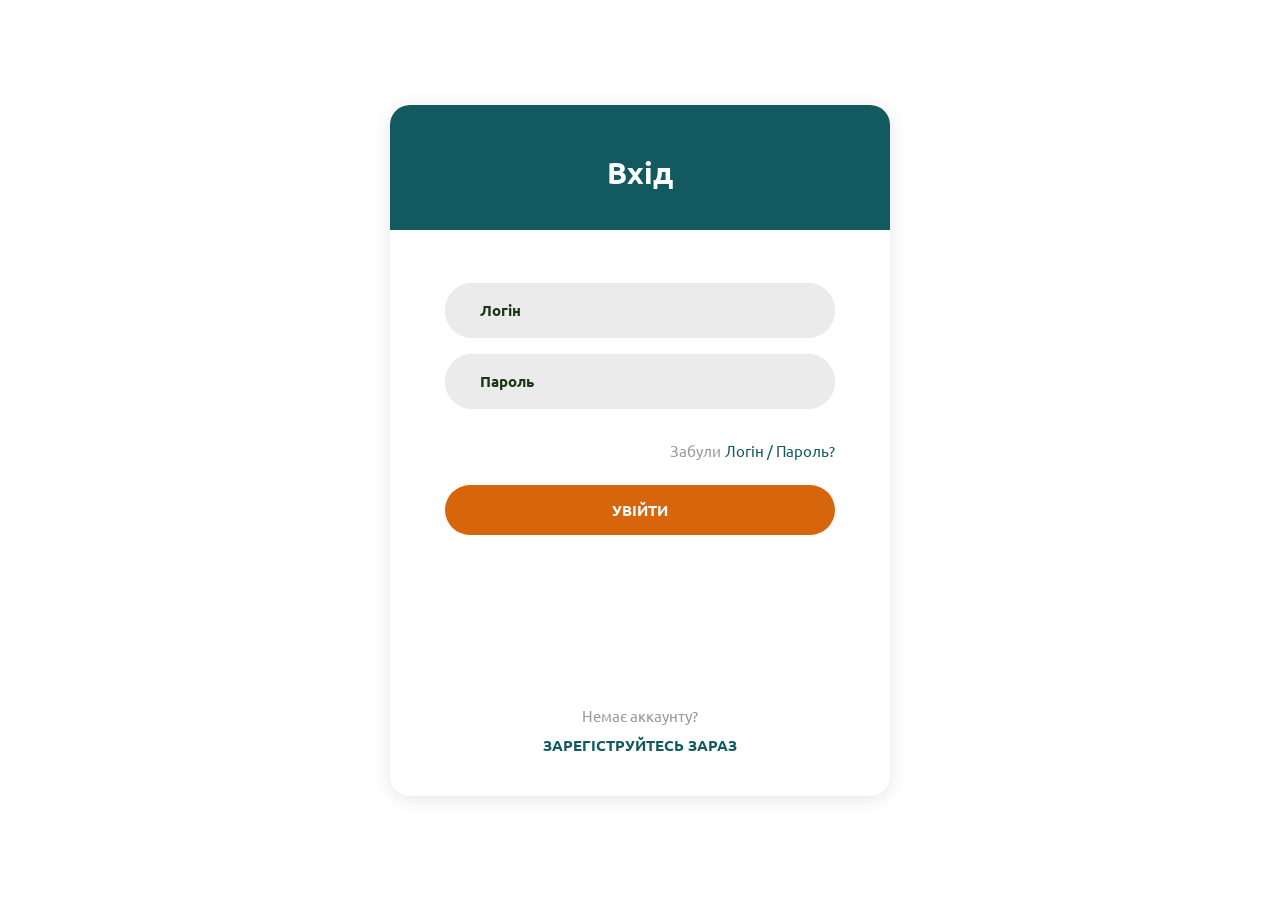
<file: Login/index.html>
<!DOCTYPE html>
<html lang="uk">
<head>
	<title>Login</title>
	<meta charset="UTF-8" />
	<meta name="viewport" content="width=device-width, initial-scale=1" />
	<link href="images/icons/favicon.ico" rel="shortcut icon" type="image/x-icon" />
	<link rel="stylesheet" type="text/css" href="vendor/bootstrap/css/bootstrap.min.css" />
	<link rel="stylesheet" type="text/css" href="fonts/font-awesome-4.7.0/css/font-awesome.min.css" />
	<link rel="stylesheet" type="text/css" href="vendor/animate/animate.css" />
	<link rel="stylesheet" type="text/css" href="vendor/css-hamburgers/hamburgers.min.css" />
	<link rel="stylesheet" type="text/css" href="vendor/animsition/css/animsition.min.css" />
	<link rel="stylesheet" type="text/css" href="vendor/select2/select2.min.css" />
	<link rel="stylesheet" type="text/css" href="vendor/daterangepicker/daterangepicker.css" />
	<link rel="stylesheet" type="text/css" href="css/util.css" />
	<link rel="stylesheet" type="text/css" href="css/main.css" />
</head>
<body>

	<div class="limiter">
		<div class="container-login100">
			<div class="wrap-login100">
				<form class="login100-form validate-form p-l-55 p-r-55 p-t-178">
					<span class="login100-form-title">
						Вхід
					</span>

					<div class="wrap-input100 validate-input m-b-16" data-validate="Введіть свій логін">
						<input class="input100" type="text" name="username" placeholder="Логін" />
						<span class="focus-input100"></span>
					</div>

					<div class="wrap-input100 validate-input m-b-16" data-validate="Введіть свій пароль">
						<input class="input100" type="password" name="pass" placeholder="Пароль" />
						<span class="focus-input100"></span>
					</div>

					<div class="text-right p-t-13 p-b-23">
						<span class="txt1">Забули</span>
						<a href="#" class="txt2">Логін / Пароль?</a>
					</div>

					<div class="container-login100-form-btn">
						<button class="login100-form-btn" type="submit">Увійти</button>
					</div>

					<div class="flex-col-c p-t-170 p-b-40">
						<span class="txt1 p-b-9">Немає аккаунту?</span>
						<a href="#" class="txt3">Зарегіструйтесь зараз</a>
					</div>
				</form>
			</div>
		</div>
	</div>

	<script src="vendor/jquery/jquery-3.2.1.min.js"></script>
	<script src="vendor/animsition/js/a	nimsition.min.js"></script>
	<script src="vendor/bootstrap/js/popper.js"></script>
	<script src="vendor/bootstrap/js/bootstrap.min.js"></script>
	<script src="vendor/select2/select2.min.js"></script>
	<script src="vendor/daterangepicker/moment.min.js"></script>
	<script src="vendor/daterangepicker/daterangepicker.js"></script>
	<script src="vendor/countdowntime/countdowntime.js"></script>
	<script src="js/main.js"></script>

	<script>
		document.addEventListener("DOMContentLoaded", function () {
			const registerLink = document.querySelector(".txt3");
			const formTitle = document.querySelector(".login100-form-title");
			const form = document.querySelector(".login100-form");
			const loginButton = document.querySelector(".login100-form-btn");
			const forgotBlock = document.querySelector(".text-right");
			const footerBlock = document.querySelector(".flex-col-c");

			let isRegistering = false;

			const urlParams = new URLSearchParams(window.location.search);
			const returnTo = urlParams.get("return") || "../Main.html";

			function createPhoneField() {
				const phoneWrapper = document.createElement("div");
				phoneWrapper.className = "wrap-input100 validate-input m-b-16";
				phoneWrapper.setAttribute("data-validate", "Введіть свій номер телефону");

				phoneWrapper.innerHTML = `
					<input class="input100" type="tel" name="phone" placeholder="Номер телефону" />
					<span class="focus-input100"></span>
				`;

				return phoneWrapper;
			}

			function createFooterLink(text, linkText, linkClass) {
				const footer = document.createElement("div");
				footer.className = "flex-col-c p-t-170 p-b-40";

				footer.innerHTML = `
					<span class="txt1 p-b-9">${text}</span>
					<a href="#" class="txt3 ${linkClass}">${linkText}</a>
				`;

				return footer;
			}

			registerLink.addEventListener("click", function (e) {
				e.preventDefault();
				isRegistering = true;

				formTitle.textContent = "Реєстрація";
				loginButton.textContent = "Зареєструватися";

				if (footerBlock) footerBlock.remove();

				if (!document.querySelector("input[name='phone']")) {
					const phoneField = createPhoneField();
					const passwordInput = form.querySelector("input[name='pass']").closest(".wrap-input100");
					passwordInput.insertAdjacentElement("afterend", phoneField);
				}

				form.appendChild(forgotBlock);

				const newFooter = createFooterLink("У вас вже є аккаунт?", "Увійдіть зараз", "back-to-login");
				form.appendChild(newFooter);

				document.querySelector(".back-to-login").addEventListener("click", function (e) {
					e.preventDefault();
					isRegistering = false;

					formTitle.textContent = "Вхід";
					loginButton.textContent = "Увійти";

					const phoneInput = document.querySelector("input[name='phone']");
					if (phoneInput) phoneInput.closest(".wrap-input100").remove();

					newFooter.remove();

					form.insertBefore(forgotBlock, document.querySelector(".container-login100-form-btn"));

					form.appendChild(footerBlock);
				});
			});

			form.addEventListener("submit", function (e) {
				e.preventDefault();

				const username = form.querySelector("input[name='username']").value.trim();
				const password = form.querySelector("input[name='pass']").value.trim();

				if (isRegistering) {
					const phone = form.querySelector("input[name='phone']").value.trim();

					if (!username || !password || !phone) {
						alert("Будь ласка, заповніть всі поля");
						return;
					}

					localStorage.setItem("user", JSON.stringify({
						username: username,
						password: password,
						phone: phone
					}));

					alert("Реєстрація пройшла успішно!");
					document.querySelector(".back-to-login").click();

				} else {
					const savedUser = JSON.parse(localStorage.getItem("user"));

					if (savedUser && savedUser.username === username && savedUser.password === password) {
						alert("Вхід виконано успішно!");
						window.location.href = returnTo;
					} else {
						alert("Невірний логін або пароль!");
					}
				}
			});
		});
	</script>
</body>
</html>
</file>
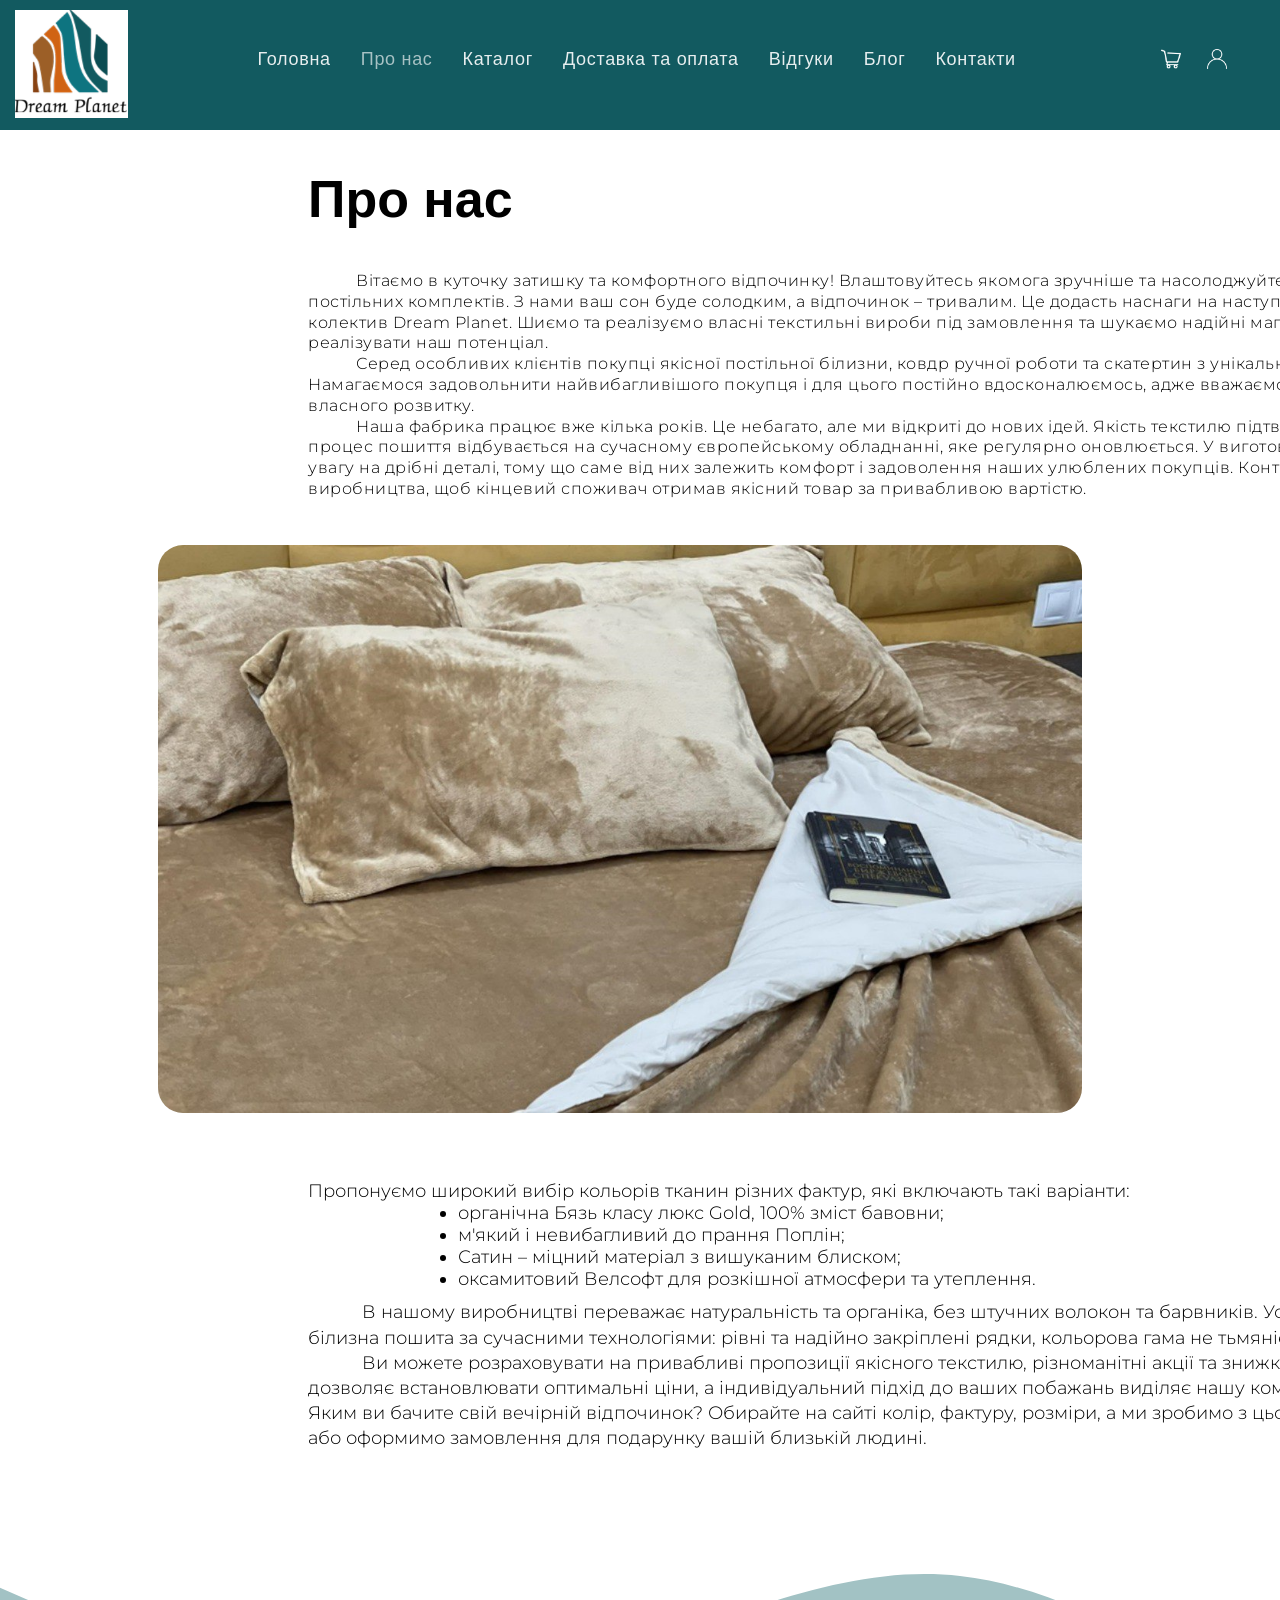
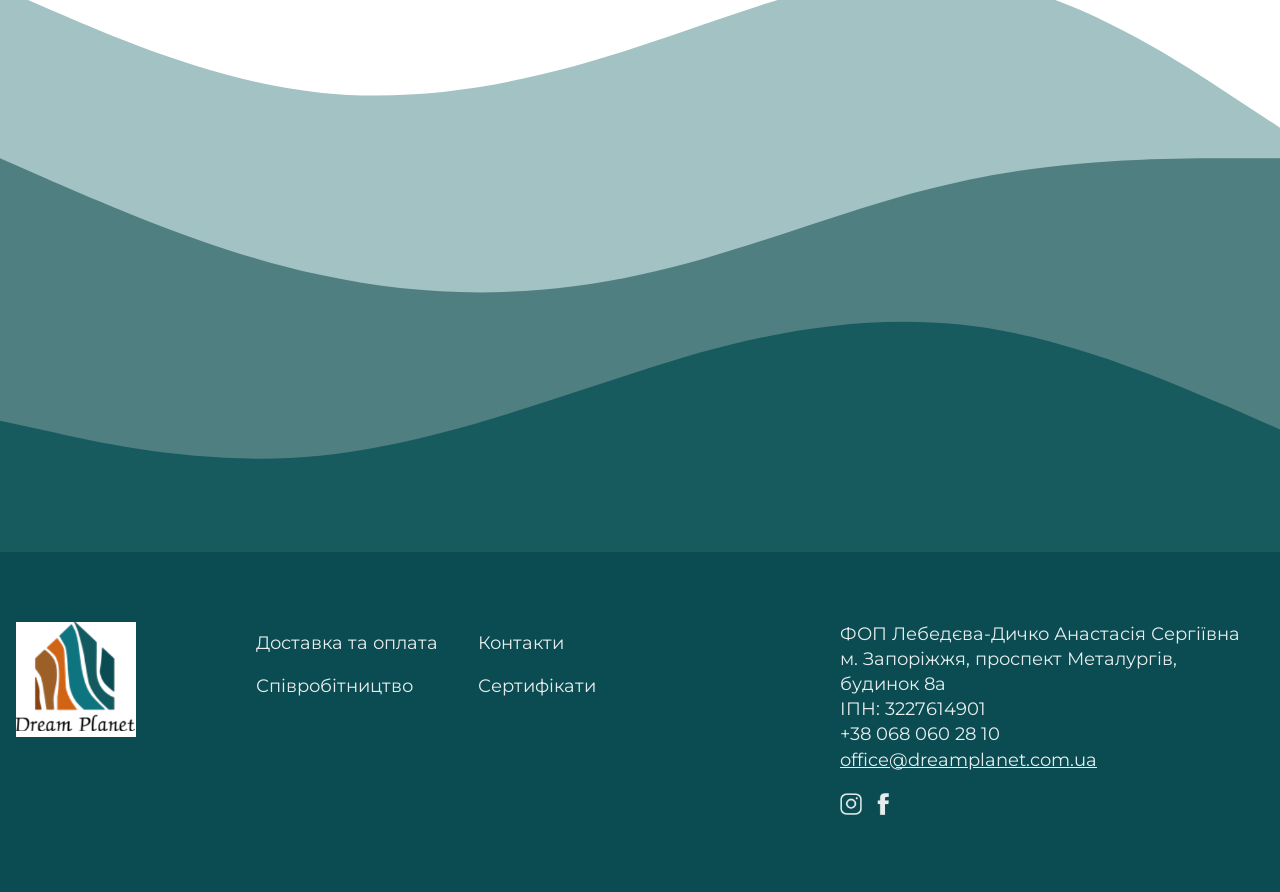
<file: About Us.html>
<!DOCTYPE html>
<html>
<head>
    <meta charset="utf-8" />
    <meta content="text/html; charset=utf-8" http-equiv="Content-Type" />
    <meta content="width=device-width, initial-scale=1.0" name="viewport" />
    <title>
        About us
    </title>
    <meta content="about-us" property="og:url" />
    <meta content="About us" property="og:title" />
    <meta content="" property="og:description" />
    <meta content="website" property="og:type" />
    <meta content="images/DreamPlanet_resize_504x.png" property="og:image" />
    <link href="about-us" rel="canonical" />
    <meta content="telephone=no" name="format-detection" />
    <meta content="on" http-equiv="x-dns-prefetch-control" />
    <link href="https://ws.tildacdn.com" rel="dns-prefetch" />
    <meta content="nofollow" name="robots">
    <link href="https://fonts.googleapis.com/css2?family=Montserrat:wght@400;500&display=swap" rel="stylesheet">
    <link href="images/favicon.ico" rel="shortcut icon" type="image/x-icon">

    <script async="" charset="utf-8" src="https://neo.tildacdn.com/js/tilda-fallback-1.0.min.js"></script>
    <link href="css/tilda-grid-3.0.min.css" media="all" onerror="this.loaderr='y';" rel="stylesheet" type="text/css">
    <link href="css/tilda-blocks-page68049119.min.css?t=1746030970" media="all" onerror="this.loaderr='y';" rel="stylesheet" type="text/css" />
    <link href="css/tilda-cover-1.0.min.css" media="all" onerror="this.loaderr='y';" rel="stylesheet" type="text/css" />
    <link href="css/fonts-tildasans.css" media="all" onerror="this.loaderr='y';" rel="stylesheet" type="text/css" />
    <script charset="utf-8" nomodule="" src="js/tilda-polyfill-1.0.min.js"></script>

    <script type="text/javascript">
        function t_onReady(func) {
            if (document.readyState != 'loading') { func(); }
            else { document.addEventListener('DOMContentLoaded', func); }
        }
        function t_onFuncLoad(funcName, okFunc, time) {
            if (typeof window[funcName] === 'function') { okFunc(); }
            else { setTimeout(function () { t_onFuncLoad(funcName, okFunc, time); }, (time || 100)); }
        }
        function t_throttle(fn, threshhold, scope) { return function () { fn.apply(scope || this, arguments); }; }
    </script>

    <script charset="utf-8" defer="" onerror="this.loaderr='y';" src="js/tilda-scripts-3.0.min.js"></script> 
    <script async="" charset="utf-8" onerror="this.loaderr='y';" src="js/tilda-blocks-page68049119.min.js?t=1746030970"></script>
    <script async="" charset="utf-8" onerror="this.loaderr='y';" src="js/lazyload-1.3.min.export.js"></script>
    <script async="" charset="utf-8" onerror="this.loaderr='y';" src="js/tilda-menu-1.0.min.js"></script>
    <script async="" charset="utf-8" onerror="this.loaderr='y';" src="js/hammer.min.js"></script>
    <script async="" charset="utf-8" onerror="this.loaderr='y';" src="js/tilda-cover-1.0.min.js"></script>
    <script async="" charset="utf-8" onerror="this.loaderr='y';" src="js/tilda-skiplink-1.0.min.js"></script>
    <script async="" charset="utf-8" onerror="this.loaderr='y';" src="js/tilda-events-1.0.min.js"></script>

    <script type="text/javascript">
        window.dataLayer = window.dataLayer || [];
    </script>

    <script type="text/javascript">
        (function () {
            if ((/bot|google|bing|msn|duckduckbot|teoma|slurp|crawler|spider|robot|crawling|facebook/i.test(navigator.userAgent)) === false && typeof (sessionStorage)= 'undefined' && sessionStorage.getItem('visited') !== 'y' && document.visibilityState) {
                var style = document.createElement('style');
                style.type = 'text/css';
                style.innerHTML = '@media screen and (min-width: 980px) {
                    .t - records {
                    opacity: 0;
                }

                                                                    .t - records_animated {
                    -webkit - transition: opacity ease -in -out .2s;
                    -moz - transition: opacity ease -in -out .2s;
                    -o - transition: opacity ease -in -out .2s;
                    transition: opacity ease -in -out .2s;
                }

                                                                    .t - records.t - records_visible { opacity: 1; }
            } ';
            document.getElementsByTagName('head')[0].appendChild(style);

            function t_setvisRecs() {
                var alr = document.querySelectorAll('.t-records');
                Array.prototype.forEach.call(alr, function (el) { el.classList.add("t-records_animated"); });
                setTimeout(function () {
                    Array.prototype.forEach.call(alr, function (el) { el.classList.add("t-records_visible"); });
                    sessionStorage.setItem("visited", "y");
                }, 400);
            }
            document.addEventListener('DOMContentLoaded', t_setvisRecs);
        }}) ();
    </script>
    </link>
    </link>
    </meta>
</head>
<body class="t-body" style="margin:0;">
    <div class="t-records" data-hook="blocks-collection-content-node" data-tilda-cookie="no" data-tilda-export="yes" data-tilda-formskey="10eddbc37410efcb4603e48012661659" data-tilda-lazy="yes" data-tilda-page-alias="about-us" data-tilda-page-id="68049119" data-tilda-project-id="12661659" data-tilda-root-zone="one" id="allrecords">
        <div class="r t-rec t-rec_pb_0" data-animationappear="off" data-record-type="257" id="rec914359597" style="padding-bottom:0px; ">
            <!-- Header -->
            <div id="nav914359597marker">
            </div>
            <div class="tmenu-mobile">
                <div class="tmenu-mobile__container">
                    <div class="tmenu-mobile__text t-name t-name_md" field="menu_mob_title">
                    </div>
                    <button aria-expanded="false" aria-label="Навігаційне меню" class="t-menuburger t-menuburger_first" type="button">
                        <span style="background-color:#fff;">
                        </span>
                        <span style="background-color:#fff;">
                        </span>
                        <span style="background-color:#fff;">
                        </span>
                        <span style="background-color:#fff;">
                        </span>
                    </button>
                    <script>
                        function t_menuburger_init(recid) {
                            var rec = document.querySelector('#rec' + recid); if (!rec) return; var burger = rec.querySelector('.t-menuburger'); if (!burger) return; var isSecondStyle = burger.classList.contains('t-menuburger_second'); if (isSecondStyle && !window.isMobile && !('ontouchend' in document)) { burger.addEventListener('mouseenter', function () { if (burger.classList.contains('t-menuburger-opened')) return; burger.classList.remove('t-menuburger-unhovered'); burger.classList.add('t-menuburger-hovered'); }); burger.addEventListener('mouseleave', function () { if (burger.classList.contains('t-menuburger-opened')) return; burger.classList.remove('t-menuburger-hovered'); burger.classList.add('t-menuburger-unhovered'); setTimeout(function () { burger.classList.remove('t-menuburger-unhovered'); }, 300); }); }
                            burger.addEventListener('click', function () { if (!burger.closest('.tmenu-mobile') && !burger.closest('.t450__burger_container') && !burger.closest('.t466__container') && !burger.closest('.t204__burger') && !burger.closest('.t199__js__menu-toggler')) { burger.classList.toggle('t-menuburger-opened'); burger.classList.remove('t-menuburger-unhovered'); } }); var menu = rec.querySelector('[data-menu="yes"]'); if (!menu) return; var menuLinks = menu.querySelectorAll('.t-menu__link-item'); var submenuClassList = ['t978__menu-link_hook', 't978__tm-link', 't966__tm-link', 't794__tm-link', 't-menusub__target-link']; Array.prototype.forEach.call(menuLinks, function (link) { link.addEventListener('click', function () { var isSubmenuHook = submenuClassList.some(function (submenuClass) { return link.classList.contains(submenuClass); }); if (isSubmenuHook) return; burger.classList.remove('t-menuburger-opened'); }); }); menu.addEventListener('clickedAnchorInTooltipMenu', function () { burger.classList.remove('t-menuburger-opened'); });
                        }
                        t_onReady(function () { t_onFuncLoad('t_menuburger_init', function () { t_menuburger_init('914359597'); }); });
                    </script>
                    <style>
                        .t-menuburger {
                            position: relative;
                            flex-shrink: 0;
                            width: 28px;
                            height: 20px;
                            padding: 0;
                            border: none;
                            background-color: transparent;
                            outline: none;
                            -webkit-transform: rotate(0deg);
                            transform: rotate(0deg);
                            transition: transform .5s ease-in-out;
                            cursor: pointer;
                            z-index: 999;
                        }

                            .t-menuburger span {
                                display: block;
                                position: absolute;
                                width: 100%;
                                opacity: 1;
                                left: 0;
                                -webkit-transform: rotate(0deg);
                                transform: rotate(0deg);
                                transition: .25s ease-in-out;
                                height: 3px;
                                background-color: #000;
                            }

                                .t-menuburger span:nth-child(1) {
                                    top: 0px;
                                }

                                .t-menuburger span:nth-child(2), .t-menuburger span:nth-child(3) {
                                    top: 8px;
                                }

                                .t-menuburger span:nth-child(4) {
                                    top: 16px;
                                }

                        .t-menuburger__big {
                            width: 42px;
                            height: 32px;
                        }

                            .t-menuburger__big span {
                                height: 5px;
                            }

                                .t-menuburger__big span:nth-child(2), .t-menuburger__big span:nth-child(3) {
                                    top: 13px;
                                }

                                .t-menuburger__big span:nth-child(4) {
                                    top: 26px;
                                }

                        .t-menuburger__small {
                            width: 22px;
                            height: 14px;
                        }

                            .t-menuburger__small span {
                                height: 2px;
                            }

                                .t-menuburger__small span:nth-child(2), .t-menuburger__small span:nth-child(3) {
                                    top: 6px;
                                }

                                .t-menuburger__small span:nth-child(4) {
                                    top: 12px;
                                }

                        .t-menuburger-opened span:nth-child(1) {
                            top: 8px;
                            width: 0%;
                            left: 50%;
                        }

                        .t-menuburger-opened span:nth-child(2) {
                            -webkit-transform: rotate(45deg);
                            transform: rotate(45deg);
                        }

                        .t-menuburger-opened span:nth-child(3) {
                            -webkit-transform: rotate(-45deg);
                            transform: rotate(-45deg);
                        }

                        .t-menuburger-opened span:nth-child(4) {
                            top: 8px;
                            width: 0%;
                            left: 50%;
                        }

                        .t-menuburger-opened.t-menuburger__big span:nth-child(1) {
                            top: 6px;
                        }

                        .t-menuburger-opened.t-menuburger__big span:nth-child(4) {
                            top: 18px;
                        }

                        .t-menuburger-opened.t-menuburger__small span:nth-child(1), .t-menuburger-opened.t-menuburger__small span:nth-child(4) {
                            top: 6px;
                        }

                        @media (hover),(min-width:0\0) {
                            .t-menuburger_first:hover span:nth-child(1) {
                                transform: translateY(1px);
                            }

                            .t-menuburger_first:hover span:nth-child(4) {
                                transform: translateY(-1px);
                            }

                            .t-menuburger_first.t-menuburger__big:hover span:nth-child(1) {
                                transform: translateY(3px);
                            }

                            .t-menuburger_first.t-menuburger__big:hover span:nth-child(4) {
                                transform: translateY(-3px);
                            }
                        }

                        .t-menuburger_second span:nth-child(2), .t-menuburger_second span:nth-child(3) {
                            width: 80%;
                            left: 20%;
                            right: 0;
                        }

                        @media (hover),(min-width:0\0) {
                            .t-menuburger_second.t-menuburger-hovered span:nth-child(2), .t-menuburger_second.t-menuburger-hovered span:nth-child(3) {
                                animation: t-menuburger-anim 0.3s ease-out normal forwards;
                            }

                            .t-menuburger_second.t-menuburger-unhovered span:nth-child(2), .t-menuburger_second.t-menuburger-unhovered span:nth-child(3) {
                                animation: t-menuburger-anim2 0.3s ease-out normal forwards;
                            }
                        }

                        .t-menuburger_second.t-menuburger-opened span:nth-child(2), .t-menuburger_second.t-menuburger-opened span:nth-child(3) {
                            left: 0;
                            right: 0;
                            width: 100% !important;
                        }

                        .t-menuburger_third span:nth-child(4) {
                            width: 70%;
                            left: unset;
                            right: 0;
                        }

                        @media (hover),(min-width:0\0) {
                            .t-menuburger_third:not(.t-menuburger-opened):hover span:nth-child(4) {
                                width: 100%;
                            }
                        }

                        .t-menuburger_third.t-menuburger-opened span:nth-child(4) {
                            width: 0 !important;
                            right: 50%;
                        }

                        .t-menuburger_fourth {
                            height: 12px;
                        }

                            .t-menuburger_fourth.t-menuburger__small {
                                height: 8px;
                            }

                            .t-menuburger_fourth.t-menuburger__big {
                                height: 18px;
                            }

                            .t-menuburger_fourth span:nth-child(2), .t-menuburger_fourth span:nth-child(3) {
                                top: 4px;
                                opacity: 0;
                            }

                            .t-menuburger_fourth span:nth-child(4) {
                                top: 8px;
                            }

                            .t-menuburger_fourth.t-menuburger__small span:nth-child(2), .t-menuburger_fourth.t-menuburger__small span:nth-child(3) {
                                top: 3px;
                            }

                            .t-menuburger_fourth.t-menuburger__small span:nth-child(4) {
                                top: 6px;
                            }

                            .t-menuburger_fourth.t-menuburger__small span:nth-child(2), .t-menuburger_fourth.t-menuburger__small span:nth-child(3) {
                                top: 3px;
                            }

                            .t-menuburger_fourth.t-menuburger__small span:nth-child(4) {
                                top: 6px;
                            }

                            .t-menuburger_fourth.t-menuburger__big span:nth-child(2), .t-menuburger_fourth.t-menuburger__big span:nth-child(3) {
                                top: 6px;
                            }

                            .t-menuburger_fourth.t-menuburger__big span:nth-child(4) {
                                top: 12px;
                            }

                        @media (hover),(min-width:0\0) {
                            .t-menuburger_fourth:not(.t-menuburger-opened):hover span:nth-child(1) {
                                transform: translateY(1px);
                            }

                            .t-menuburger_fourth:not(.t-menuburger-opened):hover span:nth-child(4) {
                                transform: translateY(-1px);
                            }

                            .t-menuburger_fourth.t-menuburger__big:not(.t-menuburger-opened):hover span:nth-child(1) {
                                transform: translateY(3px);
                            }

                            .t-menuburger_fourth.t-menuburger__big:not(.t-menuburger-opened):hover span:nth-child(4) {
                                transform: translateY(-3px);
                            }
                        }

                        .t-menuburger_fourth.t-menuburger-opened span:nth-child(1), .t-menuburger_fourth.t-menuburger-opened span:nth-child(4) {
                            top: 4px;
                        }

                        .t-menuburger_fourth.t-menuburger-opened span:nth-child(2), .t-menuburger_fourth.t-menuburger-opened span:nth-child(3) {
                            opacity: 1;
                        }

                        @keyframes t-menuburger-anim {
                            0% {
                                width: 80%;
                                left: 20%;
                                right: 0;
                            }

                            50% {
                                width: 100%;
                                left: 0;
                                right: 0;
                            }

                            100% {
                                width: 80%;
                                left: 0;
                                right: 20%;
                            }
                        }

                        @keyframes t-menuburger-anim2 {
                            0% {
                                width: 80%;
                                left: 0;
                            }

                            50% {
                                width: 100%;
                                right: 0;
                                left: 0;
                            }

                            100% {
                                width: 80%;
                                left: 20%;
                                right: 0;
                            }
                        }
                    </style>
                </div>
            </div>
            <style>
                .tmenu-mobile {
                    background-color: #111;
                    display: none;
                    width: 100%;
                    top: 0;
                    z-index: 990;
                }

                .tmenu-mobile_positionfixed {
                    position: fixed;
                }

                .tmenu-mobile__text {
                    color: #fff;
                }

                .tmenu-mobile__container {
                    min-height: 64px;
                    padding: 20px;
                    position: relative;
                    box-sizing: border-box;
                    display: -webkit-flex;
                    display: -ms-flexbox;
                    display: flex;
                    -webkit-align-items: center;
                    -ms-flex-align: center;
                    align-items: center;
                    -webkit-justify-content: space-between;
                    -ms-flex-pack: justify;
                    justify-content: space-between;
                }

                .tmenu-mobile__list {
                    display: block;
                }

                .tmenu-mobile__burgerlogo {
                    display: inline-block;
                    font-size: 24px;
                    font-weight: 400;
                    white-space: nowrap;
                    vertical-align: middle;
                }

                .tmenu-mobile__imglogo {
                    height: auto;
                    display: block;
                    max-width: 300px !important;
                    box-sizing: border-box;
                    padding: 0;
                    margin: 0 auto;
                }

                @media screen and (max-width:980px) {
                    .tmenu-mobile__menucontent_hidden {
                        display: none;
                        height: 100%;
                    }

                    .tmenu-mobile {
                        display: block;
                    }
                }

                @media screen and (max-width:980px) {
                    #rec914359597 .t-menuburger {
                        -webkit-order: 1;
                        -ms-flex-order: 1;
                        order: 1;
                    }
                }
            </style>
            <style>
                #rec914359597 .tmenu-mobile__burgerlogo a {
                    color: #ffffff;
                }
            </style>
            <style>
                #rec914359597 .tmenu-mobile__burgerlogo__title {
                    color: #ffffff;
                }
            </style>
            <div class="t228 t228__positionabsolute tmenu-mobile__menucontent_hidden" data-appearoffset="" data-bgcolor-hex="#155c62" data-bgcolor-rgba="rgba(21,92,98,1)" data-bgcolor-rgba-afterscroll="rgba(21,92,98,1)" data-bgopacity="1" data-bgopacity-two="100" data-menu="yes" data-menu-items-align="left" data-menushadow="" data-menushadow-css="" data-navmarker="nav997563941marker" id="nav997563941" style="background-color: #125a60; height: 130px;">
                <div class="t228__maincontainer t228__c12collumns" style="height:70px;">
                    <div class="t228__padding40px"></div>

                    <div class="t228__leftside">
                        <div class="t228__leftcontainer" style="margin-left: -49px;">

                            <a class="t228__imgwrapper" href="http://dreamplanet.cc">
                                <img alt="" class="t228__imglogo" imgfield="img" src="images/DreamPlanetGen.png" style="max-height: 108px; margin-top:10px;" />
                            </a>
                        </div>
                    </div>

                    <div class="t228__centerside t228__menualign_left" style="opacity: 0.9; display: flex; justify-content: center; align-items: center; height: 100%;">
                        <nav class="t228__centercontainer" style="display: flex; justify-content: center; align-items: center;">
                            <ul class="t228__list t-menu__list" role="list" style="display: flex; justify-content: center; align-items: center; padding: 0; margin: 0; letter-spacing: 0.7px;">
                                <li class="t228__list_item" style="padding:0 15px 0 0;">
                                    <a class="t-menu__link-item" data-menu-item-number="1" href="Main.html">Головна</a>
                                </li>
                                <li class="t228__list_item" style="padding:0 15px;">
                                    <a class="t-menu__link-item" data-menu-item-number="2" href="About Us.html" target="_blank">Про нас</a>
                                </li>
                                <li class="t228__list_item" style="padding:0 15px;">
                                    <a class="t-menu__link-item" data-menu-item-number="3" href="Catalogue.html" target="_blank">Каталог</a>
                                </li>
                                <li class="t228__list_item" style="padding:0 15px;">
                                    <a class="t-menu__link-item" data-menu-item-number="4" href="Buy.html">Доставка та оплата</a>
                                </li>
                                <li class="t228__list_item" style="padding:0 15px;">
                                    <a class="t-menu__link-item" data-menu-item-number="5" href="Reviews.html">Відгуки</a>
                                </li>
                                <li class="t228__list_item" style="padding:0 15px;">
                                    <a class="t-menu__link-item" data-menu-item-number="6" href="Blog.html">Блог</a>
                                </li>
                                <li class="t228__list_item" style="padding:0 0 0 15px;">
                                    <a class="t-menu__link-item" data-menu-item-number="7" href="Contacts.html">Контакти</a>
                                </li>
                            </ul>
                        </nav>
                    </div>

                    <div class="t228__rightside">
                        <div class="t228__rightcontainer" style="margin-right: -15px;">
                            <div class="t228__right_buttons">
                                <div class="t228__right_buttons_wrap" style="display: flex; gap: 8px; align-items: center;">
                                    <div class="t228__right_buttons_but" style="padding: 0;">
                                        <a class="t-btn t-btn_md" data-buttonfieldset="button" href="" target="" style="padding: 4px;">
                                            <img src="images/cart-icon.png" alt="Корзина" style="width: 20px; height: 20px;">
                                        </a>
                                    </div>
                                    <div class="t228__right_buttons_but" style="padding: 0;">
                                        <a class="t-btn t-btn_md" data-buttonfieldset="button2" href="Login/index.html?return=../Main.html" target="" style="padding: 4px;">
                                            <img src="images/user-icon.png" alt="Мій кабінет" style="width: 20px; height: 20px;">
                                        </a>
                                    </div>
                                </div>
                            </div>
                        </div>
                    </div>

                    <div class="t228__padding40px"></div>
                </div>
            </div>
            <style>
                @media screen and (max-width:980px) {
                    #rec914359597 .t228 {
                        position: static;
                    }
                }
            </style>
            <script>
                window.addEventListener('resize', t_throttle(function () { t_onFuncLoad('t_menu__setBGcolor', function () { t_menu__setBGcolor('914359597', '.t228'); }); })); t_onReady(function () { t_onFuncLoad('t_menu__highlightActiveLinks', function () { t_menu__highlightActiveLinks('.t228__list_item a'); }); t_onFuncLoad('t228__init', function () { t228__init('914359597'); }); t_onFuncLoad('t_menu__setBGcolor', function () { t_menu__setBGcolor('914359597', '.t228'); }); t_onFuncLoad('t_menu__interactFromKeyboard', function () { t_menu__interactFromKeyboard('914359597'); }); t_onFuncLoad('t_menu__createMobileMenu', function () { t_menu__createMobileMenu('914359597', '.t228'); }); });
            </script>
            <style>
                #rec914359597 .t-menu__link-item {
                }

                @supports (overflow:-webkit-marquee) and (justify-content:inherit) {
                    #rec914359597 .t-menu__link-item, #rec914359597 .t-menu__link-item.t-active {
                        opacity: 1 !important;
                    }
                }
            </style>
            <style>
                #rec914359597 .t228__leftcontainer a {
                    color: #ffffff;
                }

                #rec914359597 a.t-menu__link-item {
                    font-size: 18px;
                    color: #ffffff;
                    font-weight: 500;
                }

                #rec914359597 .t228__right_langs_lang a {
                    font-size: 18px;
                    color: #ffffff;
                    font-weight: 500;
                }

                #rec914359597 .t228__right_descr {
                    font-size: 28px;
                    color: #ffffff;
                    font-weight: 600;
                }
            </style>
            <style>
                #rec914359597 .t228__logo {
                    color: #ffffff;
                }
            </style>
        </div>
        <div class="r t-rec t-rec_pt_30 t-rec_pb_0" data-record-type="40" id="rec997563956" style="padding-top:140px;padding-bottom:0px; ">
            <!-- FirstText -->
            <div class="t026">
                <div class="t-container t-align_left">
                    <div class="t-col t-col_12">
                        <div class="t026__title t-text" field="title">
                            <div data-customstyle="yes" style="font-size: 52px;">
                                <strong>
                                    Про нас
                                </strong>
                            </div>
                        </div>
                        <div class="t026__descr t-text t-text_xs" field="subtitle" style="font-family: 'Montserrat', sans-serif;">
                            <div data-customstyle="yes" style="font-size: 16px;">
                                <p style="text-align: left; text-indent: 3em; line-height: 1.3;">
                                    Вітаємо в куточку затишку та комфортного відпочинку! Влаштовуйтесь якомога зручніше та насолоджуйтесь м'якістю наших постільних комплектів. З нами ваш сон буде солодким, а відпочинок – тривалим. Це додасть наснаги на наступний день. Ми – молодий колектив Dream Planet. Шиємо та реалізуємо власні текстильні вироби під замовлення та шукаємо надійні магазини, які зможуть реалізувати наш потенціал.
                                </p>
                                <p style="text-align: left; text-indent: 3em; line-height: 1.3;">
                                    Серед особливих клієнтів покупці якісної постільної білизни, ковдр ручної роботи та скатертин з унікальними візерунками. Намагаємося задовольнити найвибагливішого покупця і для цього постійно вдосконалюємось, адже вважаємо, що немає кордонів для власного розвитку.
                                </p>
                                <p style="text-align: left; text-indent: 3em; line-height: 1.3;">
                                    Наша фабрика працює вже кілька років. Це небагато, але ми відкриті до нових ідей. Якість текстилю підтверджуємо сертифікатами, а процес пошиття відбувається на сучасному європейському обладнанні, яке регулярно оновлюється. У виготовленні виробів звертаємо увагу на дрібні деталі, тому що саме від них залежить комфорт і задоволення наших улюблених покупців. Контролюємо кожний етап виробництва, щоб кінцевий споживач отримав якісний товар за привабливою вартістю.
                                </p>
                            </div>
                        </div>
                    </div>
                </div>
            </div>
            <style>
                #rec997563956
                .t026__title {
                    padding-bottom: 20px;
                }

                @media screen and (min-width:900px) {
                    #rec997563956
                    .t026__title {
                        font-size: 40px;
                        line-height: 2;
                    }
                }

                #rec997563956
                .t026__descr {
                    font-size: 20px;
                    line-height: 1.5;
                    letter-spacing: 0.5px;
                }
            </style>
        </div>
        <div class="r t-rec t-rec_pt_45 t-rec_pb_75" data-record-type="3" id="rec997570146" style="padding-top:45px;padding-bottom:22px; ">
            <!-- Photo -->
            <div class="t107">
                <div class="t-align_center" itemscope="" itemtype="http://schema.org/ImageObject" style="margin-left: -40px;">
                    <meta content="images/FirstPhotoAboutUs.jpg" itemprop="image"/>
                    <img alt="" class="t-img t-width t107__widthauto" data-original="images/FirstPhotoAboutUs.jpg" imgfield="img" src="images/Empty.png" style="border-radius: 25px;"/>
                </div>
            </div>
        </div>
        <div class="r t-rec t-rec_pt_45 t-rec_pb_45" data-record-type="127" id="rec9" style="padding-top:45px;padding-bottom:0px; ">
            <!-- SecondText -->
            <div class="SecondText">
                <div class="t-container">
                    <div class="t-col t-col_8 prefix_2" style="max-width: 1220px;">
                        <div class="preface t-descr" field="text">
                            <div data-customstyle="yes" style="font-size: 18px; line-height: 22px; font-family: 'Montserrat', sans-serif;">
                                Пропонуємо широкий вибір кольорів тканин різних фактур, які включають такі варіанти:
                                <br />
                                <ul style="padding-left: 150px;">
                                    <li data-list="bullet">
                                        органічна Бязь класу люкс Gold, 100% зміст бавовни;
                                    </li>
                                    <li data-list="bullet">
                                        м'який і невибагливий до прання Поплін;
                                    </li>
                                    <li data-list="bullet">
                                        Сатин – міцний матеріал з вишуканим блиском;
                                    </li>
                                    <li data-list="bullet">
                                        оксамитовий Велсофт для розкішної атмосфери та утеплення.
                                    </li>
                                </ul>
                                <p style="text-align: left; text-indent: 3em; line-height: 1.4;">
                                    В нашому виробництві переважає натуральність та органіка, без штучних волокон та барвників. Усі тканини гіпоалергенні, білизна пошита за сучасними технологіями: рівні та надійно закріплені рядки, кольорова гама не тьмяніє навіть після 50 прання.
                                </p>
                                <p style="text-align: left; text-indent: 3em; line-height: 1.4;">
                                    Ви можете розраховувати на привабливі пропозиції якісного текстилю, різноманітні акції та знижки. Власне виробництво дозволяє встановлювати оптимальні ціни, а індивідуальний підхід до ваших побажань виділяє нашу компанію серед усіх інших. Яким ви бачите свій вечірній відпочинок? Обирайте на сайті колір, фактуру, розміри, а ми зробимо з цього розкішний комплект, або оформимо замовлення для подарунку вашій близькій людині.
                                </p>
                            </div>
                        </div>
                    </div>
                </div>
            </div>
            <style>
                #rec9
                .preface {
                    opacity: 1;
                }
            </style>
        </div>
        <div class="r t-rec" data-animationappear="off" data-record-type="160" style=" ">
            <style>
                body {
                    margin: 0;
                    background: white;
                }

                .wave-container {
                    width: 100%;
                    overflow: hidden;
                    line-height: 0;
                }

                .wave svg {
                    display: block;
                    width: 100%;
                    height: 700px;
                }
            </style>

            <div class="wave-container">
                <div class="wave">
                    <svg viewBox="0 -100 1440 320" preserveAspectRatio="none">
                        <path fill="#a2c2c4" d="M0,-38L60,-27.3C120,-17,240,5,360,10C480,15,600,5,720,-11.3C840,-27,960,-49,1080,-43.3C1200,-38,1320,-6,1380,10L1440,26L1440,320L0,320Z"></path>

                        <path fill="#4f7f81" d="M0,40L60,50.7C120,61,240,83,360,93.3C480,104,600,104,720,93.3C840,83,960,61,1080,50.7C1200,40,1320,40,1380,40L1440,40L1440,320L0,320Z"></path>

                        <path fill="#175b5f" d="M0,160L60,165.3C120,171,240,181,360,176C480,171,600,153,720,137.3C840,121,960,111,1080,116C1200,121,1320,143,1380,153.3L1440,164L1440,320L0,320Z"></path>
                    </svg>
                </div>
            </div>
        </div>
</body>
<footer class="footer" style="padding: 70px 0; background-color: #0b4c52; color: #fff; font-family: 'Montserrat', sans-serif;">
    <div class="footer__container" style="max-width: 1200px; margin: 0 auto; display: flex; flex-wrap: nowrap; align-items: flex-start;">

        <div class="footer__col" style="margin-left: -24px; margin-right: 120px; ">
            <img src="images/DreamPlanetGen.png" alt="Логотип" style="max-width: 120px;">
        </div>

        <div class="footer__col" style="display: flex; gap: 40px; font-size: 18px; margin-right: auto; opacity: 0.9;">
            <ul style="list-style: none; padding: 0; margin: 0;">
                <li style="line-height: 2.4;">
                    <a href="Main.html">Доставка та оплата</a>
                </li>
                <li style="line-height: 2.4;">
                    <a href="Main.html">Співробітництво</a>
                </li>
            </ul>
            <ul style="list-style: none; padding: 0; margin: 0;">
                <li style="line-height: 2.4;">
                    <a href="Main.html">Контакти</a>
                </li>
                <li style="line-height: 2.4;">
                    <a href="Main.html">Сертифікати</a>
                </li>
            </ul>
        </div>

        <div class="footer__col" style="max-width: 400px; font-size: 18px; margin-left: 20px; line-height: 1.4; opacity: 0.9;">
            <p>ФОП Лебедєва-Дичко Анастасія Сергіївна</p>
            <p>м. Запоріжжя, проспект Металургів, будинок 8а</p>
            <p>ІПН: 3227614901</p>
            <p>+38 068 060 28 10</p>
            <p><u>office@dreamplanet.com.ua</u></p>

            <div class="footer__socials" style="margin-top: 20px; display: flex; gap: 10px;">
                <a href="https://www.instagram.com/" target="_blank" aria-label="Instagram">
                    <img src="images/INST_icon.png" width="22" height="22" alt="Instagram" />
                </a>
                <a href="https://www.facebook.com/" target="_blank" aria-label="Facebook">
                    <img src="images/FB_icon.png" width="22" height="22" alt="Facebook" />
                </a>
            </div>
        </div>

    </div>
</footer>


</html>
</file>
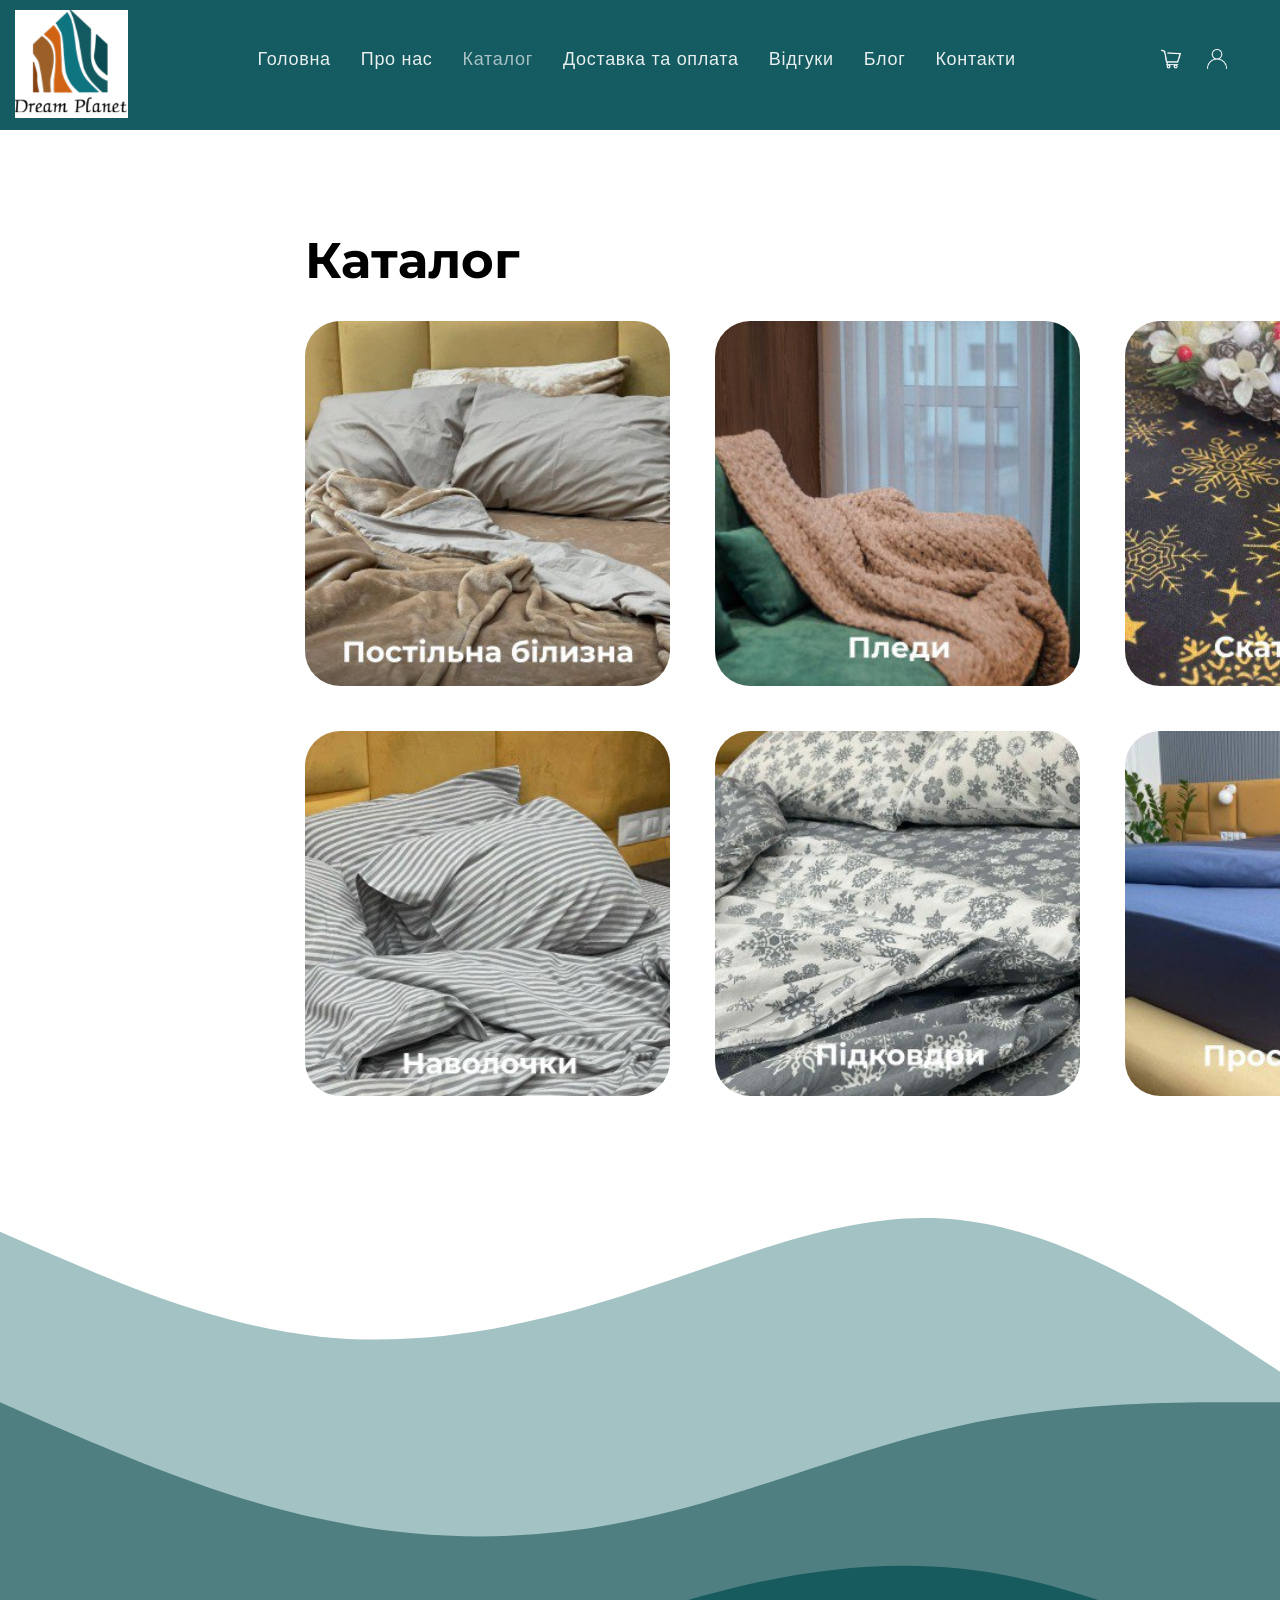
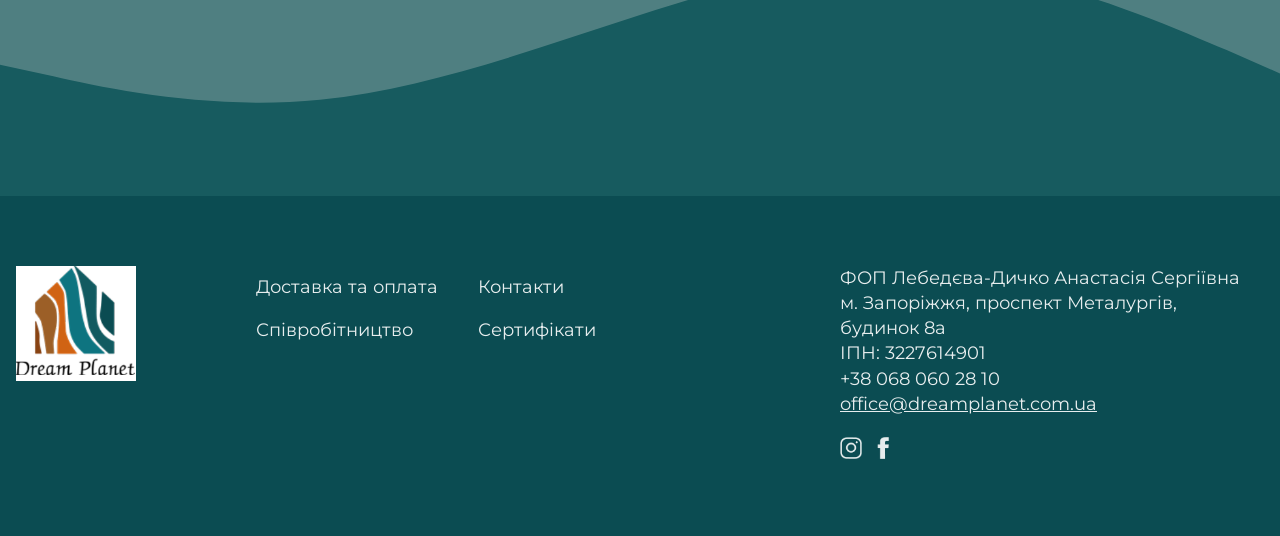
<file: Catalogue.html>
<!DOCTYPE html>
<html>
<head>
    <meta charset="utf-8" />
    <meta content="text/html; charset=utf-8" http-equiv="Content-Type" />
    <meta content="width=device-width, initial-scale=1.0" name="viewport" />
    <title>
        Catalogue
    </title>
    <meta content="catalogue-dreamplanet" property="og:url" />
    <meta content="Catalogue" property="og:title" />
    <meta content="" property="og:description" />
    <meta content="website" property="og:type" />
    <link href="catalogue-dreamplanet" rel="canonical" />
    <meta content="telephone=no" name="format-detection" />
    <meta content="on" http-equiv="x-dns-prefetch-control" />
    <link href="https://ws.tildacdn.com" rel="dns-prefetch" />
    <meta content="nofollow" name="robots">
    <link href="https://fonts.googleapis.com/css2?family=Montserrat:wght@400;500&display=swap" rel="stylesheet">
    <link href="images/favicon.ico" rel="shortcut icon" type="image/x-icon">
    <script async="" charset="utf-8" src="https://neo.tildacdn.com/js/tilda-fallback-1.0.min.js"></script>
    <link href="css/tilda-grid-3.0.min.css" media="all" onerror="this.loaderr='y';" rel="stylesheet" type="text/css">
    <link href="css/tilda-blocks-page68049629.min.css?t=1746033380" media="all" onerror="this.loaderr='y';" rel="stylesheet" type="text/css" />
    <link href="css/tilda-slds-1.4.min.css" media="print" onerror="this.loaderr='y';" onload="this.media='all';" rel="stylesheet" type="text/css" />
    <noscript>
        <link href="css/tilda-slds-1.4.min.css" media="all" rel="stylesheet" type="text/css" />
    </noscript>
    <link href="css/tilda-cover-1.0.min.css" media="all" onerror="this.loaderr='y';" rel="stylesheet" type="text/css" />
    <link href="css/fonts-tildasans.css" media="all" onerror="this.loaderr='y';" rel="stylesheet" type="text/css" />
    <script charset="utf-8" nomodule="" src="js/tilda-polyfill-1.0.min.js"></script>
    <script type="text/javascript">
        function t_onReady(func) { if (document.readyState != 'loading') { func(); } else { document.addEventListener('DOMContentLoaded', func); } }
        function t_onFuncLoad(funcName, okFunc, time) { if (typeof window[funcName] === 'function') { okFunc(); } else { setTimeout(function () { t_onFuncLoad(funcName, okFunc, time); }, (time || 100)); } } function t_throttle(fn, threshhold, scope) { return function () { fn.apply(scope || this, arguments); }; }
    </script>
    <script charset="utf-8" defer="" onerror="this.loaderr='y';" src="js/tilda-scripts-3.0.min.js"></script>
    <script async="" charset="utf-8" onerror="this.loaderr='y';" src="js/tilda-blocks-page68049629.min.js?t=1746033380"></script>
    <script async="" charset="utf-8" onerror="this.loaderr='y';" src="js/lazyload-1.3.min.export.js"></script>
    <script async="" charset="utf-8" onerror="this.loaderr='y';" src="js/tilda-menu-1.0.min.js"></script>
    <script async="" charset="utf-8" onerror="this.loaderr='y';" src="js/tilda-slds-1.4.min.js"></script>
    <script async="" charset="utf-8" onerror="this.loaderr='y';" src="js/hammer.min.js"></script>
    <script async="" charset="utf-8" onerror="this.loaderr='y';" src="js/tilda-cover-1.0.min.js"></script>
    <script async="" charset="utf-8" onerror="this.loaderr='y';" src="js/tilda-skiplink-1.0.min.js"></script>
    <script async="" charset="utf-8" onerror="this.loaderr='y';" src="js/tilda-events-1.0.min.js"></script>
    <script type="text/javascript">
        window.dataLayer = window.dataLayer || [];
    </script>
    <script type="text/javascript">
        (function () {
            if ((/bot|google|baidu|bing|msn|duckduckbot|teoma|slurp|crawler|spider|robot|crawling|facebook/i.test(navigator.userAgent)) === false && typeof (sessionStorage) != 'undefined' && sessionStorage.getItem('visited') !== 'y' && document.visibilityState) {
                var style = document.createElement('style'); style.type = 'text/css'; style.innerHTML = '@media screen and (min-width: 980px) {.t-records {opacity: 0;}.t-records_animated {-webkit-transition: opacity ease-in-out .2s;-moz-transition: opacity ease-in-out .2s;-o-transition: opacity ease-in-out .2s;transition: opacity ease-in-out .2s;}.t-records.t-records_visible {opacity: 1;}}'; document.getElementsByTagName('head')[0].appendChild(style); function t_setvisRecs() { var alr = document.querySelectorAll('.t-records'); Array.prototype.forEach.call(alr, function (el) { el.classList.add("t-records_animated"); }); setTimeout(function () { Array.prototype.forEach.call(alr, function (el) { el.classList.add("t-records_visible"); }); sessionStorage.setItem("visited", "y"); }, 400); }
                document.addEventListener('DOMContentLoaded', t_setvisRecs);
            }
        })();
    </script>
    </link>
    </link>
    </meta>
</head>
<body class="t-body" style="margin:0;">
    <div class="t-records" data-hook="blocks-collection-content-node" data-tilda-cookie="no" data-tilda-export="yes" data-tilda-formskey="10eddbc37410efcb4603e48012661659" data-tilda-lazy="yes" data-tilda-page-alias="catalogue-dreamplanet" data-tilda-page-id="68049629" data-tilda-project-id="12661659" data-tilda-root-zone="one" id="allrecords">
        <div class="r t-rec t-rec_pb_0" data-animationappear="off" data-record-type="257" id="rec914359597" style="padding-bottom:0px; ">
            <!-- Header -->
            <div id="nav914359597marker">
            </div>
            <div class="tmenu-mobile">
                <div class="tmenu-mobile__container">
                    <div class="tmenu-mobile__text t-name t-name_md" field="menu_mob_title">
                    </div>
                    <button aria-expanded="false" aria-label="Навігаційне меню" class="t-menuburger t-menuburger_first" type="button">
                        <span style="background-color:#fff;">
                        </span>
                        <span style="background-color:#fff;">
                        </span>
                        <span style="background-color:#fff;">
                        </span>
                        <span style="background-color:#fff;">
                        </span>
                    </button>
                    <script>
                        function t_menuburger_init(recid) {
                            var rec = document.querySelector('#rec' + recid); if (!rec) return; var burger = rec.querySelector('.t-menuburger'); if (!burger) return; var isSecondStyle = burger.classList.contains('t-menuburger_second'); if (isSecondStyle && !window.isMobile && !('ontouchend' in document)) { burger.addEventListener('mouseenter', function () { if (burger.classList.contains('t-menuburger-opened')) return; burger.classList.remove('t-menuburger-unhovered'); burger.classList.add('t-menuburger-hovered'); }); burger.addEventListener('mouseleave', function () { if (burger.classList.contains('t-menuburger-opened')) return; burger.classList.remove('t-menuburger-hovered'); burger.classList.add('t-menuburger-unhovered'); setTimeout(function () { burger.classList.remove('t-menuburger-unhovered'); }, 300); }); }
                            burger.addEventListener('click', function () { if (!burger.closest('.tmenu-mobile') && !burger.closest('.t450__burger_container') && !burger.closest('.t466__container') && !burger.closest('.t204__burger') && !burger.closest('.t199__js__menu-toggler')) { burger.classList.toggle('t-menuburger-opened'); burger.classList.remove('t-menuburger-unhovered'); } }); var menu = rec.querySelector('[data-menu="yes"]'); if (!menu) return; var menuLinks = menu.querySelectorAll('.t-menu__link-item'); var submenuClassList = ['t978__menu-link_hook', 't978__tm-link', 't966__tm-link', 't794__tm-link', 't-menusub__target-link']; Array.prototype.forEach.call(menuLinks, function (link) { link.addEventListener('click', function () { var isSubmenuHook = submenuClassList.some(function (submenuClass) { return link.classList.contains(submenuClass); }); if (isSubmenuHook) return; burger.classList.remove('t-menuburger-opened'); }); }); menu.addEventListener('clickedAnchorInTooltipMenu', function () { burger.classList.remove('t-menuburger-opened'); });
                        }
                        t_onReady(function () { t_onFuncLoad('t_menuburger_init', function () { t_menuburger_init('914359597'); }); });
                    </script>
                    <style>
                        .t-menuburger {
                            position: relative;
                            flex-shrink: 0;
                            width: 28px;
                            height: 20px;
                            padding: 0;
                            border: none;
                            background-color: transparent;
                            outline: none;
                            -webkit-transform: rotate(0deg);
                            transform: rotate(0deg);
                            transition: transform .5s ease-in-out;
                            cursor: pointer;
                            z-index: 999;
                        }

                            .t-menuburger span {
                                display: block;
                                position: absolute;
                                width: 100%;
                                opacity: 1;
                                left: 0;
                                -webkit-transform: rotate(0deg);
                                transform: rotate(0deg);
                                transition: .25s ease-in-out;
                                height: 3px;
                                background-color: #000;
                            }

                                .t-menuburger span:nth-child(1) {
                                    top: 0px;
                                }

                                .t-menuburger span:nth-child(2), .t-menuburger span:nth-child(3) {
                                    top: 8px;
                                }

                                .t-menuburger span:nth-child(4) {
                                    top: 16px;
                                }

                        .t-menuburger__big {
                            width: 42px;
                            height: 32px;
                        }

                            .t-menuburger__big span {
                                height: 5px;
                            }

                                .t-menuburger__big span:nth-child(2), .t-menuburger__big span:nth-child(3) {
                                    top: 13px;
                                }

                                .t-menuburger__big span:nth-child(4) {
                                    top: 26px;
                                }

                        .t-menuburger__small {
                            width: 22px;
                            height: 14px;
                        }

                            .t-menuburger__small span {
                                height: 2px;
                            }

                                .t-menuburger__small span:nth-child(2), .t-menuburger__small span:nth-child(3) {
                                    top: 6px;
                                }

                                .t-menuburger__small span:nth-child(4) {
                                    top: 12px;
                                }

                        .t-menuburger-opened span:nth-child(1) {
                            top: 8px;
                            width: 0%;
                            left: 50%;
                        }

                        .t-menuburger-opened span:nth-child(2) {
                            -webkit-transform: rotate(45deg);
                            transform: rotate(45deg);
                        }

                        .t-menuburger-opened span:nth-child(3) {
                            -webkit-transform: rotate(-45deg);
                            transform: rotate(-45deg);
                        }

                        .t-menuburger-opened span:nth-child(4) {
                            top: 8px;
                            width: 0%;
                            left: 50%;
                        }

                        .t-menuburger-opened.t-menuburger__big span:nth-child(1) {
                            top: 6px;
                        }

                        .t-menuburger-opened.t-menuburger__big span:nth-child(4) {
                            top: 18px;
                        }

                        .t-menuburger-opened.t-menuburger__small span:nth-child(1), .t-menuburger-opened.t-menuburger__small span:nth-child(4) {
                            top: 6px;
                        }

                        @media (hover),(min-width:0\0) {
                            .t-menuburger_first:hover span:nth-child(1) {
                                transform: translateY(1px);
                            }

                            .t-menuburger_first:hover span:nth-child(4) {
                                transform: translateY(-1px);
                            }

                            .t-menuburger_first.t-menuburger__big:hover span:nth-child(1) {
                                transform: translateY(3px);
                            }

                            .t-menuburger_first.t-menuburger__big:hover span:nth-child(4) {
                                transform: translateY(-3px);
                            }
                        }

                        .t-menuburger_second span:nth-child(2), .t-menuburger_second span:nth-child(3) {
                            width: 80%;
                            left: 20%;
                            right: 0;
                        }

                        @media (hover),(min-width:0\0) {
                            .t-menuburger_second.t-menuburger-hovered span:nth-child(2), .t-menuburger_second.t-menuburger-hovered span:nth-child(3) {
                                animation: t-menuburger-anim 0.3s ease-out normal forwards;
                            }

                            .t-menuburger_second.t-menuburger-unhovered span:nth-child(2), .t-menuburger_second.t-menuburger-unhovered span:nth-child(3) {
                                animation: t-menuburger-anim2 0.3s ease-out normal forwards;
                            }
                        }

                        .t-menuburger_second.t-menuburger-opened span:nth-child(2), .t-menuburger_second.t-menuburger-opened span:nth-child(3) {
                            left: 0;
                            right: 0;
                            width: 100% !important;
                        }

                        .t-menuburger_third span:nth-child(4) {
                            width: 70%;
                            left: unset;
                            right: 0;
                        }

                        @media (hover),(min-width:0\0) {
                            .t-menuburger_third:not(.t-menuburger-opened):hover span:nth-child(4) {
                                width: 100%;
                            }
                        }

                        .t-menuburger_third.t-menuburger-opened span:nth-child(4) {
                            width: 0 !important;
                            right: 50%;
                        }

                        .t-menuburger_fourth {
                            height: 12px;
                        }

                            .t-menuburger_fourth.t-menuburger__small {
                                height: 8px;
                            }

                            .t-menuburger_fourth.t-menuburger__big {
                                height: 18px;
                            }

                            .t-menuburger_fourth span:nth-child(2), .t-menuburger_fourth span:nth-child(3) {
                                top: 4px;
                                opacity: 0;
                            }

                            .t-menuburger_fourth span:nth-child(4) {
                                top: 8px;
                            }

                            .t-menuburger_fourth.t-menuburger__small span:nth-child(2), .t-menuburger_fourth.t-menuburger__small span:nth-child(3) {
                                top: 3px;
                            }

                            .t-menuburger_fourth.t-menuburger__small span:nth-child(4) {
                                top: 6px;
                            }

                            .t-menuburger_fourth.t-menuburger__small span:nth-child(2), .t-menuburger_fourth.t-menuburger__small span:nth-child(3) {
                                top: 3px;
                            }

                            .t-menuburger_fourth.t-menuburger__small span:nth-child(4) {
                                top: 6px;
                            }

                            .t-menuburger_fourth.t-menuburger__big span:nth-child(2), .t-menuburger_fourth.t-menuburger__big span:nth-child(3) {
                                top: 6px;
                            }

                            .t-menuburger_fourth.t-menuburger__big span:nth-child(4) {
                                top: 12px;
                            }

                        @media (hover),(min-width:0\0) {
                            .t-menuburger_fourth:not(.t-menuburger-opened):hover span:nth-child(1) {
                                transform: translateY(1px);
                            }

                            .t-menuburger_fourth:not(.t-menuburger-opened):hover span:nth-child(4) {
                                transform: translateY(-1px);
                            }

                            .t-menuburger_fourth.t-menuburger__big:not(.t-menuburger-opened):hover span:nth-child(1) {
                                transform: translateY(3px);
                            }

                            .t-menuburger_fourth.t-menuburger__big:not(.t-menuburger-opened):hover span:nth-child(4) {
                                transform: translateY(-3px);
                            }
                        }

                        .t-menuburger_fourth.t-menuburger-opened span:nth-child(1), .t-menuburger_fourth.t-menuburger-opened span:nth-child(4) {
                            top: 4px;
                        }

                        .t-menuburger_fourth.t-menuburger-opened span:nth-child(2), .t-menuburger_fourth.t-menuburger-opened span:nth-child(3) {
                            opacity: 1;
                        }

                        @keyframes t-menuburger-anim {
                            0% {
                                width: 80%;
                                left: 20%;
                                right: 0;
                            }

                            50% {
                                width: 100%;
                                left: 0;
                                right: 0;
                            }

                            100% {
                                width: 80%;
                                left: 0;
                                right: 20%;
                            }
                        }

                        @keyframes t-menuburger-anim2 {
                            0% {
                                width: 80%;
                                left: 0;
                            }

                            50% {
                                width: 100%;
                                right: 0;
                                left: 0;
                            }

                            100% {
                                width: 80%;
                                left: 20%;
                                right: 0;
                            }
                        }
                    </style>
                </div>
            </div>
            <style>
                .tmenu-mobile {
                    background-color: #111;
                    display: none;
                    width: 100%;
                    top: 0;
                    z-index: 990;
                }

                .tmenu-mobile_positionfixed {
                    position: fixed;
                }

                .tmenu-mobile__text {
                    color: #fff;
                }

                .tmenu-mobile__container {
                    min-height: 64px;
                    padding: 20px;
                    position: relative;
                    box-sizing: border-box;
                    display: -webkit-flex;
                    display: -ms-flexbox;
                    display: flex;
                    -webkit-align-items: center;
                    -ms-flex-align: center;
                    align-items: center;
                    -webkit-justify-content: space-between;
                    -ms-flex-pack: justify;
                    justify-content: space-between;
                }

                .tmenu-mobile__list {
                    display: block;
                }

                .tmenu-mobile__burgerlogo {
                    display: inline-block;
                    font-size: 24px;
                    font-weight: 400;
                    white-space: nowrap;
                    vertical-align: middle;
                }

                .tmenu-mobile__imglogo {
                    height: auto;
                    display: block;
                    max-width: 300px !important;
                    box-sizing: border-box;
                    padding: 0;
                    margin: 0 auto;
                }

                @media screen and (max-width:980px) {
                    .tmenu-mobile__menucontent_hidden {
                        display: none;
                        height: 100%;
                    }

                    .tmenu-mobile {
                        display: block;
                    }
                }

                @media screen and (max-width:980px) {
                    #rec914359597 .t-menuburger {
                        -webkit-order: 1;
                        -ms-flex-order: 1;
                        order: 1;
                    }
                }
            </style>
            <style>
                #rec914359597 .tmenu-mobile__burgerlogo a {
                    color: #ffffff;
                }
            </style>
            <style>
                #rec914359597 .tmenu-mobile__burgerlogo__title {
                    color: #ffffff;
                }
            </style>
            <div class="t228 t228__positionabsolute tmenu-mobile__menucontent_hidden" data-appearoffset="" data-bgcolor-hex="#155c62" data-bgcolor-rgba="rgba(21,92,98,1)" data-bgcolor-rgba-afterscroll="rgba(21,92,98,1)" data-bgopacity="1" data-bgopacity-two="100" data-menu="yes" data-menu-items-align="left" data-menushadow="" data-menushadow-css="" data-navmarker="nav997563941marker" id="nav997563941" style="background-color: #125a60; height: 130px;">
                <div class="t228__maincontainer t228__c12collumns" style="height:70px;">
                    <div class="t228__padding40px"></div>

                    <div class="t228__leftside">
                        <div class="t228__leftcontainer" style="margin-left: -49px;">

                            <a class="t228__imgwrapper" href="http://dreamplanet.cc">
                                <img alt="" class="t228__imglogo" imgfield="img" src="images/DreamPlanetGen.png" style="max-height: 108px; margin-top:10px;" />
                            </a>
                        </div>
                    </div>

                    <div class="t228__centerside t228__menualign_left" style="opacity: 0.9; display: flex; justify-content: center; align-items: center; height: 100%;">
                        <nav class="t228__centercontainer" style="display: flex; justify-content: center; align-items: center;">
                            <ul class="t228__list t-menu__list" role="list" style="display: flex; justify-content: center; align-items: center; padding: 0; margin: 0; letter-spacing: 0.7px;">
                                <li class="t228__list_item" style="padding:0 15px 0 0;">
                                    <a class="t-menu__link-item" data-menu-item-number="1" href="Main.html">Головна</a>
                                </li>
                                <li class="t228__list_item" style="padding:0 15px;">
                                    <a class="t-menu__link-item" data-menu-item-number="2" href="About Us.html" target="_blank">Про нас</a>
                                </li>
                                <li class="t228__list_item" style="padding:0 15px;">
                                    <a class="t-menu__link-item" data-menu-item-number="3" href="Catalogue.html" target="_blank">Каталог</a>
                                </li>
                                <li class="t228__list_item" style="padding:0 15px;">
                                    <a class="t-menu__link-item" data-menu-item-number="4" href="Buy.html">Доставка та оплата</a>
                                </li>
                                <li class="t228__list_item" style="padding:0 15px;">
                                    <a class="t-menu__link-item" data-menu-item-number="5" href="Reviews.html">Відгуки</a>
                                </li>
                                <li class="t228__list_item" style="padding:0 15px;">
                                    <a class="t-menu__link-item" data-menu-item-number="6" href="Blog.html">Блог</a>
                                </li>
                                <li class="t228__list_item" style="padding:0 0 0 15px;">
                                    <a class="t-menu__link-item" data-menu-item-number="7" href="Contacts.html">Контакти</a>
                                </li>
                            </ul>
                        </nav>
                    </div>

                    <div class="t228__rightside">
                        <div class="t228__rightcontainer" style="margin-right: -15px;">
                            <div class="t228__right_buttons">
                                <div class="t228__right_buttons_wrap" style="display: flex; gap: 8px; align-items: center;">
                                    <div class="t228__right_buttons_but" style="padding: 0;">
                                        <a class="t-btn t-btn_md" data-buttonfieldset="button" href="" target="" style="padding: 4px;">
                                            <img src="images/cart-icon.png" alt="Корзина" style="width: 20px; height: 20px;">
                                        </a>
                                    </div>
                                    <div class="t228__right_buttons_but" style="padding: 0;">
                                        <a class="t-btn t-btn_md" data-buttonfieldset="button2" href="Login/index.html?return=../Main.html" target="" style="padding: 4px;">
                                            <img src="images/user-icon.png" alt="Мій кабінет" style="width: 20px; height: 20px;">
                                        </a>
                                    </div>
                                </div>
                            </div>
                        </div>
                    </div>

                    <div class="t228__padding40px"></div>
                </div>
            </div>
            <style>
                @media screen and (max-width:980px) {
                    #rec914359597 .t228 {
                        position: static;
                    }
                }
            </style>
            <script>
                window.addEventListener('resize', t_throttle(function () { t_onFuncLoad('t_menu__setBGcolor', function () { t_menu__setBGcolor('914359597', '.t228'); }); })); t_onReady(function () { t_onFuncLoad('t_menu__highlightActiveLinks', function () { t_menu__highlightActiveLinks('.t228__list_item a'); }); t_onFuncLoad('t228__init', function () { t228__init('914359597'); }); t_onFuncLoad('t_menu__setBGcolor', function () { t_menu__setBGcolor('914359597', '.t228'); }); t_onFuncLoad('t_menu__interactFromKeyboard', function () { t_menu__interactFromKeyboard('914359597'); }); t_onFuncLoad('t_menu__createMobileMenu', function () { t_menu__createMobileMenu('914359597', '.t228'); }); });
            </script>
            <style>
                #rec914359597 .t-menu__link-item {
                }

                @supports (overflow:-webkit-marquee) and (justify-content:inherit) {
                    #rec914359597 .t-menu__link-item, #rec914359597 .t-menu__link-item.t-active {
                        opacity: 1 !important;
                    }
                }
            </style>
            <style>
                #rec914359597 .t228__leftcontainer a {
                    color: #ffffff;
                }

                #rec914359597 a.t-menu__link-item {
                    font-size: 18px;
                    color: #ffffff;
                    font-weight: 500;
                }

                #rec914359597 .t228__right_langs_lang a {
                    font-size: 18px;
                    color: #ffffff;
                    font-weight: 500;
                }

                #rec914359597 .t228__right_descr {
                    font-size: 28px;
                    color: #ffffff;
                    font-weight: 600;
                }
            </style>
            <style>
                #rec914359597 .t228__logo {
                    color: #ffffff;
                }
            </style>
        </div>
        <div class="r t-rec t-rec_pt_30" data-record-type="147" id="rec914359633" style="padding-top:30px; margin-left:17px">
            <!-- Catalogue -->
            <div class="t214">

                <style>
                    #rec914359633 .t-section__title {
                        margin-bottom: 30px;
                        font-size: 50px;
                        font-weight: 700;
                        text-align: left;
                        font-family: 'Montserrat', sans-serif;
                        padding-top: 200px;
                    }

                    #rec914359633 .t214__blockimg {
                        border-radius: 35px;
                        height: 0;
                        padding-bottom: 100%;
                        background-size: cover;
                        background-position: center;
                        position: relative;
                    }

                    #rec914359633 .t-row {
                        display: flex;
                        flex-wrap: wrap;
                        gap: 45px;
                    }

                    #rec914359633 .t214__col {
                        flex: 0 1 calc(30% - 14px);
                    }

                    @media screen and (max-width: 960px) {
                        #rec914359633 .t214__col {
                            flex: 0 1 calc(48% - 10px);
                        }
                    }

                    @media screen and (max-width: 640px) {
                        #rec914359633 .t214__col {
                            flex: 0 1 100%;
                        }
                    }
                </style>

                <div class="t-container">
                    <div class="t-section__title" field="btitle">
                        <strong>Каталог</strong>
                    </div>

                    <div class="t-row">
                        <div class="t214__col" itemscope itemtype="http://schema.org/ImageObject" style="max-width: 375px;">
                            <div class="t214__blockimg t-bgimg" style="background-image: url('images/1CataloguePhoto.jpg');"></div>
                        </div>
                        <div class="t214__col" itemscope itemtype="http://schema.org/ImageObject" style="max-width: 375px; ">
                            <div class="t214__blockimg t-bgimg" style="background-image: url('images/2CataloguePhoto.jpg');"></div>
                        </div>
                        <div class="t214__col" itemscope itemtype="http://schema.org/ImageObject" style="max-width: 375px; ">
                            <div class="t214__blockimg t-bgimg" style="background-image: url('images/3CataloguePhoto.jpg');"></div>
                        </div>
                        <div class="t214__col" itemscope itemtype="http://schema.org/ImageObject" style="max-width: 375px; ">
                            <div class="t214__blockimg t-bgimg" style="background-image: url('images/4CataloguePhoto.jpg');"></div>
                        </div>
                        <div class="t214__col" itemscope itemtype="http://schema.org/ImageObject" style="max-width: 375px; ">
                            <div class="t214__blockimg t-bgimg" style="background-image: url('images/5CataloguePhoto.jpg');"></div>
                        </div>
                        <div class="t214__col" itemscope itemtype="http://schema.org/ImageObject" style="max-width: 375px; ">
                            <div class="t214__blockimg t-bgimg" style="background-image: url('images/6CataloguePhoto.jpg');"></div>
                        </div>
                    </div>
                </div>

                <script>
                    t_onReady(function () {
                        t_onFuncLoad('t214__updateLazyLoad', function () {
                            setTimeout(function () {
                                t214__updateLazyLoad('914359633');
                            }, 500);
                        });
                    });
                </script>
            </div>
        </div>

        <div class="r t-rec" data-animationappear="off" data-record-type="160" id="rec997577026" style=" ">
            <style>
                body {
                    margin: 0;
                    background: white;
                }

                .wave-container {
                    width: 100%;
                    overflow: hidden;
                    line-height: 0;
                }

                .wave svg {
                    display: block;
                    width: 100%;
                    height: 700px;
                }
            </style>

            <div class="wave-container">
                <div class="wave">
                    <svg viewBox="0 -100 1440 320" preserveAspectRatio="none">
                        <path fill="#a2c2c4" d="M0,-38L60,-27.3C120,-17,240,5,360,10C480,15,600,5,720,-11.3C840,-27,960,-49,1080,-43.3C1200,-38,1320,-6,1380,10L1440,26L1440,320L0,320Z"></path>
                        <path fill="#4f7f81" d="M0,40L60,50.7C120,61,240,83,360,93.3C480,104,600,104,720,93.3C840,83,960,61,1080,50.7C1200,40,1320,40,1380,40L1440,40L1440,320L0,320Z"></path>
                        <path fill="#175b5f" d="M0,160L60,165.3C120,171,240,181,360,176C480,171,600,153,720,137.3C840,121,960,111,1080,116C1200,121,1320,143,1380,153.3L1440,164L1440,320L0,320Z"></path>
                    </svg>
                </div>
            </div>
        </div>
</body>
<footer class="footer" style="padding: 70px 0; background-color: #0b4c52; color: #fff; font-family: 'Montserrat', sans-serif;">
    <div class="footer__container" style="max-width: 1200px; margin: 0 auto; display: flex; flex-wrap: nowrap; align-items: flex-start;">

        <div class="footer__col" style="margin-left: -24px; margin-right: 120px; ">
            <img src="images/DreamPlanetGen.png" alt="Логотип" style="max-width: 120px;">
        </div>

        <div class="footer__col" style="display: flex; gap: 40px; font-size: 18px; margin-right: auto; opacity: 0.9;">
            <ul style="list-style: none; padding: 0; margin: 0;">
                <li style="line-height: 2.4;">
                    <a href="Main.html">Доставка та оплата</a>
                </li>
                <li style="line-height: 2.4;">
                    <a href="Main.html">Співробітництво</a>
                </li>
            </ul>
            <ul style="list-style: none; padding: 0; margin: 0;">
                <li style="line-height: 2.4;">
                    <a href="Main.html">Контакти</a>
                </li>
                <li style="line-height: 2.4;">
                    <a href="Main.html">Сертифікати</a>
                </li>
            </ul>
        </div>

        <div class="footer__col" style="max-width: 400px; font-size: 18px; margin-left: 20px; line-height: 1.4; opacity: 0.9;">
            <p>ФОП Лебедєва-Дичко Анастасія Сергіївна</p>
            <p>м. Запоріжжя, проспект Металургів, будинок 8а</p>
            <p>ІПН: 3227614901</p>
            <p>+38 068 060 28 10</p>
            <p><u>office@dreamplanet.com.ua</u></p>

            <div class="footer__socials" style="margin-top: 20px; display: flex; gap: 10px;">
                <a href="https://www.instagram.com/" target="_blank" aria-label="Instagram">
                    <img src="images/INST_icon.png" width="22" height="22" alt="Instagram" />
                </a>
                <a href="https://www.facebook.com/" target="_blank" aria-label="Facebook">
                    <img src="images/FB_icon.png" width="22" height="22" alt="Facebook" />
                </a>
            </div>
        </div>

    </div>
</footer>


</html>
</file>
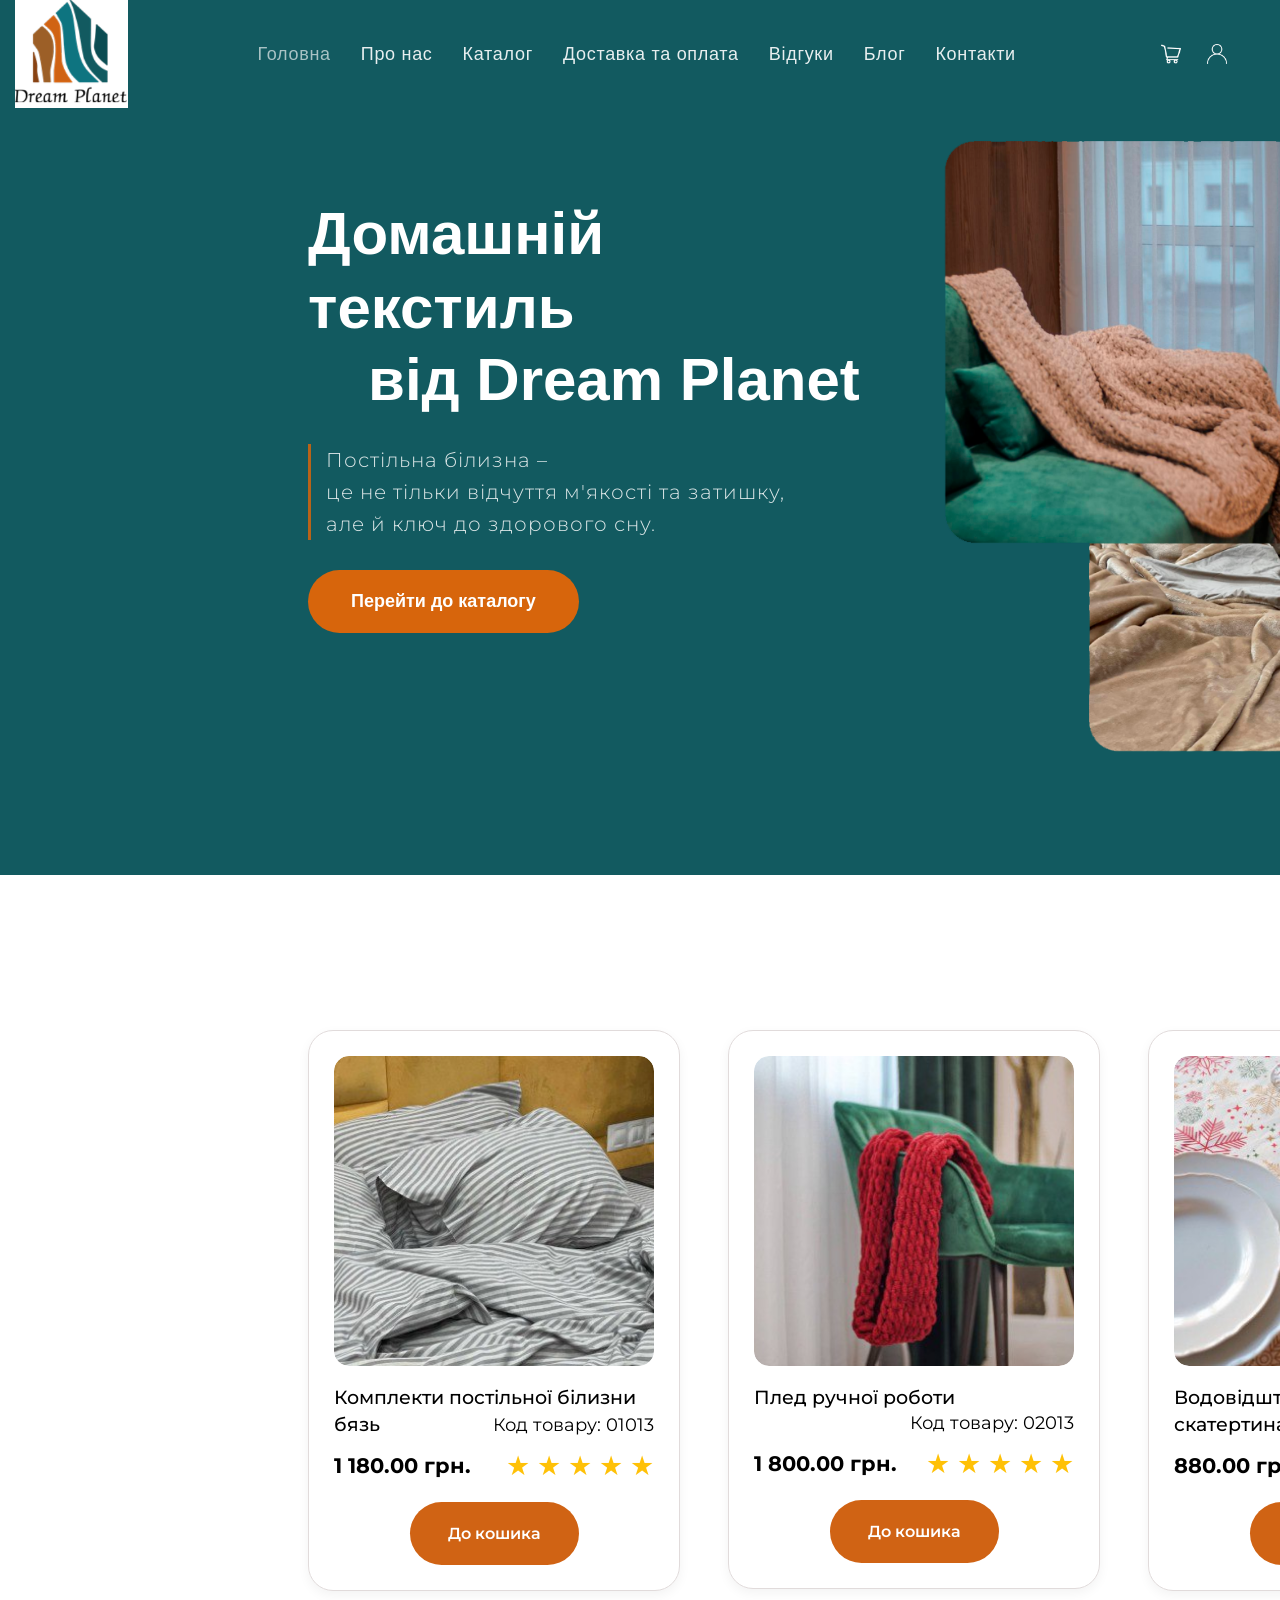
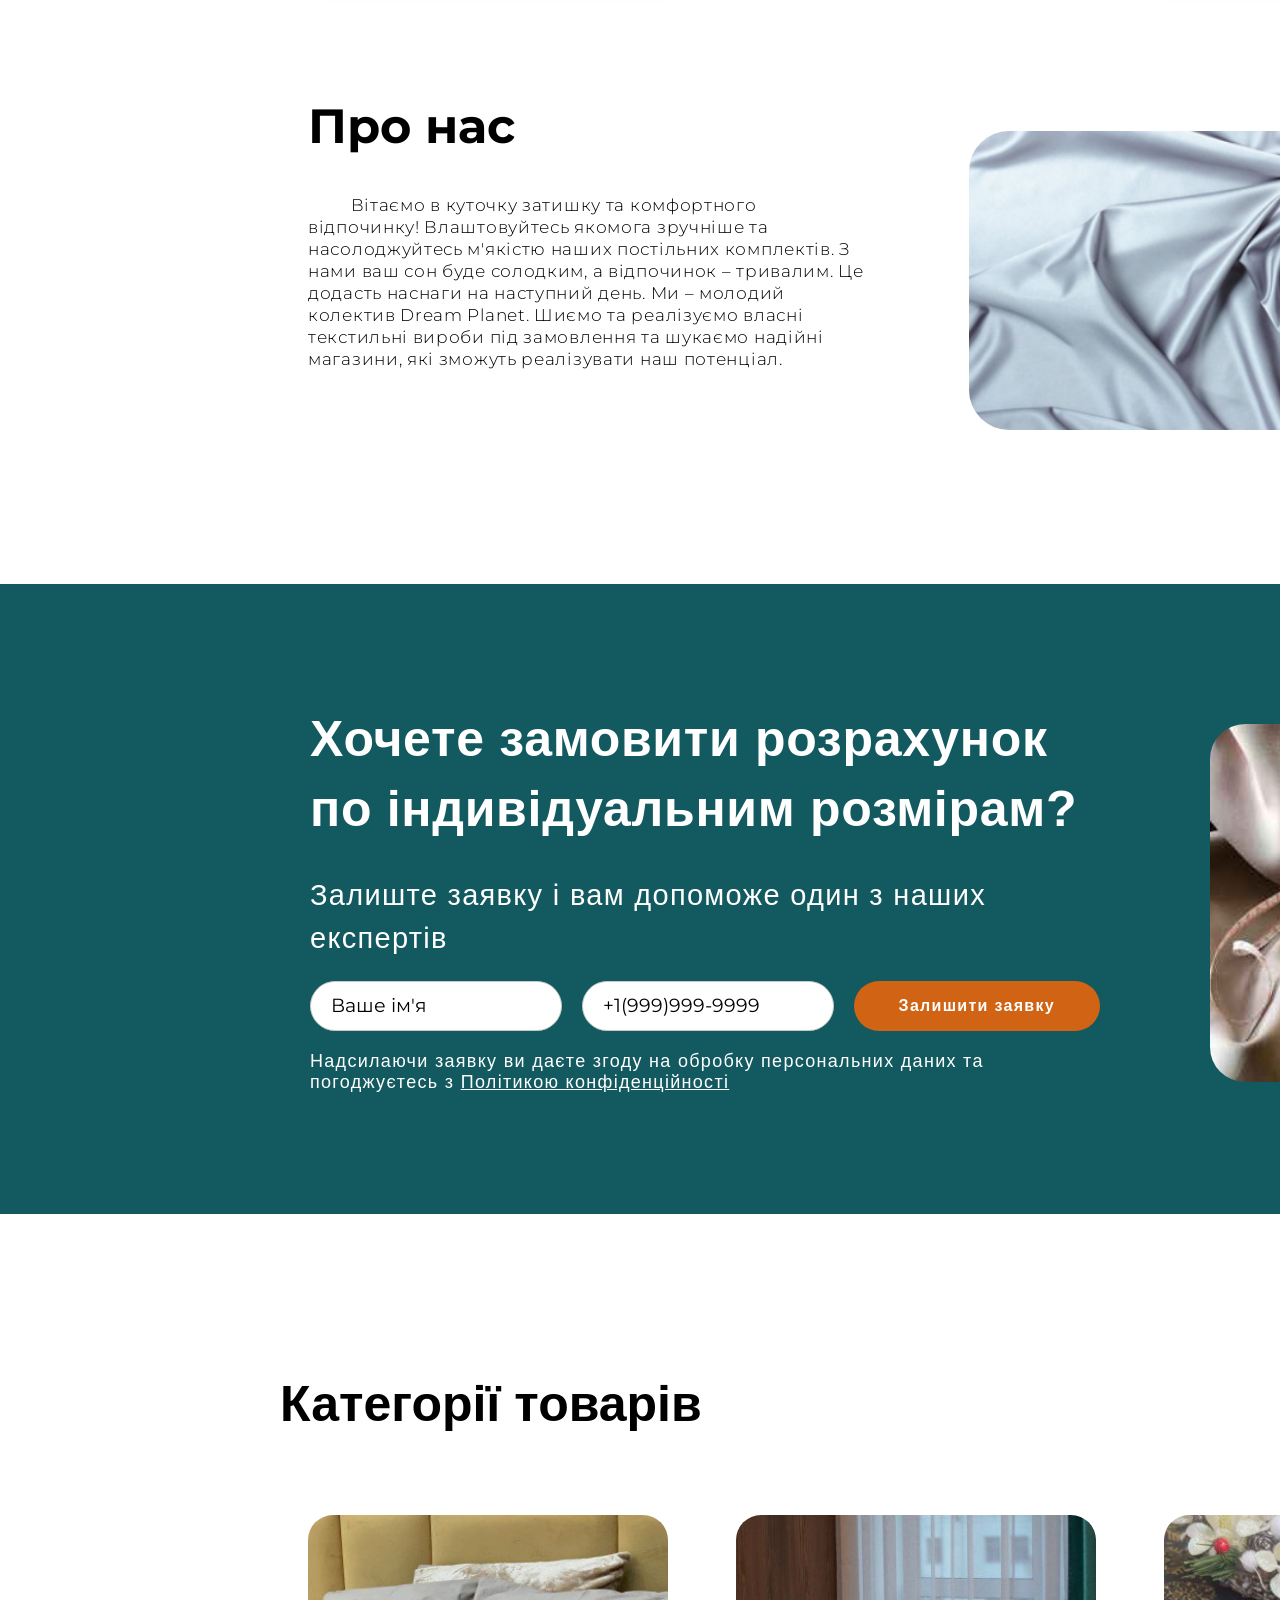
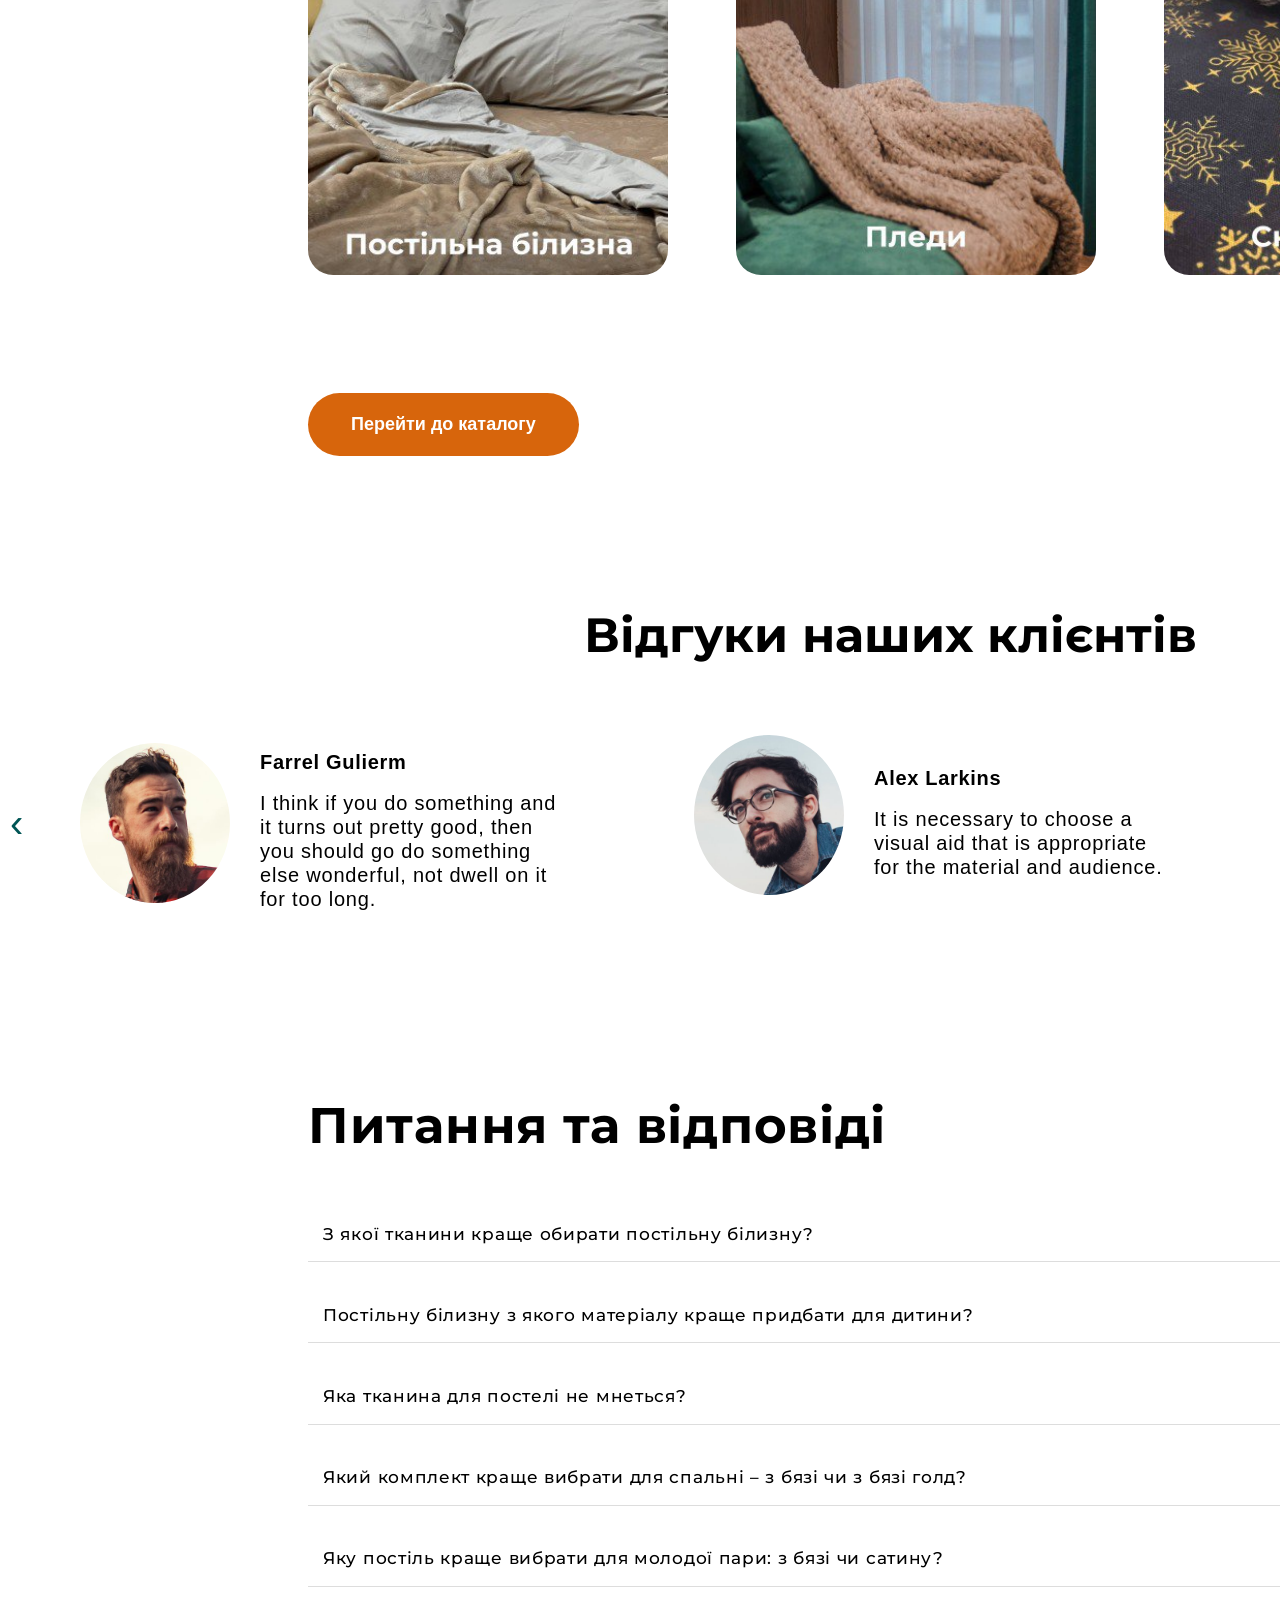
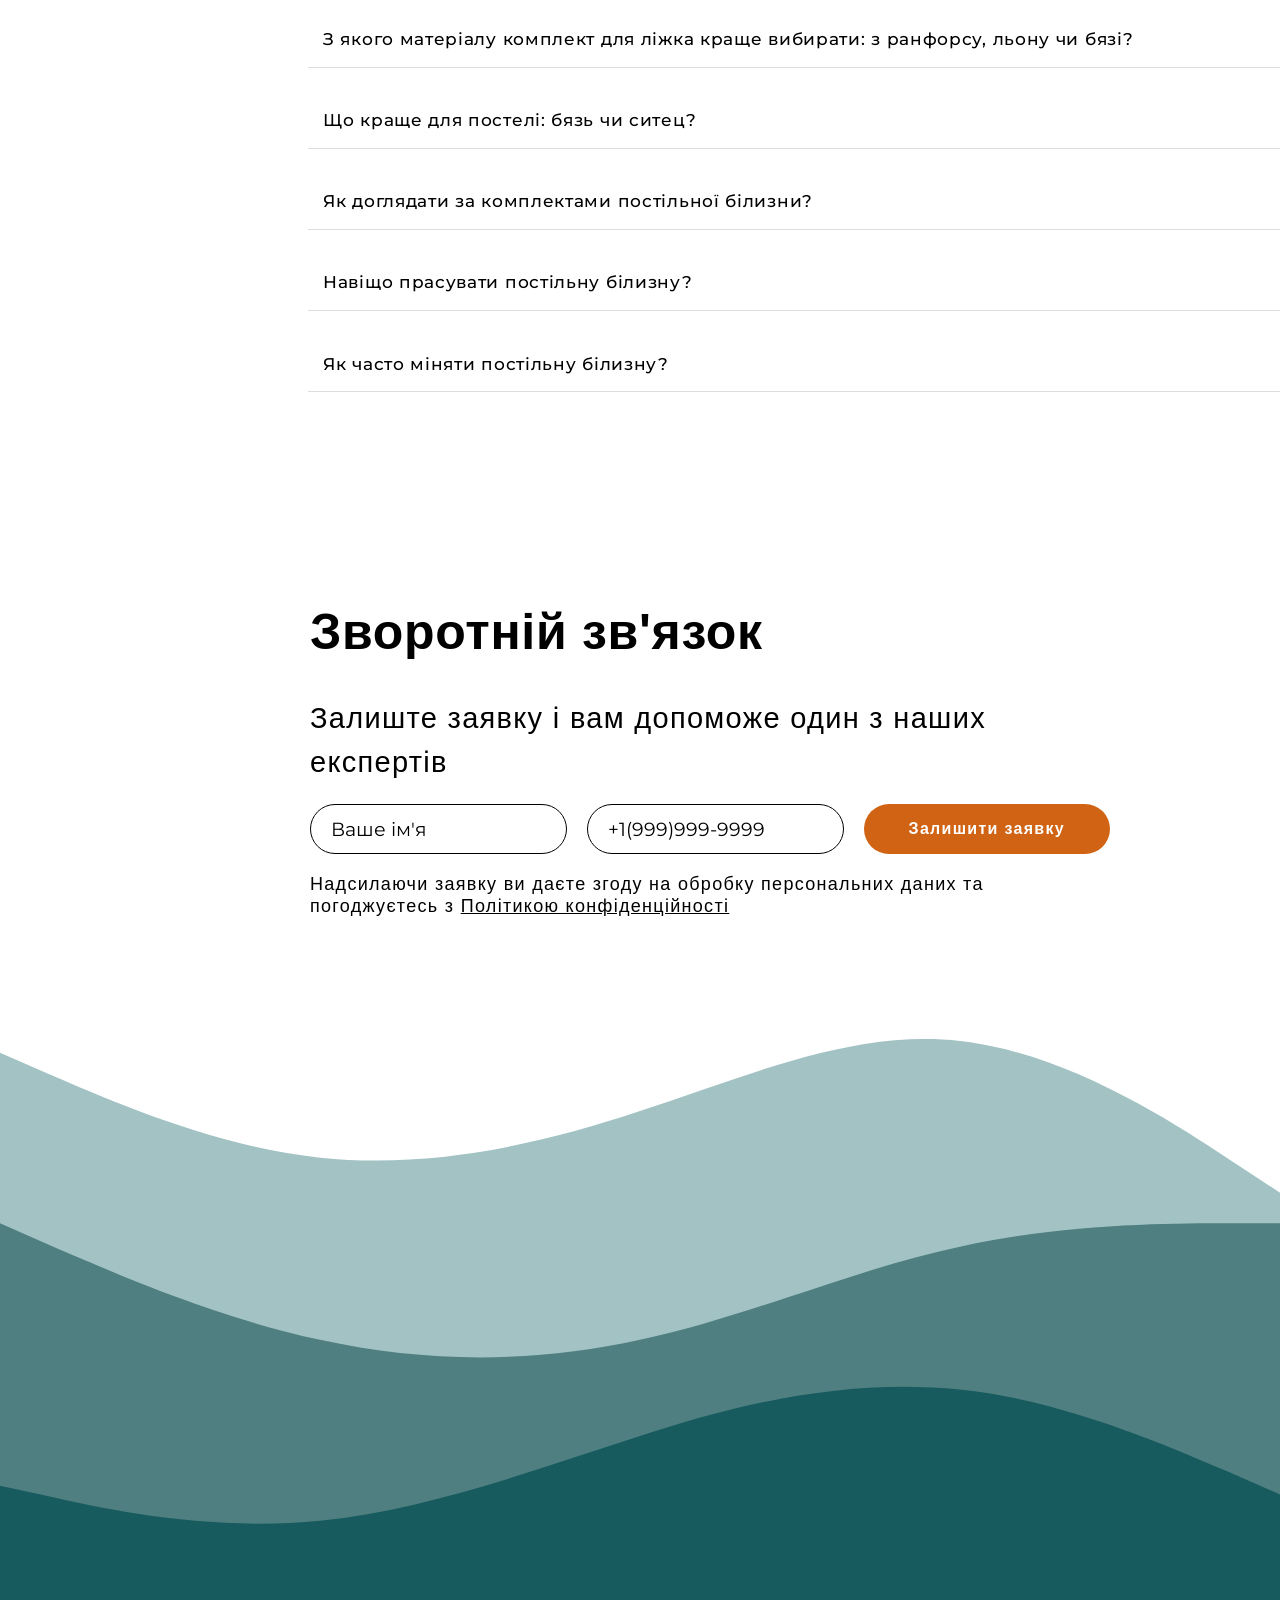
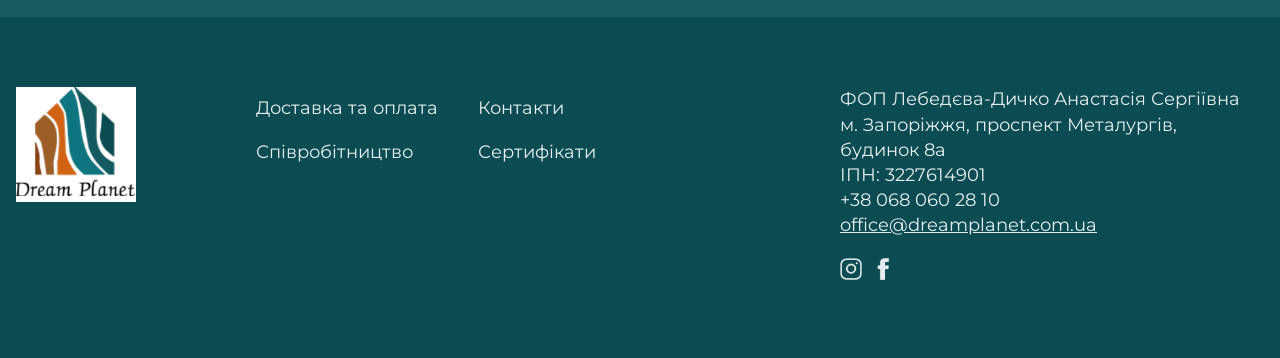
<file: Main.html>
<!DOCTYPE html>
<html>
<head>
    <meta charset="utf-8" />
    <meta content="text/html; charset=utf-8" http-equiv="Content-Type" />
    <meta content="width=device-width, initial-scale=1.0" name="viewport" />
    <title>
        Dream Planet
    </title>
    <meta content="http://about-us-dreamplanet.tilda.ws" property="og:url" />
    <meta content="Dream Planet" property="og:title" />
    <meta content="website" property="og:type" />
    <meta content="images/DreamPlanetGen.png" property="og:image" />
    <link href="http://about-us-dreamplanet.tilda.ws" rel="canonical" />
    <meta content="telephone=no" name="format-detection" />
    <meta content="on" http-equiv="x-dns-prefetch-control" />
    <link href="https://ws.tildacdn.com" rel="dns-prefetch" />
    <meta content="nofollow" name="robots">
    <link href="https://fonts.googleapis.com/css2?family=Montserrat:wght@400;500&display=swap" rel="stylesheet">
    <link href="images/favicon.ico" rel="shortcut icon" type="image/x-icon">
    <script async="" charset="utf-8" src="https://neo.tildacdn.com/js/tilda-fallback-1.0.min.js"></script>
    <link rel="stylesheet" href="css/tilda-grid-3.0.min.css" type="text/css" media="all" onerror="this.loaderr='y';" />
    <link rel="stylesheet" href="css/tilda-blocks-page65762279.min.css?t=1749490449" type="text/css" media="all" onerror="this.loaderr='y';" />
    <link rel="stylesheet" href="css/tilda-cover-1.0.min.css" type="text/css" media="all" onerror="this.loaderr='y';" />
    <link href="css/tilda-popup-1.1.min.css" media="print" onerror="this.loaderr='y';" onload="this.media='all';" rel="stylesheet" type="text/css" />
    <noscript>
        <link href="css/tilda-popup-1.1.min.css" media="all" rel="stylesheet" type="text/css" />
    </noscript>
    <link href="css/tilda-slds-1.4.min.css" media="print" onerror="this.loaderr='y';" onload="this.media='all';" rel="stylesheet" type="text/css" />
    <noscript>
        <link href="css/tilda-slds-1.4.min.css" media="all" rel="stylesheet" type="text/css" />
    </noscript>
    <link href="css/tilda-catalog-1.1.min.css" media="print" onerror="this.loaderr='y';" onload="this.media='all';" rel="stylesheet" type="text/css" />
    <noscript>
        <link href="css/tilda-catalog-1.1.min.css" media="all" rel="stylesheet" type="text/css" />
    </noscript>
    <link href="css/tilda-catalog-1.1.min.css" media="print" onerror="this.loaderr='y';" onload="this.media='all';" rel="stylesheet" type="text/css" />
    <noscript>
        <link href="css/tilda-catalog-1.1.min.css" media="all" rel="stylesheet" type="text/css" />
    </noscript>
    <link href="css/tilda-forms-1.0.min.css" media="all" onerror="this.loaderr='y';" rel="stylesheet" type="text/css" />
    <link href="css/tilda-zoom-2.0.min.css" media="print" onerror="this.loaderr='y';" onload="this.media='all';" rel="stylesheet" type="text/css" />
    <noscript>
        <link href="css/tilda-zoom-2.0.min.css" media="all" rel="stylesheet" type="text/css" />
    </noscript>
    <link href="css/fonts-tildasans.css" media="all" onerror="this.loaderr='y';" rel="stylesheet" type="text/css" />

    <script charset="utf-8" nomodule="" src="js/tilda-polyfill-1.0.min.js"></script>
    <script type="text/javascript">
        function t_onReady(func) { if (document.readyState != 'loading') { func(); } else { document.addEventListener('DOMContentLoaded', func); } }
        function t_onFuncLoad(funcName, okFunc, time) { if (typeof window[funcName] === 'function') { okFunc(); } else { setTimeout(function () { t_onFuncLoad(funcName, okFunc, time); }, (time || 100)); } } function t_throttle(fn, threshhold, scope) { return function () { fn.apply(scope || this, arguments); }; }
    </script>
    <script charset="utf-8" defer="" onerror="this.loaderr='y';" src="js/tilda-scripts-3.0.min.js"></script>
    <script async="" charset="utf-8" onerror="this.loaderr='y';" src="js/tilda-blocks-page65762279.min.js?t=1746032327"></script>
    <script async="" charset="utf-8" onerror="this.loaderr='y';" src="js/lazyload-1.3.min.export.js"></script>
    <script async="" charset="utf-8" onerror="this.loaderr='y';" src="js/tilda-menu-1.0.min.js"></script>
    <script async="" charset="utf-8" onerror="this.loaderr='y';" src="js/tilda-cover-1.0.min.js"></script>
    <script async="" charset="utf-8" onerror="this.loaderr='y';" src="js/hammer.min.js"></script>
    <script async="" charset="utf-8" onerror="this.loaderr='y';" src="js/tilda-slds-1.4.min.js"></script>
    <script async="" charset="utf-8" onerror="this.loaderr='y';" src="js/tilda-products-1.0.min.js"></script>
    <script async="" charset="utf-8" onerror="this.loaderr='y';" src="js/tilda-catalog-1.1.min.js"></script>
    <script async="" charset="utf-8" onerror="this.loaderr='y';" src="js/tilda-forms-1.0.min.js"></script>
    <script async="" charset="utf-8" onerror="this.loaderr='y';" src="js/tilda-text-clamp.min.js"></script>
    <script async="" charset="utf-8" onerror="this.loaderr='y';" src="js/tilda-zoom-2.0.min.js"></script>
    <script async="" charset="utf-8" onerror="this.loaderr='y';" src="js/tilda-skiplink-1.0.min.js"></script>
    <script async="" charset="utf-8" onerror="this.loaderr='y';" src="js/tilda-events-1.0.min.js"></script>
    <script type="text/javascript">
        window.dataLayer = window.dataLayer || [];
    </script>
    <script type="text/javascript">
        (function () {
            if ((/bot|google|baidu|bing|msn|duckduckbot|teoma|slurp|crawler|spider|robot|crawling|facebook/i.test(navigator.userAgent)) === false && typeof (sessionStorage) != 'undefined' && sessionStorage.getItem('visited') !== 'y' && document.visibilityState) {
                var style = document.createElement('style'); style.type = 'text/css'; style.innerHTML = '@media screen and (min-width: 980px) {.t-records {opacity: 0;}.t-records_animated {-webkit-transition: opacity ease-in-out .2s;-moz-transition: opacity ease-in-out .2s;-o-transition: opacity ease-in-out .2s;transition: opacity ease-in-out .2s;}.t-records.t-records_visible {opacity: 1;}}'; document.getElementsByTagName('head')[0].appendChild(style); function t_setvisRecs() { var alr = document.querySelectorAll('.t-records'); Array.prototype.forEach.call(alr, function (el) { el.classList.add("t-records_animated"); }); setTimeout(function () { Array.prototype.forEach.call(alr, function (el) { el.classList.add("t-records_visible"); }); sessionStorage.setItem("visited", "y"); }, 400); }
                document.addEventListener('DOMContentLoaded', t_setvisRecs);
            }
        })();
    </script>
    </link>
    </link>
    </meta>
</head>
<body class="t-body" style="margin:0;">
    <div class="t-records" data-hook="blocks-collection-content-node" data-tilda-cookie="no" data-tilda-export="yes" data-tilda-formskey="10eddbc37410efcb4603e48012661659" data-tilda-lazy="yes" data-tilda-page-id="65762279" data-tilda-project-id="12661659" data-tilda-root-zone="one" id="allrecords">
        <div class="r t-rec t-rec_pb_0" data-animationappear="off" data-record-type="257" id="rec914359597" style="padding-bottom:0px; ">
            <!-- Header -->
            <div id="nav914359597marker">
            </div>
            <div class="tmenu-mobile">
                <div class="tmenu-mobile__container">
                    <div class="tmenu-mobile__text t-name t-name_md" field="menu_mob_title">
                    </div>
                    <button aria-expanded="false" aria-label="Навігаційне меню" class="t-menuburger t-menuburger_first" type="button">
                        <span style="background-color:#fff;">
                        </span>
                        <span style="background-color:#fff;">
                        </span>
                        <span style="background-color:#fff;">
                        </span>
                        <span style="background-color:#fff;">
                        </span>
                    </button>
                    <script>
                        function t_menuburger_init(recid) {
                            var rec = document.querySelector('#rec' + recid); if (!rec) return; var burger = rec.querySelector('.t-menuburger'); if (!burger) return; var isSecondStyle = burger.classList.contains('t-menuburger_second'); if (isSecondStyle && !window.isMobile && !('ontouchend' in document)) { burger.addEventListener('mouseenter', function () { if (burger.classList.contains('t-menuburger-opened')) return; burger.classList.remove('t-menuburger-unhovered'); burger.classList.add('t-menuburger-hovered'); }); burger.addEventListener('mouseleave', function () { if (burger.classList.contains('t-menuburger-opened')) return; burger.classList.remove('t-menuburger-hovered'); burger.classList.add('t-menuburger-unhovered'); setTimeout(function () { burger.classList.remove('t-menuburger-unhovered'); }, 300); }); }
                            burger.addEventListener('click', function () { if (!burger.closest('.tmenu-mobile') && !burger.closest('.t450__burger_container') && !burger.closest('.t466__container') && !burger.closest('.t204__burger') && !burger.closest('.t199__js__menu-toggler')) { burger.classList.toggle('t-menuburger-opened'); burger.classList.remove('t-menuburger-unhovered'); } }); var menu = rec.querySelector('[data-menu="yes"]'); if (!menu) return; var menuLinks = menu.querySelectorAll('.t-menu__link-item'); var submenuClassList = ['t978__menu-link_hook', 't978__tm-link', 't966__tm-link', 't794__tm-link', 't-menusub__target-link']; Array.prototype.forEach.call(menuLinks, function (link) { link.addEventListener('click', function () { var isSubmenuHook = submenuClassList.some(function (submenuClass) { return link.classList.contains(submenuClass); }); if (isSubmenuHook) return; burger.classList.remove('t-menuburger-opened'); }); }); menu.addEventListener('clickedAnchorInTooltipMenu', function () { burger.classList.remove('t-menuburger-opened'); });
                        }
                        t_onReady(function () { t_onFuncLoad('t_menuburger_init', function () { t_menuburger_init('914359597'); }); });
                    </script>
                    <style>
                        .t-menuburger {
                            position: relative;
                            flex-shrink: 0;
                            width: 28px;
                            height: 20px;
                            padding: 0;
                            border: none;
                            background-color: transparent;
                            outline: none;
                            -webkit-transform: rotate(0deg);
                            transform: rotate(0deg);
                            transition: transform .5s ease-in-out;
                            cursor: pointer;
                            z-index: 999;
                        }

                            .t-menuburger span {
                                display: block;
                                position: absolute;
                                width: 100%;
                                opacity: 1;
                                left: 0;
                                -webkit-transform: rotate(0deg);
                                transform: rotate(0deg);
                                transition: .25s ease-in-out;
                                height: 3px;
                                background-color: #000;
                            }

                                .t-menuburger span:nth-child(1) {
                                    top: 0px;
                                }

                                .t-menuburger span:nth-child(2), .t-menuburger span:nth-child(3) {
                                    top: 8px;
                                }

                                .t-menuburger span:nth-child(4) {
                                    top: 16px;
                                }

                        .t-menuburger__big {
                            width: 42px;
                            height: 32px;
                        }

                            .t-menuburger__big span {
                                height: 5px;
                            }

                                .t-menuburger__big span:nth-child(2), .t-menuburger__big span:nth-child(3) {
                                    top: 13px;
                                }

                                .t-menuburger__big span:nth-child(4) {
                                    top: 26px;
                                }

                        .t-menuburger__small {
                            width: 22px;
                            height: 14px;
                        }

                            .t-menuburger__small span {
                                height: 2px;
                            }

                                .t-menuburger__small span:nth-child(2), .t-menuburger__small span:nth-child(3) {
                                    top: 6px;
                                }

                                .t-menuburger__small span:nth-child(4) {
                                    top: 12px;
                                }

                        .t-menuburger-opened span:nth-child(1) {
                            top: 8px;
                            width: 0%;
                            left: 50%;
                        }

                        .t-menuburger-opened span:nth-child(2) {
                            -webkit-transform: rotate(45deg);
                            transform: rotate(45deg);
                        }

                        .t-menuburger-opened span:nth-child(3) {
                            -webkit-transform: rotate(-45deg);
                            transform: rotate(-45deg);
                        }

                        .t-menuburger-opened span:nth-child(4) {
                            top: 8px;
                            width: 0%;
                            left: 50%;
                        }

                        .t-menuburger-opened.t-menuburger__big span:nth-child(1) {
                            top: 6px;
                        }

                        .t-menuburger-opened.t-menuburger__big span:nth-child(4) {
                            top: 18px;
                        }

                        .t-menuburger-opened.t-menuburger__small span:nth-child(1), .t-menuburger-opened.t-menuburger__small span:nth-child(4) {
                            top: 6px;
                        }

                        @media (hover),(min-width:0\0) {
                            .t-menuburger_first:hover span:nth-child(1) {
                                transform: translateY(1px);
                            }

                            .t-menuburger_first:hover span:nth-child(4) {
                                transform: translateY(-1px);
                            }

                            .t-menuburger_first.t-menuburger__big:hover span:nth-child(1) {
                                transform: translateY(3px);
                            }

                            .t-menuburger_first.t-menuburger__big:hover span:nth-child(4) {
                                transform: translateY(-3px);
                            }
                        }

                        .t-menuburger_second span:nth-child(2), .t-menuburger_second span:nth-child(3) {
                            width: 80%;
                            left: 20%;
                            right: 0;
                        }

                        @media (hover),(min-width:0\0) {
                            .t-menuburger_second.t-menuburger-hovered span:nth-child(2), .t-menuburger_second.t-menuburger-hovered span:nth-child(3) {
                                animation: t-menuburger-anim 0.3s ease-out normal forwards;
                            }

                            .t-menuburger_second.t-menuburger-unhovered span:nth-child(2), .t-menuburger_second.t-menuburger-unhovered span:nth-child(3) {
                                animation: t-menuburger-anim2 0.3s ease-out normal forwards;
                            }
                        }

                        .t-menuburger_second.t-menuburger-opened span:nth-child(2), .t-menuburger_second.t-menuburger-opened span:nth-child(3) {
                            left: 0;
                            right: 0;
                            width: 100% !important;
                        }

                        .t-menuburger_third span:nth-child(4) {
                            width: 70%;
                            left: unset;
                            right: 0;
                        }

                        @media (hover),(min-width:0\0) {
                            .t-menuburger_third:not(.t-menuburger-opened):hover span:nth-child(4) {
                                width: 100%;
                            }
                        }

                        .t-menuburger_third.t-menuburger-opened span:nth-child(4) {
                            width: 0 !important;
                            right: 50%;
                        }

                        .t-menuburger_fourth {
                            height: 12px;
                        }

                            .t-menuburger_fourth.t-menuburger__small {
                                height: 8px;
                            }

                            .t-menuburger_fourth.t-menuburger__big {
                                height: 18px;
                            }

                            .t-menuburger_fourth span:nth-child(2), .t-menuburger_fourth span:nth-child(3) {
                                top: 4px;
                                opacity: 0;
                            }

                            .t-menuburger_fourth span:nth-child(4) {
                                top: 8px;
                            }

                            .t-menuburger_fourth.t-menuburger__small span:nth-child(2), .t-menuburger_fourth.t-menuburger__small span:nth-child(3) {
                                top: 3px;
                            }

                            .t-menuburger_fourth.t-menuburger__small span:nth-child(4) {
                                top: 6px;
                            }

                            .t-menuburger_fourth.t-menuburger__small span:nth-child(2), .t-menuburger_fourth.t-menuburger__small span:nth-child(3) {
                                top: 3px;
                            }

                            .t-menuburger_fourth.t-menuburger__small span:nth-child(4) {
                                top: 6px;
                            }

                            .t-menuburger_fourth.t-menuburger__big span:nth-child(2), .t-menuburger_fourth.t-menuburger__big span:nth-child(3) {
                                top: 6px;
                            }

                            .t-menuburger_fourth.t-menuburger__big span:nth-child(4) {
                                top: 12px;
                            }

                        @media (hover),(min-width:0\0) {
                            .t-menuburger_fourth:not(.t-menuburger-opened):hover span:nth-child(1) {
                                transform: translateY(1px);
                            }

                            .t-menuburger_fourth:not(.t-menuburger-opened):hover span:nth-child(4) {
                                transform: translateY(-1px);
                            }

                            .t-menuburger_fourth.t-menuburger__big:not(.t-menuburger-opened):hover span:nth-child(1) {
                                transform: translateY(3px);
                            }

                            .t-menuburger_fourth.t-menuburger__big:not(.t-menuburger-opened):hover span:nth-child(4) {
                                transform: translateY(-3px);
                            }
                        }

                        .t-menuburger_fourth.t-menuburger-opened span:nth-child(1), .t-menuburger_fourth.t-menuburger-opened span:nth-child(4) {
                            top: 4px;
                        }

                        .t-menuburger_fourth.t-menuburger-opened span:nth-child(2), .t-menuburger_fourth.t-menuburger-opened span:nth-child(3) {
                            opacity: 1;
                        }

                        @keyframes t-menuburger-anim {
                            0% {
                                width: 80%;
                                left: 20%;
                                right: 0;
                            }

                            50% {
                                width: 100%;
                                left: 0;
                                right: 0;
                            }

                            100% {
                                width: 80%;
                                left: 0;
                                right: 20%;
                            }
                        }

                        @keyframes t-menuburger-anim2 {
                            0% {
                                width: 80%;
                                left: 0;
                            }

                            50% {
                                width: 100%;
                                right: 0;
                                left: 0;
                            }

                            100% {
                                width: 80%;
                                left: 20%;
                                right: 0;
                            }
                        }
                    </style>
                </div>
            </div>
            <style>
                .tmenu-mobile {
                    background-color: #111;
                    display: none;
                    width: 100%;
                    top: 0;
                    z-index: 990;
                }

                .tmenu-mobile_positionfixed {
                    position: fixed;
                }

                .tmenu-mobile__text {
                    color: #fff;
                }

                .tmenu-mobile__container {
                    min-height: 64px;
                    padding: 20px;
                    position: relative;
                    box-sizing: border-box;
                    display: -webkit-flex;
                    display: -ms-flexbox;
                    display: flex;
                    -webkit-align-items: center;
                    -ms-flex-align: center;
                    align-items: center;
                    -webkit-justify-content: space-between;
                    -ms-flex-pack: justify;
                    justify-content: space-between;
                }

                .tmenu-mobile__list {
                    display: block;
                }

                .tmenu-mobile__burgerlogo {
                    display: inline-block;
                    font-size: 24px;
                    font-weight: 400;
                    white-space: nowrap;
                    vertical-align: middle;
                }

                .tmenu-mobile__imglogo {
                    height: auto;
                    display: block;
                    max-width: 300px !important;
                    box-sizing: border-box;
                    padding: 0;
                    margin: 0 auto;
                }

                @media screen and (max-width:980px) {
                    .tmenu-mobile__menucontent_hidden {
                        display: none;
                        height: 100%;
                    }

                    .tmenu-mobile {
                        display: block;
                    }
                }

                @media screen and (max-width:980px) {
                    #rec914359597 .t-menuburger {
                        -webkit-order: 1;
                        -ms-flex-order: 1;
                        order: 1;
                    }
                }
            </style>
            <style>
                #rec914359597 .tmenu-mobile__burgerlogo a {
                    color: #ffffff;
                }
            </style>
            <style>
                #rec914359597 .tmenu-mobile__burgerlogo__title {
                    color: #ffffff;
                }
            </style>
            <div class="t228 t228__positionabsolute tmenu-mobile__menucontent_hidden" data-appearoffset="" data-bgcolor-hex="#155c62" data-bgcolor-rgba="rgba(21,92,98,1)" data-bgcolor-rgba-afterscroll="rgba(21,92,98,1)" data-bgopacity="1" data-bgopacity-two="100" data-menu="yes" data-menu-items-align="left" data-menushadow="" data-menushadow-css="" data-navmarker="nav997563941marker" id="nav997563941" style="background-color: #125a60; height: 100px;">
                <div class="t228__maincontainer t228__c12collumns" style="height:70px;">
                    <div class="t228__padding40px"></div>

                    <div class="t228__leftside">
                        <div class="t228__leftcontainer" style="margin-left: -49px;">

                            <a class="t228__imgwrapper" href="http://dreamplanet.cc">
                                <img alt="" class="t228__imglogo" imgfield="img" src="images/DreamPlanetGen.png" style="max-height: 108px;" />
                            </a>
                        </div>
                    </div>

                    <div class="t228__centerside t228__menualign_left" style="opacity: 0.9; display: flex; justify-content: center; align-items: center; height: 100%;">
                        <nav class="t228__centercontainer" style="display: flex; justify-content: center; align-items: center;">
                            <ul class="t228__list t-menu__list" role="list" style="display: flex; justify-content: center; align-items: center; padding: 0; margin: 0; letter-spacing: 0.7px;">
                                <li class="t228__list_item" style="padding:0 15px 0 0;">
                                    <a class="t-menu__link-item" data-menu-item-number="1" href="Main.html">Головна</a>
                                </li>
                                <li class="t228__list_item" style="padding:0 15px;">
                                    <a class="t-menu__link-item" data-menu-item-number="2" href="About Us.html" target="_blank">Про нас</a>
                                </li>
                                <li class="t228__list_item" style="padding:0 15px;">
                                    <a class="t-menu__link-item" data-menu-item-number="3" href="Catalogue.html" target="_blank">Каталог</a>
                                </li>
                                <li class="t228__list_item" style="padding:0 15px;">
                                    <a class="t-menu__link-item" data-menu-item-number="4" href="Buy.html">Доставка та оплата</a>
                                </li>
                                <li class="t228__list_item" style="padding:0 15px;">
                                    <a class="t-menu__link-item" data-menu-item-number="5" href="Reviews.html">Відгуки</a>
                                </li>
                                <li class="t228__list_item" style="padding:0 15px;">
                                    <a class="t-menu__link-item" data-menu-item-number="6" href="Blog.html">Блог</a>
                                </li>
                                <li class="t228__list_item" style="padding:0 0 0 15px;">
                                    <a class="t-menu__link-item" data-menu-item-number="7" href="Contacts.html">Контакти</a>
                                </li>
                            </ul>
                        </nav>
                    </div>

                    <div class="t228__rightside">
                        <div class="t228__rightcontainer" style="margin-right: -15px;">
                            <div class="t228__right_buttons">
                                <div class="t228__right_buttons_wrap" style="display: flex; gap: 8px; align-items: center;">
                                    <div class="t228__right_buttons_but" style="padding: 0;">
                                        <a class="t-btn t-btn_md" data-buttonfieldset="button" href="" target="" style="padding: 4px;">
                                            <img src="images/cart-icon.png" alt="Корзина" style="width: 20px; height: 20px;">
                                        </a>
                                    </div>
                                    <div class="t228__right_buttons_but" style="padding: 0;">
                                        <a class="t-btn t-btn_md" data-buttonfieldset="button2" href="Login/index.html?return=../Main.html" target="" style="padding: 4px;">
                                            <img src="images/user-icon.png" alt="Мій кабінет" style="width: 20px; height: 20px;">
                                        </a>
                                    </div>
                                </div>
                            </div>
                        </div>
                    </div>

                    <div class="t228__padding40px"></div>
                </div>
            </div>
            <style>
                @media screen and (max-width:980px) {
                    #rec914359597 .t228 {
                        position: static;
                    }
                }
            </style>
            <script>
                window.addEventListener('resize', t_throttle(function () { t_onFuncLoad('t_menu__setBGcolor', function () { t_menu__setBGcolor('914359597', '.t228'); }); })); t_onReady(function () { t_onFuncLoad('t_menu__highlightActiveLinks', function () { t_menu__highlightActiveLinks('.t228__list_item a'); }); t_onFuncLoad('t228__init', function () { t228__init('914359597'); }); t_onFuncLoad('t_menu__setBGcolor', function () { t_menu__setBGcolor('914359597', '.t228'); }); t_onFuncLoad('t_menu__interactFromKeyboard', function () { t_menu__interactFromKeyboard('914359597'); }); t_onFuncLoad('t_menu__createMobileMenu', function () { t_menu__createMobileMenu('914359597', '.t228'); }); });
            </script>
            <style>
                #rec914359597 .t-menu__link-item {
                }

                @supports (overflow:-webkit-marquee) and (justify-content:inherit) {
                    #rec914359597 .t-menu__link-item, #rec914359597 .t-menu__link-item.t-active {
                        opacity: 1 !important;
                    }
                }
            </style>
            <style>
                #rec914359597 .t228__leftcontainer a {
                    color: #ffffff;
                }

                #rec914359597 a.t-menu__link-item {
                    font-size: 18px;
                    color: #ffffff;
                    font-weight: 500;
                }

                #rec914359597 .t228__right_langs_lang a {
                    font-size: 18px;
                    color: #ffffff;
                    font-weight: 500;
                }

                #rec914359597 .t228__right_descr {
                    font-size: 28px;
                    color: #ffffff;
                    font-weight: 600;
                }

            </style>
            <style>
                #rec914359597 .t228__logo {
                    color: #ffffff;
                }
            </style>
        </div>
        <div class="r t-rec t-rec_pt_15 t-rec_pb_60" data-animationappear="off" data-bg-color="#125a60" data-record-type="391" id="rec914359600" style="padding-top:15px;padding-bottom:60px;background-color:#125a60; ">
            <!-- FirstBlock -->
            <div class="t-cover" id="recorddiv914359600" style="height: 800px; background-color: #125a60;">
                <div class="t-cover__carrier" style="height:80vh;"></div>
                <div class="t-cover__filter" style="height:80vh; background-color: unset; opacity: 0.4;"></div>

                <div class="t391">
                    <div class="t-container" style="display: flex; align-items: center; height: 100%;">
                        <div class="t391__firstcol t-col t-col_6" style="padding-right: 20px;">
                            <div class="t391__textwrapper t-align_left">
                                <div class="t391__title t-title t-title_xs" field="title">
                                    <strong>Домашній текстиль</strong>
                                    <p class="text-block" style="text-align: left; text-indent: 1em; line-height: 1.2;">
                                        <strong>від Dream Planet</strong>
                                    </p>
                                </div>
                                <div class="t391__text t-descr t-descr_sm" field="text">
                                    <div style="line-height: 33px; letter-spacing: 1px; font-family: 'Montserrat', sans-serif;">
                                        <div style="
    border-left: 3px solid #d7650c;
    padding-left: 15px;
    color: white;
    font-family: 'Montserrat', sans-serif;
    font-size: 20px;
    line-height: 1.6;
    max-width: 600px;
">
                                            Постільна білизна –<br />
                                            це не тільки відчуття м'якості та затишку,<br />
                                            але й ключ до здорового сну.
                                        </div>
                                    </div>
                                </div>
                                <div class="t391__buttonwrapper" style="margin-top: 30px;">
                                    <a href="Catalogue.html" style="
                            background-color: #d7650c;
                            color: white;
                            text-decoration: none;
                            padding: 21px 43px;
                            border-radius: 40px;
                            font-family: Arial, sans-serif;
                            font-size: 18px;
                            font-weight: 600;
                            display: inline-block;
                        ">
                                        Перейти до каталогу
                                    </a>
                                </div>
                            </div>
                        </div>

                        <div class="t391__secondcol t-col t-col_6" style="text-align: center;">
                            <img src="images/FirstPhoto.png" alt="Домашній текстиль" style=" max-width: 200%; max-height: 70vh; height: auto; object-fit: contain; margin-top: 70px; margin-left: -12px; " />
                        </div>
                    </div>
                </div>
            </div>

            <style>
                #rec914359600 .t391__title {
                    color: #ffffff;
                }

                @media screen and (min-width:900px) {
                    #rec914359600 .t391__title {
                        font-size: 60px;
                    }
                }

                #rec914359600 .t391__text {
                    font-size: 25px;
                    color: #ffffff;
                }
            </style>
            <script>
                t_onReady(function () { t_onFuncLoad('t391_checkSize', function () { t391_checkSize('914359600'); }); }); window.onload = function () { t_onFuncLoad('t391_checkSize', function () { t391_checkSize('914359600'); }); }; t_onFuncLoad('t391_checkSize', function () { window.addEventListener('resize', t_throttle(function () { t391_checkSize('914359600'); })); });
            </script>
        </div>
        <div class="r t-rec t-rec_pt_135 t-rec_pb_135" data-animationappear="off" data-record-type="776" id="rec914359612" style="padding-top:135px;padding-bottom:50px; ">
            <!-- Карточки -->
            <div class="t776" data-show-count="">
                <div class="t776__parent t776__container_mobile-grid" style="
        display: flex;
        flex-wrap: nowrap;
        overflow-x: auto;
        gap: 48px;
        padding: 20px;
        -webkit-overflow-scrolling: touch;
        scrollbar-width: none;
    ">
                    <style>
                        .t776__container_mobile-grid::-webkit-scrollbar {
                            display: none;
                        }
                    </style>

                    <!-- КАРТОЧКА 1 -->
                    <div style="flex: 0 0 auto; min-width: 320px; max-width: 90vw; border: 1px solid #e1dbdb; border-radius: 25px; padding: 25px; font-family: 'Montserrat', sans-serif; background-color: #fff; box-shadow: 0 4px 12px rgba(0,0,0,0.05); display: flex; flex-direction: column; justify-content: space-between; height: 100%;">
                        <div>
                            <div style="text-align: center; position: relative; width: 320px; padding-top: 310px; overflow: hidden; border-radius: 15px;">
                                <img src="images/FirstCataloguePhoto.jpg" alt="Комплект білизни" style="position: absolute; top: 0; left: 0; width: 320px; height: 310px; object-fit: cover; border-radius: 15px;" />
                            </div>
                            <div style="color: black; font-weight: 500; font-size: 19px; margin-bottom: 2px; margin-top: 20px;">
                                Комплекти постільної білизни
                            </div>
                            <div style="display: flex; justify-content: space-between; align-items: baseline; max-width: 500px;">
                                <div style="color: black; font-weight: 500; font-size: 19px;">бязь</div>
                                <div style="white-space: nowrap; color: #000; font-size: 18px; margin-top: 3px;">Код товару: 01013</div>
                            </div>
                            <div style="margin-top: 13px; display: flex; justify-content: space-between; align-items: center;">
                                <div style="font-size: 21px; font-weight: 700;">1 180.00 грн.</div>
                                <div style="color: #ffc107; font-size: 27px;">★ ★ ★ ★ ★</div>
                            </div>
                        </div>
                        <div style="margin-top: auto; text-align: center; padding-top: 20px;">
                            <a href="#prodpopup" style="background-color: #d06314; color: white; text-decoration: none; padding: 22px 38px; border-radius: 50px; font-weight: 600; display: inline-block;">
                                До кошика
                            </a>
                        </div>
                    </div>

                    <!-- КАРТОЧКА 2 -->
                    <div style="flex: 0 0 auto; min-width: 320px; max-width: 90vw; border: 1px solid #e1dbdb; border-radius: 25px; padding: 25px; font-family: 'Montserrat', sans-serif; background-color: #fff; box-shadow: 0 4px 12px rgba(0,0,0,0.05); display: flex; flex-direction: column; justify-content: space-between; height: 100%;">
                        <div>
                            <div style="text-align: center; position: relative; width: 320px; padding-top: 310px; overflow: hidden; border-radius: 15px;">
                                <img src="images/SecondCataloguePhoto.jpg" alt="Плед ручної роботи" style="position: absolute; top: 0; left: 0; width: 320px; height: 310px; object-fit: cover; border-radius: 15px;" />
                            </div>
                            <div style="margin-top: 20px; font-size: 19px; margin-bottom: 2px; font-weight: 500; color: black;">
                                Плед ручної роботи
                            </div>
                            <div style="color: #000; font-size: 18px; margin-top: 3px; text-align: right;">
                                Код товару: 02013
                            </div>
                            <div style="margin-top: 13px; display: flex; justify-content: space-between; align-items: center;">
                                <div style="font-size: 21px; font-weight: 700;">1 800.00 грн.</div>
                                <div style="color: #ffc107; font-size: 27px;">★ ★ ★ ★ ★</div>
                            </div>
                        </div>
                        <div style="margin-top: auto; text-align: center; padding-top: 20px;">
                            <a href="#prodpopup" style="background-color: #d06314; color: white; text-decoration: none; padding: 22px 38px; border-radius: 50px; font-weight: 600; display: inline-block;">
                                До кошика
                            </a>
                        </div>
                    </div>

                    <!-- КАРТОЧКА 3 -->
                    <div style="flex: 0 0 auto; min-width: 320px; max-width: 90vw; border: 1px solid #e1dbdb; border-radius: 25px; padding: 25px; font-family: 'Montserrat', sans-serif; background-color: #fff; box-shadow: 0 4px 12px rgba(0,0,0,0.05); display: flex; flex-direction: column; justify-content: space-between; height: 100%;">
                        <div>
                            <div style="text-align: center; position: relative; width: 320px; padding-top: 310px; overflow: hidden; border-radius: 15px;">
                                <img src="images/ThirdCataloguePhoto.jpg" alt="Скатертина" style="position: absolute; top: 0; left: 0; width: 320px; height: 310px; object-fit: cover; border-radius: 15px;" />
                            </div>
                            <div style="color: black; font-weight: 500; font-size: 19px; margin-bottom: 2px; margin-top: 20px;">
                                Водовідштовхувальна
                            </div>
                            <div style="display: flex; justify-content: space-between; align-items: baseline; max-width: 500px;">
                                <div style="color: black; font-weight: 500; font-size: 19px;">скатертина</div>
                                <div style="white-space: nowrap; color: #000; font-size: 18px; margin-top: 3px;">Код товару: 03013</div>
                            </div>
                            <div style="margin-top: 13px; display: flex; justify-content: space-between; align-items: center;">
                                <div style="font-size: 21px; font-weight: 700;">880.00 грн.</div>
                                <div style="color: #ffc107; font-size: 27px;">★ ★ ★ ★ ★</div>
                            </div>
                        </div>
                        <div style="margin-top: auto; text-align: center; padding-top: 20px;">
                            <a href="#prodpopup" style="background-color: #d06314; color: white; text-decoration: none; padding: 22px 38px; border-radius: 50px; font-weight: 600; display: inline-block;">
                                До кошика
                            </a>
                        </div>
                    </div>


                </div>
            </div>
        </div>
        <script>
            t_onReady(function () { t_onFuncLoad('t776__showMore', function () { t776__showMore('914359612'); }); t_onFuncLoad('t776__init', function () { t776__init('914359612'); }); });
        </script>
        <style type="text/css">
            #rec914359612 .t-slds__bullet_active .t-slds__bullet_body {
                background-color: #222 !important;
            }

            #rec914359612 .t-slds__bullet:hover .t-slds__bullet_body {
                background-color: #222 !important;
            }
        </style>
        <style>
            #rec914359612 .t776__content .t776__title {
                font-weight: 700;
            }

            #rec914359612 .t776__price {
                font-weight: 400;
            }

            #rec914359612 .t776__price_old {
                font-weight: 400;
            }
        </style>
        <style>
            #rec914359612 .t-popup .t776__title {
                font-weight: 700;
            }
        </style>
    </div>
    <div class="r t-rec t-rec_pt_30 t-rec_pb_150" data-record-type="40" id="rec914402785" style="padding-top:30px;padding-bottom:150px;">
    <!-- Текст 2 -->
    <div class="t026">
        <div class="t-container t-align_left" style="display: flex; align-items: flex-start; flex-wrap: wrap;">
            <div class="t-col t-col_6" style="flex: 1 1 50%;">
                <div class="t026__title t-text" field="title" style="font-size: 20px; font-family: 'Montserrat', sans-serif;">
                    <h1 style="font-weight: 700; font-size: 48px; line-height: 1.2; margin: 0; color:black;">
                        Про нас
                    </h1>
                </div>
                <div class="t026__descr t-text t-text_xs" field="subtitle">
                    <div data-customstyle="yes" style="font-size: 17px; line-height: 1.3; letter-spacing: 0.7px; text-indent: 2.5em; font-family: 'Montserrat', sans-serif;">
                        <p style="text-align: left; color: black;" class="text-block3">
                            Вітаємо в куточку затишку та комфортного відпочинку! Влаштовуйтесь якомога зручніше та насолоджуйтесь м'якістю наших постільних комплектів. З нами ваш сон буде солодким, а відпочинок – тривалим. Це додасть наснаги на наступний день. Ми – молодий колектив Dream Planet. Шиємо та реалізуємо власні текстильні вироби під замовлення та шукаємо надійні магазини, які зможуть реалізувати наш потенціал.
                        </p>
                    </div>
                </div>
            </div>
            <div class="t-col t-col_6" style="flex: 1 1 50%; padding-left: 63px; margin-top: 20px; margin-left: 18px;">
                <img src="images/AboutUsPhoto.jpg" alt="Полотно" width="550" style="border-radius: 40px; margin-top: 20px;" />
            </div>
        </div>
    </div>

    <style>
        #rec914402785 .t026__title {
            padding-bottom: 38px;
        }

        @media screen and (min-width:900px) {
            #rec914402785 .t026__title h1 {
                font-size: 50px;
                line-height: 2;
            }
        }

        #rec914402785 .t026__title h1 {
            font-weight: 800;
        }

        #rec914402785 .t026__descr {
            font-size: 19px;
            line-height: 1.3;
            letter-spacing: 0.5px;
        }
    </style>
</div>
    <div class="r t-rec t-rec_pt_120 t-rec_pb_120" data-animationappear="off" data-bg-color="#125a60" data-record-type="690" id="rec914359627" style="padding-top:120px;padding-bottom:120px;background-color:#125a60; ">
        <!-- Зворотній зв'язок -->
        <div class="t690">
            <div class="t-section__container t-container t-container_flex" style="display: flex; align-items: flex-start; justify-content: flex-start; flex-wrap: wrap; gap: 30px; margin-left: 260px;">
                <div class="t-col t-col_7" style="flex: 1; min-width: 300px; margin-right: 30px;">
                    <div class="t-section__title t-title t-title_xs t-align_left" field="btitle">
                        <h1 style="font-weight: 700; font-size: 50px; line-height: 1.4; margin: 0; letter-spacing: 0.7px;">
                            Хочете замовити розрахунок по індивідуальним розмірам?
                        </h1>
                    </div>
                    <div class="t-section__descr t-descr t-descr_xl t-align_left" field="bdescr" style="letter-spacing: 1.3px;">
                        Залиште заявку і вам допоможе один з наших експертів
                    </div>

                    <form action="" class="t-form js-form-proccess t-form_inputs-total_2" data-formactiontype="0" data-inputbox=".t-input-group" data-success-callback="t690_onSuccess" id="form914359627" method="POST" name="form914359627" role="form">
                        <div aria-live="polite" class="js-successbox t-form__successbox t-text t-text_md" style="display:none;"></div>
                        <div class="t-form__inputsbox">
                            <div class="t-input-group t-input-group_nm" data-field-name="Name" data-field-type="nm" data-input-lid="1493283059688">
                                <div class="t-input-block" style="border-radius:100px;">
                                    <input aria-describedby="error_1493283059688"
                                           aria-required="true"
                                           autocomplete="name"
                                           class="t-input js-tilda-rule"
                                           data-tilda-req="1"
                                           data-tilda-rule="name"
                                           id="input_1493283059688"
                                           name="Name"
                                           placeholder="Ваше ім'я"
                                           style="color: white; border: 1px solid #c9c9c9; background-color: #fff; border-radius: 100px;"
                                           type="text"
                                           value="" />
                                </div>
                                <div aria-live="polite" class="t-input-error" id="error_1493283059688"></div>
                            </div>

                            <div class="t-input-group t-input-group_ph" data-field-async="true" data-field-name="Phone" data-field-type="ph" data-input-lid="1494858943227">
                                <div class="t-input-block" style="border-radius:100px;">
                                    <input aria-describedby="error_1494858943227"
                                           autocomplete="tel"
                                           class="t-input js-phonemask-input js-tilda-rule"
                                           data-phonemask-id="914359627"
                                           data-phonemask-init="no"
                                           data-phonemask-lid="1494858943227"
                                           id="input_1494858943227"
                                           name="Phone"
                                           placeholder="+1(999)999-9999"
                                           style="color: white; border: 1px solid #c9c9c9; background-color: #fff; border-radius: 100px;"
                                           type="tel"
                                           value="" />
                                    <script type="text/javascript">
                                        t_onReady(function () {
                                            t_onFuncLoad('t_loadJsFile', function () {
                                                t_loadJsFile('js/tilda-phone-mask-1.1.min.js', function () {
                                                    t_onFuncLoad('t_form_phonemask_load', function () {
                                                        var phoneMasks = document.querySelectorAll('#rec914359627 [data-phonemask-lid="1494858943227"]');
                                                        t_form_phonemask_load(phoneMasks);
                                                    });
                                                });
                                            });
                                        });
                                    </script>
                                </div>
                                <div aria-live="polite" class="t-input-error" id="error_1494858943227"></div>
                            </div>

                            <div class="t-form__errorbox-middle">
                                <div aria-label="Помилки під час заповнення форми" class="js-errorbox-all t-form__errorbox-wrapper" data-nosnippet="" style="display:none;" tabindex="-1">
                                    <ul class="t-form__errorbox-text t-text t-text_md" role="list">
                                        <li class="t-form__errorbox-item js-rule-error js-rule-error-all"></li>
                                        <li class="t-form__errorbox-item js-rule-error js-rule-error-req"></li>
                                        <li class="t-form__errorbox-item js-rule-error js-rule-error-email"></li>
                                        <li class="t-form__errorbox-item js-rule-error js-rule-error-name"></li>
                                        <li class="t-form__errorbox-item js-rule-error js-rule-error-phone"></li>
                                        <li class="t-form__errorbox-item js-rule-error js-rule-error-minlength"></li>
                                        <li class="t-form__errorbox-item js-rule-error js-rule-error-string"></li>
                                    </ul>
                                </div>
                            </div>

                            <div class="t-form__submit">
                                <button class="t-submit" data-buttonfieldset="button" data-field="buttontitle" style="color: #ffffff; background-color: #d06314; border-radius: 100px; letter-spacing: 1.3px;" type="submit">
                                    Залишити заявку
                                </button>
                            </div>
                        </div>


                        <div class="t-form__errorbox-bottom">
                            <div aria-label="Помилки під час заповнення форми" class="js-errorbox-all t-form__errorbox-wrapper" data-nosnippet="" style="display:none;" tabindex="-1">
                                <ul class="t-form__errorbox-text t-text t-text_md" role="list">
                                    <li class="t-form__errorbox-item js-rule-error js-rule-error-all"></li>
                                    <li class="t-form__errorbox-item js-rule-error js-rule-error-req"></li>
                                    <li class="t-form__errorbox-item js-rule-error js-rule-error-email"></li>
                                    <li class="t-form__errorbox-item js-rule-error js-rule-error-name"></li>
                                    <li class="t-form__errorbox-item js-rule-error js-rule-error-phone"></li>
                                    <li class="t-form__errorbox-item js-rule-error js-rule-error-minlength"></li>
                                    <li class="t-form__errorbox-item js-rule-error js-rule-error-string"></li>
                                </ul>
                            </div>
                        </div>
                    </form>

                    <div class="t-form__bottom-text t-text t-text_xs" field="text" style="font-size: 18px; letter-spacing: 1.3px;">
                        Надсилаючи заявку ви даєте згоду на обробку персональних даних та погоджуєтесь з
                        <u>Політикою конфіденційності</u>
                    </div>
                </div>

                <img src="images/ZAM.jpg" alt="Полотно" width="300" style="border-radius: 35px; margin-top: 20px; flex-shrink: 0; margin-left: 50px;">
            </div>

            <style>
                #rec914359627 .t-section__title {
                    margin-bottom: 30px;
                    color: #ffffff;
                }

                #rec914359627 .t-section__descr {
                    margin-bottom: 20px;
                    color: #ffffff;
                }

                .t-section__container {
                    display: flex;
                    align-items: flex-start;
                    justify-content: flex-start;
                    flex-wrap: wrap;
                    gap: 30px;
                    margin-left: 260px;
                }

                @media screen and (max-width: 960px) {
                    #rec914359627 .t-section__title {
                        margin-bottom: 10px;
                    }

                    #rec914359627 .t-section__descr {
                        margin-bottom: 20px;
                    }
                }

                @media screen and (max-width: 768px) {
                    .t-section__container {
                        flex-direction: column;
                        align-items: center;
                    }

                        .t-section__container img {
                            margin-top: 30px;
                        }
                }

                #rec914359627 input::-webkit-input-placeholder,
                #rec914359627 textarea::-webkit-input-placeholder {
                    color: white;
                    opacity: 1;
                }

                #rec914359627 input::-moz-placeholder,
                #rec914359627 textarea::-moz-placeholder {
                    color: white;
                    opacity: 1;
                }

                #rec914359627 input:-moz-placeholder,
                #rec914359627 textarea:-moz-placeholder {
                    color: white;
                    opacity: 1;
                }

                #rec914359627 input:-ms-input-placeholder,
                #rec914359627 textarea:-ms-input-placeholder {
                    color: white;
                    opacity: 1;
                }
            </style>
        </div>

    </div>
    <div class="r t-rec t-rec_pt_30" data-record-type="147" id="rec914359633" style="padding-top:30px;">
        <!-- Категорія -->
        <div class="t214">
            <div class="t-section__container t-container t-container_flex">
                <div class="t-col t-col_12">
                    <div class="t-section__title t-title t-title_xs t-align_center t-margin_auto" field="btitle" style="font-size: 50px; padding-top: 100px; margin-right: 500px;">
                        <strong>Категорії товарів</strong>
                    </div>
                </div>
            </div>

            <style>
                #rec914359633 .t-section__title {
                    margin-bottom: 50px;
                }

                @media screen and (max-width:960px) {
                    #rec914359633 .t-section__title {
                        margin-bottom: 45px;
                    }
                }

                #rec914359633 .t214__blockimg {
                    border-radius: 25px;
                }

                #rec914359633 .t-row {
                    display: flex;
                    gap: 28px;
                    flex-wrap: wrap;
                }
            </style>

            <div class="t-container">
                <div class="t-row">
                    <div class="t214__col t-col t-col_4" itemscope itemtype="http://schema.org/ImageObject" style="margin-bottom:20px;">
                        <div bgimgfield="gi_img__0" class="t214__blockimg t-bgimg"
                             data-original="images/FirstCategoryPhoto.jpg" data-zoom-target="0"
                             style="background: url('images/FirstCategoryPhoto_resize_20x.png') center center no-repeat; background-size: cover;">
                            <meta content="images/FirstCategoryPhoto.jpg" itemprop="image" />
                        </div>
                        <div class="t214__textwrapper t-align_left">
                            <div class="t214__title t-name t-name_sm" data-redactor-toolbar="no" field="gi_title__0" itemprop="name"></div>
                            <div class="t214__descr t-text" data-redactor-toolbar="no" field="gi_descr__0" itemprop="description"></div>
                        </div>
                    </div>

                    <div class="t214__col t-col t-col_4" itemscope itemtype="http://schema.org/ImageObject" style="margin-bottom:20px;">
                        <div bgimgfield="gi_img__1" class="t214__blockimg t-bgimg"
                             data-original="images/SecondCategoryPhoto.jpg" data-zoom-target="1"
                             style="background: url('images/SecondCategoryPhoto_resize_20x.png') center center no-repeat; background-size: cover; ">
                            <meta content="images/SecondCategoryPhoto.jpg" itemprop="image" />
                        </div>
                        <div class="t214__textwrapper t-align_left">
                            <div class="t214__title t-name t-name_sm" data-redactor-toolbar="no" field="gi_title__1" itemprop="name"></div>
                            <div class="t214__descr t-text" data-redactor-toolbar="no" field="gi_descr__1" itemprop="description"></div>
                        </div>
                    </div>

                    <div class="t214__col t-col t-col_4" itemscope itemtype="http://schema.org/ImageObject" style="margin-bottom:20px;">
                        <div bgimgfield="gi_img__2" class="t214__blockimg t-bgimg"
                             data-original="images/ThirdCategoryPhoto.jpg" data-zoom-target="2"
                             style="background: url('images/ThirdCategoryPhoto_resize_20x.png') center center no-repeat; background-size: cover; ">
                            <meta content="images/ThirdCategoryPhoto.jpg" itemprop="image" />
                        </div>
                        <div class="t214__textwrapper t-align_left">
                            <div class="t214__title t-name t-name_sm" data-redactor-toolbar="no" field="gi_title__2" itemprop="name"></div>
                            <div class="t214__descr t-text" data-redactor-toolbar="no" field="gi_descr__2" itemprop="description"></div>
                        </div>
                    </div>
                </div>

                <div class="t-row" style="margin-top: 40px;">
                    <div class="t-col t-col_12 t-align_center">
                        <div class="t391__buttonwrapper">
                            <a href="Catalogue.html" style="
                            background-color: #d7650c;
                            color: white;
                            text-decoration: none;
                            padding: 21px 43px;
                            border-radius: 40px;
                            font-family: Arial, sans-serif;
                            font-size: 18px;
                            font-weight: 600;
                            display: inline-block;
                        ">
                                Перейти до каталогу
                            </a>
                        </div>
                    </div>
                </div>
            </div>

            <script>
                t_onReady(function () {
                    t_onFuncLoad('t214__updateLazyLoad', function () {
                        setTimeout(function () {
                            t214__updateLazyLoad('914359633');
                        }, 500);
                    });
                });
            </script>
        </div>
    </div>
    <div class="r t-rec t-rec_pt_120 t-rec_pb_120" data-record-type="525" id="rec914454820" style="padding-top:120px;padding-bottom:120px;">
        <!-- Відгуки -->
        <div class="t525">
            <div class="t-section__container t-container t-container_flex">
                <div class="t-col t-col_12">
                    <div class="t-section__title t-title t-title_xs" field="btitle"
                         style="text-align: center; margin-left: auto; margin-right: auto; margin-bottom: 40px; font-family: 'Montserrat', sans-serif;">
                        <strong>Відгуки наших клієнтів</strong>
                    </div>
                </div>
            </div>

            <div class="slider-wrapper">
                <button class="slider-arrow left" onclick="slide(-1)">‹</button>

                <div class="review-slider">
                    <div class="review-slider-wrapper" id="sliderWrapper">
                        <div class="review-group">
                            <!-- Відгуки 1 група -->
                            <div class="t-item t525__col t-col t-col_6 t-list__item">
                                <div class="t-cell t-valign_top">
                                    <div class="t525__bgimg t525__img_circle t-bgimg"
                                         style="background-image: url('images/FirstClient.jpg');"></div>
                                </div>
                                <div class="t525__textwrapper t525__textwr_leftpadding t-cell t-valign_top">
                                    <div class="t525__title t-name t-name_xs" style="color: black;">Farrel Gulierm</div>
                                    <div class="t525__text t-text t-text_xs" style="color: black;">
                                        I think if you do something and it turns out pretty good, then you should go do something else wonderful, not dwell on it for too long.
                                    </div>
                                </div>
                            </div>

                            <div class="t-item t525__col t-col t-col_6 t-list__item">
                                <div class="t-cell t-valign_top">
                                    <div class="t525__bgimg t525__img_circle t-bgimg"
                                         style="background-image: url('images/SecondClient.jpg');"></div>
                                </div>
                                <div class="t525__textwrapper t525__textwr_leftpadding t-cell t-valign_top">
                                    <div class="t525__title t-name t-name_xs" style="color: black;">Alex Larkins</div>
                                    <div class="t525__text t-text t-text_xs" style="color: black;">
                                        It is necessary to choose a visual aid that is appropriate for the material and audience.
                                    </div>
                                </div>
                            </div>
                        </div>

                        <div class="review-group">
                            <!-- Відгуки 2 група -->
                            <div class="t-item t525__col t-col t-col_6 t-list__item">
                                <div class="t-cell t-valign_top">
                                    <div class="t525__bgimg t525__img_circle t-bgimg"
                                         style="background-image: url('images/FirstClient-2.jpg');"></div>
                                </div>
                                <div class="t525__textwrapper t525__textwr_leftpadding t-cell t-valign_top">
                                    <div class="t525__title t-name t-name_xs" style="color: black;">Farrel Gulierm (copy)</div>
                                    <div class="t525__text t-text t-text_xs" style="color: black;">
                                        I think if you do something and it turns out pretty good, then you should go do something else wonderful, not dwell on it for too long.
                                    </div>
                                </div>
                            </div>

                            <div class="t-item t525__col t-col t-col_6 t-list__item">
                                <div class="t-cell t-valign_top">
                                    <div class="t525__bgimg t525__img_circle t-bgimg"
                                         style="background-image: url('images/SecondClient-2.jpg');"></div>
                                </div>
                                <div class="t525__textwrapper t525__textwr_leftpadding t-cell t-valign_top">
                                    <div class="t525__title t-name t-name_xs" style="color: black;">Alex Larkins (copy)</div>
                                    <div class="t525__text t-text t-text_xs" style="color: black;">
                                        It is necessary to choose a visual aid that is appropriate for the material and audience.
                                    </div>
                                </div>
                            </div>
                        </div>
                    </div>
                </div>

                <button class="slider-arrow right" onclick="slide(1)">›</button>
            </div>
        </div>

        <style>
            .slider-wrapper {
                position: relative;
                width: 100%;
                max-width: 1200px;
                margin: 0 auto;
                display: flex;
                align-items: center;
                justify-content: center;
                gap: 20px;
                padding: 0 60px;
            }

            .review-slider {
                overflow: hidden;
                width: 100%;
                max-width: 1200px;
                position: relative;
            }

            .review-slider-wrapper {
                display: flex;
                transition: transform 0.5s ease;
                width: 100%;
            }

            .review-group {
                min-width: 100%;
                justify-content: space-between;
                gap: 28px;
                flex-wrap: nowrap;
                display: flex;
            }

            .slider-arrow {
                position: absolute;
                top: 50%;
                transform: translateY(-50%);
                z-index: 2;
                background: none;
                border: none;
                font-size: 40px;
                cursor: pointer;
                color: #005555;
                user-select: none;
                padding: 10px;
            }

                .slider-arrow.left {
                    left: 0;
                }

                .slider-arrow.right {
                    right: 0;
                }

            @media screen and (max-width: 960px) {
                .slider-arrow {
                    font-size: 30px;
                }

                    .slider-arrow.left {
                        left: 5px;
                    }

                    .slider-arrow.right {
                        right: 5px;
                    }

                .review-group {
                    flex-direction: column;
                    align-items: center;
                }
            }
        </style>

        <script>
            let currentIndex = 0;
            const groups = document.querySelectorAll('.review-group');
            const wrapper = document.getElementById('sliderWrapper');

            function updateSlidePosition() {
                wrapper.style.transform = `translateX(-${currentIndex * 100}%)`;
            }

            function slide(direction) {
                const total = groups.length;
                currentIndex += direction;
                if (currentIndex < 0) currentIndex = total - 1;
                if (currentIndex >= total) currentIndex = 0;
                updateSlidePosition();
            }

            document.addEventListener("DOMContentLoaded", () => {
                updateSlidePosition();
            });
        </script>



        <script>
            function t_social_init(recid, groupName) {
                var rec = document.getElementById('rec' + recid); if (!rec) return; var socialLinks = rec.querySelectorAll('.' + groupName + '-social-links'); Array.prototype.forEach.call(socialLinks, function (link) {
                    var socialAttr = link.getAttribute('data-social-links'); var socialWrapper = link.querySelector('.' + groupName + '-social-links__wrapper'); link.removeAttribute('data-social-links'); if (socialAttr) {
                        var dataLinks = socialAttr.split(','); if (dataLinks.length > 7) { dataLinks = dataLinks.slice(0, 7); }
                        Array.prototype.forEach.call(dataLinks, function (item) { t_social_add_item(item.trim(), socialWrapper, groupName); });
                    }
                });
            }
            function t_social_add_item(item, socialWrapper, groupName) {
                var fill = socialWrapper.getAttribute('data-social-color') || '#000000'; var isRoundIcon = socialWrapper.classList.contains(groupName + '-social-links__wrapper_round'); if (item.indexOf('tel:') !== -1) {
                    var phone = '<div class="' + groupName + '-social-links__item">'; phone += '<a href="' + item + '" target="_blank">'; if (isRoundIcon) { phone += '<svg role="presentation" class="' + groupName + '-social-links__svg" width="30" height="30" viewBox="0 0 100 100" fill="none" xmlns="http://www.w3.org/2000/svg"><path fill-rule="evenodd" clip-rule="evenodd" d="M50 100C77.6142 100 100 77.6142 100 50C100 22.3858 77.6142 0 50 0C22.3858 0 0 22.3858 0 50C0 77.6142 22.3858 100 50 100ZM32.3668 30.3616C33.8958 28.835 34.6798 28.1875 35.1534 28.0601C35.715 27.909 36.2052 28.0405 36.7168 28.4797C37.1497 28.8512 38.2438 29.9713 38.9927 30.8096C41.1931 33.2729 43.8747 36.6359 44.2503 37.4031C44.3639 37.6353 44.375 37.701 44.3558 38.0323C44.3204 38.643 44.196 38.8343 43.3793 39.5344C42.0767 40.6509 40.0803 42.739 39.3824 43.7149C38.9257 44.3535 38.9126 44.7536 39.3248 45.483C39.675 46.1027 41.378 48.345 42.5783 49.7667C44.5875 52.1467 46.9159 54.3696 49.1773 56.0669C50.8579 57.3283 53.2214 58.7821 54.8035 59.5275C55.9343 60.0603 56.2878 60.0303 57.0122 59.3401C57.7069 58.6782 58.5246 57.6102 59.8946 55.5759C60.3408 54.9132 60.7739 54.3136 60.857 54.2434C61.1104 54.0293 61.3967 53.9282 61.8141 53.9055C62.0813 53.891 62.2608 53.9062 62.4057 53.9555C62.6843 54.0504 63.4107 54.5045 66.36 56.4276C67.7285 57.32 69.2454 58.3032 69.7309 58.6125C72.4818 60.3651 72.7871 60.6005 72.9291 61.0781C73.1185 61.7157 72.9605 62.1254 72.063 63.3233C70.9487 64.8107 69.0734 66.8197 67.674 68.0252C66.5388 69.0032 65.0797 69.9865 63.6409 70.743L63.0188 71.0701L62.389 71.0696C60.5532 71.0685 58.822 70.7024 56.1724 69.7552C49.967 67.5366 44.465 64.2895 39.647 60.0025C38.7431 59.1981 36.6429 57.0816 35.8606 56.1866C33.2537 53.2039 31.2905 50.2948 29.5948 46.9021C28.373 44.4575 27.2502 41.6203 27.0609 40.4995C26.7835 38.8572 27.4592 36.7086 28.9757 34.4108C29.8832 33.0359 30.8773 31.8488 32.3668 30.3616V30.3616Z" fill="' + fill + '"/></svg>'; } else { phone += '<svg role="presentation" class="' + groupName + '-social-links__svg" width="30" height="30" viewBox="0 0 100 100" fill="none" xmlns="http://www.w3.org/2000/svg"><path d="M79.6737 54.027C78.7931 54.027 77.8726 53.7468 76.992 53.5467C75.2103 53.1483 73.4583 52.6267 71.7488 51.9858C69.892 51.3103 67.851 51.3453 66.0185 52.0842C64.186 52.8231 62.6916 54.2137 61.8227 55.9882L60.9422 57.8293C57.0551 55.6248 53.4641 52.9349 50.2556 49.8244C47.1451 46.616 44.4552 43.025 42.2507 39.1379L44.0918 38.2974C45.8664 37.4285 47.2569 35.934 47.9958 34.1016C48.7347 32.2691 48.7698 30.2281 48.0943 28.3713C47.4587 26.6463 46.9372 24.8814 46.5333 23.088C46.3332 22.2075 46.1731 21.2869 46.053 20.4064C45.567 17.5871 44.0903 15.0341 41.889 13.2069C39.6876 11.3798 36.9062 10.3987 34.0457 10.4403H21.9983C20.3062 10.4381 18.6328 10.7935 17.0877 11.4832C15.5427 12.173 14.1608 13.1815 13.0328 14.4427C11.8814 15.7381 11.024 17.2675 10.5197 18.9256C10.0153 20.5838 9.87588 22.3315 10.111 24.0486C12.2867 40.7074 19.8978 56.183 31.7643 68.0756C43.657 79.9421 59.1325 87.5532 75.7913 89.7289C76.3109 89.7686 76.8327 89.7686 77.3522 89.7289C80.3037 89.7332 83.1534 88.6504 85.3572 86.6871C86.6183 85.559 87.6269 84.1772 88.3166 82.6321C89.0064 81.087 89.3618 79.4136 89.3596 77.7216V65.7142C89.338 62.9486 88.3624 60.2753 86.5977 58.1459C84.8329 56.0165 82.3871 54.5616 79.6737 54.027ZM81.6349 78.0417C81.6336 78.6003 81.5154 79.1523 81.2879 79.6624C81.0604 80.1725 80.7287 80.6294 80.3141 81.0036C79.8754 81.4032 79.3534 81.7003 78.7857 81.8734C78.2181 82.0465 77.6191 82.0911 77.032 82.0042C62.096 80.0535 48.2154 73.2468 37.5278 62.6323C26.8311 51.9356 19.9652 38.0067 17.9958 23.008C17.9089 22.421 17.9535 21.8219 18.1266 21.2543C18.2997 20.6867 18.5968 20.1646 18.9964 19.726C19.3752 19.3063 19.8385 18.9716 20.3559 18.744C20.8733 18.5163 21.433 18.4009 21.9983 18.4052H34.0057C34.9309 18.3825 35.8353 18.6813 36.5651 19.2505C37.2948 19.8197 37.8048 20.6242 38.0081 21.5271C38.0081 22.6077 38.3683 23.7284 38.6085 24.8091C39.0711 26.9058 39.6864 28.9659 40.4496 30.9729L34.8462 33.6145C33.883 34.0566 33.1346 34.8627 32.7649 35.8559C32.3646 36.8303 32.3646 37.9233 32.7649 38.8977C38.5252 51.2363 48.4435 61.1546 60.7821 66.9149C61.7565 67.3152 62.8495 67.3152 63.8239 66.9149C64.8171 66.5453 65.6232 65.7968 66.0653 64.8336L68.5869 59.2302C70.6518 59.9832 72.7644 60.5982 74.9107 61.0713C75.9514 61.3115 77.0721 61.5116 78.1527 61.6717C79.0556 61.875 79.8601 62.385 80.4293 63.1147C80.9985 63.8445 81.2973 64.7489 81.2746 65.6742L81.6349 78.0417ZM58.0204 10C57.0998 10 56.1392 10 55.2187 10C54.1571 10.0902 53.175 10.5984 52.4881 11.4129C51.8013 12.2273 51.4662 13.2811 51.5564 14.3427C51.6466 15.4042 52.1549 16.3864 52.9693 17.0732C53.7837 17.76 54.8376 18.0951 55.8991 18.0049H58.0204C64.3895 18.0049 70.4977 20.535 75.0014 25.0387C79.505 29.5423 82.0351 35.6505 82.0351 42.0196C82.0351 42.7401 82.0351 43.4205 82.0351 44.1409C81.9464 45.1968 82.28 46.2448 82.9627 47.0551C83.6455 47.8655 84.6217 48.372 85.6774 48.4636H85.9975C86.9995 48.4677 87.9665 48.0958 88.7076 47.4214C89.4487 46.747 89.9098 45.8193 90 44.8214C90 43.9008 90 42.9402 90 42.0196C90 33.5344 86.632 25.3962 80.6358 19.3925C74.6396 13.3888 66.5056 10.0106 58.0204 10V10ZM66.0253 42.0196C66.0253 43.0812 66.447 44.0992 67.1976 44.8498C67.9482 45.6004 68.9662 46.0221 70.0278 46.0221C71.0893 46.0221 72.1073 45.6004 72.8579 44.8498C73.6085 44.0992 74.0302 43.0812 74.0302 42.0196C74.0302 37.7736 72.3435 33.7014 69.341 30.699C66.3386 27.6966 62.2665 26.0098 58.0204 26.0098C56.9589 26.0098 55.9408 26.4315 55.1902 27.1821C54.4396 27.9327 54.0179 28.9508 54.0179 30.0123C54.0179 31.0738 54.4396 32.0918 55.1902 32.8424C55.9408 33.593 56.9589 34.0147 58.0204 34.0147C60.1434 34.0147 62.1795 34.8581 63.6807 36.3593C65.1819 37.8605 66.0253 39.8966 66.0253 42.0196Z" fill="' + fill + '"/></svg>'; }
                    phone += '</a>'; phone += '</div>'; socialWrapper.insertAdjacentHTML('beforeend', phone); return;
                }
                else if (item.indexOf('mailto:') !== -1) {
                    var email = '<div class="' + groupName + '-social-links__item">'; email += '<a href="' + item + '" target="_blank">'; if (isRoundIcon) { email += '<svg role="presentation" class="' + groupName + '-social-links__svg" width="30" height="30" viewBox="0 0 100 100" fill="none" xmlns="http://www.w3.org/2000/svg"><path fill-rule="evenodd" clip-rule="evenodd" d="M50 100c27.6142 0 50-22.3858 50-50S77.6142 0 50 0 0 22.3858 0 50s22.3858 50 50 50ZM26.2268 34.1813c.3042-.9738.9636-1.693 1.8568-2.0249l.4151-.1543 21.4794-.0018c21.3404-.0017 21.4819-.0009 21.8807.1335.9642.3248 1.6814 1.1482 1.9797 2.2727l.0944.3556-1.7711 1.2707c-2.462 1.7666-6.8447 4.9166-8.8523 6.3624-.925.6662-2.2783 1.639-3.0072 2.1619-2.1029 1.5081-4.2894 3.0785-5.891 4.2312-3.6493 2.6264-4.3577 3.1288-4.4113 3.1288-.0541 0-.817-.5414-4.5039-3.1961-1.6149-1.1627-3.4655-2.4914-5.7994-4.1637-.7296-.5227-2.1661-1.5561-3.1924-2.2964-1.0262-.7404-2.4421-1.7593-3.1465-2.2642-.7044-.5051-2.3496-1.6873-3.656-2.6273s-2.646-1.9002-2.9769-2.1338c-.667-.4708-.675-.4878-.4981-1.0543Zm-.1497 27.1823c-.0616.0397-.0771-2.244-.0771-11.3267 0-6.257.0122-11.3764.0271-11.3764.015 0 1.063.7458 2.3291 1.6574 2.2612 1.628 3.4539 2.4857 6.7132 4.8273 2.1704 1.5593 4.0585 2.9159 5.6761 4.0785.7296.5244 1.3265.9876 1.3265 1.0293 0 .0718-.8103.6465-3.9486 2.8008-.7465.5124-2.0931 1.4401-2.9923 2.0616-.8992.6215-3.1064 2.1429-4.9049 3.3809-1.7984 1.238-3.4504 2.3784-3.6709 2.5342-.2206.1559-.4357.3058-.4782.3331Zm43.234-19.3639c.6277-.4485 1.9187-1.381 2.8688-2.0722.9502-.6912 1.7483-1.259 1.7738-1.2619.0255-.0028.0463 5.1143.0463 11.3713 0 9.0827-.0155 11.3664-.0771 11.3267-.0424-.0273-.2576-.1768-.4782-.3323-.2205-.1554-1.0951-.7591-1.9434-1.3415-.8483-.5824-1.6812-1.1582-1.8509-1.2795-.1697-.1213-.7388-.5155-1.2648-.8759-.526-.3604-1.3172-.9043-1.7583-1.2086-.4412-.3043-2.1348-1.4711-3.7635-2.593-4.735-3.2613-4.9358-3.4028-4.9358-3.4788 0-.0759.2206-.2386 4.0412-2.9806 1.3064-.9376 3.2359-2.3243 4.2879-3.0815 1.0519-.7573 2.4262-1.7437 3.054-2.1922ZM37.8152 57.1366c.3609-.2411 1.7297-1.1886 4.8121-3.3308 1.2215-.849 2.2627-1.5349 2.3136-1.5242.0509.0107 1.0504.7092 2.2211 1.5523 1.1706.8431 2.2361 1.5743 2.3676 1.625.3044.1171.6365.117.9414-.0003.1318-.0507 1.1964-.7809 2.3658-1.6228 1.1693-.8418 2.1572-1.5435 2.1951-1.5594.0604-.0253 1.5111.9576 5.8267 3.9476 1.1431.7919 2.7209 1.8798 5.9537 4.1051.9502.6541 2.9214 2.014 4.3805 3.022l2.653 1.8328-.0051.2599c-.0072.3723-.3476 1.0784-.7463 1.5482-.3863.4549-1.0056.8296-1.5552.9408C71.322 67.9767 63.8578 68 50 68c-13.8578 0-21.322-.0233-21.5392-.0672-.5496-.1112-1.1689-.4859-1.5552-.9408-.3741-.4409-.7126-1.118-.7618-1.5243l-.0316-.2603 1.656-1.14c.9108-.627 2.2112-1.5239 2.8899-1.9932 3.6716-2.539 6.8851-4.7559 7.1571-4.9376Z" fill="' + fill + '"/></svg>'; } else { email += '<svg role="presentation" class="' + groupName + '-social-links__svg" width="30" height="30" viewBox="0 0 100 100" fill="none" xmlns="http://www.w3.org/2000/svg"><path d="M78 18H22C18.8174 18 15.7652 19.2643 13.5147 21.5147C11.2643 23.7652 10 26.8174 10 30V70C10 73.1826 11.2643 76.2348 13.5147 78.4853C15.7652 80.7357 18.8174 82 22 82H78C81.1826 82 84.2348 80.7357 86.4853 78.4853C88.7357 76.2348 90 73.1826 90 70V30C90 26.8174 88.7357 23.7652 86.4853 21.5147C84.2348 19.2643 81.1826 18 78 18V18ZM76.36 26L52.84 49.52C52.4681 49.8949 52.0257 50.1925 51.5383 50.3956C51.0509 50.5986 50.528 50.7032 50 50.7032C49.472 50.7032 48.9491 50.5986 48.4617 50.3956C47.9743 50.1925 47.5319 49.8949 47.16 49.52L23.64 26H76.36ZM82 70C82 71.0609 81.5786 72.0783 80.8284 72.8284C80.0783 73.5786 79.0609 74 78 74H22C20.9391 74 19.9217 73.5786 19.1716 72.8284C18.4214 72.0783 18 71.0609 18 70V31.64L41.52 55.16C43.77 57.4072 46.82 58.6694 50 58.6694C53.18 58.6694 56.23 57.4072 58.48 55.16L82 31.64V70Z" fill="' + fill + '"/></svg>'; }
                    email += '</a>'; email += '</div>'; socialWrapper.insertAdjacentHTML('beforeend', email);
                }
                else if (item.indexOf('telegram') !== -1 || item.indexOf('t.me') !== -1) {
                    var telegram = '<div class="' + groupName + '-social-links__item">'; telegram += '<a href="' + item + '" target="_blank">'; if (isRoundIcon) { telegram += '<svg role="presentation" class="' + groupName + '-social-links__svg" width="30" height="30" viewBox="0 0 100 100" fill="none" xmlns="http://www.w3.org/2000/svg"><path fill-rule="evenodd" clip-rule="evenodd" d="M50 100c27.614 0 50-22.386 50-50S77.614 0 50 0 0 22.386 0 50s22.386 50 50 50Zm21.977-68.056c.386-4.38-4.24-2.576-4.24-2.576-3.415 1.414-6.937 2.85-10.497 4.302-11.04 4.503-22.444 9.155-32.159 13.734-5.268 1.932-2.184 3.864-2.184 3.864l8.351 2.577c3.855 1.16 5.91-.129 5.91-.129l17.988-12.238c6.424-4.38 4.882-.773 3.34.773l-13.49 12.882c-2.056 1.804-1.028 3.35-.129 4.123 2.55 2.249 8.82 6.364 11.557 8.16.712.467 1.185.778 1.292.858.642.515 4.111 2.834 6.424 2.319 2.313-.516 2.57-3.479 2.57-3.479l3.083-20.226c.462-3.511.993-6.886 1.417-9.582.4-2.546.705-4.485.767-5.362Z" fill="' + fill + '"/></svg>'; } else { telegram += '<svg role="presentation" class="' + groupName + '-social-links__svg" width="30" height="30" viewBox="0 0 100 100" fill="none" xmlns="http://www.w3.org/2000/svg"><path d="M83.1797 17.5886C83.1797 17.5886 90.5802 14.7028 89.9635 21.711C89.758 24.5968 87.9079 34.6968 86.4688 45.6214L81.5351 77.9827C81.5351 77.9827 81.124 82.7235 77.4237 83.548C73.7233 84.3724 68.173 80.6623 67.145 79.8378C66.3227 79.2195 51.7273 69.9438 46.5878 65.4092C45.1488 64.1724 43.5042 61.6989 46.7934 58.8132L68.3785 38.201C70.8454 35.7274 73.3122 29.956 63.0336 36.9642L34.2535 56.5459C34.2535 56.5459 30.9644 58.6071 24.7973 56.752L11.4351 52.6295C11.4351 52.6295 6.50135 49.5377 14.9298 46.4457C35.4871 36.7579 60.7724 26.864 83.1797 17.5886Z" fill="' + fill + '"/></svg>'; }
                    telegram += '</a>'; telegram += '</div>'; socialWrapper.insertAdjacentHTML('beforeend', telegram);
                }
                else if (item.indexOf('whatsapp') !== -1 || item.indexOf('wa.me') !== -1) {
                    var whatsapp = '<div class="' + groupName + '-social-links__item">'; whatsapp += '<a href="' + item + '" target="_blank">'; if (isRoundIcon) { whatsapp += '<svg role="presentation" class="' + groupName + '-social-links__svg" width="30" height="30" viewBox="0 0 100 100" fill="none" xmlns="http://www.w3.org/2000/svg"><path fill-rule="evenodd" clip-rule="evenodd" d="M50 100C77.6142 100 100 77.6142 100 50C100 22.3858 77.6142 0 50 0C22.3858 0 0 22.3858 0 50C0 77.6142 22.3858 100 50 100ZM69.7626 28.9928C64.6172 23.841 57.7739 21.0027 50.4832 21C35.4616 21 23.2346 33.2252 23.2292 48.2522C23.2274 53.0557 24.4823 57.7446 26.8668 61.8769L23 76L37.4477 72.2105C41.4282 74.3822 45.9107 75.5262 50.4714 75.528H50.4823C65.5029 75.528 77.7299 63.301 77.7363 48.2749C77.7408 40.9915 74.9089 34.1446 69.7626 28.9928ZM62.9086 53.9588C62.2274 53.6178 58.8799 51.9708 58.2551 51.7435C57.6313 51.5161 57.1766 51.4024 56.7228 52.0845C56.269 52.7666 54.964 54.2998 54.5666 54.7545C54.1692 55.2092 53.7718 55.2656 53.0915 54.9246C52.9802 54.8688 52.8283 54.803 52.6409 54.7217C51.6819 54.3057 49.7905 53.4855 47.6151 51.5443C45.5907 49.7382 44.2239 47.5084 43.8265 46.8272C43.4291 46.1452 43.7837 45.7769 44.1248 45.4376C44.3292 45.2338 44.564 44.9478 44.7987 44.662C44.9157 44.5194 45.0328 44.3768 45.146 44.2445C45.4345 43.9075 45.56 43.6516 45.7302 43.3049C45.7607 43.2427 45.7926 43.1776 45.8272 43.1087C46.0545 42.654 45.9409 42.2565 45.7708 41.9155C45.6572 41.6877 45.0118 40.1167 44.4265 38.6923C44.1355 37.984 43.8594 37.3119 43.671 36.8592C43.1828 35.687 42.6883 35.69 42.2913 35.6924C42.2386 35.6928 42.1876 35.6931 42.1386 35.6906C41.7421 35.6706 41.2874 35.667 40.8336 35.667C40.3798 35.667 39.6423 35.837 39.0175 36.5191C38.9773 36.5631 38.9323 36.6111 38.8834 36.6633C38.1738 37.4209 36.634 39.0648 36.634 42.2002C36.634 45.544 39.062 48.7748 39.4124 49.2411L39.415 49.2444C39.4371 49.274 39.4767 49.3309 39.5333 49.4121C40.3462 50.5782 44.6615 56.7691 51.0481 59.5271C52.6732 60.2291 53.9409 60.6475 54.9303 60.9612C56.5618 61.4796 58.046 61.4068 59.22 61.2313C60.5286 61.0358 63.2487 59.5844 63.8161 57.9938C64.3836 56.4033 64.3836 55.0392 64.2136 54.7554C64.0764 54.5258 63.7545 54.3701 63.2776 54.1395C63.1633 54.0843 63.0401 54.0247 62.9086 53.9588Z" fill="' + fill + '"/></svg>'; } else { whatsapp += '<svg role="presentation" class="' + groupName + '-social-links__svg" width="30" height="30" viewBox="0 0 100 100" fill="none" xmlns="http://www.w3.org/2000/svg"><path fill-rule="evenodd" clip-rule="evenodd" d="M50.168 10C60.8239 10.004 70.8257 14.1522 78.346 21.6819C85.8676 29.2114 90.0066 39.2185 90 49.8636C89.9906 71.8252 72.1203 89.6956 50.1668 89.6956H50.1508C43.4852 89.6929 36.9338 88.0208 31.1162 84.8468L10 90.3853L15.6516 69.7437C12.1665 63.7042 10.3323 56.851 10.3349 49.8304C10.343 27.8676 28.2134 10 50.168 10V10ZM61.5376 54.7631C62.4507 55.0954 67.3433 57.5023 68.3389 58.0009C68.5313 58.0971 68.7113 58.1842 68.8784 58.265C69.5753 58.602 70.0458 58.8296 70.2462 59.1651C70.4947 59.5799 70.4947 61.5736 69.6654 63.8982C68.8359 66.2229 64.8605 68.3442 62.9478 68.63C61.2319 68.8865 59.0627 68.9928 56.6782 68.2353C55.2322 67.7767 53.3794 67.1653 51.0041 66.1392C41.6698 62.1082 35.3628 53.06 34.1747 51.3556C34.0919 51.2368 34.0341 51.1538 34.0017 51.1106L33.9981 51.1056C33.486 50.4243 29.9372 45.7022 29.9372 40.8149C29.9372 36.2325 32.1873 33.8303 33.2244 32.7232C33.2961 32.6467 33.3619 32.5763 33.4208 32.5118C34.3341 31.5149 35.412 31.2664 36.0751 31.2664C36.7385 31.2664 37.4029 31.2717 37.9826 31.301C38.0541 31.3046 38.1286 31.304 38.2056 31.3037C38.786 31.3001 39.5087 31.2957 40.2221 33.0089C40.4976 33.6707 40.9012 34.653 41.3265 35.6882C42.1818 37.7702 43.1251 40.066 43.2912 40.399C43.5397 40.8974 43.7058 41.4782 43.3736 42.1427C43.323 42.2436 43.2763 42.3387 43.2318 42.4295C42.9831 42.9364 42.7995 43.3104 42.378 43.8029C42.2125 43.9963 42.0413 44.2045 41.8703 44.4131C41.5273 44.8309 41.1842 45.2488 40.8853 45.5467C40.387 46.0425 39.8686 46.5808 40.4493 47.5777C41.0303 48.5731 43.028 51.8323 45.9867 54.472C49.1661 57.3091 51.93 58.5078 53.3318 59.1157C53.6058 59.2346 53.8279 59.3308 53.9907 59.4124C54.9849 59.9109 55.5658 59.8284 56.1465 59.1637C56.7274 58.4993 58.6347 56.2583 59.298 55.2615C59.9612 54.2646 60.6259 54.4307 61.5376 54.7631V54.7631Z" fill="' + fill + '"/></svg>'; }
                    whatsapp += '</a>'; whatsapp += '</div>'; socialWrapper.insertAdjacentHTML('beforeend', whatsapp);
                }
                else if (item.indexOf('viber.com') !== -1 || item.indexOf('viber://') !== -1) {
                    var viber = '<div class="' + groupName + '-social-links__item">'; viber += '<a href="' + item + '" target="_blank">'; if (isRoundIcon) { viber += '<svg role="presentation" class="' + groupName + '-social-links__svg" width="30" height="30" viewBox="0 0 100 100" fill="none" xmlns="http://www.w3.org/2000/svg"><path fill-rule="evenodd" clip-rule="evenodd" d="M50 100c27.614 0 50-22.386 50-50S77.614 0 50 0 0 22.386 0 50s22.386 50 50 50Zm19.546-71.18c-1.304-1.184-6.932-4.72-18.674-4.772 0 0-13.905-.913-20.655 5.2-3.757 3.71-5.022 9.226-5.161 15.957l-.016.691c-.156 6.885-.433 19.013 11.47 22.32l-.053 10.386c0 .587.093.988.428 1.071.241.059.602-.066.91-.372 1.968-1.978 8.271-9.582 8.271-9.582 8.457.553 15.186-1.117 15.91-1.354.17-.054.415-.111.72-.183 2.752-.641 10.37-2.417 11.776-13.773 1.613-13.003-.594-21.88-4.926-25.589ZM48.664 31.51a.908.908 0 0 1 .914-.901c4.585.032 8.468 1.56 11.584 4.597 3.146 3.067 4.696 7.24 4.736 12.404a.908.908 0 1 1-1.815.013c-.037-4.79-1.461-8.458-4.188-11.117-2.757-2.688-6.18-4.053-10.33-4.082a.908.908 0 0 1-.9-.914Zm2.374 2.932a1.15 1.15 0 1 0-.168 2.294c2.918.213 5.067 1.184 6.597 2.854 1.541 1.684 2.304 3.784 2.248 6.389a1.15 1.15 0 0 0 2.3.05c.067-3.133-.87-5.826-2.851-7.992-2.01-2.193-4.758-3.349-8.126-3.595Zm1.156 4.454a.908.908 0 1 0-.095 1.812c1.335.07 2.223.458 2.8 1.054.58.6.964 1.535 1.033 2.936a.908.908 0 0 0 1.813-.09c-.083-1.677-.558-3.09-1.542-4.108-.987-1.021-2.368-1.519-4.009-1.604Zm1.805 15.633c-.594.732-1.698.64-1.698.64-8.066-2.06-10.224-10.23-10.224-10.23s-.097-1.104.638-1.698l1.458-1.158c.722-.557 1.183-1.908.448-3.228a34.125 34.125 0 0 0-1.839-2.881c-.641-.877-2.136-2.671-2.142-2.677-.72-.85-1.78-1.048-2.898-.466a.045.045 0 0 0-.012.003l-.011.003a12.062 12.062 0 0 0-2.986 2.432c-.69.833-1.085 1.65-1.185 2.45a1.57 1.57 0 0 0-.022.357c-.003.354.05.706.16 1.042l.038.026c.348 1.236 1.22 3.296 3.114 6.731a40.117 40.117 0 0 0 3.735 5.654c.703.89 1.456 1.74 2.256 2.543l.029.03.057.056.085.086.086.085.086.086a29.64 29.64 0 0 0 2.543 2.255 40.072 40.072 0 0 0 5.655 3.736c3.433 1.894 5.495 2.766 6.73 3.114l.026.038c.336.11.688.164 1.041.16.12.006.24-.001.358-.022.802-.095 1.618-.49 2.448-1.184a.032.032 0 0 0 .007-.004.101.101 0 0 0 .003-.004l.012-.008a12.09 12.09 0 0 0 2.41-2.97l.003-.01a.054.054 0 0 0 .002-.013c.583-1.117.385-2.177-.47-2.899l-.189-.154c-.484-.4-1.783-1.47-2.487-1.988a34.12 34.12 0 0 0-2.879-1.838c-1.32-.736-2.669-.275-3.228.448L54 54.528Z" fill="' + fill + '"/></svg>'; } else { viber += '<svg role="presentation" class="' + groupName + '-social-links__svg" width="30" height="30" viewBox="0 0 100 100" fill="none" xmlns="http://www.w3.org/2000/svg"><path fill-rule="evenodd" clip-rule="evenodd" d="M51.1674 15.0695C68.0367 15.1431 76.1216 20.223 77.9946 21.9248C84.2184 27.2536 87.3892 40.0049 85.0706 58.6857C83.0511 74.9991 72.1076 77.5505 68.1547 78.4721C67.7162 78.5744 67.3637 78.6565 67.119 78.7352C66.0794 79.075 56.4132 81.4739 44.2639 80.6805C44.2639 80.6805 35.2092 91.6043 32.3809 94.4446C31.9394 94.8848 31.4203 95.0641 31.0738 94.9798C30.5921 94.8607 30.4583 94.2841 30.4583 93.4412C30.4664 92.2358 30.5359 78.5212 30.5359 78.5212C13.4356 73.7704 13.8327 56.3465 14.0581 46.4559C14.0658 46.1159 14.0734 45.7848 14.08 45.4635C14.2793 35.7933 16.0975 27.869 21.4945 22.5402C31.1915 13.757 51.1674 15.0695 51.1674 15.0695ZM49.3088 24.4928C48.5887 24.4878 48.001 25.0674 47.996 25.7874C47.991 26.5075 48.5706 27.0952 49.2906 27.1002C55.2525 27.1418 60.169 29.1034 64.1298 32.9646C68.0476 36.7839 70.0936 42.0538 70.1459 48.9357C70.1514 49.6557 70.7395 50.235 71.4596 50.2295C72.1796 50.224 72.7588 49.6359 72.7533 48.9159C72.6969 41.4967 70.4696 35.5035 65.9499 31.0975C61.4732 26.7334 55.8962 24.5387 49.3088 24.4928ZM49.6375 31.5265C49.7041 30.6166 50.4958 29.9329 51.4058 29.9995C56.2447 30.3536 60.1933 32.0139 63.0793 35.1642L63.0799 35.1649C65.9271 38.276 67.272 42.1448 67.1746 46.6444C67.1549 47.5566 66.3994 48.2801 65.4872 48.2604C64.575 48.2406 63.8515 47.4851 63.8712 46.5729C63.9522 42.8311 62.8559 39.8143 60.6424 37.3956C58.4445 34.9967 55.356 33.6016 51.1646 33.2948C50.2546 33.2282 49.5709 32.4365 49.6375 31.5265ZM51.6968 37.6317C51.7344 36.9127 52.3477 36.3602 53.0667 36.3977C55.4237 36.5206 57.4077 37.2357 58.8266 38.7028C60.2394 40.1635 60.9217 42.1942 61.0412 44.6041C61.0769 45.3232 60.5228 45.9352 59.8037 45.9708C59.0845 46.0065 58.4726 45.4524 58.4369 44.7333C58.3371 42.7201 57.7863 41.3778 56.9523 40.5155C56.1245 39.6596 54.848 39.1017 52.9309 39.0016C52.2118 38.9641 51.6593 38.3508 51.6968 37.6317ZM53.2206 59.7748C53.2206 59.7748 54.806 59.9086 55.6595 58.857L57.3239 56.7632C58.1266 55.725 60.0638 55.0628 61.961 56.1197C63.3826 56.9305 64.7628 57.8119 66.0963 58.7607C67.1087 59.5052 68.974 61.042 69.6701 61.6156C69.8397 61.7553 69.9398 61.8378 69.9414 61.8378C71.1696 62.8747 71.4532 64.3972 70.617 66.0026C70.617 66.0075 70.6152 66.0142 70.6135 66.0206C70.6119 66.0265 70.6104 66.0322 70.6104 66.0361C69.6894 67.6326 68.5202 69.0723 67.1466 70.3013C67.1382 70.3054 67.1342 70.3096 67.1302 70.3138C67.1265 70.3177 67.1229 70.3215 67.1158 70.3253C65.9224 71.3225 64.75 71.8893 63.5985 72.0258C63.429 72.0555 63.2567 72.0662 63.0848 72.0579C62.577 72.0628 62.0718 71.9851 61.589 71.8278L61.5516 71.7729C59.7775 71.2726 56.8155 70.0203 51.8827 67.2991C49.0282 65.7429 46.3106 63.9477 43.7591 61.9328C42.4802 60.9235 41.2603 59.8416 40.1053 58.6925L39.9823 58.5694L39.8592 58.4463L39.7361 58.3232C39.7085 58.2965 39.6815 58.2692 39.6543 58.2417L39.613 58.2001C38.4639 57.0452 37.382 55.8253 36.3726 54.5464C34.3581 51.9951 32.5629 49.278 31.0064 46.4241C28.2852 41.49 27.0329 38.5306 26.5325 36.7539L26.4777 36.7164C26.3208 36.2336 26.2436 35.7284 26.2489 35.2207C26.2395 35.0488 26.2499 34.8765 26.2797 34.7069C26.4233 33.5573 26.991 32.3839 27.9828 31.187C27.9866 31.1799 27.9905 31.1763 27.9943 31.1726C27.9985 31.1686 28.0027 31.1646 28.0069 31.1562C29.2355 29.7826 30.6753 28.6138 32.272 27.6938C32.2759 27.6938 32.2816 27.6919 32.2875 27.69C32.294 27.6879 32.3006 27.6857 32.3055 27.6857C33.9109 26.8496 35.4335 27.1332 36.469 28.3547C36.477 28.3627 38.6243 30.9408 39.5461 32.1998C40.495 33.5346 41.3764 34.9161 42.1871 36.3392C43.244 38.2349 42.5818 40.1762 41.5436 40.9762L39.4498 42.6406C38.3928 43.4941 38.532 45.0795 38.532 45.0795C38.532 45.0795 41.6332 56.8168 53.2206 59.7748Z" fill="' + fill + '"/></svg>'; }
                    viber += '</a>'; viber += '</div>'; socialWrapper.insertAdjacentHTML('beforeend', viber);
                }
                else if (item.indexOf('m.me') !== -1) {
                    var messenger = '<div class="' + groupName + '-social-links__item">'; messenger += '<a href="' + item + '" target="_blank">'; if (isRoundIcon) { messenger += '<svg role="presentation" class="' + groupName + '-social-links__svg" width="30" height="30" viewBox="0 0 100 100" fill="none" xmlns="http://www.w3.org/2000/svg"><path fill-rule="evenodd" clip-rule="evenodd" d="M50 100c27.6142 0 50-22.3858 50-50S77.6142 0 50 0 0 22.3858 0 50s22.3858 50 50 50ZM37.7393 25.758c2.8018-1.3272 5.3019-2.0536 8.669-2.5188 6.7361-.9303 14.1508.886 19.8801 4.8702 2.042 1.42 5.1907 4.6272 6.5551 6.6771 2.8427 4.2711 4.1615 8.6062 4.1615 13.6791 0 6.5673-2.5263 12.4327-7.4647 17.3311-4.5276 4.4908-10.5306 7.2023-17.2285 7.7818-3.1118.2691-6.0149.0371-9.2078-.736-.1178-.0285-.2137-.0518-.3109-.0603-.4308-.0373-.887.2183-3.3835 1.6142-.4935.276-2.1489 1.1996-3.6788 2.0528L32.9493 78l-.0477-4.9107-.0477-4.9109-2.3037-2.2796c-2.6029-2.5759-4.3336-5.0005-5.4853-7.6851-.376-.8763-.7541-1.7547-.8404-1.9521-.0861-.1974-.37-1.1664-.631-2.1534-.4032-1.5257-.4872-2.2823-.5606-5.0507-.0759-2.8655-.0389-3.487.3074-5.1783.9917-4.8426 2.975-8.662 6.3487-12.2269 2.507-2.6489 4.9039-4.4039 8.0503-5.8943ZM52.863 47.6927c-.5712-.6168-2.0737-2.1915-3.3392-3.4993-2.1996-2.273-2.5621-2.5717-2.6968-2.2227-.0329.0852-1.3188 1.4781-2.8577 3.0956-6.6099 6.9469-10.9084 11.5463-10.8475 11.607.0644.0646.508-.1716 4.1344-2.2005 2.1839-1.2219 3.7256-2.0694 3.7646-2.0694.0231 0 .7438-.4038 1.6014-.8973.8576-.4935 1.5977-.8973 1.6445-.8973.0467 0 .4066-.2029.7996-.4511l.7148-.4512 2.7639 2.8307c1.5202 1.557 3.064 3.1733 3.4308 3.5916.3668.4185.7309.7609.8093.7609.0785 0 1.8734-1.8373 3.9889-4.0826 2.1154-2.2453 5.2404-5.5607 6.9443-7.3672 1.7041-1.8068 3.0507-3.3323 2.9928-3.3904-.0582-.058-.2086-.0214-.3344.0816-.2402.1969-9.633 5.427-9.7459 5.427-.036 0-.5338.2825-1.1063.6276-.5725.3453-1.1718.6279-1.3321.6281-.16.0003-.7583-.5041-1.3294-1.1211Z" fill="' + fill + '"/></svg>'; } else { messenger += '<svg role="presentation" class="' + groupName + '-social-links__svg" width="30" height="30" viewBox="0 0 100 100" fill="none" xmlns="http://www.w3.org/2000/svg"><path fill-rule="evenodd" clip-rule="evenodd" d="M45.0484 10.3479c-4.8975.6766-8.5341 1.7332-12.6094 3.6638-4.5765 2.1677-8.063 4.7205-11.7095 8.5735-4.9072 5.1852-7.7921 10.7408-9.2345 17.7845-.5037 2.4601-.5575 3.3641-.4471 7.5321.1068 4.0268.2289 5.1272.8154 7.3464.3796 1.4357.7925 2.8452.9178 3.1323.1255.2871.6755 1.5648 1.2224 2.8394 1.6752 3.9049 4.1925 7.4316 7.9786 11.1783l3.3508 3.3158.0694 7.1431L25.4717 90l4.0459-2.2558c2.2252-1.2409 4.6331-2.5843 5.351-2.9858 4.4506-2.4886 4.4431-2.4854 5.3736-2.2602 4.6441 1.1245 8.8669 1.462 13.3931 1.0705 9.7424-.8429 18.4741-4.7869 25.0597-11.319 7.1831-7.1249 10.8578-15.6564 10.8578-25.2088 0-7.3788-1.9183-13.6843-6.0531-19.8969-1.9846-2.9817-6.5645-7.6467-9.5347-9.7122-8.3336-5.7952-19.1186-8.43699-28.9166-7.0839ZM49.58 40.8268c1.8408 1.9023 4.0263 4.1928 4.8571 5.0899.8306.8974 1.7009 1.6311 1.9337 1.6306.2331-.0003 1.1049-.4114 1.9376-.9136.8326-.5019 1.5567-.9128 1.6092-.9128.1642 0 13.8263-7.6075 14.1758-7.8938.183-.1498.4018-.2031.4863-.1188.0843.0846-1.8744 2.3035-4.353 4.9315-2.4784 2.6277-7.0239 7.4501-10.1008 10.716-3.0772 3.2659-5.688 5.9383-5.802 5.9383-.1141 0-.6437-.498-1.1772-1.1067-.5336-.6085-2.7792-2.9595-4.9903-5.2241l-4.0202-4.1174-1.0397.6562c-.5716.361-1.0953.6562-1.1631.6562-.0681 0-1.1446.5873-2.392 1.3051-1.2475.7178-2.2957 1.3051-2.3294 1.3051-.0566 0-2.2991 1.2328-5.4757 3.0101-5.2748 2.9512-5.92 3.2947-6.0137 3.2007-.0885-.0882 6.1638-6.7782 15.7783-16.8829 2.2382-2.3526 4.1087-4.3787 4.1565-4.5027.196-.5077.7233-.0731 3.9226 3.2331Z" fill="' + fill + '"/></svg>'; }
                    messenger += '</a>'; messenger += '</div>'; socialWrapper.insertAdjacentHTML('beforeend', messenger);
                }
                else if (item.indexOf('facebook.com') !== -1) {
                    var fb = '<div class="' + groupName + '-social-links__item">'; fb += '<a href="' + item + '" target="_blank">'; if (isRoundIcon) { fb += '<svg role="presentation" class="' + groupName + '-social-links__svg" width="30" height="30" viewBox="0 0 100 100" fill="none" xmlns="http://www.w3.org/2000/svg"><path fill-rule="evenodd" clip-rule="evenodd" d="M50 100c27.6142 0 50-22.3858 50-50S77.6142 0 50 0 0 22.3858 0 50s22.3858 50 50 50Zm3.431-73.9854c-2.5161.0701-5.171.6758-7.0464 2.4577-1.5488 1.4326-2.329 3.5177-2.5044 5.602-.0534 1.4908-.0458 2.9855-.0382 4.4796.0058 1.1205.0115 2.2407-.0085 3.3587-.6888.005-1.3797.0036-2.0709.0021-.9218-.0019-1.8441-.0038-2.7626.0096 0 .8921.0013 1.7855.0026 2.6797.0026 1.791.0052 3.5853-.0026 5.3799.9185.0134 1.8409.0115 2.7627.0096.6912-.0015 1.382-.0029 2.0708.0021.0155 3.5565.0127 7.1128.0098 10.669-.0036 4.4452-.0072 8.8903.0252 13.3354 1.8903-.0134 3.7765-.0115 5.6633-.0095 1.4152.0014 2.8306.0028 4.2484-.0022.0117-4.0009.0088-7.9986.0058-11.9963-.0029-3.9979-.0058-7.9957.0059-11.9964.9533-.005 1.9067-.0036 2.86-.0021 1.2713.0019 2.5425.0038 3.8137-.0096.396-2.679.7335-5.3814.9198-8.0947-1.2576-.0058-2.5155-.0058-3.7734-.0058-1.2578 0-2.5157 0-3.7734-.0059 0-.4689-.0007-.9378-.0014-1.4066-.0022-1.4063-.0044-2.8123.0131-4.2188.198-1.0834 1.3158-1.9104 2.3992-1.8403h5.1476c.0117-2.8069.0117-5.602 0-8.4089-.6636 0-1.3273-.0007-1.9911-.0014-1.9915-.0022-3.9832-.0044-5.975.0131Z" fill="' + fill + '"/></svg>'; } else { fb += '<svg role="presentation" class="' + groupName + '-social-links__svg" width="30" height="30" viewBox="0 0 100 100" fill="none" xmlns="http://www.w3.org/2000/svg"><path d="M43.3077 14.1204C46.4333 11.1506 50.8581 10.1412 55.0516 10.0244C59.4777 9.98539 63.9037 10.0049 68.3285 10.0049C68.348 14.683 68.348 19.3416 68.3285 24.0197C65.4757 24.0197 62.6021 24.0197 59.7492 24.0197C57.9435 23.9028 56.0805 25.2811 55.7505 27.0868C55.7116 30.2125 55.7311 33.3369 55.7311 36.4625C59.9233 36.482 64.1168 36.4625 68.3091 36.482C67.9986 41.0042 67.436 45.5082 66.7761 49.9732C63.0684 50.0122 59.3608 49.9732 55.6531 49.9927C55.6142 63.3281 55.6726 76.6439 55.6336 89.9805C50.1203 90 44.6276 89.961 39.1142 90C39.0168 76.6646 39.1142 63.3293 39.0558 49.9927C36.377 49.9732 33.6788 50.0122 31 49.9732C31.0195 45.4887 31 41.0054 31 36.5404C33.6788 36.5015 36.377 36.5404 39.0558 36.521C39.1337 32.1728 38.9778 27.8052 39.1337 23.4571C39.4259 19.9833 40.7263 16.5082 43.3077 14.1204Z" fill="' + fill + '"/></svg>'; }
                    fb += '</a>'; fb += '</div>'; socialWrapper.insertAdjacentHTML('beforeend', fb);
                }
                else if (item.indexOf('twitter.com') !== -1 || item.indexOf('x.com') !== -1) {
                    var twi = '<div class="' + groupName + '-social-links__item">'; twi += '<a href="' + item + '" target="_blank">'; if (isRoundIcon) { twi += '<svg class="' + groupName + '-social-links__svg" role="presentation" xmlns="http://www.w3.org/2000/svg" width="30" height="30" viewBox="0 0 48 48"><g clip-path="url(#clip0_3697_102)"><path fill-rule="evenodd" clip-rule="evenodd" d="M24 48C37.2548 48 48 37.2548 48 24C48 10.7452 37.2548 0 24 0C10.7452 0 0 10.7452 0 24C0 37.2548 10.7452 48 24 48ZM33.3482 14L25.9027 22.4686H25.9023L34 34H28.0445L22.5915 26.2348L15.7644 34H14L21.8082 25.1193L14 14H19.9555L25.119 21.3532L31.5838 14H33.3482ZM22.695 24.1101L23.4861 25.2173V25.2177L28.8746 32.7594H31.5847L24.9813 23.5172L24.1902 22.4099L19.1103 15.2997H16.4002L22.695 24.1101Z" fill="' + fill + '"/></g><defs><clipPath id="clip0_3697_102"><rect width="48" height="48" fill="white"/></clipPath></defs></svg>'; } else { twi += '<svg class="' + groupName + '-social-links__svg" role="presentation" xmlns="http://www.w3.org/2000/svg" width="30" height="30" viewBox="0 0 48 48"><path d="M27.0444 21.5498L38.9571 8H36.1341L25.7903 19.7651L17.5287 8H8L20.4931 25.791L8 40H10.8231L21.7465 27.5757L30.4713 40H40L27.0444 21.5498ZM23.1777 25.9476L21.9119 24.1761L11.8403 10.0795H16.1764L24.3043 21.4559L25.5702 23.2275L36.1354 38.0151H31.7994L23.1777 25.9476Z" fill="' + fill + '"/></svg>'; }
                    twi += '</a>'; twi += '</div>'; socialWrapper.insertAdjacentHTML('beforeend', twi);
                }
                else if (item.indexOf('instagram') !== -1) {
                    var instagram = '<div class="' + groupName + '-social-links__item">'; instagram += ' <a href="' + item + '" target="_blank">'; if (isRoundIcon) { instagram += '<svg role="presentation" class="' + groupName + '-social-links__svg" width="30" height="30" viewBox="0 0 100 100" fill="none" xmlns="http://www.w3.org/2000/svg"><path fill-rule="evenodd" clip-rule="evenodd" d="M50 100C77.6142 100 100 77.6142 100 50C100 22.3858 77.6142 0 50 0C22.3858 0 0 22.3858 0 50C0 77.6142 22.3858 100 50 100ZM25 39.3918C25 31.4558 31.4566 25 39.3918 25H60.6082C68.5442 25 75 31.4566 75 39.3918V60.8028C75 68.738 68.5442 75.1946 60.6082 75.1946H39.3918C31.4558 75.1946 25 68.738 25 60.8028V39.3918ZM36.9883 50.0054C36.9883 42.8847 42.8438 37.0922 50.0397 37.0922C57.2356 37.0922 63.0911 42.8847 63.0911 50.0054C63.0911 57.1252 57.2356 62.9177 50.0397 62.9177C42.843 62.9177 36.9883 57.1252 36.9883 50.0054ZM41.7422 50.0054C41.7422 54.5033 45.4641 58.1638 50.0397 58.1638C54.6153 58.1638 58.3372 54.5041 58.3372 50.0054C58.3372 45.5066 54.6145 41.8469 50.0397 41.8469C45.4641 41.8469 41.7422 45.5066 41.7422 50.0054ZM63.3248 39.6355C65.0208 39.6355 66.3956 38.2606 66.3956 36.5646C66.3956 34.8687 65.0208 33.4938 63.3248 33.4938C61.6288 33.4938 60.2539 34.8687 60.2539 36.5646C60.2539 38.2606 61.6288 39.6355 63.3248 39.6355Z" fill="' + fill + '"/></svg>'; } else { instagram += '<svg role="presentation" class="' + groupName + '-social-links__svg" width="30" height="30" viewBox="0 0 100 100" fill="none" xmlns="http://www.w3.org/2000/svg"><path d="M66.9644 10H33.04C20.3227 10 10 20.3227 10 32.9573V67.1167C10 79.6816 20.3227 90 33.04 90H66.96C79.6816 90 90 79.6816 90 67.0384V32.9616C90.0044 20.3227 79.6816 10 66.9644 10ZM29.2 50.0022C29.2 38.5083 38.5257 29.2 50.0022 29.2C61.4786 29.2 70.8 38.5083 70.8 50.0022C70.8 61.4961 61.4743 70.8 50.0022 70.8C38.5257 70.8 29.2 61.4961 29.2 50.0022ZM72.8854 31.2027C70.2079 31.2027 68.0789 29.0824 68.0789 26.4049C68.0789 23.7273 70.2035 21.6027 72.8854 21.6027C75.5586 21.6027 77.6833 23.7273 77.6833 26.4049C77.6833 29.0824 75.5586 31.2027 72.8854 31.2027Z" fill="' + fill + '"/><path d="M50.0022 36.4011C42.4659 36.4011 36.4011 42.4876 36.4011 50.0022C36.4011 57.5124 42.4659 63.6033 50.0022 63.6033C57.5429 63.6033 63.6033 57.5124 63.6033 50.0022C63.6033 42.492 57.4514 36.4011 50.0022 36.4011Z" fill="' + fill + '"/></svg>'; }
                    instagram += '</a>'; instagram += '</div>'; socialWrapper.insertAdjacentHTML('beforeend', instagram);
                }
                else if (item.indexOf('tiktok.com') !== -1) {
                    var tiktok = '<div class="' + groupName + '-social-links__item">'; tiktok += '<a href="' + item + '" target="_blank">'; if (isRoundIcon) { tiktok += '<svg role="presentation" class="' + groupName + '-social-links__svg" width="30" height="30" viewBox="0 0 100 100" fill="none" xmlns="http://www.w3.org/2000/svg"><path fill-rule="evenodd" clip-rule="evenodd" d="M50 100c27.614 0 50-22.386 50-50S77.614 0 50 0 0 22.386 0 50s22.386 50 50 50Zm5.495-74.986c-1.555.002-3.113.004-4.676.028l.001.002c-.04 5.37-.038 10.742-.035 16.12.001 3.007.003 6.015-.004 9.026-.006 1.01-.005 2.019-.004 3.027.002 2.712.005 5.421-.144 8.138-.022.754-.4 1.417-.767 2.06l-.088.154c-1.212 1.977-3.442 3.327-5.769 3.352-3.51.31-6.797-2.563-7.292-5.982-.004-.167-.01-.336-.016-.505-.034-.964-.069-1.948.298-2.846.522-1.482 1.524-2.791 2.843-3.646 1.806-1.255 4.222-1.442 6.29-.773 0-1.318.022-2.636.044-3.953.03-1.767.06-3.534.036-5.303-4.525-.846-9.358.585-12.808 3.59-3.044 2.58-5.005 6.372-5.38 10.336a34.879 34.879 0 0 0 .025 3.1c.431 4.876 3.392 9.418 7.6 11.9 2.54 1.496 5.516 2.309 8.496 2.139 4.858-.082 9.588-2.686 12.313-6.682 1.694-2.4 2.655-5.299 2.818-8.211.042-4.001.04-8.01.036-12.023 0-2.068-.002-4.138.003-6.208 1.082.708 2.189 1.4 3.376 1.938 2.727 1.293 5.746 1.919 8.75 2.017v-8.39c-3.206-.357-6.501-1.415-8.83-3.726-2.335-2.255-3.482-5.504-3.646-8.693-1.156.01-2.312.012-3.47.014Z" fill="' + fill + '"/></svg>'; } else { tiktok += '<svg role="presentation" class="' + groupName + '-social-links__svg" width="30" height="30" viewBox="0 0 100 100" fill="none" xmlns="http://www.w3.org/2000/svg"><path d="M51.5101 10.0675C55.8728 10 60.2106 10.04 64.5433 10C64.8058 15.1028 66.6409 20.3005 70.3761 23.9082C74.1038 27.6059 79.3766 29.2985 84.5069 29.8711V43.2943C79.6991 43.1368 74.8688 42.1367 70.5061 40.0666C68.606 39.2066 66.8359 38.099 65.1033 36.9664C65.0808 46.707 65.1433 56.435 65.0408 66.1355C64.7808 70.7957 63.2432 75.4335 60.5331 79.2737C56.1728 85.6665 48.6049 89.8343 40.832 89.9643C36.0643 90.2368 31.3015 88.9367 27.2388 86.5416C20.5059 82.5714 15.7682 75.3035 15.0782 67.5031C14.9981 65.8355 14.9706 64.1704 15.0381 62.5428C15.6382 56.2 18.7759 50.1321 23.6461 46.0044C29.1664 41.1967 36.8993 38.9065 44.1397 40.2616C44.2072 45.1994 44.0097 50.1321 44.0097 55.0699C40.702 53.9998 36.8368 54.2999 33.9467 56.3075C31.8365 57.675 30.234 59.7702 29.3989 62.1403C28.7089 63.8304 28.9064 65.708 28.9464 67.5031C29.7389 72.9734 34.9992 77.5711 40.6145 77.0736C44.3372 77.0336 47.9049 74.8735 49.845 71.7108C50.4725 70.6032 51.1751 69.4707 51.2126 68.1681C51.5401 62.2053 51.4101 56.2675 51.4501 50.3046C51.4776 36.8664 51.4101 23.4657 51.5126 10.07L51.5101 10.0675Z" fill="' + fill + '"/></svg>'; }
                    tiktok += '</a>'; tiktok += '</div>'; socialWrapper.insertAdjacentHTML('beforeend', tiktok);
                }
                else if (item.indexOf('behance.net') !== -1 || item.indexOf('behance.com') !== -1) {
                    var behance = '<div class="' + groupName + '-social-links__item">'; behance += '<a href="' + item + '" target="_blank">'; if (isRoundIcon) { behance += '<svg role="presentation" class="' + groupName + '-social-links__svg" width="30" height="30" viewBox="0 0 100 100" fill="none" xmlns="http://www.w3.org/2000/svg"><path fill-rule="evenodd" clip-rule="evenodd" d="M50 100c27.6142 0 50-22.3858 50-50S77.6142 0 50 0 0 22.3858 0 50s22.3858 50 50 50Zm-1.4722-51.0072c1.0869-.5533 1.9078-1.167 2.4634-1.8412.9991-1.2023 1.4951-2.7852 1.4951-4.7637 0-1.9173-.4897-3.5669-1.4794-4.9411-1.6488-2.2414-4.4411-3.3824-8.38-3.4468H27v32.3572h14.5721c1.6395 0 3.162-.1468 4.5683-.4371 1.4017-.2904 2.6212-.8327 3.6517-1.6246.915-.6843 1.6763-1.5343 2.2892-2.5412.9638-1.5217 1.4378-3.2435 1.4378-5.1631 0-1.8561-.4207-3.4374-1.2612-4.7394-.835-1.3067-2.0836-2.2555-3.7301-2.859Zm-14.066-9.3729h6.0226c1.5476 0 2.8229.1719 3.8196.5062 1.1599.4803 1.7383 1.4794 1.7383 2.9846 0 1.3624-.4363 2.3112-1.3122 2.8449-.8766.5344-2.0138.8021-3.4209.8021h-6.8474v-7.1378Zm10.1153 20.5507c-.7848.3838-1.8717.5674-3.2765.5674h-6.838v-8.6233h6.9455c1.3867.0133 2.469.1938 3.2357.5486 1.371.6239 2.0577 1.7854 2.0577 3.4664 0 1.9926-.7094 3.3354-2.1244 4.0409Zm29.3836-24.827v3.2365H60.9299v-3.2365h13.0308Zm2.9849 10.7282c.9504 1.3797 1.5625 2.976 1.8474 4.7936.1578 1.0587.2284 2.5945.1994 4.602H62.1169c.0934 2.3293.897 3.9585 2.4227 4.8901.9197.5847 2.0349.8703 3.3408.8703 1.3766 0 2.4988-.3484 3.3629-1.0634.4709-.379.886-.9143 1.2447-1.59h6.1857c-.1616 1.3758-.9064 2.7712-2.2453 4.1893-2.0734 2.2539-4.9819 3.384-8.7167 3.384-3.085 0-5.8044-.9527-8.165-2.8519-2.3521-1.9063-3.534-4.9968-3.534-9.285 0-4.0205 1.0611-7.0985 3.1894-9.2402 2.1363-2.1464 4.8933-3.2145 8.2922-3.2145 2.0146 0 3.8298.3602 5.4504 1.0838 1.6151.7244 2.9493 1.8647 4.0009 3.4319Zm-13.0669 1.8098c-.8609.8789-1.3961 2.075-1.6159 3.5881h10.4426c-.1138-1.6104-.6514-2.83-1.6199-3.6627-.9606-.8358-2.1597-1.2549-3.5912-1.2549-1.5578 0-2.7609.4481-3.6156 1.3295Z" fill="' + fill + '"/></svg>'; } else { behance += '<svg role="presentation" class="' + groupName + '-social-links__svg" width="30" height="30" viewBox="0 0 100 100" fill="none" xmlns="http://www.w3.org/2000/svg"><path fill-rule="evenodd" clip-rule="evenodd" d="M48.7537 46.2442C47.8562 47.3331 46.5301 48.3245 44.7744 49.2182C47.434 50.1931 49.4509 51.7257 50.7998 53.8364C52.1575 55.9396 52.837 58.494 52.837 61.4921C52.837 64.5929 52.0713 67.3743 50.5145 69.8323C49.5244 71.4588 48.2948 72.8317 46.8166 73.9372C45.1521 75.2163 43.1821 76.0923 40.918 76.5613C38.6463 77.0304 36.1869 77.2674 33.5387 77.2674H10V25H35.2425C41.6051 25.104 46.1156 26.9472 48.779 30.5678C50.3776 32.7875 51.1687 35.4522 51.1687 38.5492C51.1687 41.7451 50.3675 44.3021 48.7537 46.2442ZM31.7817 34.078H22.0533V45.6078H22.0546H33.114C35.387 45.6078 37.2239 45.1755 38.6399 44.3122C40.0547 43.4502 40.7596 41.9175 40.7596 39.7168C40.7596 37.2853 39.8253 35.6715 37.9516 34.8957C36.3416 34.3557 34.2816 34.078 31.7817 34.078ZM33.1001 68.1907C35.3693 68.1907 37.125 67.894 38.3927 67.2741C40.6784 66.1344 41.8244 63.9654 41.8244 60.7467C41.8244 58.0313 40.7152 56.1551 38.5005 55.1473C37.262 54.5743 35.5138 54.2827 33.2738 54.2611H22.0546V68.1907H33.1001ZM85.8592 32.3983V27.1703H64.8102V32.3983H85.8579H85.8592ZM93.6676 52.2431C93.2074 49.3071 92.2186 46.7286 90.6834 44.5C88.9847 41.9684 86.8296 40.1264 84.2207 38.9563C81.6029 37.7875 78.6707 37.2056 75.4165 37.2056C69.9261 37.2056 65.4726 38.931 62.0219 42.3981C58.5839 45.8577 56.87 50.8296 56.87 57.3241C56.87 64.2508 58.7792 69.243 62.5785 72.3223C66.3917 75.3901 70.7843 76.9291 75.7676 76.9291C81.8006 76.9291 86.4987 75.1036 89.848 71.4628C92.0107 69.172 93.2138 66.918 93.4749 64.6958H83.4829C82.9035 65.7872 82.2329 66.6518 81.4723 67.2641C80.0766 68.419 78.2638 68.9819 76.0402 68.9819C73.9307 68.9819 72.1293 68.5204 70.6436 67.576C68.1792 66.0712 66.881 63.4395 66.7302 59.6769H93.9896C94.0365 56.4341 93.9224 53.9532 93.6676 52.2431ZM66.966 53.2192C67.3209 50.7751 68.1855 48.8431 69.5762 47.4233C70.9567 45.9997 72.9001 45.2758 75.4165 45.2758C77.7288 45.2758 79.6658 45.9528 81.2175 47.3029C82.7818 48.6479 83.6502 50.6179 83.834 53.2192H66.966Z" fill="' + fill + '"/></svg>'; }
                    behance += '</a>'; behance += '</div>'; socialWrapper.insertAdjacentHTML('beforeend', behance);
                }
                else if (item.indexOf('pinterest.com') !== -1 || item.indexOf('pin.it') !== -1) {
                    var pinterest = '<div class="' + groupName + '-social-links__item">'; pinterest += '<a href="' + item + '" target="_blank">'; if (isRoundIcon) { pinterest += '<svg role="presentation" class="' + groupName + '-social-links__svg" width="30" height="30" viewBox="0 0 100 100" fill="none" xmlns="http://www.w3.org/2000/svg"><path fill-rule="evenodd" clip-rule="evenodd" d="M50 100c27.6142 0 50-22.3858 50-50S77.6142 0 50 0 0 22.3858 0 50s22.3858 50 50 50Zm15.246-69.7382C61.5715 26.7539 56.8667 25 51.1317 25c-6.8481 0-12.2498 2.0044-16.2024 6.0131C30.9767 35.0218 29 39.4761 29 44.3761c0 6.1244 2.1158 10.0494 6.3481 11.7757.3342 0 .6123.0142.8351.0419.2228.0276.418-.1533.5846-.5428.1676-.3895.279-.6818.3342-.8769.0553-.1952.1248-.5294.2086-1.0026.0829-.4733.1533-.7656.2086-.877.1666-.557.0276-1.1132-.418-1.6702-1.3921-1.6701-2.0881-3.703-2.0881-6.0968 0-4.064 1.4046-7.5551 4.2164-10.4783 2.8118-2.9232 6.5006-4.3848 11.0663-4.3848 4.064 0 7.2243 1.1006 9.4791 3.2993 2.2548 2.1986 3.3822 5.0523 3.3822 8.5602 0 4.5649-.918 8.463-2.7557 11.6919-1.8377 3.229-4.1762 4.8438-7.0157 4.8438-1.6702 0-3.0061-.5988-4.0087-1.7958-1.0026-1.1969-1.3083-2.6024-.9189-4.2172.2228-.9465.5847-2.2138 1.0856-3.8002.5008-1.5872.9046-2.9793 1.2111-4.1762.3057-1.197.459-2.213.459-3.048 0-1.3368-.3618-2.4358-1.0855-3.2993-.7237-.8636-1.7539-1.295-3.0899-1.295-1.6701 0-3.0899.7656-4.2591 2.2967-1.1693 1.5312-1.754 3.4384-1.754 5.7208 0 1.9482.3342 3.5631 1.0026 4.8438L38.103 66.8428c-.7237 3.1176-.7522 7.0434-.0838 11.7758.1114.4447.3342.5009.6684.1667 2.8403-3.564 4.7048-6.9604 5.596-10.1894.2781-.8903 1.0017-3.7298 2.171-8.5183.557 1.0579 1.5596 1.9759 3.007 2.7557 1.4473.7798 2.9785 1.1693 4.5933 1.1693 4.8991 0 8.9079-2.0044 12.0262-6.0131 3.1184-4.0087 4.6771-9.103 4.6771-15.2836 0-4.7885-1.8376-8.9363-5.5122-12.4441Z" fill="' + fill + '"/></svg>'; } else { pinterest += '<svg role="presentation" class="' + groupName + '-social-links__svg" width="30" height="30" viewBox="0 0 100 100" fill="none" xmlns="http://www.w3.org/2000/svg"><path d="M50.7878 10C59.2841 10 66.2541 12.5984 71.6978 17.7952C77.1416 22.992 79.8641 29.1368 79.8641 36.231C79.8641 45.3874 77.5548 52.9344 72.935 58.8733C68.3152 64.8121 62.3763 67.7816 55.1184 67.7816C52.726 67.7816 50.4577 67.2046 48.3135 66.0493C46.1692 64.894 44.6839 63.534 43.8587 61.9668C42.1264 69.0609 41.0543 73.2675 40.6423 74.5866C39.322 79.3701 36.5598 84.4019 32.352 89.6819C31.8569 90.177 31.5268 90.0938 31.3618 89.4349C30.3716 82.424 30.4138 76.608 31.4859 71.9894L37.3006 46.8727C36.3104 44.9754 35.8153 42.583 35.8153 39.6967C35.8153 36.3153 36.6814 33.4899 38.4137 31.2215C40.146 28.9532 42.2493 27.819 44.7236 27.819C46.7028 27.819 48.2291 28.4581 49.3012 29.7374C50.3733 31.0168 50.9094 32.6448 50.9094 34.6253C50.9094 35.8624 50.6823 37.3676 50.2294 39.1408C49.7752 40.914 49.1771 42.9764 48.4351 45.3278C47.693 47.6781 47.157 49.5555 46.8269 50.9577C46.2499 53.3501 46.7028 55.4323 48.1881 57.2056C49.6735 58.9788 51.6527 59.866 54.127 59.866C58.3336 59.866 61.7981 57.4736 64.5206 52.69C67.2431 47.9064 68.6031 42.1313 68.6031 35.3685C68.6031 30.1717 66.9329 25.9441 63.5924 22.6868C60.252 19.4294 55.5701 17.7989 49.5494 17.7989C42.7853 17.7989 37.3205 19.9643 33.1549 24.2949C28.9892 28.6256 26.9083 33.7976 26.9083 39.8183C26.9083 43.3648 27.9394 46.3764 30.0018 48.8507C30.6619 49.6759 30.8679 50.4998 30.621 51.325C30.5391 51.4901 30.4349 51.9231 30.312 52.6242C30.1879 53.3253 30.0849 53.8204 30.003 54.1096C29.9211 54.3987 29.7561 54.8318 29.5079 55.4088C29.261 55.9858 28.9719 56.2538 28.6418 56.2128C28.3117 56.1719 27.8997 56.1508 27.4046 56.1508C21.1345 53.5934 18 47.7786 18 38.7053C18 31.4461 20.9285 24.8471 26.7842 18.9083C32.6399 12.9694 40.6423 10 50.7878 10Z" fill="' + fill + '"/></svg>'; }
                    pinterest += '</a>'; pinterest += '</div>'; socialWrapper.insertAdjacentHTML('beforeend', pinterest);
                }
                else if (item.indexOf('vimeo.com') !== -1) {
                    var vimeo = '<div class="' + groupName + '-social-links__item">'; vimeo += '<a href="' + item + '" target="_blank">'; if (isRoundIcon) { vimeo += '<svg role="presentation" class="' + groupName + '-social-links__svg" width="30" height="30" viewBox="0 0 100 100" fill="none" xmlns="http://www.w3.org/2000/svg"><path fill-rule="evenodd" clip-rule="evenodd" d="M50 100c27.6142 0 50-22.3858 50-50S77.6142 0 50 0 0 22.3858 0 50s22.3858 50 50 50ZM28.8685 43.3711 27 40.9207s7.8239-9.3426 13.7764-10.5114c4.9324-.9682 6.0055 5.4946 6.963 11.262.268 1.6138.5268 3.1731.8587 4.5 1.4689 5.8705 2.4548 9.2291 3.7371 9.2291 1.2844 0 3.737-3.2737 6.4216-8.2923 2.6889-5.0237-.1157-9.4612-5.3714-6.306C55.4889 28.1909 75.34 25.1587 72.771 39.634c-2.5711 14.4798-16.9323 26.7411-21.2512 29.5414-4.3211 2.8002-8.2616-1.1206-9.6902-4.0869-.7552-1.5611-2.206-6.3062-3.6758-11.1136-1.7153-5.61-3.4564-11.3047-4.1481-12.1225-1.2845-1.5187-5.1372 1.5187-5.1372 1.5187Z" fill="' + fill + '"/></svg>'; } else { vimeo += '<svg role="presentation" class="' + groupName + '-social-links__svg" width="30" height="30" viewBox="0 0 100 100" fill="none" xmlns="http://www.w3.org/2000/svg"><path d="M10 33.9925L13.2496 38.254C13.2496 38.254 19.9499 32.9717 22.1838 35.6128C24.4176 38.254 32.9445 70.1403 35.7906 76.0234C38.2752 81.1823 45.1282 88.001 52.6432 83.1311C60.1543 78.2611 85.1303 56.937 89.6018 31.7548C94.0695 6.5803 59.5459 11.8537 55.8877 33.7863C65.0281 28.299 69.9056 36.0163 65.2292 44.7532C60.5603 53.4812 56.295 59.1747 54.0611 59.1747C51.8311 59.1747 50.1166 53.3335 47.5619 43.124C44.922 32.5695 44.9373 13.5568 33.9589 15.7118C23.6068 17.7445 10 33.9925 10 33.9925Z" fill="' + fill + '"/></svg>'; }
                    vimeo += '</a>'; vimeo += '</div>'; socialWrapper.insertAdjacentHTML('beforeend', vimeo);
                }
                else if (item.indexOf('youtube.com') !== -1 || item.indexOf('youtu.be') !== -1) {
                    var youtube = '<div class="' + groupName + '-social-links__item">'; youtube += '<a href="' + item + '" target="_blank">'; if (isRoundIcon) { youtube += '<svg role="presentation" class="' + groupName + '-social-links__svg" width="30" height="30" viewBox="0 0 100 100" fill="none" xmlns="http://www.w3.org/2000/svg"><path fill-rule="evenodd" clip-rule="evenodd" d="M50 100c27.614 0 50-22.386 50-50S77.614 0 50 0 0 22.386 0 50s22.386 50 50 50Zm17.9-67.374c3.838.346 6 2.695 6.474 6.438.332 2.612.626 6.352.626 10.375 0 7.064-.626 11.148-.626 11.148-.588 3.728-2.39 5.752-6.18 6.18-4.235.48-13.76.7-17.992.7-4.38 0-13.237-.184-17.66-.552-3.8-.317-6.394-2.44-6.916-6.218-.38-2.752-.626-6.022-.626-11.222 0-5.788.209-8.238.7-10.853.699-3.732 2.48-5.54 6.548-5.96C36.516 32.221 40.55 32 49.577 32c4.413 0 13.927.228 18.322.626Zm-23.216 9.761v14.374L58.37 49.5l-13.686-7.114Z" fill="' + fill + '"/></svg>'; } else { youtube += '<svg role="presentation" class="' + groupName + '-social-links__svg" width="30" height="30" viewBox="0 0 100 100" fill="none" xmlns="http://www.w3.org/2000/svg"><path d="M90.9491 31.8675C90.1526 25.5784 86.5194 21.6336 80.0708 21.0509C72.6871 20.3839 56.7031 20 49.2893 20C34.1245 20 27.3476 20.3704 20.1762 21.1127C13.342 21.8188 10.3503 24.8557 9.1744 31.1252C8.35082 35.5187 8 39.6336 8 49.3586C8 58.0944 8.41255 63.5885 9.05094 68.2108C9.92873 74.5586 14.2861 78.1255 20.6715 78.657C28.1004 79.2758 42.9822 79.5844 50.3403 79.5844C57.4499 79.5844 73.4504 79.214 80.5646 78.41C86.932 77.6903 89.9598 74.2891 90.9491 68.0256C90.9491 68.0256 92 61.1644 92 49.2969C92 42.5395 91.5061 36.255 90.9491 31.8675ZM41.0685 61.598V37.4504L64.0612 49.4008L41.0685 61.598Z" fill="' + fill + '"/></svg>'; }
                    youtube += '</a>'; youtube += '</div>'; socialWrapper.insertAdjacentHTML('beforeend', youtube);
                }
                else if (item.indexOf('snapchat.com') !== -1) {
                    var snapchat = '<div class="' + groupName + '-social-links__item">'; snapchat += '<a href="' + item + '" target="_blank">'; if (isRoundIcon) { snapchat += '<svg role="presentation" class="' + groupName + '-social-links__svg" width="30" height="30" viewBox="0 0 100 100" fill="none" xmlns="http://www.w3.org/2000/svg"><path fill-rule="evenodd" clip-rule="evenodd" d="M50 100C77.6142 100 100 77.6142 100 50C100 22.3858 77.6142 0 50 0C22.3858 0 0 22.3858 0 50C0 77.6142 22.3858 100 50 100ZM50.4811 27H50.4834C52.5522 27 59.5571 27.5755 62.8567 34.9738C63.9672 37.4632 63.7008 41.6913 63.4864 45.0887L63.4774 45.2324C63.4541 45.6033 63.4323 45.9576 63.4127 46.3022C63.5669 46.388 63.8378 46.4918 64.2523 46.5114C64.8775 46.4835 65.6019 46.2781 66.4077 45.9005C66.75 45.7402 67.1171 45.7064 67.3646 45.7064C67.7265 45.7064 68.0959 45.7763 68.4073 45.9057L68.4103 45.9065C69.3357 46.2375 69.918 46.9041 69.9323 47.6519C69.9503 48.6035 69.1002 49.4251 67.4052 50.0946C67.1985 50.1766 66.9474 50.2563 66.6798 50.3412L66.6793 50.3414C65.7231 50.6446 64.2771 51.1035 63.8852 52.0281C63.682 52.5066 63.7625 53.1227 64.1251 53.8585C64.1293 53.8668 64.1333 53.8752 64.1372 53.8837C64.141 53.8919 64.1447 53.9003 64.1485 53.9089C64.2756 54.2046 67.3338 61.18 74.1317 62.3002C74.6546 62.386 75.0277 62.8517 74.9984 63.3806C74.9894 63.5386 74.9517 63.6965 74.8863 63.8485C74.3777 65.0357 72.2268 65.9084 68.3088 66.5162C68.1786 66.6923 68.0425 67.3152 67.9597 67.6951C67.8754 68.0773 67.7912 68.4557 67.6731 68.8559C67.5098 69.4142 67.0991 69.7219 66.5168 69.7219H66.4882L66.4588 69.7211C66.1812 69.7211 65.8013 69.6745 65.3296 69.5819C64.5765 69.4345 63.7324 69.299 62.6649 69.299C62.0442 69.299 61.401 69.3525 60.7548 69.4601C59.492 69.6698 58.4192 70.4277 57.1747 71.307L57.1715 71.3092C55.3915 72.5679 53.3753 73.9935 50.3088 73.9935C50.1712 73.9935 50.0418 73.989 49.9424 73.9845C49.8582 73.9913 49.7739 73.9935 49.6897 73.9935C46.624 73.9935 44.607 72.5679 42.8263 71.3085C41.5834 70.4298 40.5091 69.6707 39.2452 69.4601C38.5975 69.3532 37.9543 69.299 37.3344 69.299C36.2174 69.299 35.3247 69.4731 34.6727 69.6001L34.6697 69.6007L34.6657 69.6015C34.2325 69.6862 33.8577 69.7595 33.5404 69.7595C32.7527 69.7595 32.4458 69.2795 32.3277 68.877C32.2081 68.4704 32.1241 68.0852 32.0426 67.7113L32.0411 67.7041L32.038 67.6903C31.9543 67.3085 31.8198 66.6954 31.6905 66.5207C27.7739 65.9129 25.6223 65.0394 25.1122 63.847C25.0475 63.695 25.0106 63.5386 25.0016 63.3813C24.9723 62.8524 25.3454 62.3868 25.8683 62.3002C32.6632 61.1815 35.7236 54.2053 35.8508 53.9089C35.8548 53.8998 35.8587 53.8909 35.8628 53.8821C35.8664 53.8742 35.8702 53.8663 35.8741 53.8585C36.2367 53.1227 36.318 52.5066 36.1149 52.0273C35.7231 51.1039 34.2782 50.645 33.3212 50.341L33.32 50.3407C33.0552 50.2571 32.8039 50.1774 32.5948 50.0946C30.2791 49.1798 29.9571 48.1288 30.0941 47.4089C30.2836 46.4083 31.5039 45.7372 32.524 45.7372C32.8182 45.7372 33.0853 45.7914 33.3162 45.8997C34.1867 46.3075 34.9608 46.5144 35.6153 46.5144C36.1058 46.5144 36.4173 46.397 36.5881 46.3022C36.5714 46.0064 36.5524 45.7032 36.5336 45.4041C36.5268 45.297 36.5201 45.1905 36.5136 45.085C36.2999 41.6898 36.0344 37.4647 37.1433 34.9776C40.4414 27.5838 47.4312 27.009 49.4941 27.009C49.558 27.009 50.3592 27.0008 50.3592 27.0008C50.3784 27.0004 50.3981 27.0002 50.4184 27.0001C50.4387 27 50.4596 27 50.4811 27Z" fill="' + fill + '"/></svg>'; } else { snapchat += '<svg role="presentation" class="' + groupName + '-social-links__svg" width="30" height="30" viewBox="0 0 100 100" fill="none" xmlns="http://www.w3.org/2000/svg"><path d="M51.225 15H51.2217C51.1573 15 51.0964 15 51.0388 15.0011C51.0388 15.0011 49.837 15.0135 49.7411 15.0135C46.6468 15.0135 36.1621 15.8757 31.2149 26.9664C29.5515 30.6971 29.9499 37.0346 30.2704 42.1274C30.3076 42.7278 30.3482 43.3507 30.3821 43.9533C30.1259 44.0955 29.6587 44.2715 28.923 44.2715C27.9412 44.2715 26.78 43.9612 25.4743 43.3496C25.1279 43.1871 24.7273 43.1058 24.2861 43.1058C22.7558 43.1058 20.9255 44.1124 20.6411 45.6133C20.4357 46.6933 20.9187 48.2697 24.3921 49.642C24.7059 49.7661 25.0828 49.8857 25.48 50.011C26.9154 50.4669 29.0843 51.1552 29.6723 52.541C29.977 53.2599 29.8551 54.1841 29.3112 55.2877C29.2988 55.3126 29.2875 55.3374 29.2762 55.3633C29.0855 55.808 24.4948 66.2723 14.3024 67.9504C13.5181 68.0801 12.9584 68.7787 13.0024 69.572C13.016 69.8078 13.0713 70.0426 13.1683 70.2705C13.9334 72.0591 17.1609 73.3693 23.0357 74.2811C23.2321 74.5463 23.4363 75.4852 23.5616 76.0562C23.6846 76.6204 23.811 77.2016 23.9915 77.8155C24.1687 78.4192 24.6291 79.1392 25.8106 79.1392C26.288 79.1392 26.8522 79.0286 27.5045 78.9011C28.4829 78.7104 29.8235 78.4486 31.5015 78.4486C32.4314 78.4486 33.3962 78.5298 34.3679 78.6901C36.2637 79.006 37.8752 80.1447 39.7394 81.4627C42.4105 83.3518 45.436 85.4903 50.0345 85.4903C50.1609 85.4903 50.2873 85.4869 50.4137 85.4767C50.5626 85.4835 50.7567 85.4903 50.9632 85.4903C55.5629 85.4903 58.5872 83.3518 61.2572 81.4639C63.126 80.1435 64.7363 79.0049 66.6321 78.6901C67.6015 78.5287 68.5663 78.4486 69.4973 78.4486C71.0986 78.4486 72.3648 78.6517 73.4944 78.8729C74.202 79.0117 74.7718 79.0816 75.1882 79.0816L75.2323 79.0828H75.2751C76.1486 79.0828 76.7647 78.6212 77.0096 77.7839C77.1868 77.1836 77.3132 76.6159 77.4396 76.0427C77.5637 75.4728 77.7679 74.5384 77.9632 74.2743C83.8403 73.3625 87.0666 72.0535 87.8294 70.2728C87.9276 70.0448 87.984 69.8078 87.9976 69.5709C88.0416 68.7775 87.4819 68.079 86.6976 67.9504C76.5007 66.2701 71.9134 55.8068 71.7227 55.3633C71.7114 55.3374 71.7001 55.3126 71.6877 55.2877C71.1438 54.1841 71.023 53.2599 71.3277 52.5421C71.9157 51.1552 74.0846 50.4669 75.5189 50.0121C75.9206 49.8846 76.2975 49.765 76.6079 49.642C79.1503 48.6376 80.4255 47.4053 80.3984 45.9778C80.377 44.8561 79.5035 43.8563 78.1155 43.3597L78.111 43.3586C77.6438 43.1645 77.0897 43.0596 76.5469 43.0596C76.1757 43.0596 75.625 43.1103 75.1115 43.3507C73.9029 43.9172 72.8162 44.2253 71.8784 44.267C71.2566 44.2377 70.8504 44.082 70.619 43.9533C70.6484 43.4365 70.6811 42.905 70.7161 42.3486L70.7296 42.1331C71.0513 37.0369 71.4507 30.6948 69.7851 26.9607C64.8356 15.8633 54.3284 15 51.225 15Z" fill="' + fill + '"/></svg>'; }
                    snapchat += '</a>'; snapchat += '</div>'; socialWrapper.insertAdjacentHTML('beforeend', snapchat);
                }
                else if (item.indexOf('linkedin.com') !== -1) {
                    var linkedin = '<div class="' + groupName + '-social-links__item">'; linkedin += '<a href="' + item + '" target="_blank">'; if (isRoundIcon) { linkedin += '<svg role="presentation" class="' + groupName + '-social-links__svg" width="30" height="30" viewBox="0 0 100 100" fill="none" xmlns="http://www.w3.org/2000/svg"><path fill-rule="evenodd" clip-rule="evenodd" d="M50 100c27.6142 0 50-22.3858 50-50S77.6142 0 50 0 0 22.3858 0 50s22.3858 50 50 50Zm23-31.0002V52.363c0-8.9114-4.7586-13.0586-11.1079-13.0586-5.1234 0-7.4123 2.8199-8.6942 4.7942v-4.1124h-9.6468c.1297 2.7235 0 29.0136 0 29.0136h9.6484v-16.203c0-.8675.0657-1.731.3203-2.3513.6981-1.7351 2.284-3.5286 4.9491-3.5286 3.4905 0 4.8859 2.6611 4.8859 6.5602v15.5227H73ZM53.1979 44.0986v.094h-.0632c.0069-.0111.0148-.0228.0229-.0346.0137-.0198.0281-.0401.0403-.0594ZM28 31.0123C28 28.1648 30.1583 26 33.4591 26c3.3016 0 5.3302 2.1648 5.3934 5.0123 0 2.7851-2.0918 5.0156-5.4567 5.0156h-.064c-3.2351 0-5.3318-2.2305-5.3318-5.0156Zm10.2177 37.9875h-9.6445V39.9862h9.6445v29.0136Z" fill="' + fill + '"/></svg>'; } else { linkedin += '<svg role="presentation" class="' + groupName + '-social-links__svg" width="30" height="30" viewBox="0 0 100 100" fill="none" xmlns="http://www.w3.org/2000/svg"><path d="M90 58.8676V88.444H72.8529V60.8481C72.8529 53.9164 70.3722 49.1856 64.1669 49.1856C59.429 49.1856 56.6096 52.374 55.3686 55.4587C54.9159 56.5614 54.7992 58.0965 54.7992 59.6388V88.444H37.6463C37.6463 88.444 37.877 41.7061 37.6463 36.8644H54.7963V44.1753C54.7617 44.2301 54.717 44.2891 54.6839 44.3425H54.7963V44.1753C57.0752 40.6654 61.1443 35.6522 70.2526 35.6522C81.5403 35.6522 90 43.025 90 58.8676ZM19.705 12C13.837 12 10 15.8486 10 20.9108C10 25.8621 13.7275 29.8274 19.4787 29.8274H19.5926C25.5745 29.8274 29.2933 25.8621 29.2933 20.9108C29.1809 15.8486 25.5745 12 19.705 12ZM11.0191 88.444H28.1647V36.8644H11.0191V88.444Z" fill="' + fill + '"/></svg>'; }
                    linkedin += '</a>'; linkedin += '</div>'; socialWrapper.insertAdjacentHTML('beforeend', linkedin);
                }
                else if (item.indexOf('hh.ru') !== -1) {
                    var hh = '<div class="' + groupName + '-social-links__item">'; hh += '<a href="' + item + '" target="_blank">'; if (isRoundIcon) { hh += '<svg role="presentation" class="' + groupName + '-social-links__svg" width="30" height="30" viewBox="0 0 100 100" fill="none" xmlns="http://www.w3.org/2000/svg"><path fill-rule="evenodd" clip-rule="evenodd" d="M50 100c27.6142 0 50-22.3858 50-50S77.6142 0 50 0 0 22.3858 0 50s22.3858 50 50 50ZM23 70.1231V29h7.4643v15.7597l1.0149-.9811c1.2041-1.1639 1.95-1.6902 3.2181-2.2703 1.8106-.8284 3.795-1.1243 5.7858-.863 3.3098.4347 5.8216 2.0471 6.983 4.4827 1.136 2.382 1.2227 3.5316 1.1735 15.5625l-.0384 9.3631h-7.3333l-.081-9.6905c-.088-10.5366-.1075-10.8169-.8403-12.0673-1.3585-2.318-5.4383-2.5267-7.753-.3966-.9416.8665-1.4075 1.7529-1.8279 3.477-.1796.7374-.2231 2.2062-.2892 9.7726l-.0777 8.9048-3.6994.0348L23 70.1231Zm29.3652-20.4326c-.0185-11.1997-.0057-20.4367.0286-20.5268.0478-.1256.917-.1637 3.7331-.1637h3.6707v7.7698c0 4.2735.027 7.7969.0599 7.8298.033.033.4829-.341.9999-.8312 2.4374-2.3104 5.2795-3.4007 8.3214-3.1923 4.1592.2848 7.1323 2.3968 8.222 5.8406.5531 1.7477.5984 2.7724.5988 13.5229L78 70.1231l-3.6994-.0347-3.6994-.0348-.0748-9.9524c-.0774-10.3036-.088-10.4966-.6382-11.5751-1.0822-2.1212-4.2138-2.7414-6.8562-1.3578-.974.5101-1.6357 1.1848-2.1511 2.1936-.9172 1.795-.9653 2.3555-1.0427 12.149l-.0681 8.6122-3.6856-.0348-3.6857-.0347-.0336-20.3631Z" fill="' + fill + '"/></svg>'; } else { hh += '<svg role="presentation" class="' + groupName + '-social-links__svg" width="30" height="30" viewBox="0 0 100 100" fill="none" xmlns="http://www.w3.org/2000/svg"><path fill-rule="evenodd" clip-rule="evenodd" d="M10 49.9078V79.8154L15.381 79.765L20.7619 79.7143L20.8749 66.7619C20.971 55.7562 21.0343 53.6198 21.2956 52.5472C21.907 50.0394 22.5848 48.7501 23.9543 47.4897C27.3211 44.3914 33.2554 44.695 35.2314 48.0667C36.2973 49.8853 36.3257 50.2931 36.4537 65.619L36.5714 79.7143H41.9048H47.2381L47.2939 66.0952C47.3655 48.5958 47.2394 46.9236 45.587 43.4589C43.8977 39.9162 40.2442 37.5709 35.4299 36.9387C32.5343 36.5585 29.6478 36.989 27.0143 38.1939C25.1697 39.0377 24.0848 39.8032 22.3333 41.4962L20.8571 42.9232V31.4615V20H15.4286H10V49.9078ZM52.7547 20.2381C52.7048 20.3691 52.6861 33.8048 52.713 50.0952L52.7619 79.7143L58.1229 79.7648L63.4838 79.8154L63.5829 67.2886C63.6954 53.0434 63.7653 52.2282 65.0994 49.6173C65.8491 48.1499 66.8116 47.1686 68.2284 46.4267C72.0718 44.4141 76.6269 45.3162 78.201 48.4015C79.0013 49.9703 79.0168 50.251 79.1293 65.2381L79.2381 79.7143L84.619 79.765L90 79.8154L89.9994 65.003C89.9989 49.3659 89.933 47.8754 89.1284 45.3333C87.5434 40.3242 83.2189 37.2522 77.1691 36.8379C72.7446 36.5349 68.6107 38.1208 65.0653 41.4813C64.3133 42.1943 63.6589 42.7383 63.6109 42.6903C63.563 42.6425 63.5238 37.5175 63.5238 31.3015V20H58.1846C54.0884 20 52.8242 20.0554 52.7547 20.2381Z" fill="' + fill + '"/></svg>'; }
                    hh += '</a>'; hh += '</div>'; socialWrapper.insertAdjacentHTML('beforeend', hh);
                }
                else if (item.indexOf('soundcloud.com') !== -1) {
                    var soundcloud = '<div class="' + groupName + '-social-links__item">'; soundcloud += '<a href="' + item + '" target="_blank">'; if (isRoundIcon) { soundcloud += '<svg role="presentation" class="' + groupName + '-social-links__svg" width="30" height="30" viewBox="0 0 100 100" fill="none" xmlns="http://www.w3.org/2000/svg"><path fill-rule="evenodd" clip-rule="evenodd" d="M50 100c27.614 0 50-22.386 50-50S77.614 0 50 0 0 22.386 0 50s22.386 50 50 50Zm19.701-52.297c-1.137 0-2.222.23-3.212.644C65.83 40.867 59.555 35 51.906 35c-1.873 0-3.7.366-5.312.99-.627.242-.792.492-.799.976V63.31a.976.976 0 0 0 .897.952c.02.003 23.009 0 23.009 0 4.586 0 8.3-3.673 8.3-8.259a8.3 8.3 0 0 0-8.3-8.3Zm-27-10.759a.927.927 0 0 1 .915.91l.403 18.699-.404 6.787v-.007a.924.924 0 0 1-.915.912.92.92 0 0 1-.912-.904l-.185-3.349-.191-3.438.373-18.605.003-.095a.917.917 0 0 1 .337-.701.896.896 0 0 1 .575-.209Zm-7.13 4.26a.69.69 0 0 0-.684-.68c-.374 0-.675.3-.683.68l-.428 15.345.428 7.044a.684.684 0 0 0 .683.676.69.69 0 0 0 .683-.68l.48-7.04-.48-15.344Zm-5.09 1.679a.579.579 0 0 1 .57-.565.58.58 0 0 1 .567.565l.56 13.702-.56 7.16v-.003a.58.58 0 0 1-.567.564.578.578 0 0 1-.57-.561l-.492-7.16.493-13.702Zm-6.49 5.881a.404.404 0 0 0-.395.39L23 56.54l.596 7.148a.403.403 0 0 0 .394.388c.21 0 .38-.168.397-.389l.676-7.147-.676-7.39a.406.406 0 0 0-.397-.387Zm3.846.92a.458.458 0 0 0-.452-.442.458.458 0 0 0-.453.449l-.562 6.85.562 7.207a.46.46 0 0 0 .453.449c.24 0 .436-.194.451-.449l.64-7.206-.64-6.857Zm10.93-8.335a.802.802 0 0 0-.8.797l-.355 14.405.358 6.932a.798.798 0 0 0 1.596-.005v.006l.401-6.931-.401-14.408a.8.8 0 0 0-.8-.796Z" fill="' + fill + '"/></svg>'; } else { soundcloud += '<svg role="presentation" class="' + groupName + '-social-links__svg" width="30" height="30" viewBox="0 0 100 100" fill="none" xmlns="http://www.w3.org/2000/svg"><path fill-rule="evenodd" clip-rule="evenodd" d="M74.4194 48.3839C75.9307 47.7507 77.5875 47.4002 79.3243 47.4002C86.3276 47.4002 92.0003 53.0765 92.0003 60.0773C92.0003 67.0806 86.3276 72.6902 79.3243 72.6902C79.3243 72.6902 44.2148 72.695 44.1832 72.6902C43.4264 72.615 42.8248 72.0122 42.8139 71.2371V31.0031C42.8248 30.2633 43.0771 29.8812 44.034 29.5113C46.4974 28.5591 49.2859 28 52.1471 28C63.8296 28 73.4115 36.9608 74.4194 48.3839ZM38.7997 31.1694C38.5911 31.0397 38.3473 30.9693 38.0877 30.9693C37.7566 30.9693 37.4497 31.0882 37.2096 31.2883C36.8979 31.5442 36.6977 31.9299 36.6941 32.3593L36.6905 32.5048L36.1204 60.918L36.4115 66.1698L36.6953 71.2834C36.7038 72.039 37.3297 72.6649 38.0877 72.6649C38.8482 72.6649 39.4741 72.039 39.485 71.2713V71.2822L40.1023 60.9168L39.485 32.3581C39.4777 31.8547 39.2012 31.4096 38.7997 31.1694ZM26.154 36.4369C26.7204 36.4369 27.1777 36.8941 27.1971 37.4763L27.9297 60.9106L27.1971 71.6617C27.1777 72.2451 26.7204 72.7011 26.154 72.7011C25.5827 72.7011 25.123 72.2439 25.1109 71.6689L24.4571 60.9106L25.1109 37.4763C25.123 36.8941 25.5827 36.4369 26.154 36.4369ZM20.2956 39.1768C19.8274 39.1768 19.4453 39.5588 19.4259 40.0391L18.6739 60.9651L19.4259 71.9006C19.4453 72.3772 19.8274 72.7581 20.2956 72.7581C20.7565 72.7581 21.1422 72.376 21.1616 71.8957V71.9006L22.0155 60.9651L21.1616 40.0391C21.1422 39.5588 20.7565 39.1768 20.2956 39.1768ZM8.90967 49.6162C8.93393 49.2778 9.19349 49.0219 9.51248 49.0219C9.83268 49.0219 10.0922 49.2778 10.1189 49.6125L11.1511 60.8985L10.1189 71.8145C10.091 72.1517 9.83147 72.4076 9.51248 72.4076C9.19349 72.4076 8.93271 72.1529 8.90967 71.8145L8 60.8985L8.90967 49.6162ZM14.6988 49.7508C15.0651 49.7508 15.3646 50.0419 15.3877 50.4276L16.3641 60.8997L15.3877 71.9054C15.3646 72.2948 15.0651 72.5907 14.6988 72.5907C14.3252 72.5907 14.0293 72.2948 14.0062 71.9054L13.1487 60.8997L14.0062 50.436C14.0293 50.0419 14.3252 49.7508 14.6988 49.7508ZM30.8593 38.9138C30.8751 38.2321 31.41 37.6972 32.0795 37.6972C32.749 37.6972 33.2875 38.2321 33.2997 38.9125L33.9134 60.9168L33.2997 71.5017V71.4932C33.2888 72.1749 32.749 72.7098 32.0795 72.7098C31.41 72.7098 30.8751 72.1737 30.863 71.5005L30.316 60.9144L30.8593 38.9138Z" fill="' + fill + '"/></svg>'; }
                    soundcloud += '</a>'; soundcloud += ' </div>'; socialWrapper.insertAdjacentHTML('beforeend', soundcloud);
                }
                else if (item.indexOf('github.com') !== -1) {
                    var github = '<div class="' + groupName + '-social-links__item">'; github += '<a href="' + item + '" target="_blank">'; if (isRoundIcon) { github += '<svg role="presentation" class="' + groupName + '-social-links__svg" width="30" height="30" viewBox="0 0 100 100" fill="none" xmlns="http://www.w3.org/2000/svg"><path fill-rule="evenodd" clip-rule="evenodd" d="M52.078 99.958C78.728 98.868 100 76.918 100 50c0-27.614-22.386-50-50-50S0 22.386 0 50s22.386 50 50 50l.368-.001.335.001c.432 0 .894-.015 1.375-.042Zm0 0c3.828-.216 8.81-1.186 8.81-1.186l-.053-2.99s.05-5.839.05-11.388c0-3.873-1.327-6.407-2.818-7.688 9.248-1.027 18.954-4.537 18.954-20.484 0-4.532-1.607-8.238-4.268-11.14.427-1.05 1.852-5.271-.413-10.986 0 0-3.479-1.116-11.405 4.256-3.316-.92-6.867-1.381-10.392-1.397-3.53.016-7.082.476-10.393 1.397-7.93-5.372-11.416-4.256-11.416-4.256-2.258 5.716-.833 9.937-.407 10.986-2.655 2.902-4.272 6.607-4.272 11.14 0 15.907 9.69 19.469 18.909 20.517-1.186 1.038-2.258 2.867-2.635 5.55-2.366 1.062-8.378 2.894-12.081-3.45 0 0-2.193-3.984-6.358-4.278 0 0-4.055-.052-.286 2.523 0 0 2.722 1.277 4.609 6.073 0 0 2.436 8.073 13.984 5.565.01 1.884.026 3.515.038 4.77.01 1.053.018 1.84.018 2.29l.01 2.889c3.232.84 6.617 1.3 10.105 1.328a50.99 50.99 0 0 0 1.71-.041Z" fill="' + fill + '"/></svg>'; } else { github += '<svg role="presentation" class="' + groupName + '-social-links__svg" width="30" height="30" viewBox="0 0 100 100" fill="none" xmlns="http://www.w3.org/2000/svg"><path d="M41.0262 86.4895C44.8161 87.4745 48.7909 88 52.8903 88C57.2916 88 64.4639 86.6046 64.4639 86.6046L64.4035 83.2062C64.4035 83.2062 64.461 76.5717 64.461 70.2656C64.461 65.8652 62.9524 62.9858 61.258 61.53C71.7673 60.362 82.7964 56.3739 82.7964 38.2518C82.7964 33.1023 80.9708 28.8907 77.947 25.5932C78.4319 24.3997 80.0509 19.6031 77.4772 13.1092C77.4772 13.1092 73.524 11.8412 64.5177 17.9455C60.7494 16.8992 56.7133 16.3755 52.7082 16.3576C48.6966 16.3755 44.6604 16.8992 40.8979 17.9455C31.8859 11.8412 27.9252 13.1092 27.9252 13.1092C25.3589 19.6041 26.9779 24.4007 27.4629 25.5932C24.4456 28.8907 22.6078 33.1014 22.6078 38.2518C22.6078 56.3287 33.62 60.3761 44.0953 61.5668C42.748 62.7461 41.5291 64.8246 41.1007 67.873C38.4128 69.0806 31.5802 71.1619 27.3723 63.9538C27.3723 63.9538 24.8806 59.4261 20.1472 59.0921C20.1472 59.0921 15.5402 59.0326 19.8226 61.9593C19.8226 61.9593 22.9153 63.4103 25.0598 68.8598C25.0598 68.8598 27.8289 78.0341 40.9507 75.1839C40.9734 79.121 41.0149 82.0873 41.0149 83.2072" fill="' + fill + '"/></svg>'; }
                    github += '</a>'; github += '</div>'; socialWrapper.insertAdjacentHTML('beforeend', github);
                }
                else if (item.indexOf('dribbble.com') !== -1) {
                    var dribbble = '<div class="' + groupName + '-social-links__item">'; dribbble += '<a href="' + item + '" target="_blank">'; if (isRoundIcon) { dribbble += '<svg role="presentation" class="' + groupName + '-social-links__svg" width="30" height="30" viewBox="0 0 100 100" fill="none" xmlns="http://www.w3.org/2000/svg"><path fill-rule="evenodd" clip-rule="evenodd" d="M50 100c27.614 0 50-22.386 50-50S77.614 0 50 0 0 22.386 0 50s22.386 50 50 50ZM28.35 37.45C26.117 41.283 25 45.467 25 50c0 4.533 1.117 8.717 3.35 12.55s5.267 6.867 9.1 9.1C41.283 73.883 45.467 75 50 75c4.533 0 8.717-1.117 12.55-3.35s6.867-5.267 9.1-9.1C73.883 58.717 75 54.533 75 50c0-4.533-1.117-8.717-3.35-12.55s-5.267-6.867-9.1-9.1C58.717 26.117 54.533 25 50 25c-4.533 0-8.717 1.117-12.55 3.35s-6.867 5.267-9.1 9.1Zm6.05 26.3c-3.5-3.967-5.25-8.55-5.25-13.75 0-.133.008-.3.025-.5s.025-.367.025-.5c.633.033 1.6.05 2.9.05 6.667 0 12.867-.917 18.6-2.75.467.933.95 1.983 1.45 3.15-3.3.733-6.683 2.517-10.15 5.35-3.467 2.833-6 5.817-7.6 8.95Zm-1.35-18.8c-1.433 0-2.517-.033-3.25-.1.767-2.867 2.092-5.483 3.975-7.85s4.142-4.217 6.775-5.55c3.033 3 5.817 6.75 8.35 11.25-5 1.5-10.283 2.25-15.85 2.25ZM50 70.85c-4.733 0-8.983-1.467-12.75-4.4 1.5-2.967 3.808-5.8 6.925-8.5s6.208-4.383 9.275-5.05a73.443 73.443 0 0 1 3.9 16.55c-2.433.933-4.883 1.4-7.35 1.4Zm3.05-29.65c-2.5-4.533-5.217-8.317-8.15-11.35 1.7-.467 3.4-.7 5.1-.7 5 0 9.433 1.6 13.3 4.8-2.3 2.933-5.717 5.35-10.25 7.25Zm3.5 7.6c-.633-1.633-1.2-2.983-1.7-4.05 5.167-2.267 8.833-5.017 11-8.25 3 3.533 4.633 7.567 4.9 12.1-2.033-.1-4.083-.15-6.15-.15-2.9 0-5.583.117-8.05.35Zm4.7 18.7c-.6-5.2-1.75-10.267-3.45-15.2 2.333-.167 4.417-.25 6.25-.25 2 0 4.217.083 6.65.25a20.191 20.191 0 0 1-3 8.65 20.864 20.864 0 0 1-6.45 6.55Z" fill="' + fill + '"/></svg>'; } else { dribbble += '<svg role="presentation" class="' + groupName + '-social-links__svg" width="30" height="30" viewBox="0 0 100 100" fill="none" xmlns="http://www.w3.org/2000/svg"><path d="M10 50C10 42.7471 11.7871 36.0529 15.36 29.92C18.9329 23.7871 23.7871 18.9329 29.92 15.36C36.0529 11.7871 42.7471 10 50 10C57.2529 10 63.9471 11.7871 70.08 15.36C76.2129 18.9329 81.0671 23.7871 84.64 29.92C88.2129 36.0529 90 42.7471 90 50C90 57.2529 88.2129 63.9471 84.64 70.08C81.0671 76.2129 76.2129 81.0671 70.08 84.64C63.9471 88.2129 57.2529 90 50 90C42.7471 90 36.0529 88.2129 29.92 84.64C23.7871 81.0671 18.9329 76.2129 15.36 70.08C11.7871 63.9471 10 57.2529 10 50ZM16.64 50C16.64 58.32 19.44 65.6529 25.04 72C27.6 66.9871 31.6529 62.2129 37.2 57.68C42.7471 53.1471 48.16 50.2929 53.44 49.12C52.64 47.2529 51.8671 45.5729 51.12 44.08C41.9471 47.0129 32.0271 48.48 21.36 48.48C19.28 48.48 17.7329 48.4529 16.72 48.4C16.72 48.6129 16.7071 48.88 16.68 49.2C16.6529 49.52 16.64 49.7871 16.64 50ZM17.68 41.76C18.8529 41.8671 20.5871 41.92 22.88 41.92C31.7871 41.92 40.24 40.72 48.24 38.32C44.1871 31.12 39.7329 25.12 34.88 20.32C30.6671 22.4529 27.0529 25.4129 24.04 29.2C21.0271 32.9871 18.9071 37.1729 17.68 41.76ZM29.6 76.32C35.6271 81.0129 42.4271 83.36 50 83.36C53.9471 83.36 57.8671 82.6129 61.76 81.12C60.6929 72 58.6129 63.1729 55.52 54.64C50.6129 55.7071 45.6671 58.4 40.68 62.72C35.6929 67.04 32 71.5729 29.6 76.32ZM41.84 17.76C46.5329 22.6129 50.88 28.6671 54.88 35.92C62.1329 32.88 67.6 29.0129 71.28 24.32C65.0929 19.2 58 16.64 50 16.64C47.28 16.64 44.56 17.0129 41.84 17.76ZM57.76 41.6C58.56 43.3071 59.4671 45.4671 60.48 48.08C64.4271 47.7071 68.72 47.52 73.36 47.52C76.6671 47.52 79.9471 47.6 83.2 47.76C82.7729 40.5071 80.16 34.0529 75.36 28.4C71.8929 33.5729 66.0271 37.9729 57.76 41.6ZM62.48 53.68C65.2 61.5729 67.04 69.68 68 78C72.2129 75.28 75.6529 71.7871 78.32 67.52C80.9871 63.2529 82.5871 58.64 83.12 53.68C79.2271 53.4129 75.68 53.28 72.48 53.28C69.5471 53.28 66.2129 53.4129 62.48 53.68Z" fill="' + fill + '"/></svg>'; }
                    dribbble += '</a>'; dribbble += '</div>'; socialWrapper.insertAdjacentHTML('beforeend', dribbble);
                }
                else if (item.indexOf('medium.com') !== -1) {
                    var medium = '<div class="' + groupName + '-social-links__item">'; medium += '<a href="' + item + '" target="_blank">'; if (isRoundIcon) { medium += '<svg role="presentation" class="' + groupName + '-social-links__svg" width="30" height="30" viewBox="0 0 100 100" fill="none" xmlns="http://www.w3.org/2000/svg"><path fill-rule="evenodd" clip-rule="evenodd" d="M50 100c27.614 0 50-22.386 50-50S77.614 0 50 0 0 22.386 0 50s22.386 50 50 50Zm4.023-50.382C54.023 40.993 47.08 34 38.512 34S23 40.993 23 49.618c0 8.626 6.945 15.618 15.512 15.618 8.566 0 15.511-6.992 15.511-15.618Zm17.016 0c0-8.12-3.472-14.703-7.756-14.703-4.283 0-7.755 6.584-7.755 14.703 0 8.12 3.472 14.704 7.756 14.704 4.283 0 7.756-6.585 7.756-14.704Zm6.961 0c0-7.274-1.222-13.172-2.728-13.172-1.506 0-2.727 5.898-2.727 13.172 0 7.275 1.22 13.172 2.727 13.172S78 56.891 78 49.618Z" fill="' + fill + '"/></svg>'; } else { medium += '<svg role="presentation" class="' + groupName + '-social-links__svg" width="30" height="30" viewBox="0 0 100 100" fill="none" xmlns="http://www.w3.org/2000/svg"><path d="M31.6909 26C44.7751 26 55.381 36.68 55.381 49.8535C55.381 63.027 44.7743 73.7062 31.6909 73.7062C18.6076 73.7062 8 63.027 8 49.8535C8 36.68 18.6067 26 31.6909 26ZM69.5236 27.3973C76.0657 27.3973 81.3691 37.4503 81.3691 49.8535H81.3699C81.3699 62.2535 76.0665 72.3097 69.5244 72.3097C62.9824 72.3097 57.679 62.2535 57.679 49.8535C57.679 37.4535 62.9816 27.3973 69.5236 27.3973ZM87.8339 29.7363C90.1343 29.7363 92 38.7429 92 49.8535C92 60.9609 90.1351 69.9708 87.8339 69.9708C85.5328 69.9708 83.6687 60.9633 83.6687 49.8535C83.6687 38.7437 85.5336 29.7363 87.8339 29.7363Z" fill="' + fill + '"/></svg>'; }
                    medium += '</a>'; medium += '</div>'; socialWrapper.insertAdjacentHTML('beforeend', medium);
                }
                else if (item.indexOf('http://') !== -1 || item.indexOf('https://') !== -1) {
                    var website = '<div class="' + groupName + '-social-links__item">'; website += '<a href="' + item + '" target="_blank">'; if (isRoundIcon) { website += '<svg role="presentation" class="' + groupName + '-social-links__svg" width="30" height="30" viewBox="0 0 100 100" fill="none" xmlns="http://www.w3.org/2000/svg"><path fill-rule="evenodd" clip-rule="evenodd" d="M50 100c27.614 0 50-22.386 50-50S77.614 0 50 0 0 22.386 0 50s22.386 50 50 50Zm23.567-58.55v.125a24.723 24.723 0 0 1 0 16.85v.125a25.074 25.074 0 0 1-47.087 0v-.125a24.723 24.723 0 0 1 0-16.85v-.125a25.073 25.073 0 0 1 47.087 0ZM35.23 44.985h-4.663a19.608 19.608 0 0 0 0 10.03h4.663a41.946 41.946 0 0 1 0-10.03Zm.903 15.044h-3.51a20.06 20.06 0 0 0 6.017 6.444 30.466 30.466 0 0 1-2.507-6.444Zm-3.51-20.058h3.51a30.465 30.465 0 0 1 2.432-6.444 20.059 20.059 0 0 0-5.942 6.444Zm8.75 20.058a15.896 15.896 0 0 0 6.093 9.277V60.03h-6.093Zm-1.078-5.014h7.17v-10.03h-7.17a36.004 36.004 0 0 0 0 10.03Zm1.078-15.044h6.093v-9.277a15.896 15.896 0 0 0-6.093 9.277Zm22.44 0h3.51a20.06 20.06 0 0 0-6.017-6.444 30.466 30.466 0 0 1 2.508 6.444Zm-5.24 0a15.896 15.896 0 0 0-6.092-9.277v9.277h6.092Zm-6.092 20.058v9.277a15.896 15.896 0 0 0 6.092-9.277h-6.092Zm0-5.014h7.17a36.004 36.004 0 0 0 0-10.03h-7.17v10.03Zm11.408 5.014a30.466 30.466 0 0 1-2.508 6.444A20.06 20.06 0 0 0 67.4 60.03h-3.51Zm.827-5.014h4.664c.87-3.287.87-6.743 0-10.03h-4.664c.203 1.664.304 3.339.301 5.015a40.487 40.487 0 0 1-.3 5.015Z" fill="' + fill + '"/></svg>'; } else { website += '<svg role="presentation" class="' + groupName + '-social-links__svg" width="30" height="30" viewBox="0 0 100 100" fill="none" xmlns="http://www.w3.org/2000/svg"><path d="M85.8219 37.1946C85.8219 37.1946 85.8219 37.1946 85.8219 37.0041C83.1366 29.6723 78.2642 23.3423 71.8637 18.8703C65.4632 14.3982 57.8436 12 50.0356 12C42.2275 12 34.6079 14.3982 28.2074 18.8703C21.8069 23.3423 16.9345 29.6723 14.2492 37.0041C14.2492 37.0041 14.2492 37.0041 14.2492 37.1946C11.2503 45.4682 11.2503 54.5318 14.2492 62.8053C14.2492 62.8053 14.2492 62.8054 14.2492 62.9959C16.9345 70.3277 21.8069 76.6577 28.2074 81.1297C34.6079 85.6018 42.2275 88 50.0356 88C57.8436 88 65.4632 85.6018 71.8637 81.1297C78.2642 76.6577 83.1366 70.3277 85.8219 62.9959C85.8219 62.9959 85.8219 62.9959 85.8219 62.8053C88.8208 54.5318 88.8208 45.4682 85.8219 37.1946V37.1946ZM20.4613 57.6222C19.1397 52.6267 19.1397 47.3733 20.4613 42.3778H27.55C26.9403 47.441 26.9403 52.559 27.55 57.6222H20.4613ZM23.5864 65.2445H28.922C29.8165 68.6434 31.0951 71.9294 32.7331 75.039C28.9955 72.4929 25.8711 69.1473 23.5864 65.2445ZM28.922 34.7555H23.5864C25.8383 30.8647 28.9227 27.52 32.6187 24.961C31.0202 28.0756 29.78 31.3614 28.922 34.7555V34.7555ZM46.1482 79.3456C41.4673 75.9106 38.1797 70.9049 36.8872 65.2445H46.1482V79.3456ZM46.1482 57.6222H35.2484C34.5372 52.5656 34.5372 47.4344 35.2484 42.3778H46.1482V57.6222ZM46.1482 34.7555H36.8872C38.1797 29.0951 41.4673 24.0894 46.1482 20.6544V34.7555ZM76.3323 34.7555H70.9967C70.1022 31.3566 68.8236 28.0706 67.1856 24.961C70.9232 27.507 74.0475 30.8527 76.3323 34.7555ZM53.7704 20.6544C58.4514 24.0894 61.7389 29.0951 63.0315 34.7555H53.7704V20.6544ZM53.7704 79.3456V65.2445H63.0315C61.7389 70.9049 58.4514 75.9106 53.7704 79.3456V79.3456ZM64.6702 57.6222H53.7704V42.3778H64.6702C65.3814 47.4344 65.3814 52.5656 64.6702 57.6222ZM67.2999 75.039C68.9379 71.9294 70.2165 68.6434 71.111 65.2445H76.4466C74.1618 69.1473 71.0375 72.4929 67.2999 75.039ZM79.4574 57.6222H72.3687C72.6787 55.0934 72.8314 52.5478 72.826 50C72.8302 47.4523 72.6775 44.9067 72.3687 42.3778H79.4574C80.779 47.3733 80.779 52.6267 79.4574 57.6222Z" fill="' + fill + '"/></svg>'; }
                    website += '</a>'; website += '</div>'; socialWrapper.insertAdjacentHTML('beforeend', website);
                }
            }
        </script>
        <script>
            t_onReady(function () { t_onFuncLoad('t_social_init', function () { t_social_init('914454820', 't-review'); }); });
        </script>
        <style>
            @media screen and (max-width:640px) {
                .t525 .t-review-social-links__wrapper {
                    -webkit-box-pack: center;
                    -ms-flex-pack: center;
                    justify-content: center;
                }
            }
        </style>
    </div>
    <div class="faq-section" style="padding: 60px 0;">
        <div class="t-container">
            <div class="t-col t-col_8 prefix_2 faq-container">
                <p class="faq-title">Питання та відповіді</p>

                <!-- FAQ -->
                <div class="faq-item">
                    <div class="faq-question">
                        З якої тканини краще обирати постільну білизну?
                        <span class="arrow">
                            <svg width="20" height="20" viewBox="0 0 24 24" fill="none" stroke="#004c4c" stroke-width="2" stroke-linecap="round" stroke-linejoin="round"><polyline points="6 9 12 15 18 9" /></svg>
                        </span>
                    </div>
                    <div class="faq-answer">
                        Рекомендується обирати натуральні тканини: бавовна, льон або сатин — вони приємні до тіла та довговічні.
                    </div>
                </div>

                <div class="faq-item">
                    <div class="faq-question">
                        Постільну білизну з якого матеріалу краще придбати для дитини?
                        <span class="arrow">
                            <svg width="20" height="20" viewBox="0 0 24 24" fill="none" stroke="#004c4c" stroke-width="2" stroke-linecap="round" stroke-linejoin="round"><polyline points="6 9 12 15 18 9" /></svg>
                        </span>
                    </div>
                    <div class="faq-answer">
                        Найкращий варіант — 100% бавовна. Вона м’яка, гіпоалергенна і легко переться.
                    </div>
                </div>

                <div class="faq-item">
                    <div class="faq-question">
                        Яка тканина для постелі не мнеться?
                        <span class="arrow">
                            <svg width="20" height="20" viewBox="0 0 24 24" fill="none" stroke="#004c4c" stroke-width="2" stroke-linecap="round" stroke-linejoin="round"><polyline points="6 9 12 15 18 9" /></svg>
                        </span>
                    </div>
                    <div class="faq-answer">
                        Найменше мнеться мікрофібра або сатин із домішками поліестеру.
                    </div>
                </div>

                <div class="faq-item">
                    <div class="faq-question">
                        Який комплект краще вибрати для спальні – з бязі чи з бязі голд?
                        <span class="arrow">
                            <svg width="20" height="20" viewBox="0 0 24 24" fill="none" stroke="#004c4c" stroke-width="2" stroke-linecap="round" stroke-linejoin="round"><polyline points="6 9 12 15 18 9" /></svg>
                        </span>
                    </div>
                    <div class="faq-answer">
                        Бязь голд має вищу щільність та якість, краще тримає форму і більш стійка до зносу.
                    </div>
                </div>

                <div class="faq-item">
                    <div class="faq-question">
                        Яку постіль краще вибрати для молодої пари: з бязі чи сатину?
                        <span class="arrow">
                            <svg width="20" height="20" viewBox="0 0 24 24" fill="none" stroke="#004c4c" stroke-width="2" stroke-linecap="round" stroke-linejoin="round"><polyline points="6 9 12 15 18 9" /></svg>
                        </span>
                    </div>
                    <div class="faq-answer">
                        Сатин виглядає більш естетично та має приємну шовковисту текстуру, що ідеально для романтичної атмосфери.
                    </div>
                </div>

                <div class="faq-item">
                    <div class="faq-question">
                        З якого матеріалу комплект для ліжка краще вибирати: з ранфорсу, льону чи бязі?
                        <span class="arrow">
                            <svg width="20" height="20" viewBox="0 0 24 24" fill="none" stroke="#004c4c" stroke-width="2" stroke-linecap="round" stroke-linejoin="round"><polyline points="6 9 12 15 18 9" /></svg>
                        </span>
                    </div>
                    <div class="faq-answer">
                        Ранфорс — м’який і щільний, льон — екологічний та дихаючий, бязь — класика. Обирайте за своїми вподобаннями.
                    </div>
                </div>

                <div class="faq-item">
                    <div class="faq-question">
                        Що краще для постелі: бязь чи ситец?
                        <span class="arrow">
                            <svg width="20" height="20" viewBox="0 0 24 24" fill="none" stroke="#004c4c" stroke-width="2" stroke-linecap="round" stroke-linejoin="round"><polyline points="6 9 12 15 18 9" /></svg>
                        </span>
                    </div>
                    <div class="faq-answer">
                        Бязь щільніша та довговічніша, ніж ситец, тому краще підходить для постільної білизни.
                    </div>
                </div>

                <div class="faq-item">
                    <div class="faq-question">
                        Як доглядати за комплектами постільної білизни?
                        <span class="arrow">
                            <svg width="20" height="20" viewBox="0 0 24 24" fill="none" stroke="#004c4c" stroke-width="2" stroke-linecap="round" stroke-linejoin="round"><polyline points="6 9 12 15 18 9" /></svg>
                        </span>
                    </div>
                    <div class="faq-answer">
                        Прати при температурі 40–60°C, не використовувати агресивних відбілювачів, прасувати з вивороту.
                    </div>
                </div>

                <div class="faq-item">
                    <div class="faq-question">
                        Навіщо прасувати постільну білизну?
                        <span class="arrow">
                            <svg width="20" height="20" viewBox="0 0 24 24" fill="none" stroke="#004c4c" stroke-width="2" stroke-linecap="round" stroke-linejoin="round"><polyline points="6 9 12 15 18 9" /></svg>
                        </span>
                    </div>
                    <div class="faq-answer">
                        Прасування знищує бактерії, згладжує тканину та надає їй охайного вигляду.
                    </div>
                </div>

                <div class="faq-item">
                    <div class="faq-question">
                        Як часто міняти постільну білизну?
                        <span class="arrow">
                            <svg width="20" height="20" viewBox="0 0 24 24" fill="none" stroke="#004c4c" stroke-width="2" stroke-linecap="round" stroke-linejoin="round"><polyline points="6 9 12 15 18 9" /></svg>
                        </span>
                    </div>
                    <div class="faq-answer">
                        Рекомендується змінювати постільну білизну раз на 1–2 тижні.
                    </div>
                </div>

            </div>
        </div>
    </div>

    <style>
        .faq-container {
            width: 93%;
            font-size: 17px;
            line-height: 1.3;
            letter-spacing: 0.7px;
            font-family: 'Montserrat', sans-serif;
        }

        .faq-title {
            font-weight: 700;
            font-size: 50px;
            line-height: 1.4;
            margin: 0 0 45px 0;
            letter-spacing: 0.7px;
            color: black;
        }

        .faq-question {
            cursor: pointer;
            padding: 15px;
            background-color: #ffffff;
            font-weight: 500;
            border-bottom: 1px solid #ddd;
            display: flex;
            justify-content: space-between;
            align-items: center;
            margin: 20px 0 25px;
        }

        .faq-answer {
            display: none;
            padding: 15px;
            background-color: #ffffff;
            border-bottom: 1px solid #ddd;
            animation: fadeIn 0.3s ease;
        }

        .faq-item.active .faq-answer {
            display: block;
        }

        .arrow svg {
            transition: transform 0.3s ease;
        }

        .faq-item.active .arrow svg {
            transform: rotate(180deg);
        }

        @keyframes fadeIn {
            from {
                opacity: 0;
            }

            to {
                opacity: 1;
            }
        }
    </style>

    <script>
        document.querySelectorAll('.faq-question').forEach(question => {
            question.addEventListener('click', () => {
                const parent = question.closest('.faq-item');
                parent.classList.toggle('active');
            });
        });
    </script>


    <div class="r t-rec t-rec_pt_120 t-rec_pb_120" data-animationappear="off" data-bg-color="#125a60" data-record-type="690" id="rec914359627" style="padding-top:120px;">
        <!-- Зворотній зв'язок -->
        <div class="t690">
            <div class="t-section__container t-container t-container_flex" style="display: flex; align-items: flex-start; justify-content: flex-start; flex-wrap: wrap; gap: 30px; margin-left: 260px;">
                <div class="t-col t-col_7" style="flex: 1; min-width: 300px; margin-right: 30px;">
                    <div class="t-section__title t-title t-title_xs t-align_left" field="btitle">
                        <h1 style="font-weight: 700; font-size: 50px; line-height: 1.4; margin: 0; letter-spacing: 0.7px; color: black;">
                            Зворотній зв'язок
                        </h1>
                    </div>
                    <div class="t-section__descr t-descr t-descr_xl t-align_left" field="bdescr" style="letter-spacing: 1.3px; color: black;">
                        Залиште заявку і вам допоможе один з наших експертів
                    </div>

                    <form action="" class="t-form js-form-proccess t-form_inputs-total_2" data-formactiontype="0" data-inputbox=".t-input-group" data-success-callback="t690_onSuccess" id="form914359627" method="POST" name="form914359627" role="form">
                        <div aria-live="polite" class="js-successbox t-form__successbox t-text t-text_md" style="display:none;"></div>
                        <div class="t-form__inputsbox">
                            <div class="t-input-group t-input-group_nm" data-field-name="Name" data-field-type="nm" data-input-lid="1493283059688">
                                <div class="t-input-block" style="border-radius:100px;">
                                    <input aria-describedby="error_1493283059688" aria-required="true" autocomplete="name" class="t-input js-tilda-rule" data-tilda-req="1" data-tilda-rule="name" id="input_1493283059688" name="Name" placeholder="Ваше ім'я" style="color: #000000; border: 1px solid #000; background-color: #ffffff; border-radius: 100px;" type="text" value="" />
                                </div>
                                <div aria-live="polite" class="t-input-error" id="error_1493283059688"></div>
                            </div>
                            <div class="t-input-group t-input-group_ph" data-field-async="true" data-field-name="Phone" data-field-type="ph" data-input-lid="1494858943227">
                                <div class="t-input-block" style="border-radius:100px;">
                                    <input aria-describedby="error_1494858943227" autocomplete="tel" class="t-input js-phonemask-input js-tilda-rule" data-phonemask-id="914359627" data-phonemask-init="no" data-phonemask-lid="1494858943227" id="input_1494858943227" name="Phone" placeholder="+1(999)999-9999" style="color:#000000; border:1px solid #000; background-color:#ffffff; border-radius:100px;" type="tel" value="" />
                                    <script type="text/javascript">
                                        t_onReady(function () {
                                            t_onFuncLoad('t_loadJsFile', function () {
                                                t_loadJsFile('js/tilda-phone-mask-1.1.min.js', function () {
                                                    t_onFuncLoad('t_form_phonemask_load', function () {
                                                        var phoneMasks = document.querySelectorAll('#rec914359627 [data-phonemask-lid="1494858943227"]');
                                                        t_form_phonemask_load(phoneMasks);
                                                    });
                                                });
                                            });
                                        });
                                    </script>
                                </div>
                                <div aria-live="polite" class="t-input-error" id="error_1494858943227"></div>
                            </div>

                            <div class="t-form__errorbox-middle">
                                <div aria-label="Помилки під час заповнення форми" class="js-errorbox-all t-form__errorbox-wrapper" data-nosnippet="" style="display:none;" tabindex="-1">
                                    <ul class="t-form__errorbox-text t-text t-text_md" role="list">
                                        <li class="t-form__errorbox-item js-rule-error js-rule-error-all"></li>
                                        <li class="t-form__errorbox-item js-rule-error js-rule-error-req"></li>
                                        <li class="t-form__errorbox-item js-rule-error js-rule-error-email"></li>
                                        <li class="t-form__errorbox-item js-rule-error js-rule-error-name"></li>
                                        <li class="t-form__errorbox-item js-rule-error js-rule-error-phone"></li>
                                        <li class="t-form__errorbox-item js-rule-error js-rule-error-minlength"></li>
                                        <li class="t-form__errorbox-item js-rule-error js-rule-error-string"></li>
                                    </ul>
                                </div>
                            </div>

                            <div class="t-form__submit">
                                <button class="t-submit" data-buttonfieldset="button" data-field="buttontitle" style="color: #ffffff; background-color: #d06314; border-radius: 100px; letter-spacing: 1.3px;" type="submit">
                                    Залишити заявку
                                </button>
                            </div>
                        </div>

                        <div class="t-form__errorbox-bottom">
                            <div aria-label="Помилки під час заповнення форми" class="js-errorbox-all t-form__errorbox-wrapper" data-nosnippet="" style="display:none;" tabindex="-1">
                                <ul class="t-form__errorbox-text t-text t-text_md" role="list">
                                    <li class="t-form__errorbox-item js-rule-error js-rule-error-all"></li>
                                    <li class="t-form__errorbox-item js-rule-error js-rule-error-req"></li>
                                    <li class="t-form__errorbox-item js-rule-error js-rule-error-email"></li>
                                    <li class="t-form__errorbox-item js-rule-error js-rule-error-name"></li>
                                    <li class="t-form__errorbox-item js-rule-error js-rule-error-phone"></li>
                                    <li class="t-form__errorbox-item js-rule-error js-rule-error-minlength"></li>
                                    <li class="t-form__errorbox-item js-rule-error js-rule-error-string"></li>
                                </ul>
                            </div>
                        </div>
                    </form>

                    <div class="t-form__bottom-text t-text t-text_xs" field="text" style="font-size: 18px; letter-spacing: 1.3px; color: black;">
                        Надсилаючи заявку ви даєте згоду на обробку персональних даних та погоджуєтесь з
                        <u>Політикою конфіденційності</u>
                    </div>
                </div>
            </div>

            <style>
                #rec914359627 .t-sectioяn__title {
                    margin-bottom: 30px;
                    color: #fff;
                }

                #rec914359627 .t-section__descr {
                    margin-bottom: 20px;
                    color: #fff;
                }

                .t-section__container {
                    display: flex;
                    align-items: flex-start;
                    justify-content: flex-start;
                    flex-wrap: wrap;
                    gap: 30px;
                    margin-left: 260px;
                }

                @media screen and (max-width: 960px) {
                    #rec914359627 .t-section__title {
                        margin-bottom: 10px;
                    }

                    #rec914359627 .t-section__descr {
                        margin-bottom: 20px;
                    }
                }

                @media screen and (max-width: 768px) {
                    .t-section__container {
                        flex-direction: column;
                        align-items: center;
                    }

                        .t-section__container img {
                            margin-top: 30px;
                        }
                }

                #rec914359627 input::-webkit-input-placeholder,
                #rec914359627 textarea::-webkit-input-placeholder {
                    color: #000000;
                    opacity: 1;
                }

                #rec914359627 input::-moz-placeholder,
                #rec914359627 textarea::-moz-placeholder {
                    color: #000000;
                    opacity: 1;
                }

                #rec914359627 input:-moz-placeholder,
                #rec914359627 textarea:-moz-placeholder {
                    color: #000000;
                    opacity: 1;
                }

                #rec914359627 input:-ms-input-placeholder,
                #rec914359627 textarea:-ms-input-placeholder {
                    color: #000000;
                    opacity: 1;
                }
            </style>
        </div>

    </div>
    <div class="r t-rec" data-animationappear="off" data-record-type="160" id="rec997577026" style=" ">
        <style>
            body {
                margin: 0;
                background: white;
            }

            .wave-container {
                width: 100%;
                overflow: hidden;
                line-height: 0;
            }

            .wave svg {
                display: block;
                width: 100%;
                height: 700px;
            }
        </style>

        <div class="wave-container">
            <div class="wave">
                <svg viewBox="0 -100 1440 320" preserveAspectRatio="none">
                    <path fill="#a2c2c4" d="M0,-38L60,-27.3C120,-17,240,5,360,10C480,15,600,5,720,-11.3C840,-27,960,-49,1080,-43.3C1200,-38,1320,-6,1380,10L1440,26L1440,320L0,320Z"></path>
                    <path fill="#4f7f81" d="M0,40L60,50.7C120,61,240,83,360,93.3C480,104,600,104,720,93.3C840,83,960,61,1080,50.7C1200,40,1320,40,1380,40L1440,40L1440,320L0,320Z"></path>
                    <path fill="#175b5f" d="M0,160L60,165.3C120,171,240,181,360,176C480,171,600,153,720,137.3C840,121,960,111,1080,116C1200,121,1320,143,1380,153.3L1440,164L1440,320L0,320Z"></path>
                </svg>
            </div>
        </div>
    </div>
</body>
<style>
    .footer a {
        color: white;
        text-decoration: none;
    }

        .footer a:hover {
            text-decoration: underline;
        }
</style>
<footer class="footer" style="padding: 70px 0; background-color: #0b4c52; color: #fff; font-family: 'Montserrat', sans-serif;">
    <div class="footer__container" style="max-width: 1200px; margin: 0 auto; display: flex; flex-wrap: nowrap; align-items: flex-start;">

        <div class="footer__col" style="margin-left: -24px; margin-right: 120px; ">
            <img src="images/DreamPlanetGen.png" alt="Логотип" style="max-width: 120px;">
        </div>

        <div class="footer__col" style="display: flex; gap: 40px; font-size: 18px; margin-right: auto; opacity: 0.9;">
            <ul style="list-style: none; padding: 0; margin: 0;">
                <li style="line-height: 2.4;">
                    <a href="Main.html">Доставка та оплата</a>
                </li>
                <li style="line-height: 2.4;">
                    <a href="Main.html">Співробітництво</a>
                </li>
            </ul>
            <ul style="list-style: none; padding: 0; margin: 0;">
                <li style="line-height: 2.4;">
                    <a href="Main.html">Контакти</a>
                </li>
                <li style="line-height: 2.4;">
                    <a href="Main.html">Сертифікати</a>
                </li>
            </ul>
        </div>

        <div class="footer__col" style="max-width: 400px; font-size: 18px; margin-left: 20px; line-height: 1.4; opacity: 0.9;">
            <p>ФОП Лебедєва-Дичко Анастасія Сергіївна</p>
            <p>м. Запоріжжя, проспект Металургів, будинок 8а</p>
            <p>ІПН: 3227614901</p>
            <p>+38 068 060 28 10</p>
            <p><u>office@dreamplanet.com.ua</u></p>

            <div class="footer__socials" style="margin-top: 20px; display: flex; gap: 10px;">
                <a href="https://www.instagram.com/" target="_blank" aria-label="Instagram">
                    <img src="images/INST_icon.png" width="22" height="22" alt="Instagram" />
                </a>
                <a href="https://www.facebook.com/" target="_blank" aria-label="Facebook">
                    <img src="images/FB_icon.png" width="22" height="22" alt="Facebook" />
                </a>
            </div>
        </div>

    </div>
</footer>
</html>
</file>
<file: Login/vendor/daterangepicker/daterangepicker.css>
.daterangepicker {
  position: absolute;
  color: inherit;
  background-color: #fff;
  border-radius: 4px;
  width: 278px;
  padding: 4px;
  margin-top: 1px;
  top: 100px;
  left: 20px;
  /* Calendars */ }
  .daterangepicker:before, .daterangepicker:after {
    position: absolute;
    display: inline-block;
    border-bottom-color: rgba(0, 0, 0, 0.2);
    content: ''; }
  .daterangepicker:before {
    top: -7px;
    border-right: 7px solid transparent;
    border-left: 7px solid transparent;
    border-bottom: 7px solid #ccc; }
  .daterangepicker:after {
    top: -6px;
    border-right: 6px solid transparent;
    border-bottom: 6px solid #fff;
    border-left: 6px solid transparent; }
  .daterangepicker.opensleft:before {
    right: 9px; }
  .daterangepicker.opensleft:after {
    right: 10px; }
  .daterangepicker.openscenter:before {
    left: 0;
    right: 0;
    width: 0;
    margin-left: auto;
    margin-right: auto; }
  .daterangepicker.openscenter:after {
    left: 0;
    right: 0;
    width: 0;
    margin-left: auto;
    margin-right: auto; }
  .daterangepicker.opensright:before {
    left: 9px; }
  .daterangepicker.opensright:after {
    left: 10px; }
  .daterangepicker.dropup {
    margin-top: -5px; }
    .daterangepicker.dropup:before {
      top: initial;
      bottom: -7px;
      border-bottom: initial;
      border-top: 7px solid #ccc; }
    .daterangepicker.dropup:after {
      top: initial;
      bottom: -6px;
      border-bottom: initial;
      border-top: 6px solid #fff; }
  .daterangepicker.dropdown-menu {
    max-width: none;
    z-index: 3001; }
  .daterangepicker.single .ranges, .daterangepicker.single .calendar {
    float: none; }
  .daterangepicker.show-calendar .calendar {
    display: block; }
  .daterangepicker .calendar {
    display: none;
    max-width: 270px;
    margin: 4px; }
    .daterangepicker .calendar.single .calendar-table {
      border: none; }
    .daterangepicker .calendar th, .daterangepicker .calendar td {
      white-space: nowrap;
      text-align: center;
      min-width: 32px; }
  .daterangepicker .calendar-table {
    border: 1px solid #fff;
    padding: 4px;
    border-radius: 4px;
    background-color: #fff; }
  .daterangepicker table {
    width: 100%;
    margin: 0; }
  .daterangepicker td, .daterangepicker th {
    text-align: center;
    width: 20px;
    height: 20px;
    border-radius: 4px;
    border: 1px solid transparent;
    white-space: nowrap;
    cursor: pointer; }
    .daterangepicker td.available:hover, .daterangepicker th.available:hover {
      background-color: #eee;
      border-color: transparent;
      color: inherit; }
    .daterangepicker td.week, .daterangepicker th.week {
      font-size: 80%;
      color: #ccc; }
  .daterangepicker td.off, .daterangepicker td.off.in-range, .daterangepicker td.off.start-date, .daterangepicker td.off.end-date {
    background-color: #fff;
    border-color: transparent;
    color: #999; }
  .daterangepicker td.in-range {
    background-color: #ebf4f8;
    border-color: transparent;
    color: #000;
    border-radius: 0; }
  .daterangepicker td.start-date {
    border-radius: 4px 0 0 4px; }
  .daterangepicker td.end-date {
    border-radius: 0 4px 4px 0; }
  .daterangepicker td.start-date.end-date {
    border-radius: 4px; }
  .daterangepicker td.active, .daterangepicker td.active:hover {
    background-color: #357ebd;
    border-color: transparent;
    color: #fff; }
  .daterangepicker th.month {
    width: auto; }
  .daterangepicker td.disabled, .daterangepicker option.disabled {
    color: #999;
    cursor: not-allowed;
    text-decoration: line-through; }
  .daterangepicker select.monthselect, .daterangepicker select.yearselect {
    font-size: 12px;
    padding: 1px;
    height: auto;
    margin: 0;
    cursor: default; }
  .daterangepicker select.monthselect {
    margin-right: 2%;
    width: 56%; }
  .daterangepicker select.yearselect {
    width: 40%; }
  .daterangepicker select.hourselect, .daterangepicker select.minuteselect, .daterangepicker select.secondselect, .daterangepicker select.ampmselect {
    width: 50px;
    margin-bottom: 0; }
  .daterangepicker .input-mini {
    border: 1px solid #ccc;
    border-radius: 4px;
    color: #555;
    height: 30px;
    line-height: 30px;
    display: block;
    vertical-align: middle;
    margin: 0 0 5px 0;
    padding: 0 6px 0 28px;
    width: 100%; }
    .daterangepicker .input-mini.active {
      border: 1px solid #08c;
      border-radius: 4px; }
  .daterangepicker .daterangepicker_input {
    position: relative; }
    .daterangepicker .daterangepicker_input i {
      position: absolute;
      left: 8px;
      top: 8px; }
  .daterangepicker.rtl .input-mini {
    padding-right: 28px;
    padding-left: 6px; }
  .daterangepicker.rtl .daterangepicker_input i {
    left: auto;
    right: 8px; }
  .daterangepicker .calendar-time {
    text-align: center;
    margin: 5px auto;
    line-height: 30px;
    position: relative;
    padding-left: 28px; }
    .daterangepicker .calendar-time select.disabled {
      color: #ccc;
      cursor: not-allowed; }

.ranges {
  font-size: 11px;
  float: none;
  margin: 4px;
  text-align: left; }
  .ranges ul {
    list-style: none;
    margin: 0 auto;
    padding: 0;
    width: 100%; }
  .ranges li {
    font-size: 13px;
    background-color: #f5f5f5;
    border: 1px solid #f5f5f5;
    border-radius: 4px;
    color: #08c;
    padding: 3px 12px;
    margin-bottom: 8px;
    cursor: pointer; }
    .ranges li:hover {
      background-color: #08c;
      border: 1px solid #08c;
      color: #fff; }
    .ranges li.active {
      background-color: #08c;
      border: 1px solid #08c;
      color: #fff; }

/*  Larger Screen Styling */
@media (min-width: 564px) {
  .daterangepicker {
    width: auto; }
    .daterangepicker .ranges ul {
      width: 160px; }
    .daterangepicker.single .ranges ul {
      width: 100%; }
    .daterangepicker.single .calendar.left {
      clear: none; }
    .daterangepicker.single.ltr .ranges, .daterangepicker.single.ltr .calendar {
      float: left; }
    .daterangepicker.single.rtl .ranges, .daterangepicker.single.rtl .calendar {
      float: right; }
    .daterangepicker.ltr {
      direction: ltr;
      text-align: left; }
      .daterangepicker.ltr .calendar.left {
        clear: left;
        margin-right: 0; }
        .daterangepicker.ltr .calendar.left .calendar-table {
          border-right: none;
          border-top-right-radius: 0;
          border-bottom-right-radius: 0; }
      .daterangepicker.ltr .calendar.right {
        margin-left: 0; }
        .daterangepicker.ltr .calendar.right .calendar-table {
          border-left: none;
          border-top-left-radius: 0;
          border-bottom-left-radius: 0; }
      .daterangepicker.ltr .left .daterangepicker_input {
        padding-right: 12px; }
      .daterangepicker.ltr .calendar.left .calendar-table {
        padding-right: 12px; }
      .daterangepicker.ltr .ranges, .daterangepicker.ltr .calendar {
        float: left; }
    .daterangepicker.rtl {
      direction: rtl;
      text-align: right; }
      .daterangepicker.rtl .calendar.left {
        clear: right;
        margin-left: 0; }
        .daterangepicker.rtl .calendar.left .calendar-table {
          border-left: none;
          border-top-left-radius: 0;
          border-bottom-left-radius: 0; }
      .daterangepicker.rtl .calendar.right {
        margin-right: 0; }
        .daterangepicker.rtl .calendar.right .calendar-table {
          border-right: none;
          border-top-right-radius: 0;
          border-bottom-right-radius: 0; }
      .daterangepicker.rtl .left .daterangepicker_input {
        padding-left: 12px; }
      .daterangepicker.rtl .calendar.left .calendar-table {
        padding-left: 12px; }
      .daterangepicker.rtl .ranges, .daterangepicker.rtl .calendar {
        text-align: right;
        float: right; } }
@media (min-width: 730px) {
  .daterangepicker .ranges {
    width: auto; }
  .daterangepicker.ltr .ranges {
    float: left; }
  .daterangepicker.rtl .ranges {
    float: right; }
  .daterangepicker .calendar.left {
    clear: none !important; } }
</file>
<file: Login/css/util.css>
.fs-1 {font-size: 1px;}
.fs-2 {font-size: 2px;}
.fs-3 {font-size: 3px;}
.fs-4 {font-size: 4px;}
.fs-5 {font-size: 5px;}
.fs-6 {font-size: 6px;}
.fs-7 {font-size: 7px;}
.fs-8 {font-size: 8px;}
.fs-9 {font-size: 9px;}
.fs-10 {font-size: 10px;}
.fs-11 {font-size: 11px;}
.fs-12 {font-size: 12px;}
.fs-13 {font-size: 13px;}
.fs-14 {font-size: 14px;}
.fs-15 {font-size: 15px;}
.fs-16 {font-size: 16px;}
.fs-17 {font-size: 17px;}
.fs-18 {font-size: 18px;}
.fs-19 {font-size: 19px;}
.fs-20 {font-size: 20px;}
.fs-21 {font-size: 21px;}
.fs-22 {font-size: 22px;}
.fs-23 {font-size: 23px;}
.fs-24 {font-size: 24px;}
.fs-25 {font-size: 25px;}
.fs-26 {font-size: 26px;}
.fs-27 {font-size: 27px;}
.fs-28 {font-size: 28px;}
.fs-29 {font-size: 29px;}
.fs-30 {font-size: 30px;}
.fs-31 {font-size: 31px;}
.fs-32 {font-size: 32px;}
.fs-33 {font-size: 33px;}
.fs-34 {font-size: 34px;}
.fs-35 {font-size: 35px;}
.fs-36 {font-size: 36px;}
.fs-37 {font-size: 37px;}
.fs-38 {font-size: 38px;}
.fs-39 {font-size: 39px;}
.fs-40 {font-size: 40px;}
.fs-41 {font-size: 41px;}
.fs-42 {font-size: 42px;}
.fs-43 {font-size: 43px;}
.fs-44 {font-size: 44px;}
.fs-45 {font-size: 45px;}
.fs-46 {font-size: 46px;}
.fs-47 {font-size: 47px;}
.fs-48 {font-size: 48px;}
.fs-49 {font-size: 49px;}
.fs-50 {font-size: 50px;}
.fs-51 {font-size: 51px;}
.fs-52 {font-size: 52px;}
.fs-53 {font-size: 53px;}
.fs-54 {font-size: 54px;}
.fs-55 {font-size: 55px;}
.fs-56 {font-size: 56px;}
.fs-57 {font-size: 57px;}
.fs-58 {font-size: 58px;}
.fs-59 {font-size: 59px;}
.fs-60 {font-size: 60px;}
.fs-61 {font-size: 61px;}
.fs-62 {font-size: 62px;}
.fs-63 {font-size: 63px;}
.fs-64 {font-size: 64px;}
.fs-65 {font-size: 65px;}
.fs-66 {font-size: 66px;}
.fs-67 {font-size: 67px;}
.fs-68 {font-size: 68px;}
.fs-69 {font-size: 69px;}
.fs-70 {font-size: 70px;}
.fs-71 {font-size: 71px;}
.fs-72 {font-size: 72px;}
.fs-73 {font-size: 73px;}
.fs-74 {font-size: 74px;}
.fs-75 {font-size: 75px;}
.fs-76 {font-size: 76px;}
.fs-77 {font-size: 77px;}
.fs-78 {font-size: 78px;}
.fs-79 {font-size: 79px;}
.fs-80 {font-size: 80px;}
.fs-81 {font-size: 81px;}
.fs-82 {font-size: 82px;}
.fs-83 {font-size: 83px;}
.fs-84 {font-size: 84px;}
.fs-85 {font-size: 85px;}
.fs-86 {font-size: 86px;}
.fs-87 {font-size: 87px;}
.fs-88 {font-size: 88px;}
.fs-89 {font-size: 89px;}
.fs-90 {font-size: 90px;}
.fs-91 {font-size: 91px;}
.fs-92 {font-size: 92px;}
.fs-93 {font-size: 93px;}
.fs-94 {font-size: 94px;}
.fs-95 {font-size: 95px;}
.fs-96 {font-size: 96px;}
.fs-97 {font-size: 97px;}
.fs-98 {font-size: 98px;}
.fs-99 {font-size: 99px;}
.fs-100 {font-size: 100px;}
.fs-101 {font-size: 101px;}
.fs-102 {font-size: 102px;}
.fs-103 {font-size: 103px;}
.fs-104 {font-size: 104px;}
.fs-105 {font-size: 105px;}
.fs-106 {font-size: 106px;}
.fs-107 {font-size: 107px;}
.fs-108 {font-size: 108px;}
.fs-109 {font-size: 109px;}
.fs-110 {font-size: 110px;}
.fs-111 {font-size: 111px;}
.fs-112 {font-size: 112px;}
.fs-113 {font-size: 113px;}
.fs-114 {font-size: 114px;}
.fs-115 {font-size: 115px;}
.fs-116 {font-size: 116px;}
.fs-117 {font-size: 117px;}
.fs-118 {font-size: 118px;}
.fs-119 {font-size: 119px;}
.fs-120 {font-size: 120px;}
.fs-121 {font-size: 121px;}
.fs-122 {font-size: 122px;}
.fs-123 {font-size: 123px;}
.fs-124 {font-size: 124px;}
.fs-125 {font-size: 125px;}
.fs-126 {font-size: 126px;}
.fs-127 {font-size: 127px;}
.fs-128 {font-size: 128px;}
.fs-129 {font-size: 129px;}
.fs-130 {font-size: 130px;}
.fs-131 {font-size: 131px;}
.fs-132 {font-size: 132px;}
.fs-133 {font-size: 133px;}
.fs-134 {font-size: 134px;}
.fs-135 {font-size: 135px;}
.fs-136 {font-size: 136px;}
.fs-137 {font-size: 137px;}
.fs-138 {font-size: 138px;}
.fs-139 {font-size: 139px;}
.fs-140 {font-size: 140px;}
.fs-141 {font-size: 141px;}
.fs-142 {font-size: 142px;}
.fs-143 {font-size: 143px;}
.fs-144 {font-size: 144px;}
.fs-145 {font-size: 145px;}
.fs-146 {font-size: 146px;}
.fs-147 {font-size: 147px;}
.fs-148 {font-size: 148px;}
.fs-149 {font-size: 149px;}
.fs-150 {font-size: 150px;}
.fs-151 {font-size: 151px;}
.fs-152 {font-size: 152px;}
.fs-153 {font-size: 153px;}
.fs-154 {font-size: 154px;}
.fs-155 {font-size: 155px;}
.fs-156 {font-size: 156px;}
.fs-157 {font-size: 157px;}
.fs-158 {font-size: 158px;}
.fs-159 {font-size: 159px;}
.fs-160 {font-size: 160px;}
.fs-161 {font-size: 161px;}
.fs-162 {font-size: 162px;}
.fs-163 {font-size: 163px;}
.fs-164 {font-size: 164px;}
.fs-165 {font-size: 165px;}
.fs-166 {font-size: 166px;}
.fs-167 {font-size: 167px;}
.fs-168 {font-size: 168px;}
.fs-169 {font-size: 169px;}
.fs-170 {font-size: 170px;}
.fs-171 {font-size: 171px;}
.fs-172 {font-size: 172px;}
.fs-173 {font-size: 173px;}
.fs-174 {font-size: 174px;}
.fs-175 {font-size: 175px;}
.fs-176 {font-size: 176px;}
.fs-177 {font-size: 177px;}
.fs-178 {font-size: 178px;}
.fs-179 {font-size: 179px;}
.fs-180 {font-size: 180px;}
.fs-181 {font-size: 181px;}
.fs-182 {font-size: 182px;}
.fs-183 {font-size: 183px;}
.fs-184 {font-size: 184px;}
.fs-185 {font-size: 185px;}
.fs-186 {font-size: 186px;}
.fs-187 {font-size: 187px;}
.fs-188 {font-size: 188px;}
.fs-189 {font-size: 189px;}
.fs-190 {font-size: 190px;}
.fs-191 {font-size: 191px;}
.fs-192 {font-size: 192px;}
.fs-193 {font-size: 193px;}
.fs-194 {font-size: 194px;}
.fs-195 {font-size: 195px;}
.fs-196 {font-size: 196px;}
.fs-197 {font-size: 197px;}
.fs-198 {font-size: 198px;}
.fs-199 {font-size: 199px;}
.fs-200 {font-size: 200px;}
.p-t-0 {padding-top: 0px;}
.p-t-1 {padding-top: 1px;}
.p-t-2 {padding-top: 2px;}
.p-t-3 {padding-top: 3px;}
.p-t-4 {padding-top: 4px;}
.p-t-5 {padding-top: 5px;}
.p-t-6 {padding-top: 6px;}
.p-t-7 {padding-top: 7px;}
.p-t-8 {padding-top: 8px;}
.p-t-9 {padding-top: 9px;}
.p-t-10 {padding-top: 10px;}
.p-t-11 {padding-top: 11px;}
.p-t-12 {padding-top: 12px;}
.p-t-13 {padding-top: 13px;}
.p-t-14 {padding-top: 14px;}
.p-t-15 {padding-top: 15px;}
.p-t-16 {padding-top: 16px;}
.p-t-17 {padding-top: 17px;}
.p-t-18 {padding-top: 18px;}
.p-t-19 {padding-top: 19px;}
.p-t-20 {padding-top: 20px;}
.p-t-21 {padding-top: 21px;}
.p-t-22 {padding-top: 22px;}
.p-t-23 {padding-top: 23px;}
.p-t-24 {padding-top: 24px;}
.p-t-25 {padding-top: 25px;}
.p-t-26 {padding-top: 26px;}
.p-t-27 {padding-top: 27px;}
.p-t-28 {padding-top: 28px;}
.p-t-29 {padding-top: 29px;}
.p-t-30 {padding-top: 30px;}
.p-t-31 {padding-top: 31px;}
.p-t-32 {padding-top: 32px;}
.p-t-33 {padding-top: 33px;}
.p-t-34 {padding-top: 34px;}
.p-t-35 {padding-top: 35px;}
.p-t-36 {padding-top: 36px;}
.p-t-37 {padding-top: 37px;}
.p-t-38 {padding-top: 38px;}
.p-t-39 {padding-top: 39px;}
.p-t-40 {padding-top: 40px;}
.p-t-41 {padding-top: 41px;}
.p-t-42 {padding-top: 42px;}
.p-t-43 {padding-top: 43px;}
.p-t-44 {padding-top: 44px;}
.p-t-45 {padding-top: 45px;}
.p-t-46 {padding-top: 46px;}
.p-t-47 {padding-top: 47px;}
.p-t-48 {padding-top: 48px;}
.p-t-49 {padding-top: 49px;}
.p-t-50 {padding-top: 50px;}
.p-t-51 {padding-top: 51px;}
.p-t-52 {padding-top: 52px;}
.p-t-53 {padding-top: 53px;}
.p-t-54 {padding-top: 54px;}
.p-t-55 {padding-top: 55px;}
.p-t-56 {padding-top: 56px;}
.p-t-57 {padding-top: 57px;}
.p-t-58 {padding-top: 58px;}
.p-t-59 {padding-top: 59px;}
.p-t-60 {padding-top: 60px;}
.p-t-61 {padding-top: 61px;}
.p-t-62 {padding-top: 62px;}
.p-t-63 {padding-top: 63px;}
.p-t-64 {padding-top: 64px;}
.p-t-65 {padding-top: 65px;}
.p-t-66 {padding-top: 66px;}
.p-t-67 {padding-top: 67px;}
.p-t-68 {padding-top: 68px;}
.p-t-69 {padding-top: 69px;}
.p-t-70 {padding-top: 70px;}
.p-t-71 {padding-top: 71px;}
.p-t-72 {padding-top: 72px;}
.p-t-73 {padding-top: 73px;}
.p-t-74 {padding-top: 74px;}
.p-t-75 {padding-top: 75px;}
.p-t-76 {padding-top: 76px;}
.p-t-77 {padding-top: 77px;}
.p-t-78 {padding-top: 78px;}
.p-t-79 {padding-top: 79px;}
.p-t-80 {padding-top: 80px;}
.p-t-81 {padding-top: 81px;}
.p-t-82 {padding-top: 82px;}
.p-t-83 {padding-top: 83px;}
.p-t-84 {padding-top: 84px;}
.p-t-85 {padding-top: 85px;}
.p-t-86 {padding-top: 86px;}
.p-t-87 {padding-top: 87px;}
.p-t-88 {padding-top: 88px;}
.p-t-89 {padding-top: 89px;}
.p-t-90 {padding-top: 90px;}
.p-t-91 {padding-top: 91px;}
.p-t-92 {padding-top: 92px;}
.p-t-93 {padding-top: 93px;}
.p-t-94 {padding-top: 94px;}
.p-t-95 {padding-top: 95px;}
.p-t-96 {padding-top: 96px;}
.p-t-97 {padding-top: 97px;}
.p-t-98 {padding-top: 98px;}
.p-t-99 {padding-top: 99px;}
.p-t-100 {padding-top: 100px;}
.p-t-101 {padding-top: 101px;}
.p-t-102 {padding-top: 102px;}
.p-t-103 {padding-top: 103px;}
.p-t-104 {padding-top: 104px;}
.p-t-105 {padding-top: 105px;}
.p-t-106 {padding-top: 106px;}
.p-t-107 {padding-top: 107px;}
.p-t-108 {padding-top: 108px;}
.p-t-109 {padding-top: 109px;}
.p-t-110 {padding-top: 110px;}
.p-t-111 {padding-top: 111px;}
.p-t-112 {padding-top: 112px;}
.p-t-113 {padding-top: 113px;}
.p-t-114 {padding-top: 114px;}
.p-t-115 {padding-top: 115px;}
.p-t-116 {padding-top: 116px;}
.p-t-117 {padding-top: 117px;}
.p-t-118 {padding-top: 118px;}
.p-t-119 {padding-top: 119px;}
.p-t-120 {padding-top: 120px;}
.p-t-121 {padding-top: 121px;}
.p-t-122 {padding-top: 122px;}
.p-t-123 {padding-top: 123px;}
.p-t-124 {padding-top: 124px;}
.p-t-125 {padding-top: 125px;}
.p-t-126 {padding-top: 126px;}
.p-t-127 {padding-top: 127px;}
.p-t-128 {padding-top: 128px;}
.p-t-129 {padding-top: 129px;}
.p-t-130 {padding-top: 130px;}
.p-t-131 {padding-top: 131px;}
.p-t-132 {padding-top: 132px;}
.p-t-133 {padding-top: 133px;}
.p-t-134 {padding-top: 134px;}
.p-t-135 {padding-top: 135px;}
.p-t-136 {padding-top: 136px;}
.p-t-137 {padding-top: 137px;}
.p-t-138 {padding-top: 138px;}
.p-t-139 {padding-top: 139px;}
.p-t-140 {padding-top: 140px;}
.p-t-141 {padding-top: 141px;}
.p-t-142 {padding-top: 142px;}
.p-t-143 {padding-top: 143px;}
.p-t-144 {padding-top: 144px;}
.p-t-145 {padding-top: 145px;}
.p-t-146 {padding-top: 146px;}
.p-t-147 {padding-top: 147px;}
.p-t-148 {padding-top: 148px;}
.p-t-149 {padding-top: 149px;}
.p-t-150 {padding-top: 150px;}
.p-t-151 {padding-top: 151px;}
.p-t-152 {padding-top: 152px;}
.p-t-153 {padding-top: 153px;}
.p-t-154 {padding-top: 154px;}
.p-t-155 {padding-top: 155px;}
.p-t-156 {padding-top: 156px;}
.p-t-157 {padding-top: 157px;}
.p-t-158 {padding-top: 158px;}
.p-t-159 {padding-top: 159px;}
.p-t-160 {padding-top: 160px;}
.p-t-161 {padding-top: 161px;}
.p-t-162 {padding-top: 162px;}
.p-t-163 {padding-top: 163px;}
.p-t-164 {padding-top: 164px;}
.p-t-165 {padding-top: 165px;}
.p-t-166 {padding-top: 166px;}
.p-t-167 {padding-top: 167px;}
.p-t-168 {padding-top: 168px;}
.p-t-169 {padding-top: 169px;}
.p-t-170 {padding-top: 170px;}
.p-t-171 {padding-top: 171px;}
.p-t-172 {padding-top: 172px;}
.p-t-173 {padding-top: 173px;}
.p-t-174 {padding-top: 174px;}
.p-t-175 {padding-top: 175px;}
.p-t-176 {padding-top: 176px;}
.p-t-177 {padding-top: 177px;}
.p-t-178 {padding-top: 178px;}
.p-t-179 {padding-top: 179px;}
.p-t-180 {padding-top: 180px;}
.p-t-181 {padding-top: 181px;}
.p-t-182 {padding-top: 182px;}
.p-t-183 {padding-top: 183px;}
.p-t-184 {padding-top: 184px;}
.p-t-185 {padding-top: 185px;}
.p-t-186 {padding-top: 186px;}
.p-t-187 {padding-top: 187px;}
.p-t-188 {padding-top: 188px;}
.p-t-189 {padding-top: 189px;}
.p-t-190 {padding-top: 190px;}
.p-t-191 {padding-top: 191px;}
.p-t-192 {padding-top: 192px;}
.p-t-193 {padding-top: 193px;}
.p-t-194 {padding-top: 194px;}
.p-t-195 {padding-top: 195px;}
.p-t-196 {padding-top: 196px;}
.p-t-197 {padding-top: 197px;}
.p-t-198 {padding-top: 198px;}
.p-t-199 {padding-top: 199px;}
.p-t-200 {padding-top: 200px;}
.p-t-201 {padding-top: 201px;}
.p-t-202 {padding-top: 202px;}
.p-t-203 {padding-top: 203px;}
.p-t-204 {padding-top: 204px;}
.p-t-205 {padding-top: 205px;}
.p-t-206 {padding-top: 206px;}
.p-t-207 {padding-top: 207px;}
.p-t-208 {padding-top: 208px;}
.p-t-209 {padding-top: 209px;}
.p-t-210 {padding-top: 210px;}
.p-t-211 {padding-top: 211px;}
.p-t-212 {padding-top: 212px;}
.p-t-213 {padding-top: 213px;}
.p-t-214 {padding-top: 214px;}
.p-t-215 {padding-top: 215px;}
.p-t-216 {padding-top: 216px;}
.p-t-217 {padding-top: 217px;}
.p-t-218 {padding-top: 218px;}
.p-t-219 {padding-top: 219px;}
.p-t-220 {padding-top: 220px;}
.p-t-221 {padding-top: 221px;}
.p-t-222 {padding-top: 222px;}
.p-t-223 {padding-top: 223px;}
.p-t-224 {padding-top: 224px;}
.p-t-225 {padding-top: 225px;}
.p-t-226 {padding-top: 226px;}
.p-t-227 {padding-top: 227px;}
.p-t-228 {padding-top: 228px;}
.p-t-229 {padding-top: 229px;}
.p-t-230 {padding-top: 230px;}
.p-t-231 {padding-top: 231px;}
.p-t-232 {padding-top: 232px;}
.p-t-233 {padding-top: 233px;}
.p-t-234 {padding-top: 234px;}
.p-t-235 {padding-top: 235px;}
.p-t-236 {padding-top: 236px;}
.p-t-237 {padding-top: 237px;}
.p-t-238 {padding-top: 238px;}
.p-t-239 {padding-top: 239px;}
.p-t-240 {padding-top: 240px;}
.p-t-241 {padding-top: 241px;}
.p-t-242 {padding-top: 242px;}
.p-t-243 {padding-top: 243px;}
.p-t-244 {padding-top: 244px;}
.p-t-245 {padding-top: 245px;}
.p-t-246 {padding-top: 246px;}
.p-t-247 {padding-top: 247px;}
.p-t-248 {padding-top: 248px;}
.p-t-249 {padding-top: 249px;}
.p-t-250 {padding-top: 250px;}
.p-b-0 {padding-bottom: 0px;}
.p-b-1 {padding-bottom: 1px;}
.p-b-2 {padding-bottom: 2px;}
.p-b-3 {padding-bottom: 3px;}
.p-b-4 {padding-bottom: 4px;}
.p-b-5 {padding-bottom: 5px;}
.p-b-6 {padding-bottom: 6px;}
.p-b-7 {padding-bottom: 7px;}
.p-b-8 {padding-bottom: 8px;}
.p-b-9 {padding-bottom: 9px;}
.p-b-10 {padding-bottom: 10px;}
.p-b-11 {padding-bottom: 11px;}
.p-b-12 {padding-bottom: 12px;}
.p-b-13 {padding-bottom: 13px;}
.p-b-14 {padding-bottom: 14px;}
.p-b-15 {padding-bottom: 15px;}
.p-b-16 {padding-bottom: 16px;}
.p-b-17 {padding-bottom: 17px;}
.p-b-18 {padding-bottom: 18px;}
.p-b-19 {padding-bottom: 19px;}
.p-b-20 {padding-bottom: 20px;}
.p-b-21 {padding-bottom: 21px;}
.p-b-22 {padding-bottom: 22px;}
.p-b-23 {padding-bottom: 23px;}
.p-b-24 {padding-bottom: 24px;}
.p-b-25 {padding-bottom: 25px;}
.p-b-26 {padding-bottom: 26px;}
.p-b-27 {padding-bottom: 27px;}
.p-b-28 {padding-bottom: 28px;}
.p-b-29 {padding-bottom: 29px;}
.p-b-30 {padding-bottom: 30px;}
.p-b-31 {padding-bottom: 31px;}
.p-b-32 {padding-bottom: 32px;}
.p-b-33 {padding-bottom: 33px;}
.p-b-34 {padding-bottom: 34px;}
.p-b-35 {padding-bottom: 35px;}
.p-b-36 {padding-bottom: 36px;}
.p-b-37 {padding-bottom: 37px;}
.p-b-38 {padding-bottom: 38px;}
.p-b-39 {padding-bottom: 39px;}
.p-b-40 {padding-bottom: 40px;}
.p-b-41 {padding-bottom: 41px;}
.p-b-42 {padding-bottom: 42px;}
.p-b-43 {padding-bottom: 43px;}
.p-b-44 {padding-bottom: 44px;}
.p-b-45 {padding-bottom: 45px;}
.p-b-46 {padding-bottom: 46px;}
.p-b-47 {padding-bottom: 47px;}
.p-b-48 {padding-bottom: 48px;}
.p-b-49 {padding-bottom: 49px;}
.p-b-50 {padding-bottom: 50px;}
.p-b-51 {padding-bottom: 51px;}
.p-b-52 {padding-bottom: 52px;}
.p-b-53 {padding-bottom: 53px;}
.p-b-54 {padding-bottom: 54px;}
.p-b-55 {padding-bottom: 55px;}
.p-b-56 {padding-bottom: 56px;}
.p-b-57 {padding-bottom: 57px;}
.p-b-58 {padding-bottom: 58px;}
.p-b-59 {padding-bottom: 59px;}
.p-b-60 {padding-bottom: 60px;}
.p-b-61 {padding-bottom: 61px;}
.p-b-62 {padding-bottom: 62px;}
.p-b-63 {padding-bottom: 63px;}
.p-b-64 {padding-bottom: 64px;}
.p-b-65 {padding-bottom: 65px;}
.p-b-66 {padding-bottom: 66px;}
.p-b-67 {padding-bottom: 67px;}
.p-b-68 {padding-bottom: 68px;}
.p-b-69 {padding-bottom: 69px;}
.p-b-70 {padding-bottom: 70px;}
.p-b-71 {padding-bottom: 71px;}
.p-b-72 {padding-bottom: 72px;}
.p-b-73 {padding-bottom: 73px;}
.p-b-74 {padding-bottom: 74px;}
.p-b-75 {padding-bottom: 75px;}
.p-b-76 {padding-bottom: 76px;}
.p-b-77 {padding-bottom: 77px;}
.p-b-78 {padding-bottom: 78px;}
.p-b-79 {padding-bottom: 79px;}
.p-b-80 {padding-bottom: 80px;}
.p-b-81 {padding-bottom: 81px;}
.p-b-82 {padding-bottom: 82px;}
.p-b-83 {padding-bottom: 83px;}
.p-b-84 {padding-bottom: 84px;}
.p-b-85 {padding-bottom: 85px;}
.p-b-86 {padding-bottom: 86px;}
.p-b-87 {padding-bottom: 87px;}
.p-b-88 {padding-bottom: 88px;}
.p-b-89 {padding-bottom: 89px;}
.p-b-90 {padding-bottom: 90px;}
.p-b-91 {padding-bottom: 91px;}
.p-b-92 {padding-bottom: 92px;}
.p-b-93 {padding-bottom: 93px;}
.p-b-94 {padding-bottom: 94px;}
.p-b-95 {padding-bottom: 95px;}
.p-b-96 {padding-bottom: 96px;}
.p-b-97 {padding-bottom: 97px;}
.p-b-98 {padding-bottom: 98px;}
.p-b-99 {padding-bottom: 99px;}
.p-b-100 {padding-bottom: 100px;}
.p-b-101 {padding-bottom: 101px;}
.p-b-102 {padding-bottom: 102px;}
.p-b-103 {padding-bottom: 103px;}
.p-b-104 {padding-bottom: 104px;}
.p-b-105 {padding-bottom: 105px;}
.p-b-106 {padding-bottom: 106px;}
.p-b-107 {padding-bottom: 107px;}
.p-b-108 {padding-bottom: 108px;}
.p-b-109 {padding-bottom: 109px;}
.p-b-110 {padding-bottom: 110px;}
.p-b-111 {padding-bottom: 111px;}
.p-b-112 {padding-bottom: 112px;}
.p-b-113 {padding-bottom: 113px;}
.p-b-114 {padding-bottom: 114px;}
.p-b-115 {padding-bottom: 115px;}
.p-b-116 {padding-bottom: 116px;}
.p-b-117 {padding-bottom: 117px;}
.p-b-118 {padding-bottom: 118px;}
.p-b-119 {padding-bottom: 119px;}
.p-b-120 {padding-bottom: 120px;}
.p-b-121 {padding-bottom: 121px;}
.p-b-122 {padding-bottom: 122px;}
.p-b-123 {padding-bottom: 123px;}
.p-b-124 {padding-bottom: 124px;}
.p-b-125 {padding-bottom: 125px;}
.p-b-126 {padding-bottom: 126px;}
.p-b-127 {padding-bottom: 127px;}
.p-b-128 {padding-bottom: 128px;}
.p-b-129 {padding-bottom: 129px;}
.p-b-130 {padding-bottom: 130px;}
.p-b-131 {padding-bottom: 131px;}
.p-b-132 {padding-bottom: 132px;}
.p-b-133 {padding-bottom: 133px;}
.p-b-134 {padding-bottom: 134px;}
.p-b-135 {padding-bottom: 135px;}
.p-b-136 {padding-bottom: 136px;}
.p-b-137 {padding-bottom: 137px;}
.p-b-138 {padding-bottom: 138px;}
.p-b-139 {padding-bottom: 139px;}
.p-b-140 {padding-bottom: 140px;}
.p-b-141 {padding-bottom: 141px;}
.p-b-142 {padding-bottom: 142px;}
.p-b-143 {padding-bottom: 143px;}
.p-b-144 {padding-bottom: 144px;}
.p-b-145 {padding-bottom: 145px;}
.p-b-146 {padding-bottom: 146px;}
.p-b-147 {padding-bottom: 147px;}
.p-b-148 {padding-bottom: 148px;}
.p-b-149 {padding-bottom: 149px;}
.p-b-150 {padding-bottom: 150px;}
.p-b-151 {padding-bottom: 151px;}
.p-b-152 {padding-bottom: 152px;}
.p-b-153 {padding-bottom: 153px;}
.p-b-154 {padding-bottom: 154px;}
.p-b-155 {padding-bottom: 155px;}
.p-b-156 {padding-bottom: 156px;}
.p-b-157 {padding-bottom: 157px;}
.p-b-158 {padding-bottom: 158px;}
.p-b-159 {padding-bottom: 159px;}
.p-b-160 {padding-bottom: 160px;}
.p-b-161 {padding-bottom: 161px;}
.p-b-162 {padding-bottom: 162px;}
.p-b-163 {padding-bottom: 163px;}
.p-b-164 {padding-bottom: 164px;}
.p-b-165 {padding-bottom: 165px;}
.p-b-166 {padding-bottom: 166px;}
.p-b-167 {padding-bottom: 167px;}
.p-b-168 {padding-bottom: 168px;}
.p-b-169 {padding-bottom: 169px;}
.p-b-170 {padding-bottom: 170px;}
.p-b-171 {padding-bottom: 171px;}
.p-b-172 {padding-bottom: 172px;}
.p-b-173 {padding-bottom: 173px;}
.p-b-174 {padding-bottom: 174px;}
.p-b-175 {padding-bottom: 175px;}
.p-b-176 {padding-bottom: 176px;}
.p-b-177 {padding-bottom: 177px;}
.p-b-178 {padding-bottom: 178px;}
.p-b-179 {padding-bottom: 179px;}
.p-b-180 {padding-bottom: 180px;}
.p-b-181 {padding-bottom: 181px;}
.p-b-182 {padding-bottom: 182px;}
.p-b-183 {padding-bottom: 183px;}
.p-b-184 {padding-bottom: 184px;}
.p-b-185 {padding-bottom: 185px;}
.p-b-186 {padding-bottom: 186px;}
.p-b-187 {padding-bottom: 187px;}
.p-b-188 {padding-bottom: 188px;}
.p-b-189 {padding-bottom: 189px;}
.p-b-190 {padding-bottom: 190px;}
.p-b-191 {padding-bottom: 191px;}
.p-b-192 {padding-bottom: 192px;}
.p-b-193 {padding-bottom: 193px;}
.p-b-194 {padding-bottom: 194px;}
.p-b-195 {padding-bottom: 195px;}
.p-b-196 {padding-bottom: 196px;}
.p-b-197 {padding-bottom: 197px;}
.p-b-198 {padding-bottom: 198px;}
.p-b-199 {padding-bottom: 199px;}
.p-b-200 {padding-bottom: 200px;}
.p-b-201 {padding-bottom: 201px;}
.p-b-202 {padding-bottom: 202px;}
.p-b-203 {padding-bottom: 203px;}
.p-b-204 {padding-bottom: 204px;}
.p-b-205 {padding-bottom: 205px;}
.p-b-206 {padding-bottom: 206px;}
.p-b-207 {padding-bottom: 207px;}
.p-b-208 {padding-bottom: 208px;}
.p-b-209 {padding-bottom: 209px;}
.p-b-210 {padding-bottom: 210px;}
.p-b-211 {padding-bottom: 211px;}
.p-b-212 {padding-bottom: 212px;}
.p-b-213 {padding-bottom: 213px;}
.p-b-214 {padding-bottom: 214px;}
.p-b-215 {padding-bottom: 215px;}
.p-b-216 {padding-bottom: 216px;}
.p-b-217 {padding-bottom: 217px;}
.p-b-218 {padding-bottom: 218px;}
.p-b-219 {padding-bottom: 219px;}
.p-b-220 {padding-bottom: 220px;}
.p-b-221 {padding-bottom: 221px;}
.p-b-222 {padding-bottom: 222px;}
.p-b-223 {padding-bottom: 223px;}
.p-b-224 {padding-bottom: 224px;}
.p-b-225 {padding-bottom: 225px;}
.p-b-226 {padding-bottom: 226px;}
.p-b-227 {padding-bottom: 227px;}
.p-b-228 {padding-bottom: 228px;}
.p-b-229 {padding-bottom: 229px;}
.p-b-230 {padding-bottom: 230px;}
.p-b-231 {padding-bottom: 231px;}
.p-b-232 {padding-bottom: 232px;}
.p-b-233 {padding-bottom: 233px;}
.p-b-234 {padding-bottom: 234px;}
.p-b-235 {padding-bottom: 235px;}
.p-b-236 {padding-bottom: 236px;}
.p-b-237 {padding-bottom: 237px;}
.p-b-238 {padding-bottom: 238px;}
.p-b-239 {padding-bottom: 239px;}
.p-b-240 {padding-bottom: 240px;}
.p-b-241 {padding-bottom: 241px;}
.p-b-242 {padding-bottom: 242px;}
.p-b-243 {padding-bottom: 243px;}
.p-b-244 {padding-bottom: 244px;}
.p-b-245 {padding-bottom: 245px;}
.p-b-246 {padding-bottom: 246px;}
.p-b-247 {padding-bottom: 247px;}
.p-b-248 {padding-bottom: 248px;}
.p-b-249 {padding-bottom: 249px;}
.p-b-250 {padding-bottom: 250px;}
.p-l-0 {padding-left: 0px;}
.p-l-1 {padding-left: 1px;}
.p-l-2 {padding-left: 2px;}
.p-l-3 {padding-left: 3px;}
.p-l-4 {padding-left: 4px;}
.p-l-5 {padding-left: 5px;}
.p-l-6 {padding-left: 6px;}
.p-l-7 {padding-left: 7px;}
.p-l-8 {padding-left: 8px;}
.p-l-9 {padding-left: 9px;}
.p-l-10 {padding-left: 10px;}
.p-l-11 {padding-left: 11px;}
.p-l-12 {padding-left: 12px;}
.p-l-13 {padding-left: 13px;}
.p-l-14 {padding-left: 14px;}
.p-l-15 {padding-left: 15px;}
.p-l-16 {padding-left: 16px;}
.p-l-17 {padding-left: 17px;}
.p-l-18 {padding-left: 18px;}
.p-l-19 {padding-left: 19px;}
.p-l-20 {padding-left: 20px;}
.p-l-21 {padding-left: 21px;}
.p-l-22 {padding-left: 22px;}
.p-l-23 {padding-left: 23px;}
.p-l-24 {padding-left: 24px;}
.p-l-25 {padding-left: 25px;}
.p-l-26 {padding-left: 26px;}
.p-l-27 {padding-left: 27px;}
.p-l-28 {padding-left: 28px;}
.p-l-29 {padding-left: 29px;}
.p-l-30 {padding-left: 30px;}
.p-l-31 {padding-left: 31px;}
.p-l-32 {padding-left: 32px;}
.p-l-33 {padding-left: 33px;}
.p-l-34 {padding-left: 34px;}
.p-l-35 {padding-left: 35px;}
.p-l-36 {padding-left: 36px;}
.p-l-37 {padding-left: 37px;}
.p-l-38 {padding-left: 38px;}
.p-l-39 {padding-left: 39px;}
.p-l-40 {padding-left: 40px;}
.p-l-41 {padding-left: 41px;}
.p-l-42 {padding-left: 42px;}
.p-l-43 {padding-left: 43px;}
.p-l-44 {padding-left: 44px;}
.p-l-45 {padding-left: 45px;}
.p-l-46 {padding-left: 46px;}
.p-l-47 {padding-left: 47px;}
.p-l-48 {padding-left: 48px;}
.p-l-49 {padding-left: 49px;}
.p-l-50 {padding-left: 50px;}
.p-l-51 {padding-left: 51px;}
.p-l-52 {padding-left: 52px;}
.p-l-53 {padding-left: 53px;}
.p-l-54 {padding-left: 54px;}
.p-l-55 {padding-left: 55px;}
.p-l-56 {padding-left: 56px;}
.p-l-57 {padding-left: 57px;}
.p-l-58 {padding-left: 58px;}
.p-l-59 {padding-left: 59px;}
.p-l-60 {padding-left: 60px;}
.p-l-61 {padding-left: 61px;}
.p-l-62 {padding-left: 62px;}
.p-l-63 {padding-left: 63px;}
.p-l-64 {padding-left: 64px;}
.p-l-65 {padding-left: 65px;}
.p-l-66 {padding-left: 66px;}
.p-l-67 {padding-left: 67px;}
.p-l-68 {padding-left: 68px;}
.p-l-69 {padding-left: 69px;}
.p-l-70 {padding-left: 70px;}
.p-l-71 {padding-left: 71px;}
.p-l-72 {padding-left: 72px;}
.p-l-73 {padding-left: 73px;}
.p-l-74 {padding-left: 74px;}
.p-l-75 {padding-left: 75px;}
.p-l-76 {padding-left: 76px;}
.p-l-77 {padding-left: 77px;}
.p-l-78 {padding-left: 78px;}
.p-l-79 {padding-left: 79px;}
.p-l-80 {padding-left: 80px;}
.p-l-81 {padding-left: 81px;}
.p-l-82 {padding-left: 82px;}
.p-l-83 {padding-left: 83px;}
.p-l-84 {padding-left: 84px;}
.p-l-85 {padding-left: 85px;}
.p-l-86 {padding-left: 86px;}
.p-l-87 {padding-left: 87px;}
.p-l-88 {padding-left: 88px;}
.p-l-89 {padding-left: 89px;}
.p-l-90 {padding-left: 90px;}
.p-l-91 {padding-left: 91px;}
.p-l-92 {padding-left: 92px;}
.p-l-93 {padding-left: 93px;}
.p-l-94 {padding-left: 94px;}
.p-l-95 {padding-left: 95px;}
.p-l-96 {padding-left: 96px;}
.p-l-97 {padding-left: 97px;}
.p-l-98 {padding-left: 98px;}
.p-l-99 {padding-left: 99px;}
.p-l-100 {padding-left: 100px;}
.p-l-101 {padding-left: 101px;}
.p-l-102 {padding-left: 102px;}
.p-l-103 {padding-left: 103px;}
.p-l-104 {padding-left: 104px;}
.p-l-105 {padding-left: 105px;}
.p-l-106 {padding-left: 106px;}
.p-l-107 {padding-left: 107px;}
.p-l-108 {padding-left: 108px;}
.p-l-109 {padding-left: 109px;}
.p-l-110 {padding-left: 110px;}
.p-l-111 {padding-left: 111px;}
.p-l-112 {padding-left: 112px;}
.p-l-113 {padding-left: 113px;}
.p-l-114 {padding-left: 114px;}
.p-l-115 {padding-left: 115px;}
.p-l-116 {padding-left: 116px;}
.p-l-117 {padding-left: 117px;}
.p-l-118 {padding-left: 118px;}
.p-l-119 {padding-left: 119px;}
.p-l-120 {padding-left: 120px;}
.p-l-121 {padding-left: 121px;}
.p-l-122 {padding-left: 122px;}
.p-l-123 {padding-left: 123px;}
.p-l-124 {padding-left: 124px;}
.p-l-125 {padding-left: 125px;}
.p-l-126 {padding-left: 126px;}
.p-l-127 {padding-left: 127px;}
.p-l-128 {padding-left: 128px;}
.p-l-129 {padding-left: 129px;}
.p-l-130 {padding-left: 130px;}
.p-l-131 {padding-left: 131px;}
.p-l-132 {padding-left: 132px;}
.p-l-133 {padding-left: 133px;}
.p-l-134 {padding-left: 134px;}
.p-l-135 {padding-left: 135px;}
.p-l-136 {padding-left: 136px;}
.p-l-137 {padding-left: 137px;}
.p-l-138 {padding-left: 138px;}
.p-l-139 {padding-left: 139px;}
.p-l-140 {padding-left: 140px;}
.p-l-141 {padding-left: 141px;}
.p-l-142 {padding-left: 142px;}
.p-l-143 {padding-left: 143px;}
.p-l-144 {padding-left: 144px;}
.p-l-145 {padding-left: 145px;}
.p-l-146 {padding-left: 146px;}
.p-l-147 {padding-left: 147px;}
.p-l-148 {padding-left: 148px;}
.p-l-149 {padding-left: 149px;}
.p-l-150 {padding-left: 150px;}
.p-l-151 {padding-left: 151px;}
.p-l-152 {padding-left: 152px;}
.p-l-153 {padding-left: 153px;}
.p-l-154 {padding-left: 154px;}
.p-l-155 {padding-left: 155px;}
.p-l-156 {padding-left: 156px;}
.p-l-157 {padding-left: 157px;}
.p-l-158 {padding-left: 158px;}
.p-l-159 {padding-left: 159px;}
.p-l-160 {padding-left: 160px;}
.p-l-161 {padding-left: 161px;}
.p-l-162 {padding-left: 162px;}
.p-l-163 {padding-left: 163px;}
.p-l-164 {padding-left: 164px;}
.p-l-165 {padding-left: 165px;}
.p-l-166 {padding-left: 166px;}
.p-l-167 {padding-left: 167px;}
.p-l-168 {padding-left: 168px;}
.p-l-169 {padding-left: 169px;}
.p-l-170 {padding-left: 170px;}
.p-l-171 {padding-left: 171px;}
.p-l-172 {padding-left: 172px;}
.p-l-173 {padding-left: 173px;}
.p-l-174 {padding-left: 174px;}
.p-l-175 {padding-left: 175px;}
.p-l-176 {padding-left: 176px;}
.p-l-177 {padding-left: 177px;}
.p-l-178 {padding-left: 178px;}
.p-l-179 {padding-left: 179px;}
.p-l-180 {padding-left: 180px;}
.p-l-181 {padding-left: 181px;}
.p-l-182 {padding-left: 182px;}
.p-l-183 {padding-left: 183px;}
.p-l-184 {padding-left: 184px;}
.p-l-185 {padding-left: 185px;}
.p-l-186 {padding-left: 186px;}
.p-l-187 {padding-left: 187px;}
.p-l-188 {padding-left: 188px;}
.p-l-189 {padding-left: 189px;}
.p-l-190 {padding-left: 190px;}
.p-l-191 {padding-left: 191px;}
.p-l-192 {padding-left: 192px;}
.p-l-193 {padding-left: 193px;}
.p-l-194 {padding-left: 194px;}
.p-l-195 {padding-left: 195px;}
.p-l-196 {padding-left: 196px;}
.p-l-197 {padding-left: 197px;}
.p-l-198 {padding-left: 198px;}
.p-l-199 {padding-left: 199px;}
.p-l-200 {padding-left: 200px;}
.p-l-201 {padding-left: 201px;}
.p-l-202 {padding-left: 202px;}
.p-l-203 {padding-left: 203px;}
.p-l-204 {padding-left: 204px;}
.p-l-205 {padding-left: 205px;}
.p-l-206 {padding-left: 206px;}
.p-l-207 {padding-left: 207px;}
.p-l-208 {padding-left: 208px;}
.p-l-209 {padding-left: 209px;}
.p-l-210 {padding-left: 210px;}
.p-l-211 {padding-left: 211px;}
.p-l-212 {padding-left: 212px;}
.p-l-213 {padding-left: 213px;}
.p-l-214 {padding-left: 214px;}
.p-l-215 {padding-left: 215px;}
.p-l-216 {padding-left: 216px;}
.p-l-217 {padding-left: 217px;}
.p-l-218 {padding-left: 218px;}
.p-l-219 {padding-left: 219px;}
.p-l-220 {padding-left: 220px;}
.p-l-221 {padding-left: 221px;}
.p-l-222 {padding-left: 222px;}
.p-l-223 {padding-left: 223px;}
.p-l-224 {padding-left: 224px;}
.p-l-225 {padding-left: 225px;}
.p-l-226 {padding-left: 226px;}
.p-l-227 {padding-left: 227px;}
.p-l-228 {padding-left: 228px;}
.p-l-229 {padding-left: 229px;}
.p-l-230 {padding-left: 230px;}
.p-l-231 {padding-left: 231px;}
.p-l-232 {padding-left: 232px;}
.p-l-233 {padding-left: 233px;}
.p-l-234 {padding-left: 234px;}
.p-l-235 {padding-left: 235px;}
.p-l-236 {padding-left: 236px;}
.p-l-237 {padding-left: 237px;}
.p-l-238 {padding-left: 238px;}
.p-l-239 {padding-left: 239px;}
.p-l-240 {padding-left: 240px;}
.p-l-241 {padding-left: 241px;}
.p-l-242 {padding-left: 242px;}
.p-l-243 {padding-left: 243px;}
.p-l-244 {padding-left: 244px;}
.p-l-245 {padding-left: 245px;}
.p-l-246 {padding-left: 246px;}
.p-l-247 {padding-left: 247px;}
.p-l-248 {padding-left: 248px;}
.p-l-249 {padding-left: 249px;}
.p-l-250 {padding-left: 250px;}
.p-r-0 {padding-right: 0px;}
.p-r-1 {padding-right: 1px;}
.p-r-2 {padding-right: 2px;}
.p-r-3 {padding-right: 3px;}
.p-r-4 {padding-right: 4px;}
.p-r-5 {padding-right: 5px;}
.p-r-6 {padding-right: 6px;}
.p-r-7 {padding-right: 7px;}
.p-r-8 {padding-right: 8px;}
.p-r-9 {padding-right: 9px;}
.p-r-10 {padding-right: 10px;}
.p-r-11 {padding-right: 11px;}
.p-r-12 {padding-right: 12px;}
.p-r-13 {padding-right: 13px;}
.p-r-14 {padding-right: 14px;}
.p-r-15 {padding-right: 15px;}
.p-r-16 {padding-right: 16px;}
.p-r-17 {padding-right: 17px;}
.p-r-18 {padding-right: 18px;}
.p-r-19 {padding-right: 19px;}
.p-r-20 {padding-right: 20px;}
.p-r-21 {padding-right: 21px;}
.p-r-22 {padding-right: 22px;}
.p-r-23 {padding-right: 23px;}
.p-r-24 {padding-right: 24px;}
.p-r-25 {padding-right: 25px;}
.p-r-26 {padding-right: 26px;}
.p-r-27 {padding-right: 27px;}
.p-r-28 {padding-right: 28px;}
.p-r-29 {padding-right: 29px;}
.p-r-30 {padding-right: 30px;}
.p-r-31 {padding-right: 31px;}
.p-r-32 {padding-right: 32px;}
.p-r-33 {padding-right: 33px;}
.p-r-34 {padding-right: 34px;}
.p-r-35 {padding-right: 35px;}
.p-r-36 {padding-right: 36px;}
.p-r-37 {padding-right: 37px;}
.p-r-38 {padding-right: 38px;}
.p-r-39 {padding-right: 39px;}
.p-r-40 {padding-right: 40px;}
.p-r-41 {padding-right: 41px;}
.p-r-42 {padding-right: 42px;}
.p-r-43 {padding-right: 43px;}
.p-r-44 {padding-right: 44px;}
.p-r-45 {padding-right: 45px;}
.p-r-46 {padding-right: 46px;}
.p-r-47 {padding-right: 47px;}
.p-r-48 {padding-right: 48px;}
.p-r-49 {padding-right: 49px;}
.p-r-50 {padding-right: 50px;}
.p-r-51 {padding-right: 51px;}
.p-r-52 {padding-right: 52px;}
.p-r-53 {padding-right: 53px;}
.p-r-54 {padding-right: 54px;}
.p-r-55 {padding-right: 55px;}
.p-r-56 {padding-right: 56px;}
.p-r-57 {padding-right: 57px;}
.p-r-58 {padding-right: 58px;}
.p-r-59 {padding-right: 59px;}
.p-r-60 {padding-right: 60px;}
.p-r-61 {padding-right: 61px;}
.p-r-62 {padding-right: 62px;}
.p-r-63 {padding-right: 63px;}
.p-r-64 {padding-right: 64px;}
.p-r-65 {padding-right: 65px;}
.p-r-66 {padding-right: 66px;}
.p-r-67 {padding-right: 67px;}
.p-r-68 {padding-right: 68px;}
.p-r-69 {padding-right: 69px;}
.p-r-70 {padding-right: 70px;}
.p-r-71 {padding-right: 71px;}
.p-r-72 {padding-right: 72px;}
.p-r-73 {padding-right: 73px;}
.p-r-74 {padding-right: 74px;}
.p-r-75 {padding-right: 75px;}
.p-r-76 {padding-right: 76px;}
.p-r-77 {padding-right: 77px;}
.p-r-78 {padding-right: 78px;}
.p-r-79 {padding-right: 79px;}
.p-r-80 {padding-right: 80px;}
.p-r-81 {padding-right: 81px;}
.p-r-82 {padding-right: 82px;}
.p-r-83 {padding-right: 83px;}
.p-r-84 {padding-right: 84px;}
.p-r-85 {padding-right: 85px;}
.p-r-86 {padding-right: 86px;}
.p-r-87 {padding-right: 87px;}
.p-r-88 {padding-right: 88px;}
.p-r-89 {padding-right: 89px;}
.p-r-90 {padding-right: 90px;}
.p-r-91 {padding-right: 91px;}
.p-r-92 {padding-right: 92px;}
.p-r-93 {padding-right: 93px;}
.p-r-94 {padding-right: 94px;}
.p-r-95 {padding-right: 95px;}
.p-r-96 {padding-right: 96px;}
.p-r-97 {padding-right: 97px;}
.p-r-98 {padding-right: 98px;}
.p-r-99 {padding-right: 99px;}
.p-r-100 {padding-right: 100px;}
.p-r-101 {padding-right: 101px;}
.p-r-102 {padding-right: 102px;}
.p-r-103 {padding-right: 103px;}
.p-r-104 {padding-right: 104px;}
.p-r-105 {padding-right: 105px;}
.p-r-106 {padding-right: 106px;}
.p-r-107 {padding-right: 107px;}
.p-r-108 {padding-right: 108px;}
.p-r-109 {padding-right: 109px;}
.p-r-110 {padding-right: 110px;}
.p-r-111 {padding-right: 111px;}
.p-r-112 {padding-right: 112px;}
.p-r-113 {padding-right: 113px;}
.p-r-114 {padding-right: 114px;}
.p-r-115 {padding-right: 115px;}
.p-r-116 {padding-right: 116px;}
.p-r-117 {padding-right: 117px;}
.p-r-118 {padding-right: 118px;}
.p-r-119 {padding-right: 119px;}
.p-r-120 {padding-right: 120px;}
.p-r-121 {padding-right: 121px;}
.p-r-122 {padding-right: 122px;}
.p-r-123 {padding-right: 123px;}
.p-r-124 {padding-right: 124px;}
.p-r-125 {padding-right: 125px;}
.p-r-126 {padding-right: 126px;}
.p-r-127 {padding-right: 127px;}
.p-r-128 {padding-right: 128px;}
.p-r-129 {padding-right: 129px;}
.p-r-130 {padding-right: 130px;}
.p-r-131 {padding-right: 131px;}
.p-r-132 {padding-right: 132px;}
.p-r-133 {padding-right: 133px;}
.p-r-134 {padding-right: 134px;}
.p-r-135 {padding-right: 135px;}
.p-r-136 {padding-right: 136px;}
.p-r-137 {padding-right: 137px;}
.p-r-138 {padding-right: 138px;}
.p-r-139 {padding-right: 139px;}
.p-r-140 {padding-right: 140px;}
.p-r-141 {padding-right: 141px;}
.p-r-142 {padding-right: 142px;}
.p-r-143 {padding-right: 143px;}
.p-r-144 {padding-right: 144px;}
.p-r-145 {padding-right: 145px;}
.p-r-146 {padding-right: 146px;}
.p-r-147 {padding-right: 147px;}
.p-r-148 {padding-right: 148px;}
.p-r-149 {padding-right: 149px;}
.p-r-150 {padding-right: 150px;}
.p-r-151 {padding-right: 151px;}
.p-r-152 {padding-right: 152px;}
.p-r-153 {padding-right: 153px;}
.p-r-154 {padding-right: 154px;}
.p-r-155 {padding-right: 155px;}
.p-r-156 {padding-right: 156px;}
.p-r-157 {padding-right: 157px;}
.p-r-158 {padding-right: 158px;}
.p-r-159 {padding-right: 159px;}
.p-r-160 {padding-right: 160px;}
.p-r-161 {padding-right: 161px;}
.p-r-162 {padding-right: 162px;}
.p-r-163 {padding-right: 163px;}
.p-r-164 {padding-right: 164px;}
.p-r-165 {padding-right: 165px;}
.p-r-166 {padding-right: 166px;}
.p-r-167 {padding-right: 167px;}
.p-r-168 {padding-right: 168px;}
.p-r-169 {padding-right: 169px;}
.p-r-170 {padding-right: 170px;}
.p-r-171 {padding-right: 171px;}
.p-r-172 {padding-right: 172px;}
.p-r-173 {padding-right: 173px;}
.p-r-174 {padding-right: 174px;}
.p-r-175 {padding-right: 175px;}
.p-r-176 {padding-right: 176px;}
.p-r-177 {padding-right: 177px;}
.p-r-178 {padding-right: 178px;}
.p-r-179 {padding-right: 179px;}
.p-r-180 {padding-right: 180px;}
.p-r-181 {padding-right: 181px;}
.p-r-182 {padding-right: 182px;}
.p-r-183 {padding-right: 183px;}
.p-r-184 {padding-right: 184px;}
.p-r-185 {padding-right: 185px;}
.p-r-186 {padding-right: 186px;}
.p-r-187 {padding-right: 187px;}
.p-r-188 {padding-right: 188px;}
.p-r-189 {padding-right: 189px;}
.p-r-190 {padding-right: 190px;}
.p-r-191 {padding-right: 191px;}
.p-r-192 {padding-right: 192px;}
.p-r-193 {padding-right: 193px;}
.p-r-194 {padding-right: 194px;}
.p-r-195 {padding-right: 195px;}
.p-r-196 {padding-right: 196px;}
.p-r-197 {padding-right: 197px;}
.p-r-198 {padding-right: 198px;}
.p-r-199 {padding-right: 199px;}
.p-r-200 {padding-right: 200px;}
.p-r-201 {padding-right: 201px;}
.p-r-202 {padding-right: 202px;}
.p-r-203 {padding-right: 203px;}
.p-r-204 {padding-right: 204px;}
.p-r-205 {padding-right: 205px;}
.p-r-206 {padding-right: 206px;}
.p-r-207 {padding-right: 207px;}
.p-r-208 {padding-right: 208px;}
.p-r-209 {padding-right: 209px;}
.p-r-210 {padding-right: 210px;}
.p-r-211 {padding-right: 211px;}
.p-r-212 {padding-right: 212px;}
.p-r-213 {padding-right: 213px;}
.p-r-214 {padding-right: 214px;}
.p-r-215 {padding-right: 215px;}
.p-r-216 {padding-right: 216px;}
.p-r-217 {padding-right: 217px;}
.p-r-218 {padding-right: 218px;}
.p-r-219 {padding-right: 219px;}
.p-r-220 {padding-right: 220px;}
.p-r-221 {padding-right: 221px;}
.p-r-222 {padding-right: 222px;}
.p-r-223 {padding-right: 223px;}
.p-r-224 {padding-right: 224px;}
.p-r-225 {padding-right: 225px;}
.p-r-226 {padding-right: 226px;}
.p-r-227 {padding-right: 227px;}
.p-r-228 {padding-right: 228px;}
.p-r-229 {padding-right: 229px;}
.p-r-230 {padding-right: 230px;}
.p-r-231 {padding-right: 231px;}
.p-r-232 {padding-right: 232px;}
.p-r-233 {padding-right: 233px;}
.p-r-234 {padding-right: 234px;}
.p-r-235 {padding-right: 235px;}
.p-r-236 {padding-right: 236px;}
.p-r-237 {padding-right: 237px;}
.p-r-238 {padding-right: 238px;}
.p-r-239 {padding-right: 239px;}
.p-r-240 {padding-right: 240px;}
.p-r-241 {padding-right: 241px;}
.p-r-242 {padding-right: 242px;}
.p-r-243 {padding-right: 243px;}
.p-r-244 {padding-right: 244px;}
.p-r-245 {padding-right: 245px;}
.p-r-246 {padding-right: 246px;}
.p-r-247 {padding-right: 247px;}
.p-r-248 {padding-right: 248px;}
.p-r-249 {padding-right: 249px;}
.p-r-250 {padding-right: 250px;}
.m-t-0 {margin-top: 0px;}
.m-t-1 {margin-top: 1px;}
.m-t-2 {margin-top: 2px;}
.m-t-3 {margin-top: 3px;}
.m-t-4 {margin-top: 4px;}
.m-t-5 {margin-top: 5px;}
.m-t-6 {margin-top: 6px;}
.m-t-7 {margin-top: 7px;}
.m-t-8 {margin-top: 8px;}
.m-t-9 {margin-top: 9px;}
.m-t-10 {margin-top: 10px;}
.m-t-11 {margin-top: 11px;}
.m-t-12 {margin-top: 12px;}
.m-t-13 {margin-top: 13px;}
.m-t-14 {margin-top: 14px;}
.m-t-15 {margin-top: 15px;}
.m-t-16 {margin-top: 16px;}
.m-t-17 {margin-top: 17px;}
.m-t-18 {margin-top: 18px;}
.m-t-19 {margin-top: 19px;}
.m-t-20 {margin-top: 20px;}
.m-t-21 {margin-top: 21px;}
.m-t-22 {margin-top: 22px;}
.m-t-23 {margin-top: 23px;}
.m-t-24 {margin-top: 24px;}
.m-t-25 {margin-top: 25px;}
.m-t-26 {margin-top: 26px;}
.m-t-27 {margin-top: 27px;}
.m-t-28 {margin-top: 28px;}
.m-t-29 {margin-top: 29px;}
.m-t-30 {margin-top: 30px;}
.m-t-31 {margin-top: 31px;}
.m-t-32 {margin-top: 32px;}
.m-t-33 {margin-top: 33px;}
.m-t-34 {margin-top: 34px;}
.m-t-35 {margin-top: 35px;}
.m-t-36 {margin-top: 36px;}
.m-t-37 {margin-top: 37px;}
.m-t-38 {margin-top: 38px;}
.m-t-39 {margin-top: 39px;}
.m-t-40 {margin-top: 40px;}
.m-t-41 {margin-top: 41px;}
.m-t-42 {margin-top: 42px;}
.m-t-43 {margin-top: 43px;}
.m-t-44 {margin-top: 44px;}
.m-t-45 {margin-top: 45px;}
.m-t-46 {margin-top: 46px;}
.m-t-47 {margin-top: 47px;}
.m-t-48 {margin-top: 48px;}
.m-t-49 {margin-top: 49px;}
.m-t-50 {margin-top: 50px;}
.m-t-51 {margin-top: 51px;}
.m-t-52 {margin-top: 52px;}
.m-t-53 {margin-top: 53px;}
.m-t-54 {margin-top: 54px;}
.m-t-55 {margin-top: 55px;}
.m-t-56 {margin-top: 56px;}
.m-t-57 {margin-top: 57px;}
.m-t-58 {margin-top: 58px;}
.m-t-59 {margin-top: 59px;}
.m-t-60 {margin-top: 60px;}
.m-t-61 {margin-top: 61px;}
.m-t-62 {margin-top: 62px;}
.m-t-63 {margin-top: 63px;}
.m-t-64 {margin-top: 64px;}
.m-t-65 {margin-top: 65px;}
.m-t-66 {margin-top: 66px;}
.m-t-67 {margin-top: 67px;}
.m-t-68 {margin-top: 68px;}
.m-t-69 {margin-top: 69px;}
.m-t-70 {margin-top: 70px;}
.m-t-71 {margin-top: 71px;}
.m-t-72 {margin-top: 72px;}
.m-t-73 {margin-top: 73px;}
.m-t-74 {margin-top: 74px;}
.m-t-75 {margin-top: 75px;}
.m-t-76 {margin-top: 76px;}
.m-t-77 {margin-top: 77px;}
.m-t-78 {margin-top: 78px;}
.m-t-79 {margin-top: 79px;}
.m-t-80 {margin-top: 80px;}
.m-t-81 {margin-top: 81px;}
.m-t-82 {margin-top: 82px;}
.m-t-83 {margin-top: 83px;}
.m-t-84 {margin-top: 84px;}
.m-t-85 {margin-top: 85px;}
.m-t-86 {margin-top: 86px;}
.m-t-87 {margin-top: 87px;}
.m-t-88 {margin-top: 88px;}
.m-t-89 {margin-top: 89px;}
.m-t-90 {margin-top: 90px;}
.m-t-91 {margin-top: 91px;}
.m-t-92 {margin-top: 92px;}
.m-t-93 {margin-top: 93px;}
.m-t-94 {margin-top: 94px;}
.m-t-95 {margin-top: 95px;}
.m-t-96 {margin-top: 96px;}
.m-t-97 {margin-top: 97px;}
.m-t-98 {margin-top: 98px;}
.m-t-99 {margin-top: 99px;}
.m-t-100 {margin-top: 100px;}
.m-t-101 {margin-top: 101px;}
.m-t-102 {margin-top: 102px;}
.m-t-103 {margin-top: 103px;}
.m-t-104 {margin-top: 104px;}
.m-t-105 {margin-top: 105px;}
.m-t-106 {margin-top: 106px;}
.m-t-107 {margin-top: 107px;}
.m-t-108 {margin-top: 108px;}
.m-t-109 {margin-top: 109px;}
.m-t-110 {margin-top: 110px;}
.m-t-111 {margin-top: 111px;}
.m-t-112 {margin-top: 112px;}
.m-t-113 {margin-top: 113px;}
.m-t-114 {margin-top: 114px;}
.m-t-115 {margin-top: 115px;}
.m-t-116 {margin-top: 116px;}
.m-t-117 {margin-top: 117px;}
.m-t-118 {margin-top: 118px;}
.m-t-119 {margin-top: 119px;}
.m-t-120 {margin-top: 120px;}
.m-t-121 {margin-top: 121px;}
.m-t-122 {margin-top: 122px;}
.m-t-123 {margin-top: 123px;}
.m-t-124 {margin-top: 124px;}
.m-t-125 {margin-top: 125px;}
.m-t-126 {margin-top: 126px;}
.m-t-127 {margin-top: 127px;}
.m-t-128 {margin-top: 128px;}
.m-t-129 {margin-top: 129px;}
.m-t-130 {margin-top: 130px;}
.m-t-131 {margin-top: 131px;}
.m-t-132 {margin-top: 132px;}
.m-t-133 {margin-top: 133px;}
.m-t-134 {margin-top: 134px;}
.m-t-135 {margin-top: 135px;}
.m-t-136 {margin-top: 136px;}
.m-t-137 {margin-top: 137px;}
.m-t-138 {margin-top: 138px;}
.m-t-139 {margin-top: 139px;}
.m-t-140 {margin-top: 140px;}
.m-t-141 {margin-top: 141px;}
.m-t-142 {margin-top: 142px;}
.m-t-143 {margin-top: 143px;}
.m-t-144 {margin-top: 144px;}
.m-t-145 {margin-top: 145px;}
.m-t-146 {margin-top: 146px;}
.m-t-147 {margin-top: 147px;}
.m-t-148 {margin-top: 148px;}
.m-t-149 {margin-top: 149px;}
.m-t-150 {margin-top: 150px;}
.m-t-151 {margin-top: 151px;}
.m-t-152 {margin-top: 152px;}
.m-t-153 {margin-top: 153px;}
.m-t-154 {margin-top: 154px;}
.m-t-155 {margin-top: 155px;}
.m-t-156 {margin-top: 156px;}
.m-t-157 {margin-top: 157px;}
.m-t-158 {margin-top: 158px;}
.m-t-159 {margin-top: 159px;}
.m-t-160 {margin-top: 160px;}
.m-t-161 {margin-top: 161px;}
.m-t-162 {margin-top: 162px;}
.m-t-163 {margin-top: 163px;}
.m-t-164 {margin-top: 164px;}
.m-t-165 {margin-top: 165px;}
.m-t-166 {margin-top: 166px;}
.m-t-167 {margin-top: 167px;}
.m-t-168 {margin-top: 168px;}
.m-t-169 {margin-top: 169px;}
.m-t-170 {margin-top: 170px;}
.m-t-171 {margin-top: 171px;}
.m-t-172 {margin-top: 172px;}
.m-t-173 {margin-top: 173px;}
.m-t-174 {margin-top: 174px;}
.m-t-175 {margin-top: 175px;}
.m-t-176 {margin-top: 176px;}
.m-t-177 {margin-top: 177px;}
.m-t-178 {margin-top: 178px;}
.m-t-179 {margin-top: 179px;}
.m-t-180 {margin-top: 180px;}
.m-t-181 {margin-top: 181px;}
.m-t-182 {margin-top: 182px;}
.m-t-183 {margin-top: 183px;}
.m-t-184 {margin-top: 184px;}
.m-t-185 {margin-top: 185px;}
.m-t-186 {margin-top: 186px;}
.m-t-187 {margin-top: 187px;}
.m-t-188 {margin-top: 188px;}
.m-t-189 {margin-top: 189px;}
.m-t-190 {margin-top: 190px;}
.m-t-191 {margin-top: 191px;}
.m-t-192 {margin-top: 192px;}
.m-t-193 {margin-top: 193px;}
.m-t-194 {margin-top: 194px;}
.m-t-195 {margin-top: 195px;}
.m-t-196 {margin-top: 196px;}
.m-t-197 {margin-top: 197px;}
.m-t-198 {margin-top: 198px;}
.m-t-199 {margin-top: 199px;}
.m-t-200 {margin-top: 200px;}
.m-t-201 {margin-top: 201px;}
.m-t-202 {margin-top: 202px;}
.m-t-203 {margin-top: 203px;}
.m-t-204 {margin-top: 204px;}
.m-t-205 {margin-top: 205px;}
.m-t-206 {margin-top: 206px;}
.m-t-207 {margin-top: 207px;}
.m-t-208 {margin-top: 208px;}
.m-t-209 {margin-top: 209px;}
.m-t-210 {margin-top: 210px;}
.m-t-211 {margin-top: 211px;}
.m-t-212 {margin-top: 212px;}
.m-t-213 {margin-top: 213px;}
.m-t-214 {margin-top: 214px;}
.m-t-215 {margin-top: 215px;}
.m-t-216 {margin-top: 216px;}
.m-t-217 {margin-top: 217px;}
.m-t-218 {margin-top: 218px;}
.m-t-219 {margin-top: 219px;}
.m-t-220 {margin-top: 220px;}
.m-t-221 {margin-top: 221px;}
.m-t-222 {margin-top: 222px;}
.m-t-223 {margin-top: 223px;}
.m-t-224 {margin-top: 224px;}
.m-t-225 {margin-top: 225px;}
.m-t-226 {margin-top: 226px;}
.m-t-227 {margin-top: 227px;}
.m-t-228 {margin-top: 228px;}
.m-t-229 {margin-top: 229px;}
.m-t-230 {margin-top: 230px;}
.m-t-231 {margin-top: 231px;}
.m-t-232 {margin-top: 232px;}
.m-t-233 {margin-top: 233px;}
.m-t-234 {margin-top: 234px;}
.m-t-235 {margin-top: 235px;}
.m-t-236 {margin-top: 236px;}
.m-t-237 {margin-top: 237px;}
.m-t-238 {margin-top: 238px;}
.m-t-239 {margin-top: 239px;}
.m-t-240 {margin-top: 240px;}
.m-t-241 {margin-top: 241px;}
.m-t-242 {margin-top: 242px;}
.m-t-243 {margin-top: 243px;}
.m-t-244 {margin-top: 244px;}
.m-t-245 {margin-top: 245px;}
.m-t-246 {margin-top: 246px;}
.m-t-247 {margin-top: 247px;}
.m-t-248 {margin-top: 248px;}
.m-t-249 {margin-top: 249px;}
.m-t-250 {margin-top: 250px;}
.m-b-0 {margin-bottom: 0px;}
.m-b-1 {margin-bottom: 1px;}
.m-b-2 {margin-bottom: 2px;}
.m-b-3 {margin-bottom: 3px;}
.m-b-4 {margin-bottom: 4px;}
.m-b-5 {margin-bottom: 5px;}
.m-b-6 {margin-bottom: 6px;}
.m-b-7 {margin-bottom: 7px;}
.m-b-8 {margin-bottom: 8px;}
.m-b-9 {margin-bottom: 9px;}
.m-b-10 {margin-bottom: 10px;}
.m-b-11 {margin-bottom: 11px;}
.m-b-12 {margin-bottom: 12px;}
.m-b-13 {margin-bottom: 13px;}
.m-b-14 {margin-bottom: 14px;}
.m-b-15 {margin-bottom: 15px;}
.m-b-16 {margin-bottom: 16px;}
.m-b-17 {margin-bottom: 17px;}
.m-b-18 {margin-bottom: 18px;}
.m-b-19 {margin-bottom: 19px;}
.m-b-20 {margin-bottom: 20px;}
.m-b-21 {margin-bottom: 21px;}
.m-b-22 {margin-bottom: 22px;}
.m-b-23 {margin-bottom: 23px;}
.m-b-24 {margin-bottom: 24px;}
.m-b-25 {margin-bottom: 25px;}
.m-b-26 {margin-bottom: 26px;}
.m-b-27 {margin-bottom: 27px;}
.m-b-28 {margin-bottom: 28px;}
.m-b-29 {margin-bottom: 29px;}
.m-b-30 {margin-bottom: 30px;}
.m-b-31 {margin-bottom: 31px;}
.m-b-32 {margin-bottom: 32px;}
.m-b-33 {margin-bottom: 33px;}
.m-b-34 {margin-bottom: 34px;}
.m-b-35 {margin-bottom: 35px;}
.m-b-36 {margin-bottom: 36px;}
.m-b-37 {margin-bottom: 37px;}
.m-b-38 {margin-bottom: 38px;}
.m-b-39 {margin-bottom: 39px;}
.m-b-40 {margin-bottom: 40px;}
.m-b-41 {margin-bottom: 41px;}
.m-b-42 {margin-bottom: 42px;}
.m-b-43 {margin-bottom: 43px;}
.m-b-44 {margin-bottom: 44px;}
.m-b-45 {margin-bottom: 45px;}
.m-b-46 {margin-bottom: 46px;}
.m-b-47 {margin-bottom: 47px;}
.m-b-48 {margin-bottom: 48px;}
.m-b-49 {margin-bottom: 49px;}
.m-b-50 {margin-bottom: 50px;}
.m-b-51 {margin-bottom: 51px;}
.m-b-52 {margin-bottom: 52px;}
.m-b-53 {margin-bottom: 53px;}
.m-b-54 {margin-bottom: 54px;}
.m-b-55 {margin-bottom: 55px;}
.m-b-56 {margin-bottom: 56px;}
.m-b-57 {margin-bottom: 57px;}
.m-b-58 {margin-bottom: 58px;}
.m-b-59 {margin-bottom: 59px;}
.m-b-60 {margin-bottom: 60px;}
.m-b-61 {margin-bottom: 61px;}
.m-b-62 {margin-bottom: 62px;}
.m-b-63 {margin-bottom: 63px;}
.m-b-64 {margin-bottom: 64px;}
.m-b-65 {margin-bottom: 65px;}
.m-b-66 {margin-bottom: 66px;}
.m-b-67 {margin-bottom: 67px;}
.m-b-68 {margin-bottom: 68px;}
.m-b-69 {margin-bottom: 69px;}
.m-b-70 {margin-bottom: 70px;}
.m-b-71 {margin-bottom: 71px;}
.m-b-72 {margin-bottom: 72px;}
.m-b-73 {margin-bottom: 73px;}
.m-b-74 {margin-bottom: 74px;}
.m-b-75 {margin-bottom: 75px;}
.m-b-76 {margin-bottom: 76px;}
.m-b-77 {margin-bottom: 77px;}
.m-b-78 {margin-bottom: 78px;}
.m-b-79 {margin-bottom: 79px;}
.m-b-80 {margin-bottom: 80px;}
.m-b-81 {margin-bottom: 81px;}
.m-b-82 {margin-bottom: 82px;}
.m-b-83 {margin-bottom: 83px;}
.m-b-84 {margin-bottom: 84px;}
.m-b-85 {margin-bottom: 85px;}
.m-b-86 {margin-bottom: 86px;}
.m-b-87 {margin-bottom: 87px;}
.m-b-88 {margin-bottom: 88px;}
.m-b-89 {margin-bottom: 89px;}
.m-b-90 {margin-bottom: 90px;}
.m-b-91 {margin-bottom: 91px;}
.m-b-92 {margin-bottom: 92px;}
.m-b-93 {margin-bottom: 93px;}
.m-b-94 {margin-bottom: 94px;}
.m-b-95 {margin-bottom: 95px;}
.m-b-96 {margin-bottom: 96px;}
.m-b-97 {margin-bottom: 97px;}
.m-b-98 {margin-bottom: 98px;}
.m-b-99 {margin-bottom: 99px;}
.m-b-100 {margin-bottom: 100px;}
.m-b-101 {margin-bottom: 101px;}
.m-b-102 {margin-bottom: 102px;}
.m-b-103 {margin-bottom: 103px;}
.m-b-104 {margin-bottom: 104px;}
.m-b-105 {margin-bottom: 105px;}
.m-b-106 {margin-bottom: 106px;}
.m-b-107 {margin-bottom: 107px;}
.m-b-108 {margin-bottom: 108px;}
.m-b-109 {margin-bottom: 109px;}
.m-b-110 {margin-bottom: 110px;}
.m-b-111 {margin-bottom: 111px;}
.m-b-112 {margin-bottom: 112px;}
.m-b-113 {margin-bottom: 113px;}
.m-b-114 {margin-bottom: 114px;}
.m-b-115 {margin-bottom: 115px;}
.m-b-116 {margin-bottom: 116px;}
.m-b-117 {margin-bottom: 117px;}
.m-b-118 {margin-bottom: 118px;}
.m-b-119 {margin-bottom: 119px;}
.m-b-120 {margin-bottom: 120px;}
.m-b-121 {margin-bottom: 121px;}
.m-b-122 {margin-bottom: 122px;}
.m-b-123 {margin-bottom: 123px;}
.m-b-124 {margin-bottom: 124px;}
.m-b-125 {margin-bottom: 125px;}
.m-b-126 {margin-bottom: 126px;}
.m-b-127 {margin-bottom: 127px;}
.m-b-128 {margin-bottom: 128px;}
.m-b-129 {margin-bottom: 129px;}
.m-b-130 {margin-bottom: 130px;}
.m-b-131 {margin-bottom: 131px;}
.m-b-132 {margin-bottom: 132px;}
.m-b-133 {margin-bottom: 133px;}
.m-b-134 {margin-bottom: 134px;}
.m-b-135 {margin-bottom: 135px;}
.m-b-136 {margin-bottom: 136px;}
.m-b-137 {margin-bottom: 137px;}
.m-b-138 {margin-bottom: 138px;}
.m-b-139 {margin-bottom: 139px;}
.m-b-140 {margin-bottom: 140px;}
.m-b-141 {margin-bottom: 141px;}
.m-b-142 {margin-bottom: 142px;}
.m-b-143 {margin-bottom: 143px;}
.m-b-144 {margin-bottom: 144px;}
.m-b-145 {margin-bottom: 145px;}
.m-b-146 {margin-bottom: 146px;}
.m-b-147 {margin-bottom: 147px;}
.m-b-148 {margin-bottom: 148px;}
.m-b-149 {margin-bottom: 149px;}
.m-b-150 {margin-bottom: 150px;}
.m-b-151 {margin-bottom: 151px;}
.m-b-152 {margin-bottom: 152px;}
.m-b-153 {margin-bottom: 153px;}
.m-b-154 {margin-bottom: 154px;}
.m-b-155 {margin-bottom: 155px;}
.m-b-156 {margin-bottom: 156px;}
.m-b-157 {margin-bottom: 157px;}
.m-b-158 {margin-bottom: 158px;}
.m-b-159 {margin-bottom: 159px;}
.m-b-160 {margin-bottom: 160px;}
.m-b-161 {margin-bottom: 161px;}
.m-b-162 {margin-bottom: 162px;}
.m-b-163 {margin-bottom: 163px;}
.m-b-164 {margin-bottom: 164px;}
.m-b-165 {margin-bottom: 165px;}
.m-b-166 {margin-bottom: 166px;}
.m-b-167 {margin-bottom: 167px;}
.m-b-168 {margin-bottom: 168px;}
.m-b-169 {margin-bottom: 169px;}
.m-b-170 {margin-bottom: 170px;}
.m-b-171 {margin-bottom: 171px;}
.m-b-172 {margin-bottom: 172px;}
.m-b-173 {margin-bottom: 173px;}
.m-b-174 {margin-bottom: 174px;}
.m-b-175 {margin-bottom: 175px;}
.m-b-176 {margin-bottom: 176px;}
.m-b-177 {margin-bottom: 177px;}
.m-b-178 {margin-bottom: 178px;}
.m-b-179 {margin-bottom: 179px;}
.m-b-180 {margin-bottom: 180px;}
.m-b-181 {margin-bottom: 181px;}
.m-b-182 {margin-bottom: 182px;}
.m-b-183 {margin-bottom: 183px;}
.m-b-184 {margin-bottom: 184px;}
.m-b-185 {margin-bottom: 185px;}
.m-b-186 {margin-bottom: 186px;}
.m-b-187 {margin-bottom: 187px;}
.m-b-188 {margin-bottom: 188px;}
.m-b-189 {margin-bottom: 189px;}
.m-b-190 {margin-bottom: 190px;}
.m-b-191 {margin-bottom: 191px;}
.m-b-192 {margin-bottom: 192px;}
.m-b-193 {margin-bottom: 193px;}
.m-b-194 {margin-bottom: 194px;}
.m-b-195 {margin-bottom: 195px;}
.m-b-196 {margin-bottom: 196px;}
.m-b-197 {margin-bottom: 197px;}
.m-b-198 {margin-bottom: 198px;}
.m-b-199 {margin-bottom: 199px;}
.m-b-200 {margin-bottom: 200px;}
.m-b-201 {margin-bottom: 201px;}
.m-b-202 {margin-bottom: 202px;}
.m-b-203 {margin-bottom: 203px;}
.m-b-204 {margin-bottom: 204px;}
.m-b-205 {margin-bottom: 205px;}
.m-b-206 {margin-bottom: 206px;}
.m-b-207 {margin-bottom: 207px;}
.m-b-208 {margin-bottom: 208px;}
.m-b-209 {margin-bottom: 209px;}
.m-b-210 {margin-bottom: 210px;}
.m-b-211 {margin-bottom: 211px;}
.m-b-212 {margin-bottom: 212px;}
.m-b-213 {margin-bottom: 213px;}
.m-b-214 {margin-bottom: 214px;}
.m-b-215 {margin-bottom: 215px;}
.m-b-216 {margin-bottom: 216px;}
.m-b-217 {margin-bottom: 217px;}
.m-b-218 {margin-bottom: 218px;}
.m-b-219 {margin-bottom: 219px;}
.m-b-220 {margin-bottom: 220px;}
.m-b-221 {margin-bottom: 221px;}
.m-b-222 {margin-bottom: 222px;}
.m-b-223 {margin-bottom: 223px;}
.m-b-224 {margin-bottom: 224px;}
.m-b-225 {margin-bottom: 225px;}
.m-b-226 {margin-bottom: 226px;}
.m-b-227 {margin-bottom: 227px;}
.m-b-228 {margin-bottom: 228px;}
.m-b-229 {margin-bottom: 229px;}
.m-b-230 {margin-bottom: 230px;}
.m-b-231 {margin-bottom: 231px;}
.m-b-232 {margin-bottom: 232px;}
.m-b-233 {margin-bottom: 233px;}
.m-b-234 {margin-bottom: 234px;}
.m-b-235 {margin-bottom: 235px;}
.m-b-236 {margin-bottom: 236px;}
.m-b-237 {margin-bottom: 237px;}
.m-b-238 {margin-bottom: 238px;}
.m-b-239 {margin-bottom: 239px;}
.m-b-240 {margin-bottom: 240px;}
.m-b-241 {margin-bottom: 241px;}
.m-b-242 {margin-bottom: 242px;}
.m-b-243 {margin-bottom: 243px;}
.m-b-244 {margin-bottom: 244px;}
.m-b-245 {margin-bottom: 245px;}
.m-b-246 {margin-bottom: 246px;}
.m-b-247 {margin-bottom: 247px;}
.m-b-248 {margin-bottom: 248px;}
.m-b-249 {margin-bottom: 249px;}
.m-b-250 {margin-bottom: 250px;}
.m-l-0 {margin-left: 0px;}
.m-l-1 {margin-left: 1px;}
.m-l-2 {margin-left: 2px;}
.m-l-3 {margin-left: 3px;}
.m-l-4 {margin-left: 4px;}
.m-l-5 {margin-left: 5px;}
.m-l-6 {margin-left: 6px;}
.m-l-7 {margin-left: 7px;}
.m-l-8 {margin-left: 8px;}
.m-l-9 {margin-left: 9px;}
.m-l-10 {margin-left: 10px;}
.m-l-11 {margin-left: 11px;}
.m-l-12 {margin-left: 12px;}
.m-l-13 {margin-left: 13px;}
.m-l-14 {margin-left: 14px;}
.m-l-15 {margin-left: 15px;}
.m-l-16 {margin-left: 16px;}
.m-l-17 {margin-left: 17px;}
.m-l-18 {margin-left: 18px;}
.m-l-19 {margin-left: 19px;}
.m-l-20 {margin-left: 20px;}
.m-l-21 {margin-left: 21px;}
.m-l-22 {margin-left: 22px;}
.m-l-23 {margin-left: 23px;}
.m-l-24 {margin-left: 24px;}
.m-l-25 {margin-left: 25px;}
.m-l-26 {margin-left: 26px;}
.m-l-27 {margin-left: 27px;}
.m-l-28 {margin-left: 28px;}
.m-l-29 {margin-left: 29px;}
.m-l-30 {margin-left: 30px;}
.m-l-31 {margin-left: 31px;}
.m-l-32 {margin-left: 32px;}
.m-l-33 {margin-left: 33px;}
.m-l-34 {margin-left: 34px;}
.m-l-35 {margin-left: 35px;}
.m-l-36 {margin-left: 36px;}
.m-l-37 {margin-left: 37px;}
.m-l-38 {margin-left: 38px;}
.m-l-39 {margin-left: 39px;}
.m-l-40 {margin-left: 40px;}
.m-l-41 {margin-left: 41px;}
.m-l-42 {margin-left: 42px;}
.m-l-43 {margin-left: 43px;}
.m-l-44 {margin-left: 44px;}
.m-l-45 {margin-left: 45px;}
.m-l-46 {margin-left: 46px;}
.m-l-47 {margin-left: 47px;}
.m-l-48 {margin-left: 48px;}
.m-l-49 {margin-left: 49px;}
.m-l-50 {margin-left: 50px;}
.m-l-51 {margin-left: 51px;}
.m-l-52 {margin-left: 52px;}
.m-l-53 {margin-left: 53px;}
.m-l-54 {margin-left: 54px;}
.m-l-55 {margin-left: 55px;}
.m-l-56 {margin-left: 56px;}
.m-l-57 {margin-left: 57px;}
.m-l-58 {margin-left: 58px;}
.m-l-59 {margin-left: 59px;}
.m-l-60 {margin-left: 60px;}
.m-l-61 {margin-left: 61px;}
.m-l-62 {margin-left: 62px;}
.m-l-63 {margin-left: 63px;}
.m-l-64 {margin-left: 64px;}
.m-l-65 {margin-left: 65px;}
.m-l-66 {margin-left: 66px;}
.m-l-67 {margin-left: 67px;}
.m-l-68 {margin-left: 68px;}
.m-l-69 {margin-left: 69px;}
.m-l-70 {margin-left: 70px;}
.m-l-71 {margin-left: 71px;}
.m-l-72 {margin-left: 72px;}
.m-l-73 {margin-left: 73px;}
.m-l-74 {margin-left: 74px;}
.m-l-75 {margin-left: 75px;}
.m-l-76 {margin-left: 76px;}
.m-l-77 {margin-left: 77px;}
.m-l-78 {margin-left: 78px;}
.m-l-79 {margin-left: 79px;}
.m-l-80 {margin-left: 80px;}
.m-l-81 {margin-left: 81px;}
.m-l-82 {margin-left: 82px;}
.m-l-83 {margin-left: 83px;}
.m-l-84 {margin-left: 84px;}
.m-l-85 {margin-left: 85px;}
.m-l-86 {margin-left: 86px;}
.m-l-87 {margin-left: 87px;}
.m-l-88 {margin-left: 88px;}
.m-l-89 {margin-left: 89px;}
.m-l-90 {margin-left: 90px;}
.m-l-91 {margin-left: 91px;}
.m-l-92 {margin-left: 92px;}
.m-l-93 {margin-left: 93px;}
.m-l-94 {margin-left: 94px;}
.m-l-95 {margin-left: 95px;}
.m-l-96 {margin-left: 96px;}
.m-l-97 {margin-left: 97px;}
.m-l-98 {margin-left: 98px;}
.m-l-99 {margin-left: 99px;}
.m-l-100 {margin-left: 100px;}
.m-l-101 {margin-left: 101px;}
.m-l-102 {margin-left: 102px;}
.m-l-103 {margin-left: 103px;}
.m-l-104 {margin-left: 104px;}
.m-l-105 {margin-left: 105px;}
.m-l-106 {margin-left: 106px;}
.m-l-107 {margin-left: 107px;}
.m-l-108 {margin-left: 108px;}
.m-l-109 {margin-left: 109px;}
.m-l-110 {margin-left: 110px;}
.m-l-111 {margin-left: 111px;}
.m-l-112 {margin-left: 112px;}
.m-l-113 {margin-left: 113px;}
.m-l-114 {margin-left: 114px;}
.m-l-115 {margin-left: 115px;}
.m-l-116 {margin-left: 116px;}
.m-l-117 {margin-left: 117px;}
.m-l-118 {margin-left: 118px;}
.m-l-119 {margin-left: 119px;}
.m-l-120 {margin-left: 120px;}
.m-l-121 {margin-left: 121px;}
.m-l-122 {margin-left: 122px;}
.m-l-123 {margin-left: 123px;}
.m-l-124 {margin-left: 124px;}
.m-l-125 {margin-left: 125px;}
.m-l-126 {margin-left: 126px;}
.m-l-127 {margin-left: 127px;}
.m-l-128 {margin-left: 128px;}
.m-l-129 {margin-left: 129px;}
.m-l-130 {margin-left: 130px;}
.m-l-131 {margin-left: 131px;}
.m-l-132 {margin-left: 132px;}
.m-l-133 {margin-left: 133px;}
.m-l-134 {margin-left: 134px;}
.m-l-135 {margin-left: 135px;}
.m-l-136 {margin-left: 136px;}
.m-l-137 {margin-left: 137px;}
.m-l-138 {margin-left: 138px;}
.m-l-139 {margin-left: 139px;}
.m-l-140 {margin-left: 140px;}
.m-l-141 {margin-left: 141px;}
.m-l-142 {margin-left: 142px;}
.m-l-143 {margin-left: 143px;}
.m-l-144 {margin-left: 144px;}
.m-l-145 {margin-left: 145px;}
.m-l-146 {margin-left: 146px;}
.m-l-147 {margin-left: 147px;}
.m-l-148 {margin-left: 148px;}
.m-l-149 {margin-left: 149px;}
.m-l-150 {margin-left: 150px;}
.m-l-151 {margin-left: 151px;}
.m-l-152 {margin-left: 152px;}
.m-l-153 {margin-left: 153px;}
.m-l-154 {margin-left: 154px;}
.m-l-155 {margin-left: 155px;}
.m-l-156 {margin-left: 156px;}
.m-l-157 {margin-left: 157px;}
.m-l-158 {margin-left: 158px;}
.m-l-159 {margin-left: 159px;}
.m-l-160 {margin-left: 160px;}
.m-l-161 {margin-left: 161px;}
.m-l-162 {margin-left: 162px;}
.m-l-163 {margin-left: 163px;}
.m-l-164 {margin-left: 164px;}
.m-l-165 {margin-left: 165px;}
.m-l-166 {margin-left: 166px;}
.m-l-167 {margin-left: 167px;}
.m-l-168 {margin-left: 168px;}
.m-l-169 {margin-left: 169px;}
.m-l-170 {margin-left: 170px;}
.m-l-171 {margin-left: 171px;}
.m-l-172 {margin-left: 172px;}
.m-l-173 {margin-left: 173px;}
.m-l-174 {margin-left: 174px;}
.m-l-175 {margin-left: 175px;}
.m-l-176 {margin-left: 176px;}
.m-l-177 {margin-left: 177px;}
.m-l-178 {margin-left: 178px;}
.m-l-179 {margin-left: 179px;}
.m-l-180 {margin-left: 180px;}
.m-l-181 {margin-left: 181px;}
.m-l-182 {margin-left: 182px;}
.m-l-183 {margin-left: 183px;}
.m-l-184 {margin-left: 184px;}
.m-l-185 {margin-left: 185px;}
.m-l-186 {margin-left: 186px;}
.m-l-187 {margin-left: 187px;}
.m-l-188 {margin-left: 188px;}
.m-l-189 {margin-left: 189px;}
.m-l-190 {margin-left: 190px;}
.m-l-191 {margin-left: 191px;}
.m-l-192 {margin-left: 192px;}
.m-l-193 {margin-left: 193px;}
.m-l-194 {margin-left: 194px;}
.m-l-195 {margin-left: 195px;}
.m-l-196 {margin-left: 196px;}
.m-l-197 {margin-left: 197px;}
.m-l-198 {margin-left: 198px;}
.m-l-199 {margin-left: 199px;}
.m-l-200 {margin-left: 200px;}
.m-l-201 {margin-left: 201px;}
.m-l-202 {margin-left: 202px;}
.m-l-203 {margin-left: 203px;}
.m-l-204 {margin-left: 204px;}
.m-l-205 {margin-left: 205px;}
.m-l-206 {margin-left: 206px;}
.m-l-207 {margin-left: 207px;}
.m-l-208 {margin-left: 208px;}
.m-l-209 {margin-left: 209px;}
.m-l-210 {margin-left: 210px;}
.m-l-211 {margin-left: 211px;}
.m-l-212 {margin-left: 212px;}
.m-l-213 {margin-left: 213px;}
.m-l-214 {margin-left: 214px;}
.m-l-215 {margin-left: 215px;}
.m-l-216 {margin-left: 216px;}
.m-l-217 {margin-left: 217px;}
.m-l-218 {margin-left: 218px;}
.m-l-219 {margin-left: 219px;}
.m-l-220 {margin-left: 220px;}
.m-l-221 {margin-left: 221px;}
.m-l-222 {margin-left: 222px;}
.m-l-223 {margin-left: 223px;}
.m-l-224 {margin-left: 224px;}
.m-l-225 {margin-left: 225px;}
.m-l-226 {margin-left: 226px;}
.m-l-227 {margin-left: 227px;}
.m-l-228 {margin-left: 228px;}
.m-l-229 {margin-left: 229px;}
.m-l-230 {margin-left: 230px;}
.m-l-231 {margin-left: 231px;}
.m-l-232 {margin-left: 232px;}
.m-l-233 {margin-left: 233px;}
.m-l-234 {margin-left: 234px;}
.m-l-235 {margin-left: 235px;}
.m-l-236 {margin-left: 236px;}
.m-l-237 {margin-left: 237px;}
.m-l-238 {margin-left: 238px;}
.m-l-239 {margin-left: 239px;}
.m-l-240 {margin-left: 240px;}
.m-l-241 {margin-left: 241px;}
.m-l-242 {margin-left: 242px;}
.m-l-243 {margin-left: 243px;}
.m-l-244 {margin-left: 244px;}
.m-l-245 {margin-left: 245px;}
.m-l-246 {margin-left: 246px;}
.m-l-247 {margin-left: 247px;}
.m-l-248 {margin-left: 248px;}
.m-l-249 {margin-left: 249px;}
.m-l-250 {margin-left: 250px;}
.m-r-0 {margin-right: 0px;}
.m-r-1 {margin-right: 1px;}
.m-r-2 {margin-right: 2px;}
.m-r-3 {margin-right: 3px;}
.m-r-4 {margin-right: 4px;}
.m-r-5 {margin-right: 5px;}
.m-r-6 {margin-right: 6px;}
.m-r-7 {margin-right: 7px;}
.m-r-8 {margin-right: 8px;}
.m-r-9 {margin-right: 9px;}
.m-r-10 {margin-right: 10px;}
.m-r-11 {margin-right: 11px;}
.m-r-12 {margin-right: 12px;}
.m-r-13 {margin-right: 13px;}
.m-r-14 {margin-right: 14px;}
.m-r-15 {margin-right: 15px;}
.m-r-16 {margin-right: 16px;}
.m-r-17 {margin-right: 17px;}
.m-r-18 {margin-right: 18px;}
.m-r-19 {margin-right: 19px;}
.m-r-20 {margin-right: 20px;}
.m-r-21 {margin-right: 21px;}
.m-r-22 {margin-right: 22px;}
.m-r-23 {margin-right: 23px;}
.m-r-24 {margin-right: 24px;}
.m-r-25 {margin-right: 25px;}
.m-r-26 {margin-right: 26px;}
.m-r-27 {margin-right: 27px;}
.m-r-28 {margin-right: 28px;}
.m-r-29 {margin-right: 29px;}
.m-r-30 {margin-right: 30px;}
.m-r-31 {margin-right: 31px;}
.m-r-32 {margin-right: 32px;}
.m-r-33 {margin-right: 33px;}
.m-r-34 {margin-right: 34px;}
.m-r-35 {margin-right: 35px;}
.m-r-36 {margin-right: 36px;}
.m-r-37 {margin-right: 37px;}
.m-r-38 {margin-right: 38px;}
.m-r-39 {margin-right: 39px;}
.m-r-40 {margin-right: 40px;}
.m-r-41 {margin-right: 41px;}
.m-r-42 {margin-right: 42px;}
.m-r-43 {margin-right: 43px;}
.m-r-44 {margin-right: 44px;}
.m-r-45 {margin-right: 45px;}
.m-r-46 {margin-right: 46px;}
.m-r-47 {margin-right: 47px;}
.m-r-48 {margin-right: 48px;}
.m-r-49 {margin-right: 49px;}
.m-r-50 {margin-right: 50px;}
.m-r-51 {margin-right: 51px;}
.m-r-52 {margin-right: 52px;}
.m-r-53 {margin-right: 53px;}
.m-r-54 {margin-right: 54px;}
.m-r-55 {margin-right: 55px;}
.m-r-56 {margin-right: 56px;}
.m-r-57 {margin-right: 57px;}
.m-r-58 {margin-right: 58px;}
.m-r-59 {margin-right: 59px;}
.m-r-60 {margin-right: 60px;}
.m-r-61 {margin-right: 61px;}
.m-r-62 {margin-right: 62px;}
.m-r-63 {margin-right: 63px;}
.m-r-64 {margin-right: 64px;}
.m-r-65 {margin-right: 65px;}
.m-r-66 {margin-right: 66px;}
.m-r-67 {margin-right: 67px;}
.m-r-68 {margin-right: 68px;}
.m-r-69 {margin-right: 69px;}
.m-r-70 {margin-right: 70px;}
.m-r-71 {margin-right: 71px;}
.m-r-72 {margin-right: 72px;}
.m-r-73 {margin-right: 73px;}
.m-r-74 {margin-right: 74px;}
.m-r-75 {margin-right: 75px;}
.m-r-76 {margin-right: 76px;}
.m-r-77 {margin-right: 77px;}
.m-r-78 {margin-right: 78px;}
.m-r-79 {margin-right: 79px;}
.m-r-80 {margin-right: 80px;}
.m-r-81 {margin-right: 81px;}
.m-r-82 {margin-right: 82px;}
.m-r-83 {margin-right: 83px;}
.m-r-84 {margin-right: 84px;}
.m-r-85 {margin-right: 85px;}
.m-r-86 {margin-right: 86px;}
.m-r-87 {margin-right: 87px;}
.m-r-88 {margin-right: 88px;}
.m-r-89 {margin-right: 89px;}
.m-r-90 {margin-right: 90px;}
.m-r-91 {margin-right: 91px;}
.m-r-92 {margin-right: 92px;}
.m-r-93 {margin-right: 93px;}
.m-r-94 {margin-right: 94px;}
.m-r-95 {margin-right: 95px;}
.m-r-96 {margin-right: 96px;}
.m-r-97 {margin-right: 97px;}
.m-r-98 {margin-right: 98px;}
.m-r-99 {margin-right: 99px;}
.m-r-100 {margin-right: 100px;}
.m-r-101 {margin-right: 101px;}
.m-r-102 {margin-right: 102px;}
.m-r-103 {margin-right: 103px;}
.m-r-104 {margin-right: 104px;}
.m-r-105 {margin-right: 105px;}
.m-r-106 {margin-right: 106px;}
.m-r-107 {margin-right: 107px;}
.m-r-108 {margin-right: 108px;}
.m-r-109 {margin-right: 109px;}
.m-r-110 {margin-right: 110px;}
.m-r-111 {margin-right: 111px;}
.m-r-112 {margin-right: 112px;}
.m-r-113 {margin-right: 113px;}
.m-r-114 {margin-right: 114px;}
.m-r-115 {margin-right: 115px;}
.m-r-116 {margin-right: 116px;}
.m-r-117 {margin-right: 117px;}
.m-r-118 {margin-right: 118px;}
.m-r-119 {margin-right: 119px;}
.m-r-120 {margin-right: 120px;}
.m-r-121 {margin-right: 121px;}
.m-r-122 {margin-right: 122px;}
.m-r-123 {margin-right: 123px;}
.m-r-124 {margin-right: 124px;}
.m-r-125 {margin-right: 125px;}
.m-r-126 {margin-right: 126px;}
.m-r-127 {margin-right: 127px;}
.m-r-128 {margin-right: 128px;}
.m-r-129 {margin-right: 129px;}
.m-r-130 {margin-right: 130px;}
.m-r-131 {margin-right: 131px;}
.m-r-132 {margin-right: 132px;}
.m-r-133 {margin-right: 133px;}
.m-r-134 {margin-right: 134px;}
.m-r-135 {margin-right: 135px;}
.m-r-136 {margin-right: 136px;}
.m-r-137 {margin-right: 137px;}
.m-r-138 {margin-right: 138px;}
.m-r-139 {margin-right: 139px;}
.m-r-140 {margin-right: 140px;}
.m-r-141 {margin-right: 141px;}
.m-r-142 {margin-right: 142px;}
.m-r-143 {margin-right: 143px;}
.m-r-144 {margin-right: 144px;}
.m-r-145 {margin-right: 145px;}
.m-r-146 {margin-right: 146px;}
.m-r-147 {margin-right: 147px;}
.m-r-148 {margin-right: 148px;}
.m-r-149 {margin-right: 149px;}
.m-r-150 {margin-right: 150px;}
.m-r-151 {margin-right: 151px;}
.m-r-152 {margin-right: 152px;}
.m-r-153 {margin-right: 153px;}
.m-r-154 {margin-right: 154px;}
.m-r-155 {margin-right: 155px;}
.m-r-156 {margin-right: 156px;}
.m-r-157 {margin-right: 157px;}
.m-r-158 {margin-right: 158px;}
.m-r-159 {margin-right: 159px;}
.m-r-160 {margin-right: 160px;}
.m-r-161 {margin-right: 161px;}
.m-r-162 {margin-right: 162px;}
.m-r-163 {margin-right: 163px;}
.m-r-164 {margin-right: 164px;}
.m-r-165 {margin-right: 165px;}
.m-r-166 {margin-right: 166px;}
.m-r-167 {margin-right: 167px;}
.m-r-168 {margin-right: 168px;}
.m-r-169 {margin-right: 169px;}
.m-r-170 {margin-right: 170px;}
.m-r-171 {margin-right: 171px;}
.m-r-172 {margin-right: 172px;}
.m-r-173 {margin-right: 173px;}
.m-r-174 {margin-right: 174px;}
.m-r-175 {margin-right: 175px;}
.m-r-176 {margin-right: 176px;}
.m-r-177 {margin-right: 177px;}
.m-r-178 {margin-right: 178px;}
.m-r-179 {margin-right: 179px;}
.m-r-180 {margin-right: 180px;}
.m-r-181 {margin-right: 181px;}
.m-r-182 {margin-right: 182px;}
.m-r-183 {margin-right: 183px;}
.m-r-184 {margin-right: 184px;}
.m-r-185 {margin-right: 185px;}
.m-r-186 {margin-right: 186px;}
.m-r-187 {margin-right: 187px;}
.m-r-188 {margin-right: 188px;}
.m-r-189 {margin-right: 189px;}
.m-r-190 {margin-right: 190px;}
.m-r-191 {margin-right: 191px;}
.m-r-192 {margin-right: 192px;}
.m-r-193 {margin-right: 193px;}
.m-r-194 {margin-right: 194px;}
.m-r-195 {margin-right: 195px;}
.m-r-196 {margin-right: 196px;}
.m-r-197 {margin-right: 197px;}
.m-r-198 {margin-right: 198px;}
.m-r-199 {margin-right: 199px;}
.m-r-200 {margin-right: 200px;}
.m-r-201 {margin-right: 201px;}
.m-r-202 {margin-right: 202px;}
.m-r-203 {margin-right: 203px;}
.m-r-204 {margin-right: 204px;}
.m-r-205 {margin-right: 205px;}
.m-r-206 {margin-right: 206px;}
.m-r-207 {margin-right: 207px;}
.m-r-208 {margin-right: 208px;}
.m-r-209 {margin-right: 209px;}
.m-r-210 {margin-right: 210px;}
.m-r-211 {margin-right: 211px;}
.m-r-212 {margin-right: 212px;}
.m-r-213 {margin-right: 213px;}
.m-r-214 {margin-right: 214px;}
.m-r-215 {margin-right: 215px;}
.m-r-216 {margin-right: 216px;}
.m-r-217 {margin-right: 217px;}
.m-r-218 {margin-right: 218px;}
.m-r-219 {margin-right: 219px;}
.m-r-220 {margin-right: 220px;}
.m-r-221 {margin-right: 221px;}
.m-r-222 {margin-right: 222px;}
.m-r-223 {margin-right: 223px;}
.m-r-224 {margin-right: 224px;}
.m-r-225 {margin-right: 225px;}
.m-r-226 {margin-right: 226px;}
.m-r-227 {margin-right: 227px;}
.m-r-228 {margin-right: 228px;}
.m-r-229 {margin-right: 229px;}
.m-r-230 {margin-right: 230px;}
.m-r-231 {margin-right: 231px;}
.m-r-232 {margin-right: 232px;}
.m-r-233 {margin-right: 233px;}
.m-r-234 {margin-right: 234px;}
.m-r-235 {margin-right: 235px;}
.m-r-236 {margin-right: 236px;}
.m-r-237 {margin-right: 237px;}
.m-r-238 {margin-right: 238px;}
.m-r-239 {margin-right: 239px;}
.m-r-240 {margin-right: 240px;}
.m-r-241 {margin-right: 241px;}
.m-r-242 {margin-right: 242px;}
.m-r-243 {margin-right: 243px;}
.m-r-244 {margin-right: 244px;}
.m-r-245 {margin-right: 245px;}
.m-r-246 {margin-right: 246px;}
.m-r-247 {margin-right: 247px;}
.m-r-248 {margin-right: 248px;}
.m-r-249 {margin-right: 249px;}
.m-r-250 {margin-right: 250px;}
.m-l-r-auto {margin-left: auto;	margin-right: auto;}
.m-l-auto {margin-left: auto;}
.m-r-auto {margin-right: auto;}


.text-white {color: white;}
.text-black {color: black;}

.text-hov-white:hover {color: white;}


.text-up {text-transform: uppercase;}

.text-center {text-align: center;}
.text-left {text-align: left;}
.text-right {text-align: right;}
.text-middle {vertical-align: middle;}
.lh-1-0 {line-height: 1.0;}
.lh-1-1 {line-height: 1.1;}
.lh-1-2 {line-height: 1.2;}
.lh-1-3 {line-height: 1.3;}
.lh-1-4 {line-height: 1.4;}
.lh-1-5 {line-height: 1.5;}
.lh-1-6 {line-height: 1.6;}
.lh-1-7 {line-height: 1.7;}
.lh-1-8 {line-height: 1.8;}
.lh-1-9 {line-height: 1.9;}
.lh-2-0 {line-height: 2.0;}
.lh-2-1 {line-height: 2.1;}
.lh-2-2 {line-height: 2.2;}
.lh-2-3 {line-height: 2.3;}
.lh-2-4 {line-height: 2.4;}
.lh-2-5 {line-height: 2.5;}
.lh-2-6 {line-height: 2.6;}
.lh-2-7 {line-height: 2.7;}
.lh-2-8 {line-height: 2.8;}
.lh-2-9 {line-height: 2.9;}






.dis-none {display: none;}
.dis-block {display: block;}
.dis-inline {display: inline;}
.dis-inline-block {display: inline-block;}
.dis-flex {
	display: -webkit-box;
	display: -webkit-flex;
	display: -moz-box;
	display: -ms-flexbox;
	display: flex;
}

.pos-relative {position: relative;}
.pos-absolute {position: absolute;}
.pos-fixed {position: fixed;}

.float-l {float: left;}
.float-r {float: right;}


.sizefull {
	width: 100%;
	height: 100%;
}
.w-full {width: 100%;}
.h-full {height: 100%;}
.max-w-full {max-width: 100%;}
.max-h-full {max-height: 100%;}
.min-w-full {min-width: 100%;}
.min-h-full {min-height: 100%;}

.top-0 {top: 0;}
.bottom-0 {bottom: 0;}
.left-0 {left: 0;}
.right-0 {right: 0;}

.top-auto {top: auto;}
.bottom-auto {bottom: auto;}
.left-auto {left: auto;}
.right-auto {right: auto;}


.op-0-0 {opacity: 0;}
.op-0-1 {opacity: 0.1;}
.op-0-2 {opacity: 0.2;}
.op-0-3 {opacity: 0.3;}
.op-0-4 {opacity: 0.4;}
.op-0-5 {opacity: 0.5;}
.op-0-6 {opacity: 0.6;}
.op-0-7 {opacity: 0.7;}
.op-0-8 {opacity: 0.8;}
.op-0-9 {opacity: 0.9;}
.op-1-0 {opacity: 1;}

.bgwhite {background-color: white;}
.bgblack {background-color: black;}



.wrap-pic-w img {width: 100%;}
.wrap-pic-max-w img {max-width: 100%;}

.wrap-pic-h img {height: 100%;}
.wrap-pic-max-h img {max-height: 100%;}

.wrap-pic-cir {
	border-radius: 50%;
	overflow: hidden;
}
.wrap-pic-cir img {
	width: 100%;
}



.hov-pointer:hover {cursor: pointer;}

.hov-img-zoom {
	display: block;
	overflow: hidden;
}
.hov-img-zoom img{
	width: 100%;
	-webkit-transition: all 0.6s;
    -o-transition: all 0.6s;
    -moz-transition: all 0.6s;
    transition: all 0.6s;
}
.hov-img-zoom:hover img {
	-webkit-transform: scale(1.1);
  	-moz-transform: scale(1.1);
  	-ms-transform: scale(1.1);
  	-o-transform: scale(1.1);
	transform: scale(1.1);
}



.bo-cir {border-radius: 50%;}

.of-hidden {overflow: hidden;}

.visible-false {visibility: hidden;}
.visible-true {visibility: visible;}




.trans-0-1 {
	-webkit-transition: all 0.1s;
    -o-transition: all 0.1s;
    -moz-transition: all 0.1s;
    transition: all 0.1s;
}
.trans-0-2 {
	-webkit-transition: all 0.2s;
    -o-transition: all 0.2s;
    -moz-transition: all 0.2s;
    transition: all 0.2s;
}
.trans-0-3 {
	-webkit-transition: all 0.3s;
    -o-transition: all 0.3s;
    -moz-transition: all 0.3s;
    transition: all 0.3s;
}
.trans-0-4 {
	-webkit-transition: all 0.4s;
    -o-transition: all 0.4s;
    -moz-transition: all 0.4s;
    transition: all 0.4s;
}
.trans-0-5 {
	-webkit-transition: all 0.5s;
    -o-transition: all 0.5s;
    -moz-transition: all 0.5s;
    transition: all 0.5s;
}
.trans-0-6 {
	-webkit-transition: all 0.6s;
    -o-transition: all 0.6s;
    -moz-transition: all 0.6s;
    transition: all 0.6s;
}
.trans-0-9 {
	-webkit-transition: all 0.9s;
    -o-transition: all 0.9s;
    -moz-transition: all 0.9s;
    transition: all 0.9s;
}
.trans-1-0 {
	-webkit-transition: all 1s;
    -o-transition: all 1s;
    -moz-transition: all 1s;
    transition: all 1s;
}

.flex-w {
	display: -webkit-box;
	display: -webkit-flex;
	display: -moz-box;
	display: -ms-flexbox;
	display: flex;
	-webkit-flex-wrap: wrap;
	-moz-flex-wrap: wrap;
	-ms-flex-wrap: wrap;
	-o-flex-wrap: wrap;
	flex-wrap: wrap;
}

.flex-l {
	display: -webkit-box;
	display: -webkit-flex;
	display: -moz-box;
	display: -ms-flexbox;
	display: flex;
	justify-content: flex-start;
}

.flex-r {
	display: -webkit-box;
	display: -webkit-flex;
	display: -moz-box;
	display: -ms-flexbox;
	display: flex;
	justify-content: flex-end;
}

.flex-c {
	display: -webkit-box;
	display: -webkit-flex;
	display: -moz-box;
	display: -ms-flexbox;
	display: flex;
	justify-content: center;
}

.flex-sa {
	display: -webkit-box;
	display: -webkit-flex;
	display: -moz-box;
	display: -ms-flexbox;
	display: flex;
	justify-content: space-around;
}

.flex-sb {
	display: -webkit-box;
	display: -webkit-flex;
	display: -moz-box;
	display: -ms-flexbox;
	display: flex;
	justify-content: space-between;
}

.flex-t {
	display: -webkit-box;
	display: -webkit-flex;
	display: -moz-box;
	display: -ms-flexbox;
	display: flex;
	-ms-align-items: flex-start;
	align-items: flex-start;
}

.flex-b {
	display: -webkit-box;
	display: -webkit-flex;
	display: -moz-box;
	display: -ms-flexbox;
	display: flex;
	-ms-align-items: flex-end;
	align-items: flex-end;
}

.flex-m {
	display: -webkit-box;
	display: -webkit-flex;
	display: -moz-box;
	display: -ms-flexbox;
	display: flex;
	-ms-align-items: center;
	align-items: center;
}

.flex-str {
	display: -webkit-box;
	display: -webkit-flex;
	display: -moz-box;
	display: -ms-flexbox;
	display: flex;
	-ms-align-items: stretch;
	align-items: stretch;
}

.flex-row {
	display: -webkit-box;
	display: -webkit-flex;
	display: -moz-box;
	display: -ms-flexbox;
	display: flex;
	-webkit-flex-direction: row;
	-moz-flex-direction: row;
	-ms-flex-direction: row;
	-o-flex-direction: row;
	flex-direction: row;
}

.flex-row-rev {
	display: -webkit-box;
	display: -webkit-flex;
	display: -moz-box;
	display: -ms-flexbox;
	display: flex;
	-webkit-flex-direction: row-reverse;
	-moz-flex-direction: row-reverse;
	-ms-flex-direction: row-reverse;
	-o-flex-direction: row-reverse;
	flex-direction: row-reverse;
}

.flex-col {
	display: -webkit-box;
	display: -webkit-flex;
	display: -moz-box;
	display: -ms-flexbox;
	display: flex;
	-webkit-flex-direction: column;
	-moz-flex-direction: column;
	-ms-flex-direction: column;
	-o-flex-direction: column;
	flex-direction: column;
}

.flex-col-rev {
	display: -webkit-box;
	display: -webkit-flex;
	display: -moz-box;
	display: -ms-flexbox;
	display: flex;
	-webkit-flex-direction: column-reverse;
	-moz-flex-direction: column-reverse;
	-ms-flex-direction: column-reverse;
	-o-flex-direction: column-reverse;
	flex-direction: column-reverse;
}

.flex-c-m {
	display: -webkit-box;
	display: -webkit-flex;
	display: -moz-box;
	display: -ms-flexbox;
	display: flex;
	justify-content: center;
	-ms-align-items: center;
	align-items: center;
}

.flex-c-t {
	display: -webkit-box;
	display: -webkit-flex;
	display: -moz-box;
	display: -ms-flexbox;
	display: flex;
	justify-content: center;
	-ms-align-items: flex-start;
	align-items: flex-start;
}

.flex-c-b {
	display: -webkit-box;
	display: -webkit-flex;
	display: -moz-box;
	display: -ms-flexbox;
	display: flex;
	justify-content: center;
	-ms-align-items: flex-end;
	align-items: flex-end;
}

.flex-c-str {
	display: -webkit-box;
	display: -webkit-flex;
	display: -moz-box;
	display: -ms-flexbox;
	display: flex;
	justify-content: center;
	-ms-align-items: stretch;
	align-items: stretch;
}

.flex-l-m {
	display: -webkit-box;
	display: -webkit-flex;
	display: -moz-box;
	display: -ms-flexbox;
	display: flex;
	justify-content: flex-start;
	-ms-align-items: center;
	align-items: center;
}

.flex-r-m {
	display: -webkit-box;
	display: -webkit-flex;
	display: -moz-box;
	display: -ms-flexbox;
	display: flex;
	justify-content: flex-end;
	-ms-align-items: center;
	align-items: center;
}

.flex-sa-m {
	display: -webkit-box;
	display: -webkit-flex;
	display: -moz-box;
	display: -ms-flexbox;
	display: flex;
	justify-content: space-around;
	-ms-align-items: center;
	align-items: center;
}

.flex-sb-m {
	display: -webkit-box;
	display: -webkit-flex;
	display: -moz-box;
	display: -ms-flexbox;
	display: flex;
	justify-content: space-between;
	-ms-align-items: center;
	align-items: center;
}

.flex-col-l {
	display: -webkit-box;
	display: -webkit-flex;
	display: -moz-box;
	display: -ms-flexbox;
	display: flex;
	-webkit-flex-direction: column;
	-moz-flex-direction: column;
	-ms-flex-direction: column;
	-o-flex-direction: column;
	flex-direction: column;
	-ms-align-items: flex-start;
	align-items: flex-start;
}

.flex-col-r {
	display: -webkit-box;
	display: -webkit-flex;
	display: -moz-box;
	display: -ms-flexbox;
	display: flex;
	-webkit-flex-direction: column;
	-moz-flex-direction: column;
	-ms-flex-direction: column;
	-o-flex-direction: column;
	flex-direction: column;
	-ms-align-items: flex-end;
	align-items: flex-end;
}

.flex-col-c {
	display: -webkit-box;
	display: -webkit-flex;
	display: -moz-box;
	display: -ms-flexbox;
	display: flex;
	-webkit-flex-direction: column;
	-moz-flex-direction: column;
	-ms-flex-direction: column;
	-o-flex-direction: column;
	flex-direction: column;
	-ms-align-items: center;
	align-items: center;
}

.flex-col-l-m {
	display: -webkit-box;
	display: -webkit-flex;
	display: -moz-box;
	display: -ms-flexbox;
	display: flex;
	-webkit-flex-direction: column;
	-moz-flex-direction: column;
	-ms-flex-direction: column;
	-o-flex-direction: column;
	flex-direction: column;
	-ms-align-items: flex-start;
	align-items: flex-start;
	justify-content: center;
}

.flex-col-r-m {
	display: -webkit-box;
	display: -webkit-flex;
	display: -moz-box;
	display: -ms-flexbox;
	display: flex;
	-webkit-flex-direction: column;
	-moz-flex-direction: column;
	-ms-flex-direction: column;
	-o-flex-direction: column;
	flex-direction: column;
	-ms-align-items: flex-end;
	align-items: flex-end;
	justify-content: center;
}

.flex-col-c-m {
	display: -webkit-box;
	display: -webkit-flex;
	display: -moz-box;
	display: -ms-flexbox;
	display: flex;
	-webkit-flex-direction: column;
	-moz-flex-direction: column;
	-ms-flex-direction: column;
	-o-flex-direction: column;
	flex-direction: column;
	-ms-align-items: center;
	align-items: center;
	justify-content: center;
}

.flex-col-str {
	display: -webkit-box;
	display: -webkit-flex;
	display: -moz-box;
	display: -ms-flexbox;
	display: flex;
	-webkit-flex-direction: column;
	-moz-flex-direction: column;
	-ms-flex-direction: column;
	-o-flex-direction: column;
	flex-direction: column;
	-ms-align-items: stretch;
	align-items: stretch;
}

.flex-col-sb {
	display: -webkit-box;
	display: -webkit-flex;
	display: -moz-box;
	display: -ms-flexbox;
	display: flex;
	-webkit-flex-direction: column;
	-moz-flex-direction: column;
	-ms-flex-direction: column;
	-o-flex-direction: column;
	flex-direction: column;
	justify-content: space-between;
}

.flex-col-rev-l {
	display: -webkit-box;
	display: -webkit-flex;
	display: -moz-box;
	display: -ms-flexbox;
	display: flex;
	-webkit-flex-direction: column-reverse;
	-moz-flex-direction: column-reverse;
	-ms-flex-direction: column-reverse;
	-o-flex-direction: column-reverse;
	flex-direction: column-reverse;
	-ms-align-items: flex-start;
	align-items: flex-start;
}

.flex-col-rev-r {
	display: -webkit-box;
	display: -webkit-flex;
	display: -moz-box;
	display: -ms-flexbox;
	display: flex;
	-webkit-flex-direction: column-reverse;
	-moz-flex-direction: column-reverse;
	-ms-flex-direction: column-reverse;
	-o-flex-direction: column-reverse;
	flex-direction: column-reverse;
	-ms-align-items: flex-end;
	align-items: flex-end;
}

.flex-col-rev-c {
	display: -webkit-box;
	display: -webkit-flex;
	display: -moz-box;
	display: -ms-flexbox;
	display: flex;
	-webkit-flex-direction: column-reverse;
	-moz-flex-direction: column-reverse;
	-ms-flex-direction: column-reverse;
	-o-flex-direction: column-reverse;
	flex-direction: column-reverse;
	-ms-align-items: center;
	align-items: center;
}

.flex-col-rev-str {
	display: -webkit-box;
	display: -webkit-flex;
	display: -moz-box;
	display: -ms-flexbox;
	display: flex;
	-webkit-flex-direction: column-reverse;
	-moz-flex-direction: column-reverse;
	-ms-flex-direction: column-reverse;
	-o-flex-direction: column-reverse;
	flex-direction: column-reverse;
	-ms-align-items: stretch;
	align-items: stretch;
}


.ab-c-m {
	position: absolute;
	top: 50%;
	left: 50%;
	-webkit-transform: translate(-50%, -50%);
  	-moz-transform: translate(-50%, -50%);
  	-ms-transform: translate(-50%, -50%);
  	-o-transform: translate(-50%, -50%);
	transform: translate(-50%, -50%);
}

.ab-c-t {
	position: absolute;
	top: 0px;
	left: 50%;
	-webkit-transform: translateX(-50%);
  	-moz-transform: translateX(-50%);
  	-ms-transform: translateX(-50%);
  	-o-transform: translateX(-50%);
	transform: translateX(-50%);
}

.ab-c-b {
	position: absolute;
	bottom: 0px;
	left: 50%;
	-webkit-transform: translateX(-50%);
  	-moz-transform: translateX(-50%);
  	-ms-transform: translateX(-50%);
  	-o-transform: translateX(-50%);
	transform: translateX(-50%);
}

.ab-l-m {
	position: absolute;
	left: 0px;
	top: 50%;
	-webkit-transform: translateY(-50%);
  	-moz-transform: translateY(-50%);
  	-ms-transform: translateY(-50%);
  	-o-transform: translateY(-50%);
	transform: translateY(-50%);
}

.ab-r-m {
	position: absolute;
	right: 0px;
	top: 50%;
	-webkit-transform: translateY(-50%);
  	-moz-transform: translateY(-50%);
  	-ms-transform: translateY(-50%);
  	-o-transform: translateY(-50%);
	transform: translateY(-50%);
}

.ab-t-l {
	position: absolute;
	left: 0px;
	top: 0px;
}

.ab-t-r {
	position: absolute;
	right: 0px;
	top: 0px;
}

.ab-b-l {
	position: absolute;
	left: 0px;
	bottom: 0px;
}

.ab-b-r {
	position: absolute;
	right: 0px;
	bottom: 0px;
}
</file>
<file: Login/css/main.css>
@font-face {
  font-family: Ubuntu-Regular;
  src: url('../fonts/ubuntu/Ubuntu-Regular.ttf'); 
}

@font-face {
  font-family: Ubuntu-Bold;
  src: url('../fonts/ubuntu/Ubuntu-Bold.ttf'); 
}

@font-face {
  font-family: JosefinSans-Bold;
  src: url('../fonts/JosefinSans/JosefinSans-Bold.ttf'); 
}




* {
	margin: 0px; 
	padding: 0px; 
	box-sizing: border-box;
}

body, html {
	height: 100%;
	font-family: Ubuntu-Regular, sans-serif;
}

a {
	font-family: Ubuntu-Regular;
	font-size: 14px;
	line-height: 1.7;
	color: #666666;
	margin: 0px;
	transition: all 0.4s;
	-webkit-transition: all 0.4s;
  -o-transition: all 0.4s;
  -moz-transition: all 0.4s;
}

a:focus {
	outline: none !important;
}

a:hover {
	text-decoration: none;
  color: #1b3815;
}

h1,h2,h3,h4,h5,h6 {
	margin: 0px;
}

p {
	font-family: Ubuntu-Regular;
	font-size: 14px;
	line-height: 1.7;
	color: #666666;
	margin: 0px;
}

ul, li {
	margin: 0px;
	list-style-type: none;
}


input {
	outline: none;
	border: none;
}

input[type="number"] {
    -moz-appearance: textfield;
    appearance: none;
    -webkit-appearance: none;
}

input[type="number"]::-webkit-outer-spin-button,
input[type="number"]::-webkit-inner-spin-button {
    -webkit-appearance: none;
}

textarea {
  outline: none;
  border: none;
}

textarea:focus, input:focus {
  border-color: transparent !important;
}


input::-webkit-input-placeholder { color: #1b3815;}
input:-moz-placeholder { color: #1b3815;}
input::-moz-placeholder { color: #1b3815;}
input:-ms-input-placeholder { color: #1b3815;}

textarea::-webkit-input-placeholder { color: #1b3815;}
textarea:-moz-placeholder { color: #1b3815;}
textarea::-moz-placeholder { color: #1b3815;}
textarea:-ms-input-placeholder { color: #1b3815;}


button {
	outline: none !important;
	border: none;
	background: transparent;
}

button:hover {
	cursor: pointer;
}

iframe {
	border: none !important;
}

.txt1 {
  font-family: Ubuntu-Regular;
  font-size: 15px;
  color: #999999;
  line-height: 1.4;
}

.txt2 {
	font-family: Ubuntu-Regular;
	font-size: 15px;
	color: #125a60;
	line-height: 1.4;
}

.txt3 {
	font-family: Ubuntu-Bold;
	font-size: 15px;
	color: #125a60;
	line-height: 1.4;
	text-transform: uppercase;
}



.limiter {
  width: 100%;
  margin: 0 auto;
}

.container-login100 {
  width: 100%;  
  min-height: 100vh;
  display: -webkit-box;
  display: -webkit-flex;
  display: -moz-box;
  display: -ms-flexbox;
  display: flex;
  flex-wrap: wrap;
  justify-content: center;
  align-items: center;
  padding: 15px;
  position: relative;
  background-color: #fff;
}

.wrap-login100 {
  width: 500px;
  background: #fff;
  border-radius: 20px;
  overflow: hidden;
  box-shadow: 0 3px 20px 0px rgba(0, 0, 0, 0.1);
  -moz-box-shadow: 0 3px 20px 0px rgba(0, 0, 0, 0.1);
  -webkit-box-shadow: 0 3px 20px 0px rgba(0, 0, 0, 0.1);
  -o-box-shadow: 0 3px 20px 0px rgba(0, 0, 0, 0.1);
  -ms-box-shadow: 0 3px 20px 0px rgba(0, 0, 0, 0.1);
}



.login100-form {
  width: 100%;
  position: relative;
}

.login100-form-title {
	font-family: Ubuntu-Bold;
	font-size: 30px;
	color: #fff;
	line-height: 1.2;
	text-align: center;
	display: block;
	position: absolute;
	width: 100%;
	top: 0;
	left: 0;
	background-color: #125a60;
	padding-top: 50px;
	padding-bottom: 39px;
}


.wrap-input100 {
  width: 100%;
  background-color: #fff;
  border-radius: 27px;
  position: relative;
  z-index: 1;
}

.input100 {
  font-family: Ubuntu-Bold;
  font-size: 15px;
  color: #1b3815;
  line-height: 1.2;

  position: relative;
  display: block;
  width: 100%;
  height: 55px;
  background: #ebebeb;
  border-radius: 27px;
  padding: 0 35px 0 35px;
}



.focus-input100 {
  display: block;
  position: absolute;
  z-index: -1;
  width: 100%;
  height: 100%;
  top: 0;
  left: 50%;
  -webkit-transform: translateX(-50%);
  -moz-transform: translateX(-50%);
  -ms-transform: translateX(-50%);
  -o-transform: translateX(-50%);
  transform: translateX(-50%);
  border-radius: 31px;
  background-color: #ebebeb;
  pointer-events: none;
  
  -webkit-transition: all 0.4s;
  -o-transition: all 0.4s;
  -moz-transition: all 0.4s;
  transition: all 0.4s;
}

.input100:focus + .focus-input100 {
  width: calc(100% + 20px);
}

.container-login100-form-btn {
  width: 100%;
  display: -webkit-box;
  display: -webkit-flex;
  display: -moz-box;
  display: -ms-flexbox;
  display: flex;
  flex-wrap: wrap;
  justify-content: center;
}

.login100-form-btn {
	display: -webkit-box;
	display: -webkit-flex;
	display: -moz-box;
	display: -ms-flexbox;
	display: flex;
	justify-content: center;
	align-items: center;
	padding: 0 20px;
	width: 100%;
	height: 50px;
	background-color: #d7650c;
	border-radius: 25px;
	font-family: Ubuntu-Bold;
	font-size: 15px;
	color: #fff;
	line-height: 1.2;
	text-transform: uppercase;
	-webkit-transition: all 0.4s;
	-o-transition: all 0.4s;
	-moz-transition: all 0.4s;
	transition: all 0.4s;
}

.login100-form-btn:hover {
  background-color: #1b3815;
}



.validate-input {
  position: relative;
}

.alert-validate::before {
  content: attr(data-validate);
  position: absolute;
  z-index: 1000;
  max-width: 70%;
  background-color: #fff;
  border: 1px solid #c80000;
  border-radius: 14px;
  padding: 4px 25px 4px 10px;
  top: 50%;
  -webkit-transform: translateY(-50%);
  -moz-transform: translateY(-50%);
  -ms-transform: translateY(-50%);
  -o-transform: translateY(-50%);
  transform: translateY(-50%);
  right: 10px;
  pointer-events: none;

  font-family: Ubuntu-Bold;
  color: #c80000;
  font-size: 13px;
  line-height: 1.4;
  text-align: left;

  visibility: hidden;
  opacity: 0;

  -webkit-transition: opacity 0.4s;
  -o-transition: opacity 0.4s;
  -moz-transition: opacity 0.4s;
  transition: opacity 0.4s;
}

.alert-validate::after {
  content: "\f06a";
  font-family: FontAwesome;
  display: block;
  position: absolute;
  z-index: 1100;
  color: #c80000;
  font-size: 16px;
  top: 50%;
  -webkit-transform: translateY(-50%);
  -moz-transform: translateY(-50%);
  -ms-transform: translateY(-50%);
  -o-transform: translateY(-50%);
  transform: translateY(-50%);
  right: 16px;
}

.alert-validate:hover:before {
  visibility: visible;
  opacity: 1;
}

@media (max-width: 992px) {
  .alert-validate::before {
    visibility: visible;
    opacity: 1;
  }
}

@media (max-width: 576px) {
  .login100-form {
    padding-left: 15px;
    padding-right: 15px;
  }
}
</file>
<file: css/fonts-tildasans.css>
@font-face {
  font-family: 'TildaSans';
  font-style: normal;
  font-weight: 250 1000;
  src: url('https://static.tildacdn.com/fonts/tildasans/TildaSans-VF.woff2') format('woff2-variations'),
       url('https://static.tildacdn.com/fonts/tildasans/TildaSans-VF.woff') format('woff-variations');     
}
@font-face {
  font-family: 'TildaSans';
  font-style: normal;
  font-weight: 300;
  src: url('https://static.tildacdn.com/fonts/tildasans/TildaSans-Light.eot');
  src: url('https://static.tildacdn.com/fonts/tildasans/TildaSans-Light.eot?#iefix') format('embedded-opentype'),
       url('https://static.tildacdn.com/fonts/tildasans/TildaSans-VF.woff2') format('woff2-variations'),
       url('https://static.tildacdn.com/fonts/tildasans/TildaSans-VF.woff') format('woff-variations'),
       url('https://static.tildacdn.com/fonts/tildasans/TildaSans-Light.woff2') format('woff2'),
       url('https://static.tildacdn.com/fonts/tildasans/TildaSans-Light.woff') format('woff');
}
@font-face {
  font-family: 'TildaSans';
  font-style: normal;
  font-weight: 400;
  src: url('https://static.tildacdn.com/fonts/tildasans/TildaSans-Regular.eot');
  src: url('https://static.tildacdn.com/fonts/tildasans/TildaSans-Regular.eot?#iefix') format('embedded-opentype'),
       url('https://static.tildacdn.com/fonts/tildasans/TildaSans-VF.woff2') format('woff2-variations'),
       url('https://static.tildacdn.com/fonts/tildasans/TildaSans-VF.woff') format('woff-variations'),  
       url('https://static.tildacdn.com/fonts/tildasans/TildaSans-Regular.woff2') format('woff2'),
       url('https://static.tildacdn.com/fonts/tildasans/TildaSans-Regular.woff') format('woff');
}
@font-face {
  font-family: 'TildaSans';
  font-style: normal;
  font-weight: 500;
  src: url('https://static.tildacdn.com/fonts/tildasans/TildaSans-Medium.eot');
  src: url('https://static.tildacdn.com/fonts/tildasans/TildaSans-Medium.eot?#iefix') format('embedded-opentype'),
       url('https://static.tildacdn.com/fonts/tildasans/TildaSans-VF.woff2') format('woff2-variations'),
       url('https://static.tildacdn.com/fonts/tildasans/TildaSans-VF.woff') format('woff-variations'),  
       url('https://static.tildacdn.com/fonts/tildasans/TildaSans-Medium.woff2') format('woff2'),
       url('https://static.tildacdn.com/fonts/tildasans/TildaSans-Medium.woff') format('woff');
}
@font-face {
  font-family: 'TildaSans';
  font-style: normal;
  font-weight: 600;
  src: url('https://static.tildacdn.com/fonts/tildasans/TildaSans-Semibold.eot');
  src: url('https://static.tildacdn.com/fonts/tildasans/TildaSans-Semibold.eot?#iefix') format('embedded-opentype'),
       url('https://static.tildacdn.com/fonts/tildasans/TildaSans-VF.woff2') format('woff2-variations'),
       url('https://static.tildacdn.com/fonts/tildasans/TildaSans-VF.woff') format('woff-variations'),  
       url('https://static.tildacdn.com/fonts/tildasans/TildaSans-Semibold.woff2') format('woff2'),
       url('https://static.tildacdn.com/fonts/tildasans/TildaSans-Semibold.woff') format('woff');
}
@font-face {
  font-family: 'TildaSans';
  font-style: normal;
  font-weight: 700;
  src: url('https://static.tildacdn.com/fonts/tildasans/TildaSans-Bold.eot');
  src: url('https://static.tildacdn.com/fonts/tildasans/TildaSans-Bold.eot?#iefix') format('embedded-opentype'),
       url('https://static.tildacdn.com/fonts/tildasans/TildaSans-VF.woff2') format('woff2-variations'),
       url('https://static.tildacdn.com/fonts/tildasans/TildaSans-VF.woff') format('woff-variations'),  
       url('https://static.tildacdn.com/fonts/tildasans/TildaSans-Bold.woff2') format('woff2'),
       url('https://static.tildacdn.com/fonts/tildasans/TildaSans-Bold.woff') format('woff');
}
@font-face {
  font-family: 'TildaSans';
  font-style: normal;
  font-weight: 800;
  src: url('https://static.tildacdn.com/fonts/tildasans/TildaSans-Extrabold.eot');
  src: url('https://static.tildacdn.com/fonts/tildasans/TildaSans-Extrabold.eot?#iefix') format('embedded-opentype'),
       url('https://static.tildacdn.com/fonts/tildasans/TildaSans-VF.woff2') format('woff2-variations'),
       url('https://static.tildacdn.com/fonts/tildasans/TildaSans-VF.woff') format('woff-variations'),  
       url('https://static.tildacdn.com/fonts/tildasans/TildaSans-Extrabold.woff2') format('woff2'),
       url('https://static.tildacdn.com/fonts/tildasans/TildaSans-Extrabold.woff') format('woff');
}
@font-face {
  font-family: 'TildaSans';
  font-style: normal;
  font-weight: 900;
  src: url('https://static.tildacdn.com/fonts/tildasans/TildaSans-Black.eot');
  src: url('https://static.tildacdn.com/fonts/tildasans/TildaSans-Black.eot?#iefix') format('embedded-opentype'),
       url('https://static.tildacdn.com/fonts/tildasans/TildaSans-VF.woff2') format('woff2-variations'),
       url('https://static.tildacdn.com/fonts/tildasans/TildaSans-VF.woff') format('woff-variations'),  
       url('https://static.tildacdn.com/fonts/tildasans/TildaSans-Black.woff2') format('woff2'),
       url('https://static.tildacdn.com/fonts/tildasans/TildaSans-Black.woff') format('woff');
}
</file>
<file: Login/vendor/css-hamburgers/hamburgers.min.css>
/*!
 * Hamburgers
 * @description Tasty CSS-animated hamburgers
 * @author Jonathan Suh @jonsuh
 * @site https://jonsuh.com/hamburgers
 * @link https://github.com/jonsuh/hamburgers
 */.hamburger{font:inherit;display:inline-block;overflow:visible;margin:0;padding:15px;cursor:pointer;transition-timing-function:linear;transition-duration:.15s;transition-property:opacity,filter;text-transform:none;color:inherit;border:0;background-color:transparent}.hamburger:hover{opacity:.7}.hamburger-box{position:relative;display:inline-block;width:40px;height:24px}.hamburger-inner{top:50%;display:block;margin-top:-2px}.hamburger-inner,.hamburger-inner:after,.hamburger-inner:before{position:absolute;width:40px;height:4px;transition-timing-function:ease;transition-duration:.15s;transition-property:transform;border-radius:4px;background-color:#000}.hamburger-inner:after,.hamburger-inner:before{display:block;content:''}.hamburger-inner:before{top:-10px}.hamburger-inner:after{bottom:-10px}.hamburger--3dx .hamburger-box{perspective:80px}.hamburger--3dx .hamburger-inner{transition:transform .2s cubic-bezier(.645,.045,.355,1),background-color 0s cubic-bezier(.645,.045,.355,1) .1s}.hamburger--3dx .hamburger-inner:after,.hamburger--3dx .hamburger-inner:before{transition:transform 0s cubic-bezier(.645,.045,.355,1) .1s}.hamburger--3dx.is-active .hamburger-inner{transform:rotateY(180deg);background-color:transparent}.hamburger--3dx.is-active .hamburger-inner:before{transform:translate3d(0,10px,0) rotate(45deg)}.hamburger--3dx.is-active .hamburger-inner:after{transform:translate3d(0,-10px,0) rotate(-45deg)}.hamburger--3dx-r .hamburger-box{perspective:80px}.hamburger--3dx-r .hamburger-inner{transition:transform .2s cubic-bezier(.645,.045,.355,1),background-color 0s cubic-bezier(.645,.045,.355,1) .1s}.hamburger--3dx-r .hamburger-inner:after,.hamburger--3dx-r .hamburger-inner:before{transition:transform 0s cubic-bezier(.645,.045,.355,1) .1s}.hamburger--3dx-r.is-active .hamburger-inner{transform:rotateY(-180deg);background-color:transparent}.hamburger--3dx-r.is-active .hamburger-inner:before{transform:translate3d(0,10px,0) rotate(45deg)}.hamburger--3dx-r.is-active .hamburger-inner:after{transform:translate3d(0,-10px,0) rotate(-45deg)}.hamburger--3dy .hamburger-box{perspective:80px}.hamburger--3dy .hamburger-inner{transition:transform .2s cubic-bezier(.645,.045,.355,1),background-color 0s cubic-bezier(.645,.045,.355,1) .1s}.hamburger--3dy .hamburger-inner:after,.hamburger--3dy .hamburger-inner:before{transition:transform 0s cubic-bezier(.645,.045,.355,1) .1s}.hamburger--3dy.is-active .hamburger-inner{transform:rotateX(-180deg);background-color:transparent}.hamburger--3dy.is-active .hamburger-inner:before{transform:translate3d(0,10px,0) rotate(45deg)}.hamburger--3dy.is-active .hamburger-inner:after{transform:translate3d(0,-10px,0) rotate(-45deg)}.hamburger--3dy-r .hamburger-box{perspective:80px}.hamburger--3dy-r .hamburger-inner{transition:transform .2s cubic-bezier(.645,.045,.355,1),background-color 0s cubic-bezier(.645,.045,.355,1) .1s}.hamburger--3dy-r .hamburger-inner:after,.hamburger--3dy-r .hamburger-inner:before{transition:transform 0s cubic-bezier(.645,.045,.355,1) .1s}.hamburger--3dy-r.is-active .hamburger-inner{transform:rotateX(180deg);background-color:transparent}.hamburger--3dy-r.is-active .hamburger-inner:before{transform:translate3d(0,10px,0) rotate(45deg)}.hamburger--3dy-r.is-active .hamburger-inner:after{transform:translate3d(0,-10px,0) rotate(-45deg)}.hamburger--arrow.is-active .hamburger-inner:before{transform:translate3d(-8px,0,0) rotate(-45deg) scaleX(.7)}.hamburger--arrow.is-active .hamburger-inner:after{transform:translate3d(-8px,0,0) rotate(45deg) scaleX(.7)}.hamburger--arrow-r.is-active .hamburger-inner:before{transform:translate3d(8px,0,0) rotate(45deg) scaleX(.7)}.hamburger--arrow-r.is-active .hamburger-inner:after{transform:translate3d(8px,0,0) rotate(-45deg) scaleX(.7)}.hamburger--arrowalt .hamburger-inner:before{transition:top .1s ease .15s,transform .15s cubic-bezier(.165,.84,.44,1)}.hamburger--arrowalt .hamburger-inner:after{transition:bottom .1s ease .15s,transform .15s cubic-bezier(.165,.84,.44,1)}.hamburger--arrowalt.is-active .hamburger-inner:before{top:0;transition:top .1s ease,transform .15s cubic-bezier(.895,.03,.685,.22) .1s;transform:translate3d(-8px,-10px,0) rotate(-45deg) scaleX(.7)}.hamburger--arrowalt.is-active .hamburger-inner:after{bottom:0;transition:bottom .1s ease,transform .15s cubic-bezier(.895,.03,.685,.22) .1s;transform:translate3d(-8px,10px,0) rotate(45deg) scaleX(.7)}.hamburger--arrowalt-r .hamburger-inner:before{transition:top .1s ease .15s,transform .15s cubic-bezier(.165,.84,.44,1)}.hamburger--arrowalt-r .hamburger-inner:after{transition:bottom .1s ease .15s,transform .15s cubic-bezier(.165,.84,.44,1)}.hamburger--arrowalt-r.is-active .hamburger-inner:before{top:0;transition:top .1s ease,transform .15s cubic-bezier(.895,.03,.685,.22) .1s;transform:translate3d(8px,-10px,0) rotate(45deg) scaleX(.7)}.hamburger--arrowalt-r.is-active .hamburger-inner:after{bottom:0;transition:bottom .1s ease,transform .15s cubic-bezier(.895,.03,.685,.22) .1s;transform:translate3d(8px,10px,0) rotate(-45deg) scaleX(.7)}.hamburger--boring .hamburger-inner,.hamburger--boring .hamburger-inner:after,.hamburger--boring .hamburger-inner:before{transition-property:none}.hamburger--boring.is-active .hamburger-inner{transform:rotate(45deg)}.hamburger--boring.is-active .hamburger-inner:before{top:0;opacity:0}.hamburger--boring.is-active .hamburger-inner:after{bottom:0;transform:rotate(-90deg)}.hamburger--collapse .hamburger-inner{top:auto;bottom:0;transition-delay:.15s;transition-timing-function:cubic-bezier(.55,.055,.675,.19);transition-duration:.15s}.hamburger--collapse .hamburger-inner:after{top:-20px;transition:top .3s cubic-bezier(.33333,.66667,.66667,1) .3s,opacity .1s linear}.hamburger--collapse .hamburger-inner:before{transition:top .12s cubic-bezier(.33333,.66667,.66667,1) .3s,transform .15s cubic-bezier(.55,.055,.675,.19)}.hamburger--collapse.is-active .hamburger-inner{transition-delay:.32s;transition-timing-function:cubic-bezier(.215,.61,.355,1);transform:translate3d(0,-10px,0) rotate(-45deg)}.hamburger--collapse.is-active .hamburger-inner:after{top:0;transition:top .3s cubic-bezier(.33333,0,.66667,.33333),opacity .1s linear .27s;opacity:0}.hamburger--collapse.is-active .hamburger-inner:before{top:0;transition:top .12s cubic-bezier(.33333,0,.66667,.33333) .18s,transform .15s cubic-bezier(.215,.61,.355,1) .42s;transform:rotate(-90deg)}.hamburger--collapse-r .hamburger-inner{top:auto;bottom:0;transition-delay:.15s;transition-timing-function:cubic-bezier(.55,.055,.675,.19);transition-duration:.15s}.hamburger--collapse-r .hamburger-inner:after{top:-20px;transition:top .3s cubic-bezier(.33333,.66667,.66667,1) .3s,opacity .1s linear}.hamburger--collapse-r .hamburger-inner:before{transition:top .12s cubic-bezier(.33333,.66667,.66667,1) .3s,transform .15s cubic-bezier(.55,.055,.675,.19)}.hamburger--collapse-r.is-active .hamburger-inner{transition-delay:.32s;transition-timing-function:cubic-bezier(.215,.61,.355,1);transform:translate3d(0,-10px,0) rotate(45deg)}.hamburger--collapse-r.is-active .hamburger-inner:after{top:0;transition:top .3s cubic-bezier(.33333,0,.66667,.33333),opacity .1s linear .27s;opacity:0}.hamburger--collapse-r.is-active .hamburger-inner:before{top:0;transition:top .12s cubic-bezier(.33333,0,.66667,.33333) .18s,transform .15s cubic-bezier(.215,.61,.355,1) .42s;transform:rotate(90deg)}.hamburger--elastic .hamburger-inner{top:2px;transition-timing-function:cubic-bezier(.68,-.55,.265,1.55);transition-duration:.4s}.hamburger--elastic .hamburger-inner:before{top:10px;transition:opacity .15s ease .4s}.hamburger--elastic .hamburger-inner:after{top:20px;transition:transform .4s cubic-bezier(.68,-.55,.265,1.55)}.hamburger--elastic.is-active .hamburger-inner{transition-delay:.1s;transform:translate3d(0,10px,0) rotate(135deg)}.hamburger--elastic.is-active .hamburger-inner:before{transition-delay:0s;opacity:0}.hamburger--elastic.is-active .hamburger-inner:after{transition-delay:.1s;transform:translate3d(0,-20px,0) rotate(-270deg)}.hamburger--elastic-r .hamburger-inner{top:2px;transition-timing-function:cubic-bezier(.68,-.55,.265,1.55);transition-duration:.4s}.hamburger--elastic-r .hamburger-inner:before{top:10px;transition:opacity .15s ease .4s}.hamburger--elastic-r .hamburger-inner:after{top:20px;transition:transform .4s cubic-bezier(.68,-.55,.265,1.55)}.hamburger--elastic-r.is-active .hamburger-inner{transition-delay:.1s;transform:translate3d(0,10px,0) rotate(-135deg)}.hamburger--elastic-r.is-active .hamburger-inner:before{transition-delay:0s;opacity:0}.hamburger--elastic-r.is-active .hamburger-inner:after{transition-delay:.1s;transform:translate3d(0,-20px,0) rotate(270deg)}.hamburger--emphatic{overflow:hidden}.hamburger--emphatic .hamburger-inner{transition:background-color .2s ease-in .25s}.hamburger--emphatic .hamburger-inner:before{left:0;transition:transform .2s cubic-bezier(.6,.04,.98,.335),top .05s linear .2s,left .2s ease-in .25s}.hamburger--emphatic .hamburger-inner:after{top:10px;right:0;transition:transform .2s cubic-bezier(.6,.04,.98,.335),top .05s linear .2s,right .2s ease-in .25s}.hamburger--emphatic.is-active .hamburger-inner{transition-delay:0s;transition-timing-function:ease-out;background-color:transparent}.hamburger--emphatic.is-active .hamburger-inner:before{top:-80px;left:-80px;transition:left .2s ease-out,top .05s linear .2s,transform .2s cubic-bezier(.075,.82,.165,1) .25s;transform:translate3d(80px,80px,0) rotate(45deg)}.hamburger--emphatic.is-active .hamburger-inner:after{top:-80px;right:-80px;transition:right .2s ease-out,top .05s linear .2s,transform .2s cubic-bezier(.075,.82,.165,1) .25s;transform:translate3d(-80px,80px,0) rotate(-45deg)}.hamburger--emphatic-r{overflow:hidden}.hamburger--emphatic-r .hamburger-inner{transition:background-color .2s ease-in .25s}.hamburger--emphatic-r .hamburger-inner:before{left:0;transition:transform .2s cubic-bezier(.6,.04,.98,.335),top .05s linear .2s,left .2s ease-in .25s}.hamburger--emphatic-r .hamburger-inner:after{top:10px;right:0;transition:transform .2s cubic-bezier(.6,.04,.98,.335),top .05s linear .2s,right .2s ease-in .25s}.hamburger--emphatic-r.is-active .hamburger-inner{transition-delay:0s;transition-timing-function:ease-out;background-color:transparent}.hamburger--emphatic-r.is-active .hamburger-inner:before{top:80px;left:-80px;transition:left .2s ease-out,top .05s linear .2s,transform .2s cubic-bezier(.075,.82,.165,1) .25s;transform:translate3d(80px,-80px,0) rotate(-45deg)}.hamburger--emphatic-r.is-active .hamburger-inner:after{top:80px;right:-80px;transition:right .2s ease-out,top .05s linear .2s,transform .2s cubic-bezier(.075,.82,.165,1) .25s;transform:translate3d(-80px,-80px,0) rotate(45deg)}.hamburger--slider .hamburger-inner{top:2px}.hamburger--slider .hamburger-inner:before{top:10px;transition-timing-function:ease;transition-duration:.2s;transition-property:transform,opacity}.hamburger--slider .hamburger-inner:after{top:20px}.hamburger--slider.is-active .hamburger-inner{transform:translate3d(0,10px,0) rotate(45deg)}.hamburger--slider.is-active .hamburger-inner:before{transform:rotate(-45deg) translate3d(-5.71429px,-6px,0);opacity:0}.hamburger--slider.is-active .hamburger-inner:after{transform:translate3d(0,-20px,0) rotate(-90deg)}.hamburger--slider-r .hamburger-inner{top:2px}.hamburger--slider-r .hamburger-inner:before{top:10px;transition-timing-function:ease;transition-duration:.2s;transition-property:transform,opacity}.hamburger--slider-r .hamburger-inner:after{top:20px}.hamburger--slider-r.is-active .hamburger-inner{transform:translate3d(0,10px,0) rotate(-45deg)}.hamburger--slider-r.is-active .hamburger-inner:before{transform:rotate(45deg) translate3d(5.71429px,-6px,0);opacity:0}.hamburger--slider-r.is-active .hamburger-inner:after{transform:translate3d(0,-20px,0) rotate(90deg)}.hamburger--spring .hamburger-inner{top:2px;transition:background-color 0s linear .15s}.hamburger--spring .hamburger-inner:before{top:10px;transition:top .12s cubic-bezier(.33333,.66667,.66667,1) .3s,transform .15s cubic-bezier(.55,.055,.675,.19)}.hamburger--spring .hamburger-inner:after{top:20px;transition:top .3s cubic-bezier(.33333,.66667,.66667,1) .3s,transform .15s cubic-bezier(.55,.055,.675,.19)}.hamburger--spring.is-active .hamburger-inner{transition-delay:.32s;background-color:transparent}.hamburger--spring.is-active .hamburger-inner:before{top:0;transition:top .12s cubic-bezier(.33333,0,.66667,.33333) .18s,transform .15s cubic-bezier(.215,.61,.355,1) .32s;transform:translate3d(0,10px,0) rotate(45deg)}.hamburger--spring.is-active .hamburger-inner:after{top:0;transition:top .3s cubic-bezier(.33333,0,.66667,.33333),transform .15s cubic-bezier(.215,.61,.355,1) .32s;transform:translate3d(0,10px,0) rotate(-45deg)}.hamburger--spring-r .hamburger-inner{top:auto;bottom:0;transition-delay:0s;transition-timing-function:cubic-bezier(.55,.055,.675,.19);transition-duration:.15s}.hamburger--spring-r .hamburger-inner:after{top:-20px;transition:top .3s cubic-bezier(.33333,.66667,.66667,1) .3s,opacity 0s linear}.hamburger--spring-r .hamburger-inner:before{transition:top .12s cubic-bezier(.33333,.66667,.66667,1) .3s,transform .15s cubic-bezier(.55,.055,.675,.19)}.hamburger--spring-r.is-active .hamburger-inner{transition-delay:.32s;transition-timing-function:cubic-bezier(.215,.61,.355,1);transform:translate3d(0,-10px,0) rotate(-45deg)}.hamburger--spring-r.is-active .hamburger-inner:after{top:0;transition:top .3s cubic-bezier(.33333,0,.66667,.33333),opacity 0s linear .32s;opacity:0}.hamburger--spring-r.is-active .hamburger-inner:before{top:0;transition:top .12s cubic-bezier(.33333,0,.66667,.33333) .18s,transform .15s cubic-bezier(.215,.61,.355,1) .32s;transform:rotate(90deg)}.hamburger--stand .hamburger-inner{transition:transform .1s cubic-bezier(.55,.055,.675,.19) .22s,background-color 0s linear .1s}.hamburger--stand .hamburger-inner:before{transition:top .1s ease-in .1s,transform .1s cubic-bezier(.55,.055,.675,.19) 0s}.hamburger--stand .hamburger-inner:after{transition:bottom .1s ease-in .1s,transform .1s cubic-bezier(.55,.055,.675,.19) 0s}.hamburger--stand.is-active .hamburger-inner{transition:transform .1s cubic-bezier(.215,.61,.355,1) 0s,background-color 0s linear .22s;transform:rotate(90deg);background-color:transparent}.hamburger--stand.is-active .hamburger-inner:before{top:0;transition:top .1s ease-out .12s,transform .1s cubic-bezier(.215,.61,.355,1) .22s;transform:rotate(-45deg)}.hamburger--stand.is-active .hamburger-inner:after{bottom:0;transition:bottom .1s ease-out .12s,transform .1s cubic-bezier(.215,.61,.355,1) .22s;transform:rotate(45deg)}.hamburger--stand-r .hamburger-inner{transition:transform .1s cubic-bezier(.55,.055,.675,.19) .22s,background-color 0s linear .1s}.hamburger--stand-r .hamburger-inner:before{transition:top .1s ease-in .1s,transform .1s cubic-bezier(.55,.055,.675,.19) 0s}.hamburger--stand-r .hamburger-inner:after{transition:bottom .1s ease-in .1s,transform .1s cubic-bezier(.55,.055,.675,.19) 0s}.hamburger--stand-r.is-active .hamburger-inner{transition:transform .1s cubic-bezier(.215,.61,.355,1) 0s,background-color 0s linear .22s;transform:rotate(-90deg);background-color:transparent}.hamburger--stand-r.is-active .hamburger-inner:before{top:0;transition:top .1s ease-out .12s,transform .1s cubic-bezier(.215,.61,.355,1) .22s;transform:rotate(-45deg)}.hamburger--stand-r.is-active .hamburger-inner:after{bottom:0;transition:bottom .1s ease-out .12s,transform .1s cubic-bezier(.215,.61,.355,1) .22s;transform:rotate(45deg)}.hamburger--spin .hamburger-inner{transition-timing-function:cubic-bezier(.55,.055,.675,.19);transition-duration:.3s}.hamburger--spin .hamburger-inner:before{transition:top .1s ease-in .34s,opacity .1s ease-in}.hamburger--spin .hamburger-inner:after{transition:bottom .1s ease-in .34s,transform .3s cubic-bezier(.55,.055,.675,.19)}.hamburger--spin.is-active .hamburger-inner{transition-delay:.14s;transition-timing-function:cubic-bezier(.215,.61,.355,1);transform:rotate(225deg)}.hamburger--spin.is-active .hamburger-inner:before{top:0;transition:top .1s ease-out,opacity .1s ease-out .14s;opacity:0}.hamburger--spin.is-active .hamburger-inner:after{bottom:0;transition:bottom .1s ease-out,transform .3s cubic-bezier(.215,.61,.355,1) .14s;transform:rotate(-90deg)}.hamburger--spin-r .hamburger-inner{transition-timing-function:cubic-bezier(.55,.055,.675,.19);transition-duration:.3s}.hamburger--spin-r .hamburger-inner:before{transition:top .1s ease-in .34s,opacity .1s ease-in}.hamburger--spin-r .hamburger-inner:after{transition:bottom .1s ease-in .34s,transform .3s cubic-bezier(.55,.055,.675,.19)}.hamburger--spin-r.is-active .hamburger-inner{transition-delay:.14s;transition-timing-function:cubic-bezier(.215,.61,.355,1);transform:rotate(-225deg)}.hamburger--spin-r.is-active .hamburger-inner:before{top:0;transition:top .1s ease-out,opacity .1s ease-out .14s;opacity:0}.hamburger--spin-r.is-active .hamburger-inner:after{bottom:0;transition:bottom .1s ease-out,transform .3s cubic-bezier(.215,.61,.355,1) .14s;transform:rotate(90deg)}.hamburger--squeeze .hamburger-inner{transition-timing-function:cubic-bezier(.55,.055,.675,.19);transition-duration:.1s}.hamburger--squeeze .hamburger-inner:before{transition:top .1s ease .14s,opacity .1s ease}.hamburger--squeeze .hamburger-inner:after{transition:bottom .1s ease .14s,transform .1s cubic-bezier(.55,.055,.675,.19)}.hamburger--squeeze.is-active .hamburger-inner{transition-delay:.14s;transition-timing-function:cubic-bezier(.215,.61,.355,1);transform:rotate(45deg)}.hamburger--squeeze.is-active .hamburger-inner:before{top:0;transition:top .1s ease,opacity .1s ease .14s;opacity:0}.hamburger--squeeze.is-active .hamburger-inner:after{bottom:0;transition:bottom .1s ease,transform .1s cubic-bezier(.215,.61,.355,1) .14s;transform:rotate(-90deg)}.hamburger--vortex .hamburger-inner{transition-timing-function:cubic-bezier(.19,1,.22,1);transition-duration:.3s}.hamburger--vortex .hamburger-inner:after,.hamburger--vortex .hamburger-inner:before{transition-delay:.1s;transition-timing-function:linear;transition-duration:0s}.hamburger--vortex .hamburger-inner:before{transition-property:top,opacity}.hamburger--vortex .hamburger-inner:after{transition-property:bottom,transform}.hamburger--vortex.is-active .hamburger-inner{transition-timing-function:cubic-bezier(.19,1,.22,1);transform:rotate(765deg)}.hamburger--vortex.is-active .hamburger-inner:after,.hamburger--vortex.is-active .hamburger-inner:before{transition-delay:0s}.hamburger--vortex.is-active .hamburger-inner:before{top:0;opacity:0}.hamburger--vortex.is-active .hamburger-inner:after{bottom:0;transform:rotate(90deg)}.hamburger--vortex-r .hamburger-inner{transition-timing-function:cubic-bezier(.19,1,.22,1);transition-duration:.3s}.hamburger--vortex-r .hamburger-inner:after,.hamburger--vortex-r .hamburger-inner:before{transition-delay:.1s;transition-timing-function:linear;transition-duration:0s}.hamburger--vortex-r .hamburger-inner:before{transition-property:top,opacity}.hamburger--vortex-r .hamburger-inner:after{transition-property:bottom,transform}.hamburger--vortex-r.is-active .hamburger-inner{transition-timing-function:cubic-bezier(.19,1,.22,1);transform:rotate(-765deg)}.hamburger--vortex-r.is-active .hamburger-inner:after,.hamburger--vortex-r.is-active .hamburger-inner:before{transition-delay:0s}.hamburger--vortex-r.is-active .hamburger-inner:before{top:0;opacity:0}.hamburger--vortex-r.is-active .hamburger-inner:after{bottom:0;transform:rotate(-90deg)}
</file>
<file: css/tilda-grid-3.0.min.css>
*,*:before,*:after{
  -webkit-box-sizing:content-box;-moz-box-sizing:content-box;box-sizing:content-box}
div,span,h1,h2,h3,h4,h5,h6,p,blockquote,pre,a,code,img,b,u,i,center,table,tr,th,td,video{
  margin:0;padding:0;border:0}
sup{
  line-height:0;font-size:smaller;vertical-align:super}
sub{
  line-height:0;font-size:smaller;vertical-align:sub}
.t-clear{
  clear:both}
.t-row{
  margin:0}
.t-container {
    margin-left: 288px;
    margin-right: 288px;
    width: 100%;
    max-width: 1300px;
    padding: 0
}
.t-container.flexx{
  display:-webkit-box;display:-moz-box;display:-ms-flexbox;display:-webkit-flex;display:flex}
.t-container_flex{
  display:-webkit-box;display:-moz-box;display:-ms-flexbox;display:-webkit-flex;display:flex}
.t-container_100{
  width:100%;padding:0}
.t-container_10{
  margin-left:auto;margin-right:auto;width:100%;max-width:1000px;padding:0}
.t-container_8{
  margin-left:auto;margin-right:auto;width:100%;max-width:800px;padding:0}
.t-container:before,.t-container:after,.t-container_10:before,.t-container_10:after,.t-container_8:before,.t-container_8:after,.t-container_100:before,.t-container_100:after{
  display:table;content:" ";width:0}
.t-container:after,.t-container_10:after,.t-container_8:after,.t-container_100:after{
  clear:both}
.t-col{
  display:inline;float:left;margin-left:20px;margin-right:20px;width:100%}t
.t-col.flexx{
  align-items:stretch;height:inherit;margin-top:auto;margin-bottom:auto}
.t-col_flex{
  align-items:stretch;height:inherit;margin-top:auto;margin-bottom:auto}
.t-col_1{
  max-width:60px}
.t-col_2{
  max-width:160px}
.t-col_3{
  max-width:260px}
.t-col_4{
  max-width:360px}
.t-col_5{}
.t-col_6{
  max-width:560px}
.t-col_7{
  max-width:800px}
.t-col_8{}
.t-col_9{
  max-width:860px}
.t-col_10{
  max-width:960px}
.t-col_11{
  max-width:1060px}
.t-col_12{
  max-width:1220px}
.t-col_100{
  max-width:100vw}
.t-prefix_1{
  padding-left:0px}
.t-prefix_2{
  padding-left:0px}
.t-prefix_3{
  padding-left:300px}
.t-prefix_4{
  padding-left:400px}
.t-prefix_5{
  padding-left:500px}
.t-prefix_6{
  padding-left:600px}
.t-prefix_7{
  padding-left:700px}
.t-prefix_8{
  padding-left:800px}
.t-prefix_9{
  padding-left:900px}
.t-prefix_10{
  padding-left:1000px}
.t-prefix_11{
  padding-left:1100px}
.t-prefix_12{
  padding-left:1200px}
.t-width{
  width:100%}
.t-width_1{
  max-width:60px}
.t-width_2{
  max-width:160px}
.t-width_3{
  max-width:260px}
.t-width_4{
  max-width:360px}
.t-width_5{
  max-width:460px}
.t-width_6{
  max-width:560px}
.t-width_7{
  max-width:660px}
.t-width_8{
  max-width:760px}
.t-width_9{
  max-width:860px}
.t-width_10{
  max-width:960px}
.t-width_11{
  max-width:1060px}
.t-width_12{
  max-width:1160px}
.t-width_100{
  max-width:100%}
.t-cell{
  display:table-cell;vertical-align:middle;height:100%;margin-left:0;margin-right:0}
.t-cell_25{
  width:25vw}
.t-cell_33{
  width:33.3333333vw}
.t-cell_50{
  width:50vw}
.t-cell_100{
  width:100vw}
@media screen and (max-width:1200px){
  .t-container{
  max-width:960px;padding:0}
.t-container_10{
  max-width:780px}
.t-container_8{
  max-width:640px}
.t-col{
  float:left;margin-left:10px;margin-right:100px;width:100%}
.t-col_1{
  max-width:60px}
.t-col_2{
  max-width:140px}
.t-col_3{
  max-width:220px}
.t-col_4{
  max-width:300px}
.t-col_5{
  max-width:380px}
.t-col_6{
  max-width:460px}
.t-col_7{
  max-width:1000px}
.t-col_8{}
.t-col_9{
  max-width:700px}
.t-col_10{
  max-width:780px}
.t-col_11{
  max-width:860px}
.t-col_12{
  max-width:940px}
.t-prefix_1{
  padding-left:0px}
.prefix_2{
  padding-left:160px}
.t-prefix_3{
  padding-left:240px}
.t-prefix_4{
  padding-left:320px}
.t-prefix_5{
  padding-left:400px}
.t-prefix_6{
  padding-left:480px}
.t-prefix_7{
  padding-left:560px}
.t-prefix_8{
  padding-left:640px}
.t-prefix_9{
  padding-left:720px}
.t-prefix_10{
  padding-left:800px}
.t-prefix_11{
  padding-left:880px}
.t-prefix_12{
  padding-left:960px}
.t-width_1{
  max-width:60px}
.t-width_2{
  max-width:140px}
.t-width_3{
  max-width:220px}
.t-width_4{
  max-width:300px}
.t-width_5{
  max-width:380px}
.t-width_6{
  max-width:460px}
.t-width_7{
  max-width:540px}
.t-width_8{
  max-width:620px}
.t-width_9{
  max-width:700px}
.t-width_10{
  max-width:780px}
.t-width_11{
  max-width:860px}
.t-width_12{
  max-width:940px}
.t-width_100{
  max-width:100%}
}
@media screen and (max-width:960px){
  .t-container{
  max-width:640px}
.t-container.flexx{
  display:block}
.t-container_flex{
  display:block}
.t-col{
  display:block;float:none;padding-left:20px;padding-right:20px;margin:0;width:100%;max-width:100%;box-sizing:border-box}
.t-col_1,.t-col_2,.t-col_3,.t-col_4,.t-col_5,.t-col_6,.t-col_7,.t-col_8,.t-col_9,.t-col_10,.t-col_11,.t-col_12{
  width:100%;max-width:100%}
.t-prefix_1,.t-prefix_2,.t-prefix_3,.t-prefix_4,.t-prefix_5,.t-prefix_6,.t-prefix_7,.t-prefix_8,.t-prefix_9,.t-prefix_10,.t-prefix_11,.t-prefix_12{
  padding-left:none}
}
</file>
<file: css/tilda-blocks-page68049119.min.css>
.csssize{
  height:5705px}
.t-body{
  margin:0}
#allrecords{
  -webkit-font-smoothing:antialiased;background-color:none}
    #allrecords a {
        color: #ffffff;
        text-decoration: none
    }
#allrecords a,#allrecords button,#allrecords .t-radio,#allrecords .t-checkbox,#allrecords .t-img-select{
  outline:none}
#allrecords a:focus-visible,#allrecords button:focus-visible,#allrecords .t-focusable,#allrecords .t-focusable .t-btn,#allrecords .t-focusable .t-btntext,#allrecords .t-img-select:focus-visible+.t-img-select__indicator,#allrecords .t-img-select:focus-visible+.t-img-select__indicator:after,#allrecords .t-radio:focus-visible+.t-radio__indicator,#allrecords .t-checkbox:focus-visible+.t-checkbox__indicator{
  outline-color:#2015FF;outline-offset:4px;outline-style:auto}
#allrecords .t-descr a:focus-visible,#allrecords .t-sociallinks a:focus-visible,#allrecords .ya-share2__link:focus-visible{
  outline-offset:2px}
#allrecords a[href^=tel]{
  color:inherit;text-decoration:none}
#allrecords ol{
  padding-left:22px}
#allrecords ul{
  padding-left:20px}
#allrecords b,#allrecords strong{
  font-weight:700}
@media print{
  body,html{
  min-width:1200px;max-width:1200px;padding:0;margin:0 auto;border:none}
}
.t-records{
  -webkit-font_smoothing:antialiased;background-color:none}
.t-records a{
  color:#ff8562;text-decoration:none}
.t-records a[href^=tel]{
  color:inherit;text-decoration:none}
.t-records ol{
  padding-left:22px;margin-top:0;margin-bottom:10px}
.t-records ul{
  padding-left:20px;margin-top:0;margin-bottom:10px}
.t-mbfix{
  opacity:.01;-webkit-transform:translateX(0);-ms-transform:translateX(0);transform:translateX(0);position:fixed;width:100%;height:500px;background-color:white;top:0;left:0;z-index:10000;-webkit-transition:all 0.1s ease;transition:all 0.1s ease}
.t-mbfix_hide{
  -webkit-transform:translateX(3000px);-ms-transform:translateX(3000px);transform:translateX(3000px)}
img:not([src]){
  visibility:hidden}
.t-body_scroll-locked{
  position:fixed;left:0;width:100%;height:100%;overflow:hidden}
.r_anim{
  -webkit-transition:opacity 0.5s;transition:opacity 0.5s}
.r_hidden{
  opacity:0}
.r_showed{
  opacity:1}
@media screen and (max-width:1024px){
  a:active,button:active{
  -webkit-tap-highlight-color:rgba(255,255,255,.1)}
}
.t-text{
  font-family:'TildaSans',Arial,sans-serif;font-weight:300;color:#000000}
.t-text_xs{
  font-size:15px;line-height:1.55}
.t-name{
  font-family:'TildaSans',Arial,sans-serif;font-weight:600;color:#000000}
.t-name_md{
  font-size:20px;line-height:1.35}
.t-descr {
    font-family: 'Montserrat', sans-serif;
    font-weight: 300;
    color: #000000
}
.t-btn{
  display:inline-block;font-family:'TildaSans',Arial,sans-serif;border:0 none;text-align:center;white-space:nowrap;vertical-align:middle;font-weight:700;background-image:none;cursor:pointer;-webkit-appearance:none;-webkit-user-select:none;-moz-user-select:none;-ms-user-select:none;-o-user-select:none;user-select:none;-webkit-box-sizing:border-box;-moz-box-sizing:border-box;box-sizing:border-box}
.t-btn td{
  vertical-align:middle}
.t-btn_sending{
  opacity:.5}
.t-btn_md{
  height:60px;font-size:16px;padding-left:60px;padding-right:60px}
.t-align_center{
  text-align:center}
.t-align_left{
  text-align:left}
.t-valign_bottom{
  vertical-align:bottom}
.t-tildalabel{
  background-color:#000;color:#fff;width:100%;height:70px;font-family:Arial;font-size:14px}
.t-tildalabel:hover .t-tildalabel__wrapper{
  opacity:1}
.t-tildalabel__wrapper{
  display:table;height:30px;width:270px;margin:0 auto;padding-top:20px;opacity:.4}
.t-tildalabel__txtleft{
  display:table-cell;width:120px;height:30px;vertical-align:middle;text-align:right;padding-right:12px;font-weight:300;font-size:12px}
.t-tildalabel__wrapimg{
  display:table-cell;width:30px;height:30px;vertical-align:middle}
.t-tildalabel__img{
  width:30px;height:30px;vertical-align:middle}
.t-tildalabel__txtright{
  display:table-cell;width:120px;height:30px;vertical-align:middle;padding-left:12px;font-weight:500;letter-spacing:2px}
.t-tildalabel__link{
  color:#fff;text-decoration:none;vertical-align:middle}
.t-rec_pt_30{
  padding-top:30px}
.t-rec_pt_45{
  padding-top:45px}
.t-rec_pt_120{
  padding-top:120px}
.t-rec_pb_0{
  padding-bottom:0}
.t-rec_pb_15{
  padding-bottom:15px}
.t-rec_pb_45{
  padding-bottom:45px}
.t-rec_pb_75{
  padding-bottom:75px}
.t-rec_pb_120{
  padding-bottom:120px}
@media screen and (max-width:1200px){
  .t-text_xs{
  font-size:14px}
.t-name_md{
  font-size:18px}
}
@media screen and (max-width:640px){
  .t-text_xs{
  font-size:12px;line-height:1.45}
.t-name_md{
  font-size:16px}
.t-btn{
  white-space:normal}
.t-btn_md{
  padding-left:30px;padding-right:30px}
}
@media screen and (max-width:480px){
  .t-rec_pt_30{
  padding-top:30px}
.t-rec_pt_45{
  padding-top:45px}
.t-rec_pt_120{
  padding-top:90px!important}
.t-rec_pb_0{
  padding-bottom:0}
.t-rec_pb_15{
  padding-bottom:15px}
.t-rec_pb_45{
  padding-bottom:45px}
.t-rec_pb_75{
  padding-bottom:75px}
.t-rec_pb_120{
  padding-bottom:90px!important}
}
.t-menusub__menu{
  display:none}
.t228{
  width:100%;height:80px;z-index:2000;position:fixed;top:0;box-shadow:0 1px 3px rgba(0,0,0,0);transition:background-color 0.3s linear}
.t228__beforeready{
  visibility:hidden}
.t228__maincontainer{
  position:relative;display:table;width:100%;height:80px}
.t228__maincontainer.t228__c12collumns{
  max-width:1200px;margin:0 auto}
.t228__leftside{
  display:table-cell;vertical-align:middle}
.t228__centerside{
  display:table-cell;vertical-align:middle;text-align:center;width:100%}
.t228__centerside.t228__menualign_left{
  text-align:left}
.t228__centerside.t228__menualign_right{
  text-align:right}
.t228__rightside{
  display:table-cell;vertical-align:middle;text-align:right}
.t228__right_langs_lang a[href='']{
  cursor:text}
.t228 .lastside{
  display:table-cell;vertical-align:middle}
.t228__padding40px{
  width:40px}
.t228__maincontainer.t228__c12collumns .t228__padding40px{
  width:20px}
.t228__imgwrapper{
  display:inline-block}
.t228__logo{
  display:inline-block;font-size:24px;font-weight:400;white-space:nowrap;padding-right:30px}
.t228__imglogo{
  margin-right:30px;vertical-align:middle}
.t228__list{
  font-size:0;transition:opacity ease-in-out 0.2s}
#allrecords ul.t228__list{
  margin:0;padding:0;list-style-type:none}
.t228__list_item{
  clear:both;font-family:'TildaSans',Arial,sans-serif;display:inline-block;padding-left:15px;padding-right:15px;margin:0;color:#000000;white-space:nowrap}
.t228__list_item .t-menu__link-item{
  font-size:16px}
.t228__list_item .t-active{
  opacity:.7}
.t228__list_hidden{
  opacity:0}
.t228__list_item:first-child{
  padding-left:0}
.t228__list_item:last-child{
  padding-right:0}
.t228__leftcontainer{
  display:inline-block}
.t228__rightcontainer{
  display:table;text-align:right;width:auto;position:relative;float:right}
.t228__right_descr{
  padding-left:30px;display:table-cell;vertical-align:middle;white-space:nowrap;font-family:'TildaSans',Arial,sans-serif;font-size:13px;color:#000000}
.t228__right_buttons{
  padding-left:30px;display:table-cell;vertical-align:middle}
.t228__right_buttons_wrap{
  display:table;width:auto;float:right}
.t228__right_buttons_but{
  display:table-cell;vertical-align:middle}
.t228__right_buttons_but a{
  display:-webkit-flex;display:-ms-flexbox;display:flex;-webkit-justify-content:center;-ms-flex-pack:center;justify-content:center;-webkit-align-items:center;-ms-flex-align:center;align-items:center}
.t228__right_share_buttons{
  display:table-cell;vertical-align:middle;min-width:220px}
.t228 .b-share{
  display:table!important;float:right}
.t228 .b-share-btn__wrap{
  display:table-cell!important;float:none!important;padding-left:5px!important}
.t228__right_langs{
  padding-left:30px;display:table-cell;vertical-align:middle}
.t228__right_langs_wrap{
  display:table;width:auto;float:right}
.t228__right_langs_lang{
  display:table-cell;vertical-align:middle;padding:0 10px;font-family:'TildaSans',Arial,sans-serif;font-size:16px;color:#000000;word-break:keep-all}
.t228 .t-sociallinks,.t228__right_social_links{
  padding-left:30px;display:table-cell;vertical-align:middle;line-height:0}
.t228 .t-sociallinks__wrapper,.t228__right_social_links_wrap{
  display:table;width:auto}
#allrecords .t228 ul.t-sociallinks__wrapper{
  margin-bottom:0;padding-left:0;list-style:none}
.t228 .t-sociallinks a,.t228__right_social_links a{
  display:block;vertical-align:middle}
.t228 .t-sociallinks__item,.t228__right_social_links_item{
  display:table-cell;vertical-align:middle;padding:0 5px}
.t228__mobile{
  display:none;width:100%;top:0;z-index:990}
.t228 a,#allrecords .t228 a{
  text-decoration:none;color:#000000}
.t228 .t-btn{
  height:40px;font-size:14px;padding-left:30px;padding-right:30px;margin-left:10px}
.t228__right_langs_lang a,.t228__right_langs_lang .t794__tm-link{
  white-space:nowrap}
.t228__horizontal-line{
  position:absolute;left:0;bottom:0;width:100%}
.t228__line{
  height:1px;margin:0 40px;background-color:#c2c2c2;border:0}
@media screen and (max-width:1200px){
  .t228__padding40px{
  width:20px}
.t228__maincontainer.t228__c12collumns .t228__padding40px{
  width:20px}
.t228__imglogo{
  margin-right:15px}
.t228__logo{
  padding-right:15px}
.t228__right_descr{
  padding-left:15px}
.t228__right_buttons{
  padding-left:15px}
.t228__right_share_buttons{
  padding-left:15px}
.t228__right_langs{
  padding-left:15px}
.t228 .t-sociallinks,.t228__right_social_links{
  padding-left:15px}
}
@media screen and (max-width:980px){
  .t228__list_hidden{
  opacity:1}
.t228{
  position:static;text-align:center;display:block;margin:0;padding:0;height:auto!important}
.t228__maincontainer{
  height:auto!important;display:block}
.t228__mobile.t228__positionfixed+.t228.t228__positionfixed{
  top:64px}
.t228__leftside,.t228__rightside,.t228__centerside{
  display:block;text-align:center;float:none}
.t228__leftcontainer,.t228__centercontainer,.t228__rightcontainer{
  padding:20px 0}
.t228__imglogo{
  width:auto!important;box-sizing:border-box;padding:20px;margin:0 auto}
.t228__imglogomobile.t228__imglogo{
  width:100%!important;min-width:100%!important}
.t228__padding40px{
  display:none}
.t228__padding10px{
  display:none}
.t228__rightcontainer{
  display:table;position:static;float:none;text-align:center;margin:0 auto}
.t228__right_share_buttons{
  display:table;position:static;padding:15px 0;margin:0 auto;text-align:center;float:none;min-width:inherit}
.t228__right_buttons{
  display:table;padding:15px 0;margin:0 auto;text-align:center}
.t228 .t-sociallinks,.t228__right_descr,.t228__right_langs,.t228__right_social_links{
  display:table;padding:10px 0;margin:0 auto;text-align:center}
.t228__logo{
  text-align:center;margin:20px}
.t228 img{
  float:inherit}
.t228 .t228__list_item{
  display:block;text-align:center;padding:10px!important;white-space:normal}
.t228__list_item a{
  display:inline-block}
.t228 .t-btn{
  margin-left:5px}
.t228__logo{
  white-space:normal;padding:0}
.t228__horizontal-line{
  display:none}
}
@media screen and (max-width:640px){
  .t228__right_buttons_but{
  display:table;padding:0;margin:0 auto 10px}
}
.t228__overflow{
  overflow:scroll}
.t228__positionabsolute{
  position:absolute}
.t228__mobile.t228__positionfixed{
  position:fixed}
.t228__positionstatic{
  position:static}
.t228 .ya-share2__list{
  margin-bottom:0}
.t228 .ya-share2__container_size_m .ya-share2__counter{
  line-height:28px}
.t228__black-white .ya-share2__badge{
  background-color:#111!important}
.t228__transp-white .ya-share2__badge{
  background-color:transparent!important}
.t228__transp-white .ya-share2__container_size_m .ya-share2__counter::before{
  display:none}
.t228__transp-white .ya-share2__container_size_m .ya-share2__counter{
  padding-left:0!important;margin-top:2px}
.t228__white-black .ya-share2__badge{
  background-color:#fff!important}
.t228__white-black .ya-share2__container_size_m .ya-share2__item_service_facebook .ya-share2__icon{
  background-image:url('[data-uri]')}
.t228__white-black .ya-share2__container_size_m .ya-share2__counter{
  color:#222}
.t228__white-black .ya-share2__counter::before{
  background-color:#222}
.t228__white-black .ya-share2__container_size_m .ya-share2__item_service_vkontakte .ya-share2__icon{
  background-image:url("data:image/svg+xml,%3Csvg xmlns='http://www.w3.org/2000/svg' viewBox='0 0 24 24' fill='none'%3E%3Cpath d='M12.7145 16.9838C7.24792 16.9838 4.12992 13.2361 4 7H6.73829C6.82823 11.5771 8.84691 13.5159 10.4459 13.9157V7H13.0244V10.9475C14.6034 10.7776 16.2622 8.97876 16.8218 7H19.4003C18.9706 9.43848 17.1717 11.2374 15.8925 11.9769C17.1717 12.5765 19.2205 14.1455 20 16.9838H17.1617C16.5521 15.085 15.0332 13.6159 13.0244 13.416V16.9838H12.7145Z' fill='black'/%3E%3C/svg%3E");background-size:24px;background-position:center}
.t228__white-black .ya-share2__container_size_m .ya-share2__item_service_twitter .ya-share2__icon{
  background-image:url("data:image/svg+xml,%3Csvg xmlns='http://www.w3.org/2000/svg' viewBox='0 0 24 24' fill='none'%3E%3Cpath d='M12.7368 11.5046L17.5763 6H16.4295L12.2273 10.7796L8.87103 6H5L10.0753 13.2276L5 19H6.14688L10.5845 13.9526L14.129 19H18L12.7368 11.5046ZM11.1659 13.2912L10.6517 12.5715L6.56012 6.8448H8.32166L11.6236 11.4665L12.1379 12.1862L16.43 18.1936H14.6685L11.1659 13.2912Z' fill='black'/%3E%3C/svg%3E");background-size:24px;background-position:center}
.t228__white-black .ya-share2__container_size_m .ya-share2__item_service_odnoklassniki .ya-share2__icon{
  background-image:url('[data-uri]');background-size:28px 28px;background-position:-2px}
.t228__transp-black .ya-share2__badge{
  background-color:transparent!important}
.t228__transp-black .ya-share2__container_size_m .ya-share2__item_service_facebook .ya-share2__icon{
  background-image:url('[data-uri]')}
.t228__transp-black .ya-share2__container_size_m .ya-share2__counter{
  color:#222;padding-left:0!important;margin-top:2px}
.t228__transp-black .ya-share2__counter::before{
  display:none}
.t228__transp-black .ya-share2__container_size_m .ya-share2__item_service_vkontakte .ya-share2__icon{
  background-image:url("data:image/svg+xml,%3Csvg xmlns='http://www.w3.org/2000/svg' viewBox='0 0 24 24' fill='none'%3E%3Cpath d='M12.7145 16.9838C7.24792 16.9838 4.12992 13.2361 4 7H6.73829C6.82823 11.5771 8.84691 13.5159 10.4459 13.9157V7H13.0244V10.9475C14.6034 10.7776 16.2622 8.97876 16.8218 7H19.4003C18.9706 9.43848 17.1717 11.2374 15.8925 11.9769C17.1717 12.5765 19.2205 14.1455 20 16.9838H17.1617C16.5521 15.085 15.0332 13.6159 13.0244 13.416V16.9838H12.7145Z' fill='black'/%3E%3C/svg%3E");background-size:24px;background-position:center}
.t228__transp-black .ya-share2__container_size_m .ya-share2__item_service_twitter .ya-share2__icon{
  background-image:url("data:image/svg+xml,%3Csvg xmlns='http://www.w3.org/2000/svg' viewBox='0 0 24 24' fill='none'%3E%3Cpath d='M12.7368 11.5046L17.5763 6H16.4295L12.2273 10.7796L8.87103 6H5L10.0753 13.2276L5 19H6.14688L10.5845 13.9526L14.129 19H18L12.7368 11.5046ZM11.1659 13.2912L10.6517 12.5715L6.56012 6.8448H8.32166L11.6236 11.4665L12.1379 12.1862L16.43 18.1936H14.6685L11.1659 13.2912Z' fill='black'/%3E%3C/svg%3E");background-size:24px;background-position:center}
.t228__transp-black .ya-share2__container_size_m .ya-share2__item_service_odnoklassniki .ya-share2__icon{
  background-image:url('[data-uri]');background-size:28px 28px;background-position:-2px}
.t026__title{
  line-height:28px;font-size:14px;font-weight:700;padding-top:7px;padding-bottom:6px}
.t026-descr{
  padding-top:1px}
.t107{
  text-align:center}
#allrecords a.t107__link_width100:focus-visible{
  outline-offset:-2px}
.t107__width{
  vertical-align:middle}
.t107__widthauto{
  display:block;width:auto;max-width:70%;margin:0 auto}
.t107__title{
  padding-top:28px;padding-bottom:28px;font-size:14px;line-height:28px}
@media screen and (max-width:640px){
  #allrecords a.t107__link:focus-visible{
  outline-offset:-2px}
}
@media screen and (max-width:480px){
  .t107__mobpadding{
  padding-left:20px;padding-right:20px;box-sizing:border-box}
}
.t119__preface{
  color:#000;font-size:30px;line-height:1.35}
@media screen and (max-width:640px){
  .t119__preface{
  font-size:22px}
}
@media screen and (min-width:960px){
  .t119__preface{
  margin-top:-1px}
}
.t148__title{
  max-width:480px;width:100%;margin-bottom:40px;margin-left:50px;padding-top:28px;padding-bottom:28px;text-align:left;color:#fff}
@media screen and (max-width:640px){
  .t148__title{
  width:90%;margin-bottom:20px;margin-left:20px}
}
.t977__wrapper{
  display:table}
.t977__col{
  display:table-cell}
.t977__col-inner{
  margin:0 15px 0 0;display:inline-block;float:none;text-align:left;vertical-align:top;width:100%;max-width:160px}
.t977__col_center{
  width:100%;display:table-cell;vertical-align:top;text-align:center}
.t977__col_left{
  width:260px;max-width:260px;margin:0 20px 20px 15px;float:left}
.t977__col_right{
  vertical-align:top}
.t977__socials{
  width:190px;max-width:100%;margin-right:0;margin-left:15px}
.t977__socials:empty{
  display:none}
.t977__socials_small{
  width:140px}
.t977__title{
  margin-bottom:14px;color:#fff}
.t977__title a,.t977__descr a{
  color:inherit!important}
.t977__logo-link{
  display:inline-block}
.t977__logo{
  display:block;max-width:120px;width:100%;color:#fff;font-size:20px}
.t977 .t-sociallinks__item{
  display:inline-block;margin-right:11px;margin-bottom:16px;-webkit-transition:opacity ease-in-out 0.2s;-moz-transition:opacity ease-in-out 0.2s;-o-transition:opacity ease-in-out 0.2s;transition:opacity ease-in-out 0.2s;height:33px}
.t977 .t-sociallinks__item:hover{
  opacity:.9}
.t977 .t-sociallinks__item a:focus-visible{
  opacity:.9}
.t977 .t-sociallinks__item:last-child{
  margin-right:0}
#allrecords .t977 ul.t-sociallinks__wrapper{
  margin-bottom:0;padding-left:0;list-style:none}
.t977__text{
  color:#7d7d7d;font-size:14px}
.t977__descr{
  font-size:16px;font-weight:500}
.t977__descr a{
  display:inline-block;margin-bottom:15px}
.t977__descr li{
  display:block;margin-bottom:15px}
.t977__descr li>a{
  margin-bottom:0}
.t977__descr ul{
  padding:0!important;margin:0}
.t977__descr li:last-child{
  margin-bottom:0}
@media screen and (max-width:1200px){
  .t977__col-inner{
  margin-bottom:30px;width:calc(100% / 3 - 20px);max-width:none}
.t977__col-inner_small{
  width:calc(100% / 4 - 20px)}
.t977__col_left{
  max-width:220px}
.t977__descr{
  font-size:14px}
}
@media screen and (max-width:960px){
  .t977__wrapper{
  display:block;padding:0 15px;box-sizing:border-box;max-width:none}
.t977__col-inner{
  min-width:110px;box-sizing:border-box;padding:0;float:none;display:inline-block;vertical-align:top}
.t977__col_center{
  float:right;width:calc(100% - 260px);text-align:left}
.t977__col_left{
  width:200px;box-sizing:border-box;padding:0;float:none;display:inline-block;vertical-align:top}
.t977__col_right{
  width:auto}
}
@media screen and (max-width:640px){
  .t977__wrapper,.t977__col{
  display:block}
.t977__wrapper{
  padding:0 24px}
.t977__col{
  width:100%}
.t977__col_center{
  float:none;width:100%;padding:0;display:block}
.t977__col-inner{
  margin:0 0 50px;float:left;width:50%;display:inline-block}
.t977__col_left{
  max-width:260px;margin-left:0;float:none;display:block}
.t977__descr{
  font-size:12px}
.t977__text{
  margin-bottom:40px;font-size:12px}
.t977__socials{
  margin-left:0;width:100%}
}
@media screen and (max-width:420px){
  .t977__col-inner{
  float:none;width:100%;display:block}
}
</file>
<file: css/tilda-cover-1.0.min.css>
.t-cover{background-attachment:fixed;background-color:#000;background-position:50%;background-repeat:no-repeat;background-size:cover;height:700px;overflow:hidden;position:relative;text-align:center;vertical-align:middle;width:100%}.t-cover.t-cover__transparent{background-color:transparent}.t-cover__carrier{background-attachment:fixed;background-position:50%;background-repeat:no-repeat;background-size:cover;-webkit-background-size:cover;-moz-background-size:cover;-o-background-size:cover;height:700px;position:relative;text-align:center;-moz-transform:unset;vertical-align:middle;width:100%}@supports (-ms-ime-align:auto){.t-cover__carrier{-webkit-transform:unset;transform:unset}}.t-cover__carrier.loading{opacity:0}.t-cover__carrier[data-content-cover-bg=""].loading{opacity:1!important}.t-cover__carrier.loaded{opacity:1;transition:opacity .7s}@media screen and (max-device-width:1032px){.t-cover,.t-cover__carrier{background-attachment:scroll}}@media print{.t-cover,.t-cover__carrier{background-attachment:scroll}}.t-cover__filter{height:700px;left:0;position:absolute;top:0;width:100%}.t-cover .t-container,.t-cover .t-container_10,.t-cover .t-container_100,.t-cover .t-container_8{bottom:0;left:0;position:absolute;right:0;top:0}.t-cover__wrapper{display:table-cell;height:700px;width:1200px}.t-cover__wrapper span.space{display:inline-block;height:100%;width:1px}@media screen and (max-width:640px){.t-cover{background-attachment:fixed}.t-cover__carrier{background-attachment:scroll!important;background-position:50%;background-size:cover}}@-webkit-keyframes t-arrow-bottom{0%{-webkit-transform:translateY(0);transform:translateY(0)}50%{-webkit-transform:translateY(-7px);transform:translateY(-7px)}55%{-webkit-transform:translateY(-7px);transform:translateY(-7px)}to{-webkit-transform:translateY(0);transform:translateY(0)}}@keyframes t-arrow-bottom{0%{-webkit-transform:translateY(0);transform:translateY(0)}50%{-webkit-transform:translateY(-7px);transform:translateY(-7px)}55%{-webkit-transform:translateY(-7px);transform:translateY(-7px)}to{-webkit-transform:translateY(0);transform:translateY(0)}}.t-cover__arrow-wrapper_animated{-webkit-animation:t-arrow-bottom 1.7s ease infinite;animation:t-arrow-bottom 1.7s ease infinite}.t-cover__arrow{bottom:40px;left:0;position:absolute;right:0;text-align:center;z-index:9}.t-cover__arrow-wrapper{cursor:pointer;display:inline-block;transition:all .2s ease-in-out}.t-cover__arrow-wrapper:hover{opacity:.7}.t-cover__arrow-svg{fill:#fff}@media screen and (max-width:640px){.t-cover__arrow_mobile{-webkit-transform:scale(.7);transform:scale(.7)}.t-cover__arrow{bottom:14px}}.t-cover__video__wrapper{position:relative;width:100%}.t-cover__video__wrapper iframe{left:0;position:absolute;top:0}
</file>
<file: css/tilda-blocks-page68049629.min.css>
.csssize {
height:5656px
}
.t-body {
margin:0
}
#allrecords {
-webkit-font-smoothing:antialiased;
background-color:none
}
#allrecords a {
color:#ffffff;
text-decoration:none
}
#allrecords a,#allrecords button,#allrecords .t-radio,#allrecords .t-checkbox,#allrecords .t-img-select {
outline:none
}
#allrecords a:focus-visible,#allrecords button:focus-visible,#allrecords .t-focusable,#allrecords .t-focusable
.t-btn,#allrecords .t-focusable .t-btntext,#allrecords .t-img-select:focus-visible+.t-img-select__indicator,#allrecords
.t-img-select:focus-visible+.t-img-select__indicator:after,#allrecords .t-radio:focus-
visible+.t-radio__indicator,#allrecords .t-checkbox:focus-visible+.t-checkbox__indicator {
outline-color:#2015FF;
outline-offset:4px;
outline-style:auto
}
#allrecords .t-descr a:focus-visible,#allrecords .t-sociallinks a:focus-visible,#allrecords .ya-share2__link:focus-
visible {
outline-offset:2px
}
#allrecords a[href^=tel] {
color:inherit;
text-decoration:none
}
#allrecords ol {
padding-left:22px
}
#allrecords ul {
padding-left:20px
}
#allrecords b,#allrecords strong {
font-weight:700
}
@media print {
body,html {
min-width:1200px;
max-width:1200px;
padding:0;
margin:0 auto;
border:none
}

}
.t-records {
-webkit-font_smoothing:antialiased;
background-color:none
}
.t-records a {
color:#ff8562;
text-decoration:none
}
.t-records a[href^=tel] {
color:inherit;
text-decoration:none
}
.t-records ol {
padding-left:22px;
margin-top:0;
margin-bottom:10px
}
.t-records ul {
padding-left:20px;
margin-top:0;
margin-bottom:10px
}
.t-mbfix {
opacity:.01;
-webkit-transform:translateX(0);
-ms-transform:translateX(0);
transform:translateX(0);
position:fixed;
width:100%;
height:500px;
background-color:white;
top:0;
left:0;
z-index:10000;
-webkit-transition:all 0.1s ease;
transition:all 0.1s ease
}
.t-mbfix_hide {
-webkit-transform:translateX(3000px);
-ms-transform:translateX(3000px);
transform:translateX(3000px)
}
img:not([src]) {
visibility:hidden
}
.t-body_scroll-locked {
position:fixed;
left:0;
width:100%;
height:100%;
overflow:hidden
}
.r_anim {
-webkit-transition:opacity 0.5s;
transition:opacity 0.5s
}
.r_hidden {
opacity:0
}
.r_showed {
opacity:1
}
@media screen and (max-width:1024px) {
a:active,button:active {
-webkit-tap-highlight-color:rgba(255,255,255,.1)
}

}
.t-text {
font-family:'TildaSans',Arial,sans-serif;
font-weight:300;
color:#000000
}
.t-name {
font-family:'TildaSans',Arial,sans-serif;
font-weight:600;
color:#000000
}
.t-name_sm {
font-size:18px;
line-height:1.35
}
.t-name_md {
font-size:20px;
line-height:1.35
}
.t-title {
font-family:'TildaSans',Arial,sans-serif;
font-weight:600;
color:#000000
}
.t-title_xs {
font-size:42px;
line-height:1.23
}
.t-descr {
font-family:'TildaSans',Arial,sans-serif;
font-weight:300;
color:#000000
}
.t-btn {
display:inline-block;
font-family:'TildaSans',Arial,sans-serif;
border:0 none;
text-align:center;
white-space:nowrap;
vertical-align:middle;
font-weight:700;
background-image:none;
cursor:pointer;
-webkit-appearance:none;
-webkit-user-select:none;
-moz-user-select:none;
-ms-user-select:none;
-o-user-select:none;
user-select:none;
-webkit-box-sizing:border-box;
-moz-box-sizing:border-box;
box-sizing:border-box
}
.t-btn td {
vertical-align:middle
}
.t-btn_sending {
opacity:.5
}
.t-btn_md {
height:60px;
font-size:16px;
padding-left:60px;
padding-right:60px
}
.t-align_center {
text-align:center
}
.t-align_left {
text-align:left
}
.t-margin_auto {
margin-left:auto;
margin-right:auto
}
.t-valign_bottom {
vertical-align:bottom
}
.t-tildalabel {
background-color:#000;
color:#fff;
width:100%;
height:70px;
font-family:Arial;
font-size:14px
}
.t-tildalabel:hover .t-tildalabel__wrapper {
opacity:1
}
.t-tildalabel-free {
padding:35px 0 45px;
height:auto;
text-align:center
}
.t-tildalabel-free__main {
max-width:340px;
display:block;
margin:0 auto;
line-height:1.4;
letter-spacing:.2px;
color:inherit;
opacity:.4
}
.t-tildalabel-free__main:hover {
opacity:1
}
.t-tildalabel-free__txt-link:hover {
opacity:1
}
.t-tildalabel-free__links-wr {
display:table;
margin:30px auto 0
}
.t-tildalabel-free__txt-link {
display:table-cell;
padding:0 15px;
font-size:13px;
text-decoration:none;
color:inherit;
opacity:.25
}
.t-rec_pt_0 {
padding-top:0
}
.t-rec_pt_30 {
padding-top:30px
}
.t-rec_pt_120 {
padding-top:120px
}
.t-rec_pb_0 {
padding-bottom:0
}
.t-rec_pb_120 {
padding-bottom:120px
}
@media screen and (max-width:1200px) {
.t-title_xs {
font-size:38px
}
.t-name_sm {
font-size:16px
}
.t-name_md {
font-size:18px
}

}
@media screen and (max-width:640px) {
.t-title_xs {
font-size:30px
}
.t-name_sm {
font-size:14px
}
.t-name_md {
font-size:16px
}
.t-btn {
white-space:normal
}
.t-btn_md {
padding-left:30px;
padding-right:30px
}
.t-tildalabel-free__txt-link {
opacity:.4
}
.t-tildalabel-free__main {
opacity:.7
}

}
@media screen and (max-width:480px) {
.t-rec_pt_0 {
padding-top:0
}
.t-rec_pt_30 {
padding-top:30px
}
.t-rec_pt_120 {
padding-top:90px!important
}
.t-rec_pb_0 {
padding-bottom:0
}
.t-rec_pb_120 {
padding-bottom:90px!important
}

}
.t-menusub__menu {
display:none
}
.t228 {
width:100%;
height:80px;
z-index:2000;
position:fixed;
top:0;
box-shadow:0 1px 3px rgba(0,0,0,0);
transition:background-color 0.3s linear
}
.t228__beforeready {
visibility:hidden
}
.t228__maincontainer {
width:100%;
height:80px;
display:table
}
.t228__maincontainer.t228__c12collumns {
max-width:1200px;
margin:0 auto
}
.t228__leftside {
display:table-cell;
vertical-align:middle
}
.t228__centerside {
display:table-cell;
vertical-align:middle;
text-align:center;
width:100%
}
.t228__centerside.t228__menualign_left {
text-align:left
}
.t228__centerside.t228__menualign_right {
text-align:right
}
.t228__rightside {
display:table-cell;
vertical-align:middle;
text-align:right
}
.t228__right_langs_lang a[href=''] {
cursor:text
}
.t228 .lastside {
display:table-cell;
vertical-align:middle
}
.t228__padding40px {
width:40px
}
.t228__maincontainer.t228__c12collumns .t228__padding40px {
width:20px
}
.t228__imgwrapper {
display:inline-block
}
.t228__logo {
display:inline-block;
font-size:24px;
font-weight:400;
white-space:nowrap;
padding-right:30px
}
.t228__imglogo {
margin-right:30px;
vertical-align:middle
}
.t228__list {
font-size:0;
transition:opacity ease-in-out 0.2s
}
#allrecords ul.t228__list {
margin:0;
padding:0;
list-style-type:none
}
.t228__list_item {
clear:both;
font-family:'TildaSans',Arial,sans-serif;
display:inline-block;
padding-left:15px;
padding-right:15px;
margin:0;
color:#000000;
white-space:nowrap
}
.t228__list_item .t-menu__link-item {
font-size:16px
}
.t228__list_item .t-active {
opacity:.7
}
.t228__list_hidden {
opacity:0
}
.t228__list_item:first-child {
padding-left:0
}
.t228__list_item:last-child {
padding-right:0
}
.t228__leftcontainer {
display:inline-block
}
.t228__rightcontainer {
display:table;
text-align:right;
width:auto;
position:relative;
float:right
}
.t228__right_descr {
padding-left:30px;
display:table-cell;
vertical-align:middle;
white-space:nowrap;
font-family:'TildaSans',Arial,sans-serif;
font-size:13px;
color:#000000
}
.t228__right_buttons {
padding-left:30px;
display:table-cell;
vertical-align:middle
}
.t228__right_buttons_wrap {
display:table;
width:auto;
float:right
}
.t228__right_buttons_but {
display:table-cell;
vertical-align:middle
}
.t228__right_buttons_but a {
display:-webkit-flex;
display:-ms-flexbox;
display:flex;
-webkit-justify-content:center;
-ms-flex-pack:center;
justify-content:center;
-webkit-align-items:center;
-ms-flex-align:center;
align-items:center
}
.t228__right_share_buttons {
display:table-cell;
vertical-align:middle;
min-width:220px
}
.t228 .b-share {
display:table!important;
float:right
}
.t228 .b-share-btn__wrap {
display:table-cell!important;
float:none!important;
padding-left:5px!important
}
.t228__right_langs {
padding-left:30px;
display:table-cell;
vertical-align:middle
}
.t228__right_langs_wrap {
display:table;
width:auto;
float:right
}
.t228__right_langs_lang {
display:table-cell;
vertical-align:middle;
padding:0 10px;
font-family:'TildaSans',Arial,sans-serif;
font-size:16px;
color:#000000;
word-break:keep-all
}
.t228 .t-sociallinks,.t228__right_social_links {
padding-left:30px;
display:table-cell;
vertical-align:middle;
line-height:0
}
.t228 .t-sociallinks__wrapper,.t228__right_social_links_wrap {
display:table;
width:auto
}
#allrecords .t228 ul.t-sociallinks__wrapper {
margin-bottom:0;
padding-left:0;
list-style:none
}
.t228 .t-sociallinks a,.t228__right_social_links a {
display:block;
vertical-align:middle
}
.t228 .t-sociallinks__item,.t228__right_social_links_item {
display:table-cell;
vertical-align:middle;
padding:0 5px
}
.t228__mobile {
display:none;
width:100%;
top:0;
z-index:990
}
.t228 a,#allrecords .t228 a {
text-decoration:none;
color:#000000
}
.t228 .t-btn {
height:40px;
font-size:14px;
padding-left:30px;
padding-right:30px;
margin-left:10px
}
.t228__right_langs_lang a,.t228__right_langs_lang .t794__tm-link {
white-space:nowrap
}
@media screen and (max-width:1200px) {
.t228__padding40px {
width:20px
}
.t228__maincontainer.t228__c12collumns .t228__padding40px {
width:20px
}
.t228__imglogo {
margin-right:15px
}
.t228__logo {
padding-right:15px
}
.t228__right_descr {
padding-left:15px
}
.t228__right_buttons {
padding-left:15px
}
.t228__right_share_buttons {
padding-left:15px
}
.t228__right_langs {
padding-left:15px
}
.t228 .t-sociallinks,.t228__right_social_links {
padding-left:15px
}

}
@media screen and (max-width:980px) {
.t228__list_hidden {
opacity:1
}
.t228 {
position:static;
text-align:center;
display:block;
margin:0;
padding:0;
height:auto!important
}
.t228__maincontainer {
height:auto!important;
display:block
}
.t228__mobile.t228__positionfixed+.t228.t228__positionfixed {
top:64px
}
.t228__leftside,.t228__rightside,.t228__centerside {
display:block;
text-align:center;
float:none
}
.t228__leftcontainer,.t228__centercontainer,.t228__rightcontainer {
padding:20px 0
}
.t228__imglogo {
width:auto!important;
box-sizing:border-box;
padding:20px;
margin:0 auto
}
.t228__imglogomobile.t228__imglogo {
width:100%!important;
min-width:100%!important
}
.t228__padding40px {
display:none
}
.t228__padding10px {
display:none
}
.t228__rightcontainer {
display:table;
position:static;
float:none;
text-align:center;
margin:0 auto
}
.t228__right_share_buttons {
display:table;
position:static;
padding:15px 0;
margin:0 auto;
text-align:center;
float:none;
min-width:inherit
}
.t228__right_buttons {
display:table;
padding:15px 0;
margin:0 auto;
text-align:center
}
.t228 .t-sociallinks,.t228__right_descr,.t228__right_langs,.t228__right_social_links {
display:table;
padding:10px 0;
margin:0 auto;
text-align:center
}
.t228__logo {
text-align:center;
margin:20px
}
.t228 img {
float:inherit
}
.t228 .t228__list_item {
display:block;
text-align:center;
padding:10px!important;
white-space:normal
}
.t228__list_item a {
display:inline-block
}
.t228 .t-btn {
margin-left:5px
}
.t228__logo {
white-space:normal;
padding:0
}

}
@media screen and (max-width:640px) {
.t228__right_buttons_but {
display:table;
padding:0;
margin:0 auto 10px
}

}
.t228__overflow {
overflow:scroll
}
.t228__positionabsolute {
position:absolute
}
.t228__mobile.t228__positionfixed {
position:fixed
}
.t228__positionstatic {
position:static
}
.t228 .ya-share2__list {
margin-bottom:0
}
.t228 .ya-share2__container_size_m .ya-share2__counter {
line-height:28px
}
.t228__black-white .ya-share2__badge {
background-color:#111!important
}
.t228__transp-white .ya-share2__badge {
background-color:transparent!important
}
.t228__transp-white .ya-share2__container_size_m .ya-share2__counter::before {
display:none
}
.t228__transp-white .ya-share2__container_size_m .ya-share2__counter {
padding-left:0!important;
margin-top:2px
}
.t228__white-black .ya-share2__badge {
background-color:#fff!important
}
.t228__white-black .ya-share2__container_size_m .ya-share2__item_service_facebook .ya-share2__icon {
background-image:url('data:image/svg+xml;
base64,PHN2ZyBmaWxsPSIjMjIyIiB2aWV3Qm94PSIwIDAgMjggMjgiIHhtbG5zPSJodHRwOi8vd3d3LnczLm9yZy8yMDAwL3N2ZyI+PHBhdGggZD0iTTE1L
jEgMjN2LTguMjFoMi43NzNsLjQxNS0zLjJIMTUuMVY5LjU0N2MwLS45MjcuMjYtMS41NTggMS41OTYtMS41NThsMS43MDQtLjAwMlY1LjEyNkEyMi43ODcgM
jIuNzg3IDAgMCAwIDE1LjkxNyA1QzEzLjQ2IDUgMTEuNzggNi40OTIgMTEuNzggOS4yM3YyLjM2SDl2My4yaDIuNzhWMjNoMy4zMnoiIGZpbGwtcnVsZT0iZ
XZlbm9kZCIvPjwvc3ZnPg==')
}
.t228__white-black .ya-share2__container_size_m .ya-share2__counter {
color:#222
}
.t228__white-black .ya-share2__counter::before {
background-color:#222
}
.t228__white-black .ya-share2__container_size_m .ya-share2__item_service_vkontakte .ya-share2__icon {
background-image:url("data:image/svg+xml,%3Csvg xmlns='http://www.w3.org/2000/svg' viewBox='0 0 24 24'
fill='none'%3E%3Cpath d='M12.7145 16.9838C7.24792 16.9838 4.12992 13.2361 4 7H6.73829C6.82823 11.5771 8.84691 13.5159
10.4459 13.9157V7H13.0244V10.9475C14.6034 10.7776 16.2622 8.97876 16.8218 7H19.4003C18.9706 9.43848 17.1717 11.2374
15.8925 11.9769C17.1717 12.5765 19.2205 14.1455 20 16.9838H17.1617C16.5521 15.085 15.0332 13.6159 13.0244
13.416V16.9838H12.7145Z' fill='black'/%3E%3C/svg%3E");
background-size:24px;
background-position:center
}
.t228__white-black .ya-share2__container_size_m .ya-share2__item_service_twitter .ya-share2__icon {
background-image:url("data:image/svg+xml,%3Csvg xmlns='http://www.w3.org/2000/svg' viewBox='0 0 24 24'
fill='none'%3E%3Cpath d='M12.7368 11.5046L17.5763 6H16.4295L12.2273 10.7796L8.87103 6H5L10.0753 13.2276L5
19H6.14688L10.5845 13.9526L14.129 19H18L12.7368 11.5046ZM11.1659 13.2912L10.6517 12.5715L6.56012 6.8448H8.32166L11.6236
11.4665L12.1379 12.1862L16.43 18.1936H14.6685L11.1659 13.2912Z' fill='black'/%3E%3C/svg%3E");
background-size:24px;
background-position:center
}
.t228__white-black .ya-share2__container_size_m .ya-share2__item_service_odnoklassniki .ya-share2__icon {
background-image:url('data:image/svg+xml;
base64,PD94bWwgdmVyc2lvbj0iMS4wIiBlbmNvZGluZz0idXRmLTgiPz48IURPQ1RZUEUgc3ZnIFBVQkxJQyAiLS8vVzNDLy9EVEQgU1ZHIDEuMS8vRU4iI
CJodHRwOi8vd3d3LnczLm9yZy9HcmFwaGljcy9TVkcvMS4xL0RURC9zdmcxMS5kdGQiPjxzdmcgdmVyc2lvbj0iMS4xIiBpZD0iTGF5ZXJfMSIgeG1sbnM9I
mh0dHA6Ly93d3cudzMub3JnLzIwMDAvc3ZnIiB4bWxuczp4bGluaz0iaHR0cDovL3d3dy53My5vcmcvMTk5OS94bGluayIgeD0iMHB4IiB5PSIwcHgiIHdpZ
HRoPSIxNTBweCIgaGVpZ2h0PSIxNTBweCIgdmlld0JveD0iMCAwIDE1MCAxNTAiIGVuYWJsZS1iYWNrZ3JvdW5kPSJuZXcgMCAwIDE1MCAxNTAiIHhtbDpzc
GFjZT0icHJlc2VydmUiPjx0aXRsZT5TaGFwZTwvdGl0bGU+PGRlc2M+Q3JlYXRlZCB3aXRoIFNrZXRjaC48L2Rlc2M+PGcgaWQ9IldlbGNvbWUiPjxwYXRoI
GlkPSJTaGFwZSIgZmlsbD0iIzIyMjIyMiIgZD0iTTc0Ljk5Nyw0Ni4wMTFjLTQuOTAzLDAuMDA2LTguODc1LDMuOTc5LTguODgzLDguODgzYzAsNC44OTQsM
y45ODUsOC44NzksOC44ODMsOC44NzljNC45MDMtMC4wMDgsOC44NzUtMy45NzksOC44OC04Ljg3OUM4My44NzksNDkuOTg5LDc5LjksNDYuMDE3LDc0Ljk5N
yw0Ni4wMTFMNzQuOTk3LDQ2LjAxMXogTTc0Ljk5Nyw3Ni4zMzhjLTExLjgzOC0wLjAxLTIxLjQzNy05LjYwNi0yMS40NDgtMjEuNDQ0YzAuMDA4LTExLjg0N
iw5LjYwNC0yMS40NDIsMjEuNDQ4LTIxLjQ1NWMxMS44NDUsMC4wMSwyMS40NTEsOS42MDksMjEuNDU2LDIxLjQ1NUM5Ni40MzgsNjYuNzM0LDg2LjgzOCw3N
i4zMyw3NC45OTcsNzYuMzM4TDc0Ljk5Nyw3Ni4zMzh6IE02Ni4zMiw5My44MzZjLTQuNDEyLTEuMDAyLTguNjI0LTIuNzQ4LTEyLjQ1NS01LjE1NGMtMi45M
zktMS44NS0zLjgyMy01LjczNC0xLjk3My04LjY2OGMxLjg0OC0yLjk0MSw1LjcyOC0zLjgyMiw4LjY2Ni0xLjk3NWM4LjgzNCw1LjUyMywyMC4wNTIsNS41M
jMsMjguODg2LDBjMS45MDEtMS4xOTUsNC4yOTctMS4yODcsNi4yODQtMC4yNDJjMS45ODQsMS4wNDksMy4yNiwzLjA3OCwzLjM0Miw1LjMyNGMwLjA4NywyL
jI0LTEuMDI3LDQuMzYzLTIuOTMsNS41NjFjLTMuODM0LDIuNDA2LTguMDQ5LDQuMTQ4LTEyLjQ1Nyw1LjE1NGwxMS45OTQsMTJjMi40NTEsMi40NTcsMi40N
DYsNi40MzYtMC4wMTEsOC44OTNjLTIuNDU2LDIuNDQ1LTYuNDM0LDIuNDQ1LTguODg2LTAuMDEybC0xMS43NzktMTEuNzg5bC0xMS43ODUsMTEuNzg5Yy0yL
jQ1NSwyLjQ1Ny02LjQzNiwyLjQ1Ny04Ljg4OSwwYy0yLjQ1NC0yLjQ1NS0yLjQ1NC02LjQzNCwwLTguODkxTDY2LjMyLDkzLjgzNkw2Ni4zMiw5My44MzZ6I
i8+PC9nPjwvc3ZnPg==');
background-size:28px 28px;
background-position:-2px
}
.t228__transp-black .ya-share2__badge {
background-color:transparent!important
}
.t228__transp-black .ya-share2__container_size_m .ya-share2__item_service_facebook .ya-share2__icon {
background-image:url('data:image/svg+xml;
base64,PHN2ZyBmaWxsPSIjMjIyIiB2aWV3Qm94PSIwIDAgMjggMjgiIHhtbG5zPSJodHRwOi8vd3d3LnczLm9yZy8yMDAwL3N2ZyI+PHBhdGggZD0iTTE1L
jEgMjN2LTguMjFoMi43NzNsLjQxNS0zLjJIMTUuMVY5LjU0N2MwLS45MjcuMjYtMS41NTggMS41OTYtMS41NThsMS43MDQtLjAwMlY1LjEyNkEyMi43ODcgM
jIuNzg3IDAgMCAwIDE1LjkxNyA1QzEzLjQ2IDUgMTEuNzggNi40OTIgMTEuNzggOS4yM3YyLjM2SDl2My4yaDIuNzhWMjNoMy4zMnoiIGZpbGwtcnVsZT0iZ
XZlbm9kZCIvPjwvc3ZnPg==')
}
.t228__transp-black .ya-share2__container_size_m .ya-share2__counter {
color:#222;
padding-left:0!important;
margin-top:2px
}
.t228__transp-black .ya-share2__counter::before {
display:none
}
.t228__transp-black .ya-share2__container_size_m .ya-share2__item_service_vkontakte .ya-share2__icon {
background-image:url("data:image/svg+xml,%3Csvg xmlns='http://www.w3.org/2000/svg' viewBox='0 0 24 24'
fill='none'%3E%3Cpath d='M12.7145 16.9838C7.24792 16.9838 4.12992 13.2361 4 7H6.73829C6.82823 11.5771 8.84691 13.5159
10.4459 13.9157V7H13.0244V10.9475C14.6034 10.7776 16.2622 8.97876 16.8218 7H19.4003C18.9706 9.43848 17.1717 11.2374
15.8925 11.9769C17.1717 12.5765 19.2205 14.1455 20 16.9838H17.1617C16.5521 15.085 15.0332 13.6159 13.0244
13.416V16.9838H12.7145Z' fill='black'/%3E%3C/svg%3E");
background-size:24px;
background-position:center
}
.t228__transp-black .ya-share2__container_size_m .ya-share2__item_service_twitter .ya-share2__icon {
background-image:url("data:image/svg+xml,%3Csvg xmlns='http://www.w3.org/2000/svg' viewBox='0 0 24 24'
fill='none'%3E%3Cpath d='M12.7368 11.5046L17.5763 6H16.4295L12.2273 10.7796L8.87103 6H5L10.0753 13.2276L5
19H6.14688L10.5845 13.9526L14.129 19H18L12.7368 11.5046ZM11.1659 13.2912L10.6517 12.5715L6.56012 6.8448H8.32166L11.6236
11.4665L12.1379 12.1862L16.43 18.1936H14.6685L11.1659 13.2912Z' fill='black'/%3E%3C/svg%3E");
background-size:24px;
background-position:center
}
.t228__transp-black .ya-share2__container_size_m .ya-share2__item_service_odnoklassniki .ya-share2__icon {
background-image:url('data:image/svg+xml;
base64,PD94bWwgdmVyc2lvbj0iMS4wIiBlbmNvZGluZz0idXRmLTgiPz48IURPQ1RZUEUgc3ZnIFBVQkxJQyAiLS8vVzNDLy9EVEQgU1ZHIDEuMS8vRU4iI
CJodHRwOi8vd3d3LnczLm9yZy9HcmFwaGljcy9TVkcvMS4xL0RURC9zdmcxMS5kdGQiPjxzdmcgdmVyc2lvbj0iMS4xIiBpZD0iTGF5ZXJfMSIgeG1sbnM9I
mh0dHA6Ly93d3cudzMub3JnLzIwMDAvc3ZnIiB4bWxuczp4bGluaz0iaHR0cDovL3d3dy53My5vcmcvMTk5OS94bGluayIgeD0iMHB4IiB5PSIwcHgiIHdpZ
HRoPSIxNTBweCIgaGVpZ2h0PSIxNTBweCIgdmlld0JveD0iMCAwIDE1MCAxNTAiIGVuYWJsZS1iYWNrZ3JvdW5kPSJuZXcgMCAwIDE1MCAxNTAiIHhtbDpzc
GFjZT0icHJlc2VydmUiPjx0aXRsZT5TaGFwZTwvdGl0bGU+PGRlc2M+Q3JlYXRlZCB3aXRoIFNrZXRjaC48L2Rlc2M+PGcgaWQ9IldlbGNvbWUiPjxwYXRoI
GlkPSJTaGFwZSIgZmlsbD0iIzIyMjIyMiIgZD0iTTc0Ljk5Nyw0Ni4wMTFjLTQuOTAzLDAuMDA2LTguODc1LDMuOTc5LTguODgzLDguODgzYzAsNC44OTQsM
y45ODUsOC44NzksOC44ODMsOC44NzljNC45MDMtMC4wMDgsOC44NzUtMy45NzksOC44OC04Ljg3OUM4My44NzksNDkuOTg5LDc5LjksNDYuMDE3LDc0Ljk5N
yw0Ni4wMTFMNzQuOTk3LDQ2LjAxMXogTTc0Ljk5Nyw3Ni4zMzhjLTExLjgzOC0wLjAxLTIxLjQzNy05LjYwNi0yMS40NDgtMjEuNDQ0YzAuMDA4LTExLjg0N
iw5LjYwNC0yMS40NDIsMjEuNDQ4LTIxLjQ1NWMxMS44NDUsMC4wMSwyMS40NTEsOS42MDksMjEuNDU2LDIxLjQ1NUM5Ni40MzgsNjYuNzM0LDg2LjgzOCw3N
i4zMyw3NC45OTcsNzYuMzM4TDc0Ljk5Nyw3Ni4zMzh6IE02Ni4zMiw5My44MzZjLTQuNDEyLTEuMDAyLTguNjI0LTIuNzQ4LTEyLjQ1NS01LjE1NGMtMi45M
zktMS44NS0zLjgyMy01LjczNC0xLjk3My04LjY2OGMxLjg0OC0yLjk0MSw1LjcyOC0zLjgyMiw4LjY2Ni0xLjk3NWM4LjgzNCw1LjUyMywyMC4wNTIsNS41M
jMsMjguODg2LDBjMS45MDEtMS4xOTUsNC4yOTctMS4yODcsNi4yODQtMC4yNDJjMS45ODQsMS4wNDksMy4yNiwzLjA3OCwzLjM0Miw1LjMyNGMwLjA4NywyL
jI0LTEuMDI3LDQuMzYzLTIuOTMsNS41NjFjLTMuODM0LDIuNDA2LTguMDQ5LDQuMTQ4LTEyLjQ1Nyw1LjE1NGwxMS45OTQsMTJjMi40NTEsMi40NTcsMi40N
DYsNi40MzYtMC4wMTEsOC44OTNjLTIuNDU2LDIuNDQ1LTYuNDM0LDIuNDQ1LTguODg2LTAuMDEybC0xMS43NzktMTEuNzg5bC0xMS43ODUsMTEuNzg5Yy0yL
jQ1NSwyLjQ1Ny02LjQzNiwyLjQ1Ny04Ljg4OSwwYy0yLjQ1NC0yLjQ1NS0yLjQ1NC02LjQzNCwwLTguODkxTDY2LjMyLDkzLjgzNkw2Ni4zMiw5My44MzZ6I
i8+PC9nPjwvc3ZnPg==');
background-size:28px 28px;
background-position:-2px
}
.t214 .t-row {
clear:both
}
.t214__blockimg {
max-width:360px;
height:360px;
margin-bottom:20px
}
.t214__title {
padding-bottom:14px
}
.t214__descr {
padding-bottom:14px;
font-size:14px;
line-height:24px
}
.t214__textwrapper {
margin-bottom:10px
}
.t214__scroll-icon-wrapper {
display:none
}
@media screen and (max-width:1200px) {
.t214__blockimg {
height:320px
}

}
@media screen and (max-width:960px) {
.t214__container_mobile-flex {
max-width:100%;
display:-webkit-flex;
display:flex;
overflow:scroll hidden;
-webkit-overflow-scrolling:touch
}
.t214__scroll-icon-wrapper {
display:block;
padding:0 40px 20px 0;
text-align:right;
font-size:0;
color:#a1a1a1;
mix-blend-mode:multiply
}
.t214__blockimg {
height:360px;
margin-right:auto;
margin-left:auto
}
.t214__textwrapper {
max-width:360px;
margin-right:auto;
margin-left:auto
}
.t214__row_mobile-flex {
display:-webkit-flex;
display:flex
}
.t214__row_mobile-flex .t214__col {
min-width:320px;
width:320px;
margin-bottom:0!important
}
.t214__row_mobile-flex .t214__col:first-child {
margin-left:20px
}

}
@media screen and (max-width:640px) {
.t214__scroll-icon-wrapper {
padding:0 20px 10px 0
}
.t214__row_mobile-flex .t214__col:first-child {
margin-left:0
}

}
@media screen and (max-width:320px) {
.t214__blockimg {
height:320px
}

}
.t148__title {
max-width:480px;
width:100%;
margin-bottom:40px;
margin-left:50px;
padding-top:28px;
padding-bottom:28px;
text-align:left;
color:#fff
}
@media screen and (max-width:640px) {
.t148__title {
width:90%;
margin-bottom:20px;
margin-left:20px
}

}
.t977__wrapper {
display:table
}
.t977__col {
display:table-cell
}
.t977__col-inner {
margin:0 15px 0 0;
display:inline-block;
float:none;
text-align:left;
vertical-align:top;
width:100%;
max-width:160px
}
.t977__col_center {
width:100%;
display:table-cell;
vertical-align:top;
text-align:center
}
.t977__col_left {
width:260px;
max-width:260px;
margin:0 20px 20px 15px;
float:left
}
.t977__col_right {
vertical-align:top
}
.t977__socials {
width:190px;
max-width:100%;
margin-right:0;
margin-left:15px
}
.t977__socials:empty {
display:none
}
.t977__socials_small {
width:140px
}
.t977__title {
margin-bottom:14px;
color:#fff
}
.t977__title a,.t977__descr a {
color:inherit!important
}
.t977__logo-link {
display:inline-block
}
.t977__logo {
display:block;
max-width:120px;
width:100%;
color:#fff;
font-size:20px
}
.t977 .t-sociallinks__item {
display:inline-block;
margin-right:11px;
margin-bottom:16px;
-webkit-transition:opacity ease-in-out 0.2s;
-moz-transition:opacity ease-in-out 0.2s;
-o-transition:opacity ease-in-out 0.2s;
transition:opacity ease-in-out 0.2s;
height:33px
}
.t977 .t-sociallinks__item:hover {
opacity:.9
}
.t977 .t-sociallinks__item a:focus-visible {
opacity:.9
}
.t977 .t-sociallinks__item:last-child {
margin-right:0
}
#allrecords .t977 ul.t-sociallinks__wrapper {
margin-bottom:0;
padding-left:0;
list-style:none
}
.t977__text {
color:#7d7d7d;
font-size:14px
}
.t977__descr {
font-size:16px;
font-weight:500
}
.t977__descr a {
display:inline-block;
margin-bottom:15px
}
.t977__descr li {
display:block;
margin-bottom:15px
}
.t977__descr li>a {
margin-bottom:0
}
.t977__descr ul {
padding:0!important;
margin:0
}
.t977__descr li:last-child {
margin-bottom:0
}
@media screen and (max-width:1200px) {
.t977__col-inner {
margin-bottom:30px;
width:calc(100% / 3 - 20px);
max-width:none
}
.t977__col-inner_small {
width:calc(100% / 4 - 20px)
}
.t977__col_left {
max-width:220px
}
.t977__descr {
font-size:14px
}

}
@media screen and (max-width:960px) {
.t977__wrapper {
display:block;
padding:0 15px;
box-sizing:border-box;
max-width:none
}
.t977__col-inner {
min-width:110px;
box-sizing:border-box;
padding:0;
float:none;
display:inline-block;
vertical-align:top
}
.t977__col_center {
float:right;
width:calc(100% - 260px);
text-align:left
}
.t977__col_left {
width:200px;
box-sizing:border-box;
padding:0;
float:none;
display:inline-block;
vertical-align:top
}
.t977__col_right {
width:auto
}

}
@media screen and (max-width:640px) {
.t977__wrapper,.t977__col {
display:block
}
.t977__wrapper {
padding:0 24px
}
.t977__col {
width:100%
}
.t977__col_center {
float:none;
width:100%;
padding:0;
display:block
}
.t977__col-inner {
margin:0 0 50px;
float:left;
width:50%;
display:inline-block
}
.t977__col_left {
max-width:260px;
margin-left:0;
float:none;
display:block
}
.t977__descr {
font-size:12px
}
.t977__text {
margin-bottom:40px;
font-size:12px
}
.t977__socials {
margin-left:0;
width:100%
}

}
@media screen and (max-width:420px) {
.t977__col-inner {
float:none;
width:100%;
display:block
}

}
</file>
<file: css/tilda-slds-1.4.min.css>
.t-slds{overflow:hidden;position:relative}.t-slds__bgimg{background-position:50%;background-repeat:no-repeat;background-size:cover}.t-slds__bgimg-contain{background-size:contain}.t-slds__iframe{position:relative}.t-slds__iframe__body{bottom:0;left:0;position:absolute;right:0;top:0}.t-slds__img{display:block;width:100%}.t-slds__container,.t-slds__items-wrapper{overflow:hidden;position:relative}.t-store__relevants-grid-cont.t-store__valign-buttons .t-slds__items-wrapper{display:-ms-flexbox;display:-webkit-flex;display:flex}.t-slds__nocycle .t-slds__item:not(.js-feed-post):first-child,.t-slds__nocycle .t-slds__item:not(.js-feed-post):not(.t-slds__item_dummy):last-child{opacity:0!important}.t-slds__nocycle .t-slds__arrow_wrapper-left{display:none}.t-slds__items-wrapper:after,.t-slds__items-wrapper:before{clear:both;content:"";display:table}.t-slds_animated.t-slds_animated-fast,.t-slds_animated.t-slds_animated-none{transition:height .3s ease-in-out,-webkit-transform .3s ease-in-out;transition:height .3s ease-in-out,transform .3s ease-in-out;transition:height .3s ease-in-out,transform .3s ease-in-out,-webkit-transform .3s ease-in-out}.t-slds_animated.t-slds_animated-slow{transition:height .5s ease-in-out,-webkit-transform .5s ease-in-out;transition:height .5s ease-in-out,transform .5s ease-in-out;transition:height .5s ease-in-out,transform .5s ease-in-out,-webkit-transform .5s ease-in-out}.t-slds_animated.t-slds_animated-cancel{transition:height .3s ease-in-out,-webkit-transform 0s;transition:height .3s ease-in-out,transform 0s;transition:height .3s ease-in-out,transform 0s,-webkit-transform 0s}.t-slds__item{-webkit-backface-visibility:hidden;backface-visibility:hidden;float:left;overflow:hidden}#allrecords li.t-slds__item{list-style:none}.t-slds_ie .t-slds__item{display:none!important}.t-slds_ie .t-slds__item_active{display:block!important}.t-slds__item-innactive:not(.t-slds__item_active){display:block;height:1px}.t-slds__item-innactive:not(.t-slds__item_active) div{display:none}#allrecords ul.t-slds__arrow_container{margin:0 auto;padding-left:0}.t-slds__arrow_container-outside{left:0;margin:0 auto;position:absolute;right:0;top:0;width:100%}.t-slds__arrow_container.t-slds__arrow_container-outside{box-sizing:border-box;margin:0 auto}.t-slds__arrow_wrapper{bottom:0;cursor:pointer;list-style:none;position:absolute;top:0;transition:height .3s ease-in-out;width:1%;z-index:9}.t-slds__arrow_wrapper-left{left:0}.t-slds__arrow_wrapper-right{right:0}.t-slds__arrow{background-color:transparent;border:none;cursor:pointer;display:inline-block;outline-offset:5px;padding:0;position:absolute;top:50%;-webkit-transform:translateY(-50%);transform:translateY(-50%)}@media screen and (max-width:640px){.t-store__relevants__container .t-slds__arrow{padding:20px}.t-store__relevants__container .t-slds__arrow-left{-webkit-transform:translateY(-50%) translateX(-20px);transform:translateY(-50%) translateX(-20px)}.t-store__relevants__container .t-slds__arrow-right{-webkit-transform:translateY(-50%) translateX(20px);transform:translateY(-50%) translateX(20px)}.t-store__relevants__container .t-slds__arrow.t-slds__arrow-withbg{padding:0}.t-slds__arrow_wrapper{width:45px}}.t-slds__arrow-left{left:30px}.t-slds__arrow-right{right:30px}@media screen and (min-width:960px){.t-slds__arrow-nearpic .t-slds__arrow-left{left:auto;right:40px;-webkit-transform:translate(50%,-50%);transform:translate(50%,-50%)}.t-slds__arrow-nearpic .t-slds__arrow-right{left:40px;right:auto;-webkit-transform:translate(-50%,-50%);transform:translate(-50%,-50%)}.t-slds__arrow-inpic .t-slds__arrow-left{left:auto;right:-40px;-webkit-transform:translate(50%,-50%);transform:translate(50%,-50%)}.t-slds__arrow-inpic .t-slds__arrow-right{left:-40px;right:auto;-webkit-transform:translate(-50%,-50%);transform:translate(-50%,-50%)}}@media screen and (min-width:1200px){.t-slds__arrow-nearpic .t-slds__arrow-left{right:50px}.t-slds__arrow-nearpic .t-slds__arrow-right{left:50px}.t-slds__arrow-inpic .t-slds__arrow-left{right:-50px}.t-slds__arrow-inpic .t-slds__arrow-right{left:-50px}}.t-slds__arrow-withbg{background-color:#eee;border-radius:100px;transition:background-color .2s ease-in-out,border-color .2s ease-in-out}.t-slds__arrow-withbg .t-slds__arrow_body{left:50%;position:absolute;top:50%}.t-slds__arrow-withbg .t-slds__arrow_body-left{-webkit-transform:translate(-55%,-50%) rotate(180deg);transform:translate(-55%,-50%) rotate(180deg)}.t-slds__arrow-withbg .t-slds__arrow_body-right{-webkit-transform:translate(-45%,-50%);transform:translate(-45%,-50%)}.t-slds__arrow_body-left{-webkit-transform:rotate(180deg);transform:rotate(180deg)}#allrecords ul.t-slds__items-wrapper{margin:0!important;padding:0!important}#allrecords ul.t-slds__bullet_wrapper{margin:0!important;padding-left:0!important}.t-slds__bullet_wrapper,ul.t-slds__bullet_wrapper{font-size:0;list-style:none;padding:16px 0 0;position:relative;text-align:center;width:100%;z-index:10}.t-slds__container .t-slds__bullet_wrapper{bottom:0;left:0;position:absolute;right:0}.t-slds__container .t-slds__bullet_wrapper,.t-slds__container ul.t-slds__bullet_wrapper{padding-bottom:16px}.t-slds__bullet{cursor:pointer;display:inline-block;padding:10px 5px}.t-slds__bullet_body{background-color:#eee;border:none;border-radius:100px;box-sizing:border-box;cursor:pointer;height:8px;padding:0;transition:background-color .2s ease-in-out;width:8px}.t-slds__caption__container{margin-top:16px;position:relative}.t-slds__caption_wrapper{border-top:1px solid #eee;padding:14px 0}.t-slds__caption{left:0;opacity:0;position:absolute;right:0;top:0;transition:opacity .3s ease-in-out}.t-slds__caption-active{left:auto;opacity:1;position:relative;right:auto;top:auto}.t-slds__descr{color:#777;margin-top:5px}@media screen and (max-width:960px){.t-width .t-slds__wrapper{padding:0 20px}.t-col_12 .t-slds__witharrows .t-slds__wrapper{padding:0}.t-width_12 .t-slds__witharrows .t-slds__wrapper{padding:0 20px}.t-slds__arrow-left{left:20px}.t-slds__arrow-right{right:20px}}@media screen and (max-width:640px){.t-slds__arrow-left{left:5px}.t-slds__arrow-right{right:5px}.t-store__relevants__container .t-slds__arrow-withbg{height:40px!important;width:40px!important}.t-slds__arrow-withbg{height:24px!important;width:24px!important}.t-slds__arrow_body{width:10px!important}.t-slds__arrow-withbg .t-slds__arrow_body{width:6px!important}.t-col .t-slds__witharrows .t-slds__wrapper{padding:0 15px}.t-width .t-slds__witharrows .t-slds__wrapper{padding:0 35px}.t-col_12 .t-slds__witharrows .t-slds__wrapper{padding:0 15px}.t-width_12 .t-slds__witharrows .t-slds__wrapper{padding:0 35px}}.t-slds__play{bottom:0;cursor:pointer;left:0;position:absolute;right:0;top:0;z-index:2}.t-slds__play_icon{height:70px;left:0;margin:0 auto;position:absolute;right:0;top:50%;-webkit-transform:translateY(-50%);transform:translateY(-50%);transition:all .2s ease-in-out;width:70px}.t-slds__play:hover .t-slds__play_icon{-webkit-transform:translateY(-50%) scale(1.15);transform:translateY(-50%) scale(1.15)}.t-slds__frame{bottom:0;left:0;position:absolute;right:0;top:0;z-index:1}.t-slds__thumbsbullet-wrapper{font-size:0}.t-slds__thumbsbullets-with-gallery .t-slds__thumbs_gallery:after,.t-slds__thumbsbullets-with-gallery .t-slds__thumbs_gallery:before{bottom:0;left:0;opacity:1;position:absolute;right:0;top:0;transition:.2s}.t-slds__thumbsbullets-with-gallery .t-slds__thumbs_gallery:before{background:rgba(0,0,0,.1);content:""}.t-slds__thumbsbullets-with-gallery .t-slds__thumbs_gallery:after{color:#fff;content:"+ "attr(data-gallery-length);font-family:Roboto,Arial,sans-serif;font-size:36px;font-weight:700;height:30px;letter-spacing:-4px;line-height:30px;margin:auto;text-align:center}.t-slds__thumbsbullets-with-gallery.t-slds{-webkit-box-pack:justify;-ms-flex-pack:justify;display:-ms-flexbox;display:-webkit-flex;display:flex;-ms-flex-direction:row;-webkit-flex-direction:row;flex-direction:row}.t-slds__thumbsbullets-with-gallery .t-slds__main{-ms-flex-order:2;-webkit-order:2;order:2;width:calc(100% - 70px)}.t-slds__thumbsbullets-with-gallery .t-slds__thumbsbullet.t-slds__bullet{margin:0 0 10px;width:100%}.t-slds__thumbsbullets-with-gallery .t-slds__thumbsbullet.t-slds__bullet:last-child{margin-bottom:0}.t-slds__thumbsbullets-with-gallery .t-slds__thumbsbullet-wrapper{-ms-flex-pack:justify;-ms-flex-order:1;display:-ms-flexbox;display:-webkit-flex;display:flex;-ms-flex-direction:column;-webkit-flex-direction:column;flex-direction:column;-webkit-justify-content:flex-start;justify-content:flex-start;margin-right:10px;-webkit-order:1;order:1;width:60px}@media screen and (max-width:640px){.t-slds__thumbsbullets-with-gallery .t-slds__main{width:100%}.t-slds__thumbsbullets-with-gallery .t-slds__thumbsbullet-wrapper{-ms-flex-order:2;-ms-flex-direction:row;-webkit-flex-direction:row;flex-direction:row;margin-right:0;margin-top:10px;-webkit-order:2;order:2;width:100%}.t-slds__thumbsbullets-with-gallery .t-slds__thumbsbullet.t-slds__bullet{margin-bottom:0;margin-right:10px;width:60px}.t-slds__thumbsbullets-with-gallery.t-slds{-ms-flex-direction:column;-webkit-flex-direction:column;flex-direction:column}.t-slds__thumbsbullets-with-gallery .t-slds__thumbs_gallery:after{font-size:32px}}.t-slds__thumbsbullet.t-slds__bullet{margin-right:5px;margin-top:4px;padding:0;position:relative;transition:opacity .3s ease-in-out;width:60px}.t-slds__thumbsbullet.t-slds__bullet:not(.t-slds__bullet_active):hover{opacity:.7}.t-slds__thumbsbullet-border{border:2px solid transparent;bottom:0;left:0;position:absolute;right:0;top:0;transition:border-color .3s ease-in-out}.t-slds__thumbsbullet.t-slds__bullet_active .t-slds__thumbsbullet-border{border-color:rgba(0,0,0,.15)}@media screen and (max-width:640px){.t-slds__thumbsbullet.t-slds__bullet{margin-right:4px;margin-top:3px;width:40px}}@media screen and (max-width:480px){.t-slds__arrow{outline-offset:3px}}
</file>
<file: css/tilda-blocks-page65762279.min.css>
.csssize{
  height:8236px}
.t-body{
  margin:0}
#allrecords{
  -webkit-font-smoothing:antialiased;background-color:none}
    #allrecords a {
        color: #ffffff;
        text-decoration: none
    }
#allrecords a,#allrecords button,#allrecords .t-radio,#allrecords .t-checkbox,#allrecords .t-img-select{
  outline:none}
#allrecords a:focus-visible,#allrecords button:focus-visible,#allrecords .t-focusable,#allrecords .t-focusable .t-btn,#allrecords .t-focusable .t-btntext,#allrecords .t-img-select:focus-visible+.t-img-select__indicator,#allrecords .t-img-select:focus-visible+.t-img-select__indicator:after,#allrecords .t-radio:focus-visible+.t-radio__indicator,#allrecords .t-checkbox:focus-visible+.t-checkbox__indicator{
  outline-color:#2015FF;outline-offset:4px;outline-style:auto}
#allrecords .t-descr a:focus-visible,#allrecords .t-sociallinks a:focus-visible,#allrecords .ya-share2__link:focus-visible{
  outline-offset:2px}
#allrecords a[href^=tel]{
  color:inherit;text-decoration:none}
#allrecords ol{
  padding-left:22px}
#allrecords ul{
  padding-left:20px}
#allrecords b,#allrecords strong{
  font-weight:700}
@media print{
  body,html{
  min-width:1200px;max-width:1200px;padding:0;margin:0 auto;border:none}
}
.t-records{
  -webkit-font_smoothing:antialiased;background-color:none}
.t-records a{
  color:#ff8562;text-decoration:none}
.t-records a[href^=tel]{
  color:inherit;text-decoration:none}
.t-records ol{
  padding-left:22px;margin-top:0;margin-bottom:10px}
.t-records ul{
  padding-left:20px;margin-top:0;margin-bottom:10px}
.t-mbfix{
  opacity:.01;-webkit-transform:translateX(0);-ms-transform:translateX(0);transform:translateX(0);position:fixed;width:100%;height:500px;background-color:white;top:0;left:0;z-index:10000;-webkit-transition:all 0.1s ease;transition:all 0.1s ease}
.t-mbfix_hide{
  -webkit-transform:translateX(3000px);-ms-transform:translateX(3000px);transform:translateX(3000px)}
img:not([src]){
  visibility:hidden}
.t-body_scroll-locked{
  position:fixed;left:0;width:100%;height:100%;overflow:hidden}
.r_anim{
  -webkit-transition:opacity 0.5s;transition:opacity 0.5s}
.r_hidden{
  opacity:0}
.r_showed{
  opacity:1}
@media screen and (max-width:1024px){
  a:active,button:active{
  -webkit-tap-highlight-color:rgba(255,255,255,.1)}
}
.t-text{
  font-family:'TildaSans',Arial,sans-serif;font-weight:300;color:#ffffff}
.t-text_xs {
    font-size: 20px;
    letter-spacing: 0.8px;
    line-height: 1.2
}
.t-text_sm{
  font-size:18px;line-height:1.55}
.t-text_md{
  font-size:20px;line-height:1.55}
.t-name{
  font-family:'TildaSans',Arial,sans-serif;font-weight:600;color:#000000}
.t-name_xs {
    font-size: 20px;
    letter-spacing: 0.7px;
    line-height: 1.35
}
.t-name_sm{
  font-size:18px;line-height:1.35}
.t-name_md{
  font-size:20px;line-height:1.35}
.t-name_xl{
  font-size:24px;line-height:1.35}
.t-title{
  font-family:'TildaSans',Arial,sans-serif;font-weight:600;color:#000000}
.t-title_xs{
  font-size:48px;line-height:1.23}
.t-descr{
  font-family:'TildaSans',Arial,sans-serif;font-weight:300;color:#000000}
.t-descr_xxs{
  font-size:14px;line-height:1.55}
.t-descr_sm{
  font-size:18px;line-height:1.55}
.t-descr_xl{
  font-size:29px;line-height:1.5}
.t-btn{
  display:inline-block;font-family:'TildaSans',Arial,sans-serif;border:0 none;text-align:center;white-space:nowrap;vertical-align:middle;font-weight:700;background-image:none;cursor:pointer;-webkit-appearance:none;-webkit-user-select:none;-moz-user-select:none;-ms-user-select:none;-o-user-select:none;user-select:none;-webkit-box-sizing:border-box;-moz-box-sizing:border-box;box-sizing:border-box}
.t-btn td{
  vertical-align:middle}
.t-btn_sending{
  opacity:.5}
.t-btn_xs{
  height:35px;font-size:13px;padding-left:15px;padding-right:15px}
.t-btn_sm{
  height:45px;font-size:14px;padding-left:30px;padding-right:30px}
.t-btn_md{
  height:60px;font-size:16px;padding-left:60px;padding-right:60px}
.t-align_center{}
.t-align_left{
  text-align:left}
.t-margin_auto{
  margin-left:auto;margin-right:auto}
.t-valign_middle{
  vertical-align:middle}
.t-valign_top{}
.t-valign_bottom{
  vertical-align:bottom}
.t-tildalabel{
  background-color:#000;color:#fff;width:100%;height:70px;font-family:Arial;font-size:14px}
.t-tildalabel:hover .t-tildalabel__wrapper{
  opacity:1}
.t-tildalabel__wrapper{
  display:table;height:30px;width:270px;margin:0 auto;padding-top:20px;opacity:.4}
.t-tildalabel__txtleft{
  display:table-cell;width:120px;height:30px;vertical-align:middle;text-align:right;padding-right:12px;font-weight:300;font-size:12px}
.t-tildalabel__wrapimg{
  display:table-cell;width:30px;height:30px;vertical-align:middle}
.t-tildalabel__img{
  width:30px;height:30px;vertical-align:middle}
.t-tildalabel__txtright{
  display:table-cell;width:120px;height:30px;vertical-align:middle;padding-left:12px;font-weight:500;letter-spacing:2px}
.t-tildalabel__link{
  color:#fff;text-decoration:none;vertical-align:middle}
.t-popup{
  display:none}
.t-submit{
  font-family:'TildaSans',Arial,sans-serif}
.t-input {
    font-family: 'Montserrat', sans-serif
}
.t-input__vis-ph{
  font-family:'TildaSans',Arial,sans-serif}
.t-select{
  font-family:'TildaSans',Arial,sans-serif}
.t-input-error{
  font-family:'TildaSans',Arial,sans-serif}
.t-form__errorbox-wrapper{
  font-family:'TildaSans',Arial,sans-serif}
.t-form__errorbox-text{
  font-family:'TildaSans',Arial,sans-serif}
.t-form__errorbox-item{
  font-family:'TildaSans',Arial,sans-serif}
.t-form__successbox{
  font-family:'TildaSans',Arial,sans-serif}
.t-rec_pt_15{
  padding-top:15px}
.t-rec_pt_30{
  padding-top:30px}
.t-rec_pt_60{
  padding-top:60px}
.t-rec_pt_120{
  padding-top:120px}
.t-rec_pt_135{
  padding-top:135px}
.t-rec_pb_0{
  padding-bottom:0}
.t-rec_pb_15{
  padding-bottom:15px}
.t-rec_pb_60{
  padding-bottom:60px}
.t-rec_pb_120{
  padding-bottom:0px}
.t-rec_pb_135{
  padding-bottom:135px}
.t-rec_pb_150{
  padding-bottom:150px}
@media screen and (max-width:1200px){
  .t-text_xs{
  font-size:20px}
.t-text_sm{
  font-size:16px}
.t-text_md{
  font-size:18px}
.t-descr_xxs{
  font-size:12px}
.t-descr_sm{
  font-size:16px}
.t-descr_xl{
  font-size:22px}
    .t-title_xs {
        font-size: 35px;
    }
    .t-name_xs {
        font-size: 20px
    }
.t-name_sm{
  font-size:16px}
.t-name_md{
  font-size:18px}
.t-name_xl{
  font-size:22px}
}
@media screen and (max-width:640px){
  .t-text_xs{
  font-size:12px;line-height:1.45}
.t-text_sm{
  font-size:14px;line-height:1.45}
.t-text_md{
  font-size:16px;line-height:1.45}
.t-descr_sm{
  font-size:14px;line-height:1.45}
.t-descr_xl{
  font-size:20px;line-height:1.4}
.t-title_xs{
  font-size:30px}
.t-name_xs{
  font-size:12px}
.t-name_sm{
  font-size:14px}
.t-name_md{
  font-size:16px}
.t-name_xl{
  font-size:20px}
.t-btn{
  white-space:normal}
.t-btn_sm{
  padding-left:20px;padding-right:20px}
.t-btn_md{
  padding-left:30px;padding-right:30px}
}
@media screen and (max-width:480px){
  .t-rec_pt_15{
  padding-top:15px}
.t-rec_pt_30{
  padding-top:30px}
.t-rec_pt_60{
  padding-top:60px}
.t-rec_pt_120{
  padding-top:90px!important}
.t-rec_pt_135{
  padding-top:90px!important}
.t-rec_pb_0{
  padding-bottom:0}
.t-rec_pb_15{
  padding-bottom:15px}
.t-rec_pb_60{
  padding-bottom:60px}
.t-rec_pb_120{
  padding-bottom:90px!important}
.t-rec_pb_135{
  padding-bottom:90px!important}
.t-rec_pb_150{
  padding-bottom:90px!important}
.t-btn_xs{
  height:40px}
.t-btn_sm{
  height:50px}
}
.t-menusub__menu{
  display:none}
.t228{
  width:100%;height:80px;z-index:2000;position:fixed;top:0;box-shadow:0 1px 3px rgba(0,0,0,0);transition:background-color 0.3s linear}
.t228__beforeready{
  visibility:hidden}
.t228__maincontainer{
  position:relative;display:table;width:100%;height:80px}
.t228__maincontainer.t228__c12collumns{
  max-width:1200px;margin:0 auto}
.t228__leftside{
  display:table-cell;vertical-align:middle}
.t228__centerside{
  display:table-cell;vertical-align:middle;text-align:center;width:100%}
.t228__centerside.t228__menualign_left{
  text-align:left}
.t228__centerside.t228__menualign_right{
  text-align:right}
.t228__rightside{
  display:table-cell;vertical-align:middle;text-align:right}
.t228__right_langs_lang a[href='']{
  cursor:text}
.t228 .lastside{
  display:table-cell;vertical-align:middle}
.t228__padding40px{
  width:40px}
.t228__maincontainer.t228__c12collumns .t228__padding40px{
  width:20px}
.t228__imgwrapper{
  display:inline-block}
.t228__logo{
  display:inline-block;font-size:24px;font-weight:400;white-space:nowrap;padding-right:30px}
.t228__imglogo{
  margin-right:30px;vertical-align:middle}
.t228__list{
  font-size:0;transition:opacity ease-in-out 0.2s}
#allrecords ul.t228__list{
  margin:0;padding:0;list-style-type:none}
.t228__list_item{
  clear:both;font-family:'TildaSans',Arial,sans-serif;display:inline-block;padding-left:15px;padding-right:15px;margin:0;color:#000000;white-space:nowrap}
.t228__list_item .t-menu__link-item{
  font-size:16px}
.t228__list_item .t-active{
  opacity:.7}
.t228__list_hidden{
  opacity:0}
.t228__list_item:first-child{
  padding-left:0}
.t228__list_item:last-child{
  padding-right:0}
.t228__leftcontainer{
  display:inline-block}
.t228__rightcontainer{
  display:table;text-align:right;width:auto;position:relative;float:right}
.t228__right_descr{
  padding-left:30px;display:table-cell;vertical-align:middle;white-space:nowrap;font-family:'TildaSans',Arial,sans-serif;font-size:13px;color:#000000}
.t228__right_buttons{
  padding-left:30px;display:table-cell;vertical-align:middle}
.t228__right_buttons_wrap{
  display:table;width:auto;float:right}
.t228__right_buttons_but{
  display:table-cell;vertical-align:middle}
.t228__right_buttons_but a{
  display:-webkit-flex;display:-ms-flexbox;display:flex;-webkit-justify-content:center;-ms-flex-pack:center;justify-content:center;-webkit-align-items:center;-ms-flex-align:center;align-items:center}
.t228__right_share_buttons{
  display:table-cell;vertical-align:middle;min-width:220px}
.t228 .b-share{
  display:table!important;float:right}
.t228 .b-share-btn__wrap{
  display:table-cell!important;float:none!important;padding-left:5px!important}
.t228__right_langs{
  padding-left:30px;display:table-cell;vertical-align:middle}
.t228__right_langs_wrap{
  display:table;width:auto;float:right}
.t228__right_langs_lang{
  display:table-cell;vertical-align:middle;padding:0 10px;font-family:'TildaSans',Arial,sans-serif;font-size:16px;color:#000000;word-break:keep-all}
.t228 .t-sociallinks,.t228__right_social_links{
  padding-left:30px;display:table-cell;vertical-align:middle;line-height:0}
.t228 .t-sociallinks__wrapper,.t228__right_social_links_wrap{
  display:table;width:auto}
#allrecords .t228 ul.t-sociallinks__wrapper{
  margin-bottom:0;padding-left:0;list-style:none}
.t228 .t-sociallinks a,.t228__right_social_links a{
  display:block;vertical-align:middle}
.t228 .t-sociallinks__item,.t228__right_social_links_item{
  display:table-cell;vertical-align:middle;padding:0 5px}
.t228__mobile{
  display:none;width:100%;top:0;z-index:990}
.t228 a,#allrecords .t228 a{
  text-decoration:none;color:#000000}
.t228 .t-btn{
  height:40px;font-size:14px;padding-left:30px;padding-right:30px;margin-left:10px}
.t228__right_langs_lang a,.t228__right_langs_lang .t794__tm-link{
  white-space:nowrap}
.t228__horizontal-line{
  position:absolute;left:0;bottom:0;width:100%}
.t228__line{
  height:1px;margin:0 40px;background-color:#c2c2c2;border:0}
@media screen and (max-width:1200px){
  .t228__padding40px{
  width:20px}
.t228__maincontainer.t228__c12collumns .t228__padding40px{
  width:20px}
.t228__imglogo{
  margin-right:15px}
.t228__logo{
  padding-right:15px}
.t228__right_descr{
  padding-left:15px}
.t228__right_buttons{
  padding-left:15px}
.t228__right_share_buttons{
  padding-left:15px}
.t228__right_langs{
  padding-left:15px}
.t228 .t-sociallinks,.t228__right_social_links{
  padding-left:15px}
}
@media screen and (max-width:980px){
  .t228__list_hidden{
  opacity:1}
.t228{
  position:static;text-align:center;display:block;margin:0;padding:0;height:auto!important}
.t228__maincontainer{
  height:auto!important;display:block}
.t228__mobile.t228__positionfixed+.t228.t228__positionfixed{
  top:64px}
.t228__leftside,.t228__rightside,.t228__centerside{
  display:block;text-align:center;float:none}
.t228__leftcontainer,.t228__centercontainer,.t228__rightcontainer{
  padding:20px 0}
.t228__imglogo{
  width:auto!important;box-sizing:border-box;padding:20px;margin:0 auto}
.t228__imglogomobile.t228__imglogo{
  width:100%!important;min-width:100%!important}
.t228__padding40px{
  display:none}
.t228__padding10px{
  display:none}
.t228__rightcontainer{
  display:table;position:static;float:none;text-align:center;margin:0 auto}
.t228__right_share_buttons{
  display:table;position:static;padding:15px 0;margin:0 auto;text-align:center;float:none;min-width:inherit}
.t228__right_buttons{
  display:table;padding:15px 0;margin:0 auto;text-align:center}
.t228 .t-sociallinks,.t228__right_descr,.t228__right_langs,.t228__right_social_links{
  display:table;padding:10px 0;margin:0 auto;text-align:center}
.t228__logo{
  text-align:center;margin:20px}
.t228 img{
  float:inherit}
.t228 .t228__list_item{
  display:block;text-align:center;padding:10px!important;white-space:normal}
.t228__list_item a{
  display:inline-block}
.t228 .t-btn{
  margin-left:5px}
.t228__logo{
  white-space:normal;padding:0}
.t228__horizontal-line{
  display:none}
}
@media screen and (max-width:640px){
  .t228__right_buttons_but{
  display:table;padding:0;margin:0 auto 10px}
}
.t228__overflow{
  overflow:scroll}
.t228__positionabsolute{
  position:absolute}
.t228__mobile.t228__positionfixed{
  position:fixed}
.t228__positionstatic{
  position:static}
.t228 .ya-share2__list{
  margin-bottom:0}
.t228 .ya-share2__container_size_m .ya-share2__counter{
  line-height:28px}
.t228__black-white .ya-share2__badge{
  background-color:#111!important}
.t228__transp-white .ya-share2__badge{
  background-color:transparent!important}
.t228__transp-white .ya-share2__container_size_m .ya-share2__counter::before{
  display:none}
.t228__transp-white .ya-share2__container_size_m .ya-share2__counter{
  padding-left:0!important;margin-top:2px}
.t228__white-black .ya-share2__badge{
  background-color:#fff!important}
.t228__white-black .ya-share2__container_size_m .ya-share2__item_service_facebook .ya-share2__icon{
  background-image:url('[data-uri]')}
.t228__white-black .ya-share2__container_size_m .ya-share2__counter{
  color:#222}
.t228__white-black .ya-share2__counter::before{
  background-color:#222}
.t228__white-black .ya-share2__container_size_m .ya-share2__item_service_vkontakte .ya-share2__icon{
  background-image:url("data:image/svg+xml,%3Csvg xmlns='http://www.w3.org/2000/svg' viewBox='0 0 24 24' fill='none'%3E%3Cpath d='M12.7145 16.9838C7.24792 16.9838 4.12992 13.2361 4 7H6.73829C6.82823 11.5771 8.84691 13.5159 10.4459 13.9157V7H13.0244V10.9475C14.6034 10.7776 16.2622 8.97876 16.8218 7H19.4003C18.9706 9.43848 17.1717 11.2374 15.8925 11.9769C17.1717 12.5765 19.2205 14.1455 20 16.9838H17.1617C16.5521 15.085 15.0332 13.6159 13.0244 13.416V16.9838H12.7145Z' fill='black'/%3E%3C/svg%3E");background-size:24px;background-position:center}
.t228__white-black .ya-share2__container_size_m .ya-share2__item_service_twitter .ya-share2__icon{
  background-image:url("data:image/svg+xml,%3Csvg xmlns='http://www.w3.org/2000/svg' viewBox='0 0 24 24' fill='none'%3E%3Cpath d='M12.7368 11.5046L17.5763 6H16.4295L12.2273 10.7796L8.87103 6H5L10.0753 13.2276L5 19H6.14688L10.5845 13.9526L14.129 19H18L12.7368 11.5046ZM11.1659 13.2912L10.6517 12.5715L6.56012 6.8448H8.32166L11.6236 11.4665L12.1379 12.1862L16.43 18.1936H14.6685L11.1659 13.2912Z' fill='black'/%3E%3C/svg%3E");background-size:24px;background-position:center}
.t228__white-black .ya-share2__container_size_m .ya-share2__item_service_odnoklassniki .ya-share2__icon{
  background-image:url('[data-uri]');background-size:28px 28px;background-position:-2px}
.t228__transp-black .ya-share2__badge{
  background-color:transparent!important}
.t228__transp-black .ya-share2__container_size_m .ya-share2__item_service_facebook .ya-share2__icon{
  background-image:url('[data-uri]')}
.t228__transp-black .ya-share2__container_size_m .ya-share2__counter{
  color:#222;padding-left:0!important;margin-top:2px}
.t228__transp-black .ya-share2__counter::before{
  display:none}
.t228__transp-black .ya-share2__container_size_m .ya-share2__item_service_vkontakte .ya-share2__icon{
  background-image:url("data:image/svg+xml,%3Csvg xmlns='http://www.w3.org/2000/svg' viewBox='0 0 24 24' fill='none'%3E%3Cpath d='M12.7145 16.9838C7.24792 16.9838 4.12992 13.2361 4 7H6.73829C6.82823 11.5771 8.84691 13.5159 10.4459 13.9157V7H13.0244V10.9475C14.6034 10.7776 16.2622 8.97876 16.8218 7H19.4003C18.9706 9.43848 17.1717 11.2374 15.8925 11.9769C17.1717 12.5765 19.2205 14.1455 20 16.9838H17.1617C16.5521 15.085 15.0332 13.6159 13.0244 13.416V16.9838H12.7145Z' fill='black'/%3E%3C/svg%3E");background-size:24px;background-position:center}
.t228__transp-black .ya-share2__container_size_m .ya-share2__item_service_twitter .ya-share2__icon{
  background-image:url("data:image/svg+xml,%3Csvg xmlns='http://www.w3.org/2000/svg' viewBox='0 0 24 24' fill='none'%3E%3Cpath d='M12.7368 11.5046L17.5763 6H16.4295L12.2273 10.7796L8.87103 6H5L10.0753 13.2276L5 19H6.14688L10.5845 13.9526L14.129 19H18L12.7368 11.5046ZM11.1659 13.2912L10.6517 12.5715L6.56012 6.8448H8.32166L11.6236 11.4665L12.1379 12.1862L16.43 18.1936H14.6685L11.1659 13.2912Z' fill='black'/%3E%3C/svg%3E");background-size:24px;background-position:center}
.t228__transp-black .ya-share2__container_size_m .ya-share2__item_service_odnoklassniki .ya-share2__icon{
  background-image:url('[data-uri]');background-size:28px 28px;background-position:-2px}
.t391__uptitle{
  margin:0;margin-bottom:25px;padding:0}
.t391__title{
  margin:0;padding:0;padding-bottom:28px}
.t391__text{
  opacity:.85}
.t391__link{
  display:inline-block;font-size:0}
.t391__img_circle{
  border-radius:50%;-moz-border-radius:50%;-webkit-border-radius:50%}
.t391__btn{
  display:inline-block;vertical-align:middle}
.t391__btn .t391__img{
  margin-left:0}
.t391__buttonwrapper{}
.t391__img{
  display:block;width:150%;margin:0 auto}
@media screen and (max-width:960px){
  .t391 .t-container{
  display:-webkit-block;display:block}
.t391__buttonwrapper{
  margin-top:24px;margin-bottom:50px}
.t391__btn{
  margin:0 5px 10px!important}
.t391__btn .t391__img{
  margin-left:auto}
.t391__textwrapper{
  padding-top:60px;text-align:center}
.t391 .t-cover__wrapper{
  height:auto!important}
.t391__img{
  max-width:320px}
.t391__title{
  padding-bottom:18px}
.t391__firstcol .t391__img{
  margin-top:50px}
}
.t776__parent {
    display: table;
    margin-left: 288px;
    margin-right: auto;
    width: 100%;
    max-width: 1260px;
    padding: 0
}
.t776__separator_hide{
  display:none}
.t776 .t-align_center .t776__descr ul li{
  margin:0 auto;list-style-position:inside}
@media screen and (max-width:1200px){
  .t776__parent{
  max-width:960px}
}
@media screen and (max-width:960px){
  .t776__parent{
  max-width:640px}
}
.t776 .t-store__card__btns-wrapper{
  margin-top:20px}
.t776__separator{
  margin-bottom:90px}
.t706__body_cartwinshowed .t776__imgwrapper{
  z-index:0}
.t776__imgwrapper{
  position:relative;width:100%;margin-bottom:20px;padding-bottom:110%}
.t776__bgimg{
  background-position:center;background-repeat:no-repeat;background-size:cover;position:absolute;inset:0;z-index:2;-webkit-transition:opacity 0.1s linear;transition:opacity 0.1s linear}
.t776__img{
  max-width:100%;max-height:100%;position:absolute;margin:auto;inset:0;z-index:2;-webkit-transition:opacity 0.1s linear;transition:opacity 0.1s linear}
.t776__bgimg_second,.t776__img_second{
  z-index:1;opacity:0}
.t776__markwrapper{
  position:absolute;right:10px;top:10px;z-index:5;display:table}
.t776__mark{
  font-weight:400;font-size:12px;font-family:'TildaSans',Arial,sans-serif;display:table-cell;width:50px;height:50px;text-align:center;vertical-align:middle;border-radius:50px;background-color:#111;color:#fff;box-sizing:border-box;padding:0 10px}
.t776__uptitle{
  margin-bottom:8px;color:#ff8562}
.t776__descr{
  margin-top:8px}
.t776__price-wrapper{
  margin-top:12px}
.t776__price-item{
  display:inline-block;vertical-align:middle}
.t776__price-wrapper_above-title{
  margin-top:0;margin-bottom:12px}
.t776__price-value,.t776__price-currency{
  display:inline-block;vertical-align:middle;float:left}
.t776__price-value+.t776__price-currency::before{
  content:' ';white-space:pre}
.t776__price_old{
  position:relative;color:#bdbdbd}
.t776__price_old::after{
  content:'';position:absolute;top:50%;right:-1px;left:-1px;border-top:1px solid;width:100%}
.t776__btn-wrapper{
  margin-top:19px}
.t776__btn{
  display:inline-block}
.t-align_center .t776__btn{
  margin:0 2px 8px}
.t-align_left .t776__btn{
  margin:0 4px 8px 0}
.t776__scroll-icon-wrapper{
  display:none}
.t776__buttonwrapper{
  padding:0 20px;text-align:center}
.t776__showmore{
  margin-top:50px}
@media screen and (max-width:980px){
  .t776__showmore{
  margin-top:40px}
}
@media screen and (max-width:640px){
  .t776__showmore{
  margin-top:30px}
}
@media screen and (max-width:480px){
  .t776__showmore{
  margin-top:20px}
}
.t776 .t-popup{
  padding:0;-webkit-overflow-scrolling:touch}
.t776 .t-popup__container{
  max-width:1240px;right:0;left:0}
.t776__container{
  padding:40px 20px}
.t776__container::after{
  content:'';display:block;height:0;clear:both}
.t776 .t-popup__close{
  z-index:999}
.t776__close-text-wrapper{
  z-index:999;position:fixed;left:20px;top:20px}
.t776__close-text{
  margin-bottom:20px;cursor:pointer;display:inline-block;opacity:.8;font-weight:400}
.t776__close-text::before{
  content:'← ';white-space:pre;font-family:Arial,Helvetica,sans-serif}
.t776 .t-popup__container.t776__popup-container_8-cols{
  max-width:760px}
.t776__popup-container_8-cols .t776__container{
  padding:40px!important}
.t776__popup-container_8-cols .t776__wrapper{
  padding-top:40px}
@media screen and (max-width:1240px){
  .t776 .t-popup__container{
  max-width:1200px}
.t776__container{
  padding:30px 10px}
.t776__col_left{
  margin-right:10px}
.t776__col_right{
  margin-left:10px}
}
@media screen and (max-width:1200px){
  .t776 .t-popup__container{
  max-width:1000px}
.t776__container{
  padding:30px 20px}
.t776 .t-popup__container.t776__popup-container_8-cols{
  max-width:620px}
}
@media screen and (max-width:1000px){
  .t776 .t-popup__container{
  max-width:980px}
.t776__container{
  padding:20px 10px}
}
@media screen and (max-width:980px){
  .t776 .t-popup{
  padding:0 20px}
.t776 .t-popup__container{
  max-width:640px}
.t776__container{
  padding:30px}
.t776__col_left,.t776__col_right{
  margin:0;display:block;max-width:100%}
.t776__col_left{
  padding:0}
.t776__col_right{
  padding:25px 0 0}
}
@media screen and (max-width:670px){
  .t776__btn{
  display:block;width:100%}
.t776__btn:last-child{
  margin-bottom:8px}
.t776 .t-popup__container{
  right:20px;left:20px}
}
@media screen and (max-width:560px){
  .t776 .t-popup_show .t-popup__container{
  max-width:100%;inset:50px 0 0;-webkit-transform:translateY(0);transform:translateY(0)}
.t776 .t-popup_show .t-popup__container.t-popup__container-static{
  max-width:100%;min-height:100vh;top:0;margin:50px 0 0}
.t776__popup-container_8-cols .t776__container{
  padding:20px!important}
.t776__popup-container_8-cols .t776__wrapper{
  padding-top:30px}
.t776 .t-popup{
  padding:0}
.t776 .t-popup__close{
  width:100%;height:50px;background:#000;position:fixed;display:table;z-index:2;left:0;right:0;top:0}
.t776 .t-popup__close-wrapper{
  display:table-cell;vertical-align:middle;text-align:right;width:100%;padding-right:20px;font-size:0}
.t776 .t-popup__close-icon{
  width:16px}
.t776 .t-popup__close-icon g{
  fill:#fff}
.t776__close-text-wrapper{
  display:none}
.t776__container{
  padding:20px}
.t776__col_right{
  padding-top:30px}
.t776 .t-popup__container{
  transform:translateX(100%) translateY(0) scale(1)!important;margin:50px 0}
.t776 .t-popup_show .t-popup__container{
  transform:translateX(0) translateY(0)!important;transition:transform ease-in-out 0.3s}
.t776 .t-popup .t-popup__close{
  transform:translateX(100%) scale(1);transition:transform ease-in-out 0.3s}
.t776 .t-popup.t-popup_show .t-popup__close{
  transform:translateX(0%) scale(1);transition:transform ease-in-out 0.3s}
.t776 .t-popup__close-wrapper{
  position:relative;border-bottom:1px solid rgba(0,0,0,.1)}
.t776 .t-popup__close-wrapper .t-popup__close-icon_arrow{
  width:26px;position:absolute;left:12px;top:12px}
.t776 .t-popup__close-wrapper .t-popup__close-icon_cross{
  display:none}
.t776 .t-popup .t-popup__close{
  position:fixed}
}
@media screen and (min-width:560px){
  .t776 .t-popup__close-wrapper .t-popup__close-icon_arrow{
  display:none}
.t776 .t-popup__close{
  background-color:transparent!important}
}
.t776 .t-align_center .t-product__option-title,.t776__popup-container_8-cols .t-product__option-title{
  display:table-cell;padding-right:5px;padding-bottom:0}
.t776 .t-align_center .t-product__option-variants,.t776__popup-container_8-cols .t-product__option-variants{
  display:table-cell}
.t-popup .t776__title-wrapper{
  margin-bottom:18px}
.t-popup .t776__title_small{
  margin-top:4px;color:#777}
.t-popup .t776__descr{
  margin-top:20px}
.t-popup .t776__price-wrapper{
  margin-top:0}
.t-popup .t776__btn-wrapper{
  margin-top:20px;margin-bottom:30px}
.t-popup .t776__btn{
  margin-bottom:0}
.t776 .t-product__option{
  margin-top:10px;margin-bottom:10px}
.t776 .t-product__option-title{
  padding-bottom:3px}
.t776 .t-product__option-variants{
  position:relative;display:table;min-width:150px}
.t776 .t-product__option-variants::after{
  content:' ';width:0;height:0;border-style:solid;border-width:6px 5px 0;border-color:#000 transparent transparent;position:absolute;right:10px;top:10px;bottom:0;pointer-events:none}
.t776 .t-product__option-select{
  width:100%;border:1px #ddd solid;background:#f8f8f8;color:#000;box-sizing:border-box;cursor:pointer;padding:2px 30px 2px 10px;border-radius:5px;-webkit-appearance:none;appearance:none;-moz-appearance:none}
.t776 .t-product__option-select::-ms-expand{
  width:0;height:0;opacity:0}
@media screen and (max-width:640px){
  .t776 .t-product__option-select{
  font-size:16px}
}
.t776 .t-slds__wrapper{
  padding:0!important}
.t776 .t-slds__arrow_wrapper{
  height:auto!important}
@media screen and (min-width:960px){
  .t776__imgwrapper:hover .t776__bgimg_first_hover,.t776__imgwrapper:hover .t776__img_first_hover{
  opacity:0}
.t776__imgwrapper:hover .t776__bgimg_second,.t776__imgwrapper:hover .t776__img_second{
  z-index:3;opacity:1}
}
@media screen and (max-width:960px){
  .t776__separator{
  display:none}
.t776__container_mobile-grid{
  font-size:0}
.t776__col_mobile-grid{
  width:50%;display:inline-block;vertical-align:top}
.t776__col{
  margin-bottom:60px}
.t-col_8 .t776__imgwrapper_mobile-nopadding{
  padding-bottom:0!important;font-size:0}
.t-col_8 .t776__imgwrapper_mobile-nopadding .t776__img{
  position:initial}
.t776__img_second{
  display:none}
.t776__container_mobile-flex{
  display:-webkit-box;display:-moz-box;display:-ms-flexbox;display:-webkit-flex;display:flex;overflow-x:scroll;-webkit-overflow-scrolling:touch;max-width:100%;box-sizing:border-box;-ms-overflow-style:none;scrollbar-width:none}
.t776__container_mobile-flex::-webkit-scrollbar{
  display:none}
.t776__container_mobile-flex .t776__col{
  min-width:38%;max-width:38%;margin-bottom:0!important}
.t776__container_mobile-flex .t776__col:first-child{
  margin-left:20px}
.t776__scroll-icon-wrapper{
  display:block;padding:0 40px 20px 0;color:#a1a1a1;text-align:right;font-size:0;mix-blend-mode:multiply}
@-webkit-keyframes t776__icon-anim{
  0%{
  -webkit-transform:translate3d(-20px,0,0);opacity:0}
10%{
  -webkit-transform:translate3d(-20px,0,0);opacity:0}
20%{
  -webkit-transform:translate3d(-20px,0,0);opacity:1}
70%{
  -webkit-transform:translate3d(0,0,0);opacity:1}
80%{
  -webkit-transform:translate3d(0,0,0);opacity:1}
81%{
  -webkit-transform:translate3d(0,0,0);opacity:0}
100%{
  -webkit-transform:translate3d(0,0,0);opacity:0}
}
@keyframes t776__icon-anim{
  0%{
  transform:translate3d(-20px,0,0);opacity:0}
10%{
  transform:translate3d(-20px,0,0);opacity:0}
20%{
  transform:translate3d(-20px,0,0);opacity:1}
70%{
  transform:translate3d(0,0,0);opacity:1}
80%{
  transform:translate3d(0,0,0);opacity:1}
81%{
  transform:translate3d(0,0,0);opacity:0}
100%{
  transform:translate3d(0,0,0);opacity:0}
}
.t776__scroll-icon{
  -webkit-animation:t776__icon-anim 1.5s infinite;animation:t776__icon-anim 1.5s infinite}
}
@media screen and (max-width:640px){
  .t776__container_mobile-grid{
  padding:0 10px;box-sizing:border-box}
.t776__col_mobile-grid{
  padding-left:10px;padding-right:10px}
.t776__container_mobile-flex .t776__col:first-child{
  margin-left:0}
.t776__container_mobile-flex .t776__col{
  min-width:70%;max-width:70%}
.t776__scroll-icon-wrapper{
  padding:0 20px 10px 0}
}
@media screen and (max-width:480px){
  .t776__imgwrapper_mobile-nopadding{
  padding-bottom:0!important;font-size:0}
.t776__imgwrapper_mobile-nopadding .t776__img{
  position:initial}
.t776__col_mobile-grid{
  width:100%;display:block}
.t776__container_mobile-flex .t776__col{
  min-width:80%;max-width:80%;box-sizing:content-box}
.t776__container_mobile-flex .t776__col:first-child{
  padding-right:10px}
.t776__container_mobile-flex .t776__col:last-child{
  padding-left:10px}
.t776__container_mobile-flex .t776__col:not(:first-child,:last-child){
  padding-right:10px;padding-left:10px}
.t776 .mobile-two-columns .t-col.t-item{
  width:50%;display:inline-flex;flex-direction:column}
.t776 .mobile-two-columns[data-buttons-v-align='yes'] .t-col.t-item{
  justify-content:space-between}
.t776 .t776__container_mobile-grid.mobile-two-columns{
  display:flex;flex-wrap:wrap}
.t776 .mobile-two-columns .t776__title.t-name{
  font-size:14px;word-break:normal;overflow-wrap:anywhere}
.t776 .mobile-two-columns .t776__btn.t-btn{
  font-size:12px;padding:0 10px}
.t776 .mobile-two-columns .t776__btn.t776__btn_second.t-btn{
  font-size:12px;padding:0 10px}
.t776 .t-store__valign-buttons.t-store__mobile-two-columns.t-store__grid-cont .t-item{
  display:-webkit-flex;display:-ms-flexbox;display:flex;-webkit-flex-direction:column;-ms-flex-direction:column;flex-direction:column;-webkit-justify-content:space-between;-ms-flex-pack:justify;justify-content:space-between}
.t776 .t-store__card__prod-controls-wrapper{
  margin-bottom:auto}
.t776 .t-store__prod__quantity_xs{
  height:40px}
}
.t776__one_col_img{
  width:100%;vertical-align:middle;margin-bottom:4px}
.t776__two_col_img{
  width:calc(50% - 2px);vertical-align:middle;margin-bottom:4px}
.t776__col_fixed{
  position:-webkit-sticky;position:sticky;top:10px}
.t776__col_fixed .t776__two_col_img:nth-child(2n-1){
  margin-right:4px}
.t776__popup-container_8-cols .t776__col_fixed{
  position:static;margin-left:0;margin-right:0;margin-bottom:20px;max-width:100%}
@media screen and (min-width:980px){
  .t776__col_left.t776__col_fixed+.t776__col_left{
  display:none}
}
@media screen and (max-width:980px){
  .t776__col_left.t776__col_fixed{
  display:none}
}
@media screen and (max-width:561px){
  .t-popup .t-popup__container .t776__btn-wrapper-fixed{
  position:fixed;bottom:0;left:0;right:0;padding:20px;box-sizing:border-box;background:#fff;margin:0;border-radius:5px;box-shadow:0 -8px 12px 0 rgba(0,0,0,.07)}
.t-popup .t776__btn-wrapper-fixed .t776__btn{
  flex:1 1 auto}
}
.t026__title{
  line-height:28px;font-size:14px;font-weight:700;padding-top:7px;padding-bottom:6px}
.t026-descr{
  padding-top:1px}
.t690 .t-form_inputs-total_5 .t-input-group{
  width:20%}
.t690 .t-form_inputs-total_4 .t-input-group{
  width:25%}
.t690 .t-form_inputs-total_3 .t-input-group{
  width:33.33%}
.t690 .t-form_inputs-total_2 .t-input-group{
  width:50%}
.t690 .t-form_inputs-total_1 .t-input-group{
  width:100%}
.t690 .t-form__inputsbox{
  display:table;-webkit-transition:max-height 0.3s cubic-bezier(.19,1,.22,1),opacity 0.3s linear;transition:max-height 0.3s cubic-bezier(.19,1,.22,1),opacity 0.3s linear;max-height:5000px}
.t690 .t690__inputsbox_hidden.t-form__inputsbox{
  display:block;overflow:hidden;max-height:0;opacity:0}
.t690 .t-input-group{
  display:table-cell;vertical-align:bottom}
.t690 .t-input-block{
  height:100%;width:100%;padding-right:20px;box-sizing:border-box}
.t690 .t-input-phonemask__wrap{
  background-color:#fff}
.t690 .t-input-title{
  padding-bottom:5px}
.t690 .t-input-subtitle{
  margin-top:-5px;padding-bottom:10px}
.t690 .t-form__submit{
  display:table-cell;vertical-align:bottom;height:100%}
.t690 .t-datepicker{
  width:100%}
.t690 .t-form_bbonly .t-input-title{
  padding-bottom:0;margin-bottom:0}
.t690 .t-form_bbonly .t-input-subtitle{
  padding-bottom:0;padding-top:5px}
@media screen and (max-width:960px){
  .t690 .t-form__inputsbox{
  display:block}
.t690 .t-input-group{
  display:block;width:100%!important}
.t690 .t-input-block{
  display:block;width:100%;margin-bottom:25px;padding-right:0}
.t690 .t-form__submit{
  display:block;width:100%;padding-bottom:20px}
.t690 .t-submit{
  width:100%}
}
.t690 .t-input-error{
  display:none!important}
.t690 .t-form__errorbox-wrapper{
  margin-top:20px;margin-bottom:20px}
.t690 .t-form__errorbox-middle{
  display:none}
.t690 .t-form__errorbox-bottom{
  display:block}
@media screen and (max-width:960px){
  .t690 .t-form__errorbox-middle{
  display:block}
.t690 .t-form__errorbox-bottom{
  display:none}
}
.t214 .t-row{
  clear:both}
.t214__blockimg{
  max-width:360px;height:360px;margin-bottom:20px}
.t214__title{
  padding-bottom:14px}
.t214__descr{
  padding-bottom:14px;font-size:14px;line-height:24px}
.t214__textwrapper{
  margin-bottom:10px}
.t214__scroll-icon-wrapper{
  display:none}
@media screen and (max-width:1200px){
  .t214__blockimg{
  height:320px}
}
@media screen and (max-width:960px){
  .t214__container_mobile-flex{
  max-width:100%;display:-webkit-flex;display:flex;overflow:scroll hidden;-webkit-overflow-scrolling:touch}
.t214__scroll-icon-wrapper{
  display:block;padding:0 40px 20px 0;text-align:right;font-size:0;color:#a1a1a1;mix-blend-mode:multiply}
.t214__blockimg{
  height:360px;margin-right:auto;margin-left:auto}
.t214__textwrapper{
  max-width:360px;margin-right:auto;margin-left:auto}
.t214__row_mobile-flex{
  display:-webkit-flex;display:flex}
.t214__row_mobile-flex .t214__col{
  min-width:320px;width:320px;margin-bottom:0!important}
.t214__row_mobile-flex .t214__col:first-child{
  margin-left:20px}
}
@media screen and (max-width:640px){
  .t214__scroll-icon-wrapper{
  padding:0 20px 10px 0}
.t214__row_mobile-flex .t214__col:first-child{
  margin-left:0}
}
@media screen and (max-width:320px){
  .t214__blockimg{
  height:320px}
}
.t525 .t-section__bottomwrapper{
  margin-top:105px}
#allrecords .t525__container{
  margin-bottom:0;padding-left:0;list-style:none}
.t525__container{
  display:-webkit-box;display:-ms-flexbox;display:flex;-ms-flex-wrap:wrap;flex-wrap:wrap}
.t525__container li ul{
  list-style-type:disc}
.t525 .t-list__item{
  margin-top:70px}
.t525 .t-list__item:nth-child(-n+2){
  margin-top:0!important}
.t525__textwr_leftpadding{
  padding-left:30px}
.t525__bottommargin{
  margin-bottom:14px}
.t525__imgwrapper{
  width:100px}
.t525__bgimg{
  width:150px;height:160px;max-width:100%;background-size:cover;background-repeat:no-repeat;background-position:center}
.t525__img{
  width:100%;max-width:100%;height:auto}
.t525__img_circle{
  border-radius:50%;-moz-border-radius:50%;-webkit-border-radius:50%}
.t525__title{
  margin-top:14px;max-width:300px}
.t525__text{
  margin-top:15px;max-width:300px}
.t525__descr{
  margin-top:3px;color:#666}
.t525 .t-review-social-links__item a{
  display:inline-block}
@media screen and (max-width:960px){
  .t525 .t-section__bottomwrapper{
  margin-top:0}
.t525__col{
  width:90%;max-width:90%}
.t525__col:last-child{
  margin-bottom:40px}
.t525 .t-list__item,.t525 .t-list__item:nth-child(-n+2){
  margin-top:40px!important}
.t525 .t-list__item:first-child{
  margin-top:0!important}
}
@media screen and (max-width:640px){
  .t525__container{
  display:block}
.t525 .t-cell{
  display:block;text-align:center}
.t525__imgwrapper{
  margin:0 auto 10px}
.t525__bgimg{
  margin:0 auto 10px}
.t525__col{
  width:100%;max-width:90%;text-align:center;margin-left:auto;margin-right:auto}
.t525__textwr_leftpadding{
  padding-left:0!important}
.t525__text,.t525__title{
  max-width:100%!important}
}
.t1062__blocktitle{
  margin-bottom:24px}
.t1062__separator{
  margin-bottom:18px}
.t1062__titlewrapper{
  display:-webkit-flex;display:flex;-webkit-align-items:flex-start;align-items:flex-start}
.t1062__icon{
  display:-webkit-flex;display:flex;-webkit-align-items:center;align-items:center;margin:0 15px 0 0;font-size:18px;height:1.35em}
.t1062__icon svg{
  vertical-align:middle;width:18px;height:18px}
.t1062__title{
  font-size:18px;line-height:1.35;font-weight:400}
.t1062__descr{
  margin-top:5px;margin-bottom:2px;margin-left:33px;font-size:15px;line-height:1.35;opacity:.5}
@media screen and (max-width:1200px){
  .t1062__separator{
  margin-bottom:16px}
.t1062__icon{
  margin-right:12px;font-size:17px}
.t1062__title{
  font-size:17px}
.t1062__descr{
  margin-left:30px;font-size:15px}
}
@media screen and (max-width:960px){
  .t1062__separator{
  margin-bottom:16px!important}
.t1062__icon{
  height:1.3em}
.t1062__title{
  line-height:1.3}
}
@media screen and (max-width:640px){
  .t1062__separator{
  margin-bottom:14px!important}
.t1062__icon{
  margin-right:11px;font-size:16px}
.t1062__title{
  font-size:16px}
.t1062__descr{
  margin-left:29px;font-size:14px}
}
@media screen and (max-width:480px){
  .t1062__icon{
  height:1.2em}
.t1062__icon svg{
  vertical-align:unset}
.t1062__title{
  line-height:1.2}
}
.t1062__separator_md{
  margin-bottom:20px}
.t1062__item_md .t1062__icon{
  font-size:20px;margin:0 13px 0 0}
.t1062__item_md .t1062__icon svg{
  width:20px;height:20px}
.t1062__item_md .t1062__title{
  font-size:20px}
.t1062__item_md .t1062__descr{
  margin-top:8px;margin-left:33px;font-size:18px}
@media screen and (max-width:1200px){
  .t1062__separator_md{
  margin-bottom:18px}
.t1062__item_md .t1062__icon{
  margin-right:9px;font-size:18px}
.t1062__item_md .t1062__title{
  font-size:18px}
.t1062__item_md .t1062__descr{
  margin-top:6px;margin-left:29px;font-size:16px}
}
@media screen and (max-width:960px){
  .t1062__separator_md{
  margin-bottom:18px!important}
}
@media screen and (max-width:640px){
  .t1062__separator_md{
  margin-bottom:16px!important}
.t1062__item_md .t1062__icon,.t1062__item_md .t1062__title{
  font-size:17px}
.t1062__item_md .t1062__descr{
  font-size:15px}
}
.t1062__separator_lg{
  margin-bottom:22px}
.t1062__item_lg .t1062__icon{
  margin:0 16px 0 0;font-size:24px}
.t1062__item_lg .t1062__icon svg{
  width:24px;height:24px}
.t1062__item_lg .t1062__title{
  font-size:24px}
.t1062__item_lg .t1062__descr{
  margin-top:8px;margin-left:41px;font-size:20px}
@media screen and (max-width:1200px){
  .t1062__separator_lg{
  margin-bottom:24px}
.t1062__item_lg .t1062__icon,.t1062__item_lg .t1062__title{
  font-size:22px}
.t1062__item_lg .t1062__descr{
  font-size:18px}
}
@media screen and (max-width:960px){
  .t1062__separator_lg{
  margin-bottom:24px!important}
}
@media screen and (max-width:640px){
  .t1062__separator_lg{
  margin-bottom:22px}
.t1062__item_lg .t1062__icon,.t1062__item_lg .t1062__title{
  font-size:20px}
.t1062__item_lg .t1062__descr{
  margin-left:40px;font-size:16px}
}
@media screen and (max-width:480px){
  .t1062__item_lg .t1062__icon{
  margin-right:12px}
.t1062__item_lg .t1062__descr{
  margin-left:38px}
}
.t977__wrapper{
  display:table}
.t977__col{
  display:table-cell}
.t977__col-inner{
  margin:0 15px 0 0;display:inline-block;float:none;text-align:left;vertical-align:top;width:100%;max-width:160px}
.t977__col_center{
  width:100%;display:table-cell;vertical-align:top;text-align:center}
.t977__col_left{
  width:260px;max-width:260px;margin:0 20px 20px 15px;float:left}
.t977__col_right{
  vertical-align:top}
.t977__socials{
  width:190px;max-width:100%;margin-right:0;margin-left:15px}
.t977__socials:empty{
  display:none}
.t977__socials_small{
  width:140px}
.t977__title{
  margin-bottom:14px;color:#fff}
.t977__title a,.t977__descr a{
  color:inherit!important}
.t977__logo-link{
  display:inline-block}
.t977__logo{
  display:block;max-width:120px;width:100%;color:#fff;font-size:20px}
.t977 .t-sociallinks__item{
  display:inline-block;margin-right:11px;margin-bottom:16px;-webkit-transition:opacity ease-in-out 0.2s;-moz-transition:opacity ease-in-out 0.2s;-o-transition:opacity ease-in-out 0.2s;transition:opacity ease-in-out 0.2s;height:33px}
.t977 .t-sociallinks__item:hover{
  opacity:.9}
.t977 .t-sociallinks__item a:focus-visible{
  opacity:.9}
.t977 .t-sociallinks__item:last-child{
  margin-right:0}
#allrecords .t977 ul.t-sociallinks__wrapper{
  margin-bottom:0;padding-left:0;list-style:none}
.t977__text{
  color:#7d7d7d;font-size:14px}
.t977__descr{
  font-size:16px;font-weight:500}
.t977__descr a{
  display:inline-block;margin-bottom:15px}
.t977__descr li{
  display:block;margin-bottom:15px}
.t977__descr li>a{
  margin-bottom:0}
.t977__descr ul{
  padding:0!important;margin:0}
.t977__descr li:last-child{
  margin-bottom:0}
@media screen and (max-width:1200px){
  .t977__col-inner{
  margin-bottom:30px;width:calc(100% / 3 - 20px);max-width:none}
.t977__col-inner_small{
  width:calc(100% / 4 - 20px)}
.t977__col_left{
  max-width:220px}
.t977__descr{
  font-size:14px}
}
@media screen and (max-width:960px){
  .t977__wrapper{
  display:block;padding:0 15px;box-sizing:border-box;max-width:none}
.t977__col-inner{
  min-width:110px;box-sizing:border-box;padding:0;float:none;display:inline-block;vertical-align:top}
.t977__col_center{
  float:right;width:calc(100% - 260px);text-align:left}
.t977__col_left{
  width:200px;box-sizing:border-box;padding:0;float:none;display:inline-block;vertical-align:top}
.t977__col_right{
  width:auto}
}
@media screen and (max-width:640px){
  .t977__wrapper,.t977__col{
  display:block}
.t977__wrapper{
  padding:0 24px}
.t977__col{
  width:100%}
.t977__col_center{
  float:none;width:100%;padding:0;display:block}
.t977__col-inner{
  margin:0 0 50px;float:left;width:50%;display:inline-block}
.t977__col_left{
  max-width:260px;margin-left:0;float:none;display:block}
.t977__descr{
  font-size:12px}
.t977__text{
  margin-bottom:40px;font-size:12px}
.t977__socials{
  margin-left:0;width:100%}
}
@media screen and (max-width:420px){
  .t977__col-inner{
  float:none;width:100%;display:block}
}
</file>
<file: css/tilda-popup-1.1.min.css>
.t-body_popupshowed{height:100vh;min-height:100vh;overflow:hidden}.t-popup{position:fixed;top:0;right:0;bottom:0;left:0;overflow-y:auto;opacity:0;-webkit-transition:opacity ease-in-out .3s;-moz-transition:opacity ease-in-out .3s;-o-transition:opacity ease-in-out .3s;transition:opacity ease-in-out .3s;width:100%;height:100%;box-sizing:border-box;cursor:pointer;padding:0 20px;background-color:rgba(0,0,0,.6);z-index:9999999;display:none;outline:0}.t-popup.t-popup_show{opacity:1}.t-popup__container{background:#fff;margin:0 auto;width:auto;position:absolute;top:50%;right:20px;left:20px;z-index:1;cursor:default;-moz-transform:translateY(-30%) scale(.9);-ms-transform:translateY(-30%) scale(.9);-webkit-transform:translateY(-30%) scale(.9);-o-transform:translateY(-30%) scale(.9);transform:translateY(-30%) scale(.9)}@media all and (-ms-high-contrast:none),(-ms-high-contrast:active){.t-popup__container{width:100%}}.t-popup__container-animated{-webkit-transition:transform ease-in-out .3s;-moz-transition:transform ease-in-out .3s;-o-transition:transform ease-in-out .3s;transition:transform ease-in-out .3s}.t-popup_show .t-popup__container{-moz-transform:translateY(-50%);-ms-transform:translateY(-50%);-webkit-transform:translateY(-50%);-o-transform:translateY(-50%);transform:translateY(-50%)}.t-popup__container.t-popup__container-static{margin:65px auto;top:0;position:relative;left:auto;right:auto;width:100%;-moz-transform:translateY(30%) scale(.9);-ms-transform:translateY(30%) scale(.9);-webkit-transform:translateY(30%) scale(.9);-o-transform:translateY(30%) scale(.9);transform:translateY(30%) scale(.9)}.t-popup_show .t-popup__container.t-popup__container-static{-moz-transform:translateY(0);-ms-transform:translateY(0);-webkit-transform:translateY(0);-o-transform:translateY(0);transform:translateY(0)}.t-popup__close{position:fixed;right:20px;top:20px;width:23px;height:23px;cursor:pointer;-webkit-transition:opacity ease-in-out .3s;-moz-transition:opacity ease-in-out .3s;-o-transition:opacity ease-in-out .3s;transition:opacity ease-in-out .3s;z-index:9}@media (min-width:429px) and (hover),(min-width:0\0){.t-popup__close:hover{opacity:.7}}.t-popup__block-close{top:10px;right:10px;width:43px;height:43px}.t-popup__block-close-button{width:23px;padding:10px;font-size:0;border:none;background-color:transparent;cursor:pointer}.t-body_scroll-locked{position:fixed;left:0;width:100%}
</file>
<file: css/tilda-catalog-1.1.min.css>
.t-store__empty-part-msg-cont,.t-store__error-msg-cont{width:100%}.t-store__empty-part-msg-wrapper,.t-store__error-msg-wrapper{border:1px solid hsla(0,0%,51%,.5);box-sizing:border-box;color:hsla(0,0%,51%,.7);display:table;min-height:40vh;padding:40px 40px 50px;text-align:center;width:100%}.t-store__empty-part-msg,.t-store__error-msg{display:table-cell;vertical-align:middle}.t-store__grid-cont_col-width_stretch{box-sizing:border-box;font-size:0}.t-store__grid-cont_col-width_stretch.t-store__grid-cont_indent[data-col-gap="0"]{padding:0 40px}.t-store__grid-cont_col-width_stretch.t-store__grid-cont_indent[data-col-gap="10"]{padding:0 35px}.t-store__grid-cont_col-width_stretch.t-store__grid-cont_indent[data-col-gap="20"]{padding:0 30px}.t-store__grid-cont_col-width_stretch.t-store__grid-cont_indent[data-col-gap="40"]{padding:0 20px}.t-store__grid-cont_col-width_stretch.t-container_100[data-col-gap="10"]{padding:0 5px}.t-store__grid-cont_col-width_stretch.t-container_100[data-col-gap="20"]{padding:0 10px}.t-store__grid-cont_col-width_stretch.t-container_100[data-col-gap="40"],.t-store__grid-cont_col-width_stretch[data-col-gap="0"]{padding:0 20px}.js-store-grid-cont.t-store__grid-cont_col-width_stretch[data-col-gap="0"]:not(.t-store__grid-cont_indent){padding:0}.t-store__grid-cont_col-width_stretch[data-col-gap="10"]{padding:0 15px}.t-store__grid-cont_col-width_stretch[data-col-gap="20"]{padding:0 10px}.t-store__stretch-col{box-sizing:border-box;display:inline-block;font-size:medium;vertical-align:top}.t-store__stretch-col_25{width:25%}.t-store__stretch-col_33{width:33.333%}.t-store__stretch-col_50{width:50%}.t-store__stretch-col_100{width:100%}[data-col-gap="10"] .t-store__stretch-col{padding:0 5px}[data-col-gap="20"] .t-store__stretch-col{padding:0 10px}[data-col-gap="40"] .t-store__stretch-col{padding:0 20px}.t-store__grid-cont_col-width_stretch .t-store__card__imgwrapper{padding-bottom:110%;position:relative;width:100%}.t-store__grid-cont_col-width_stretch .t-store__card__imgwrapper_16-9{padding-bottom:56%}.t-store__grid-cont_col-width_stretch .t-store__card__imgwrapper_4-3{padding-bottom:75%}.t-store__grid-cont_col-width_stretch .t-store__card__imgwrapper_3-2{padding-bottom:66%}.t-store__grid-cont_col-width_stretch .t-store__card__imgwrapper_1-1,.t-store__grid-cont_col-width_stretch .t-store__card__imgwrapper_original-ratio.t-store__card__imgwrapper_1-1{padding-bottom:100%}.t-store__grid-cont_col-width_stretch .t-store__card__imgwrapper_2-3{padding-bottom:150%}.t-store__grid-cont_col-width_stretch .t-store__card__imgwrapper_3-4{padding-bottom:133%}.t-store__grid-cont_col-width_stretch .t-store__card__imgwrapper_9-16{padding-bottom:177%}@media screen and (max-width:1200px){.t-store__grid-cont_col-width_stretch[data-col-gap="0"]{padding:0 10px}.t-store__grid-cont_col-width_stretch[data-col-gap="10"]{padding:0 5px}.t-store__grid-cont_col-width_stretch[data-col-gap="20"],.t-store__grid-cont_col-width_stretch[data-col-gap="40"]{padding:0}.t-store__grid-cont_col-width_stretch[data-col-gap="40"] .t-store__stretch-col{padding:0 10px}}@media screen and (max-width:960px){.t-store__grid-cont_col-width_stretch.t-container_100[data-col-gap="0"]{padding:0}.t-store__grid-cont_col-width_stretch.t-container_100[data-col-gap="10"],.t-store__grid-cont_col-width_stretch.t-container_100[data-col-gap="20"]{padding:0 5px}.t-store__grid-cont_col-width_stretch.t-container_100[data-col-gap="40"]{padding:0 10px}.t-store__grid-cont_col-width_stretch.t-store__grid-cont_indent[data-col-gap="0"],.t-store__grid-cont_col-width_stretch[data-col-gap="0"]{padding:0 20px}.t-store__grid-cont_col-width_stretch.t-store__grid-cont_indent[data-col-gap="10"],.t-store__grid-cont_col-width_stretch.t-store__grid-cont_indent[data-col-gap="20"],.t-store__grid-cont_col-width_stretch[data-col-gap="10"],.t-store__grid-cont_col-width_stretch[data-col-gap="20"]{padding:0 15px}.t-store__grid-cont_col-width_stretch.t-store__grid-cont_indent[data-col-gap="40"],.t-store__grid-cont_col-width_stretch[data-col-gap="40"]{padding:0 10px}[data-col-gap="20"] .t-store__stretch-col{padding:0 5px}[data-col-gap="40"] .t-store__stretch-col{padding:0 10px}.t-store__grid-cont_mobile-one-row[data-col-gap="0"] .t-store__stretch-col:first-child{margin-left:20px}.t-store__grid-cont_mobile-one-row[data-col-gap="10"] .t-store__stretch-col:first-child,.t-store__grid-cont_mobile-one-row[data-col-gap="20"] .t-store__stretch-col:first-child{margin-left:15px}.t-store__grid-cont_mobile-one-row[data-col-gap="40"] .t-store__stretch-col:first-child{margin-left:10px}[data-col-gap="0"] .t-store__tail-gap{height:inherit;min-width:20px;width:20px}[data-col-gap="10"] .t-store__tail-gap,[data-col-gap="20"] .t-store__tail-gap{height:inherit;min-width:15px;width:15px}[data-col-gap="40"] .t-store__tail-gap{height:inherit;min-width:10px;width:10px}}.t-store__grid-separator{margin-bottom:90px}.t-store__load-more-btn{margin-top:50px}@media screen and (max-width:980px){.t-store__load-more-btn{margin-top:40px}}@media screen and (max-width:640px){.t-store__load-more-btn{margin-top:30px}}@media screen and (max-width:480px){.t-store__load-more-btn{margin-top:20px}.t-store__prod-popup__btn-wrapper{display:-webkit-flex;display:-ms-flexbox;display:flex}.t-store__card__btns-wrapper--quantity .t-store__prod__quantity_xs{height:40px}}.t-store__scroll-icon-wrapper{display:none}.t-store__grid-cont-preloader_hidden{opacity:0}.t-store__card-preloader .t-store__card__img-preloader{-webkit-animation:tStorePreloaderFlickerAnimation 1.5s infinite;animation:tStorePreloaderFlickerAnimation 1.5s infinite;-webkit-animation-delay:1.5s;animation-delay:1.5s;-webkit-animation-timing-function:ease-out;animation-timing-function:ease-out;background-color:hsla(0,0%,48%,.2)}.t-store__card-preloader:nth-child(2) .t-store__card__img-preloader{-webkit-animation-delay:1.6s;animation-delay:1.6s}.t-store__card-preloader:nth-child(3) .t-store__card__img-preloader{-webkit-animation-delay:1.7s;animation-delay:1.7s}.t-store__card-preloader:nth-child(4) .t-store__card__img-preloader{-webkit-animation-delay:1.8s;animation-delay:1.8s}.t-store__card-preloader:nth-child(5) .t-store__card__img-preloader{-webkit-animation-delay:1.9s;animation-delay:1.9s}.t-store__card-preloader:nth-child(6) .t-store__card__img-preloader{-webkit-animation-delay:2s;animation-delay:2s}.t-store__card-preloader:nth-child(7) .t-store__card__img-preloader{-webkit-animation-delay:2.1s;animation-delay:2.1s}.t-store__card-preloader:nth-child(8) .t-store__card__img-preloader{-webkit-animation-delay:2.2s;animation-delay:2.2s}.t-store__card-preloader:nth-child(9) .t-store__card__img-preloader{-webkit-animation-delay:2.3s;animation-delay:2.3s}@-webkit-keyframes tStorePreloaderFlickerAnimation{0%{opacity:1}40%{opacity:.3}80%{opacity:1}to{opacity:1}}@keyframes tStorePreloaderFlickerAnimation{0%{opacity:1}40%{opacity:.3}80%{opacity:1}to{opacity:1}}.t-store__card{transition:opacity .2s ease-out}.t-store__card_hidden{opacity:0}#allrecords .t-store__card a,#allrecords .t-store__card a:focus-visible{outline:none}.t-store__card__imgwrapper{padding-bottom:110%;position:relative;width:100%}.t706__body_cartwinshowed .t-store__card__imgwrapper{z-index:0}.t-store__card__bgimg,.t-store__card__bgimg_second{background-position:50%;background-repeat:no-repeat;background-size:cover}.t-store__card__bgimg,.t-store__card__bgimg_second,.t-store__card__img{bottom:0;left:0;position:absolute;right:0;top:0;transition:opacity .1s linear;z-index:2}.t-store__card__img{margin:auto;max-height:100%;max-width:100%;object-fit:contain}.t-store__card__bgimg_second,.t-store__card__img_second{opacity:0;z-index:1}.t-store__card__mark-wrapper{display:table;position:absolute;right:10px;top:10px;z-index:5}.t-store__card__mark{background-color:#111;border-radius:50px;box-sizing:border-box;color:#fff;display:table-cell;font-family:Roboto,Arial,sans-serif;font-size:12px;font-weight:400;height:50px;padding:0 10px;text-align:center;vertical-align:middle;width:50px}.t-store__card__textwrapper{margin-bottom:auto;padding-top:20px}.t-store__card__descr{margin-top:8px;word-break:break-word}.t-store__card__sku{color:#777;margin-top:4px}.t-store__card__price-wrapper{margin-top:12px}.t-store__card__price-wrapper_above-title{margin-bottom:12px;margin-top:0}.t-store__card__price-item,.t-store__prod-popup__price-item{display:inline-block;max-width:100%;vertical-align:middle}.t-store__card__price-currency,.t-store__card__price-value,.t-store__prod-popup__price-currency,.t-store__prod-popup__price-value,.t-store__prod__price-portion{display:inline-block;vertical-align:middle;white-space:nowrap}.t-store__prod__price-portion{font-size:.8em;opacity:.5}.t-store__prod__price-portion-slash{padding-left:3px;padding-right:3px}.t-store__card__price-value{max-width:100%;overflow:hidden;text-overflow:ellipsis}.t-store__card__price-from:after,.t-store__card__price-value+.t-store__card__price-currency:before,.t-store__prod-popup__price-value+.t-store__prod-popup__price-currency:before{content:"\a0";font-family:Arial,Helvetica,sans-serif}.t-store__card__price-from+.t-store__card__price-currency:before{content:""}.t-store__card__price_old,.t-store__prod-popup__price_old{color:#bdbdbd;position:relative}.t-store__card__price_old{margin-left:3px}.t-store__prod-popup__price_old{margin-left:5px}.t-store__card__price_old:after,.t-store__prod-popup__price_old:after{border-top:1px solid;content:"";left:-1px;position:absolute;right:-1px;top:50%;width:100%}.t-store__card__btns-wrapper{display:-ms-flexbox;display:-webkit-flex;display:flex;-webkit-flex-wrap:wrap;-ms-flex-wrap:wrap;flex-wrap:wrap}.t-store__card__prod-controls-wrapper{text-align:left}.t-store .t-store__card__wrap_all{transition:all .2s linear}.t-store .t-store__card__wrap_all .t-store__card__textwrapper{padding:0}.t-store .t-store__card__wrap_all .store__card__wrap_txt-and-opts{padding-bottom:27px;padding-top:27px}.t-store .t-store__card__wrap_all .t-store__card__prod-controls-wrapper,.t-store .t-store__card__wrap_all .t-store__card__textwrapper{padding-left:30px;padding-right:30px}.t-store .t-store__card__wrap_all .t-store__card__btns-wrapper{padding-bottom:21px;padding-left:30px;padding-right:30px}.t-store .t-store__card__wrap_all.t-store__card__wrap_pad-sm .store__card__wrap_txt-and-opts{-webkit-flex:1;-ms-flex:1;flex:1;padding-bottom:18px;padding-top:18px}.t-store .t-store__card__wrap_all.t-store__card__wrap_pad-sm .t-store__card__prod-controls-wrapper,.t-store .t-store__card__wrap_all.t-store__card__wrap_pad-sm .t-store__card__textwrapper{padding-left:20px;padding-right:20px}.t-store .t-store__card__wrap_all.t-store__card__wrap_pad-sm .t-store__card__btns-wrapper{padding-bottom:14px;padding-left:20px;padding-right:20px}.t-store .t-store__card__wrap_all.t-store__card__wrap_pad-lg .store__card__wrap_txt-and-opts{padding-bottom:36px;padding-top:36px}.t-store .t-store__card__wrap_all.t-store__card__wrap_pad-lg .t-store__card__prod-controls-wrapper,.t-store .t-store__card__wrap_all.t-store__card__wrap_pad-lg .t-store__card__textwrapper{padding-left:40px;padding-right:40px}.t-store .t-store__card__wrap_all.t-store__card__wrap_pad-lg .t-store__card__btns-wrapper{padding-bottom:28px;padding-left:40px;padding-right:40px}.t-store .t-store__card.t-align_center .t-store__card__btns-wrapper,.t-store__card__btn{-ms-flex-pack:center;-webkit-justify-content:center;justify-content:center}.t-store__card__btn{-ms-flex-align:center;-webkit-align-items:center;align-items:center;display:-ms-inline-flexbox;display:-webkit-inline-flex;display:inline-flex;max-width:100%}.t-store__card__btn-text{max-width:100%;overflow:hidden;white-space:nowrap}.t-align_center .t-store__card__btn{margin:0 0 8px}.t-align_center .t-store__card__btn:not(:only-child){margin:0 2px 8px}.t-align_left .t-store__card__btn{margin:0 4px 8px 0}.t-align_left .t-store__card__btn:only-child{margin-right:0}.t-store__card__sold-out-msg{color:#f95d51;font-size:14px;font-weight:400;margin-top:3px}.t-store__load-more-btn-wrap{padding:0 20px}.t-store__load-more-btn{position:relative}.t-store__load-more-btn-wrap .t-btn.t-btn_sending:before{top:50%}.t-store__load-more-btn-wrap_hidden{display:none}.t-store .t-popup{-webkit-overflow-scrolling:touch;padding:0}.t-store__popup-container_8-cols .t-store__prod-popup__slider:not(.t-col){max-width:100%;width:100%}.t-store .t-popup__container{left:0;max-width:1240px;right:0}.t-popup__container.t-store__popup-container_8-cols{max-width:760px}.t-store__popup-container_8-cols .t-store__prod-popup__container{padding:40px!important}.t-container_8 .t-store__prod-popup__info,.t-store__popup-container_8-cols .t-store__prod-popup__info{padding-top:40px}.t-store__prod-popup__container{padding:40px 20px}.t-store__prod-popup__container:after,.t-store__prod-popup__container>div:after,.t-store__product-popup>div:after,.t-store__relevants-grid-cont:after{clear:both;content:"";display:block;height:0}.t-store .t-popup__close{z-index:999}.t-store__prod-popup__close-txt-wr{left:20px;position:fixed;top:20px;z-index:999}.t-store__prod-popup__close-txt{-ms-flex-align:center;-webkit-align-items:center;align-items:center;cursor:pointer;display:-webkit-flex;display:-ms-flexbox;display:flex;font-weight:400;margin-bottom:20px;opacity:.8}.t-store__prod-popup__close-txt div[data-customstyle=yes]{line-height:1!important}.t-store__prod-popup__close-txt:before{content:"←\a0";font-family:Arial,Helvetica,sans-serif}@media screen and (max-width:1240px){.t-store .t-popup__container{max-width:1200px}.t-store__prod-popup__container{padding:30px 10px}.t-store__prod-popup__col-left{margin-right:10px;max-width:440px}.t-store__prod-popup__col-right{margin-left:10px;max-width:440px}}@media screen and (max-width:1200px){.t-store .t-popup__container{max-width:1000px}.t-store__prod-popup__container{padding:30px 20px}.t-popup__container.t-store__popup-container_8-cols{max-width:620px}}@media screen and (max-width:1000px){.t-store .t-popup__container{max-width:980px}.t-store__prod-popup__container{padding:20px 10px}}@media screen and (max-width:960px){.t-store__relevants__container .t-store__scroll-icon-wrapper{display:block;font-size:0;padding:0 40px 20px 0;text-align:right}.t-store .t-popup{padding:0 20px}.t-store .t-popup__container{max-width:640px}.t-store__prod-popup__container{padding:30px}.t-store__prod-popup__col-left,.t-store__prod-popup__col-right{display:block;max-width:100%}.t-store__prod-popup__col-left{padding:0}.t-store__prod-popup__col-right{padding:25px 0 0}}@media screen and (max-width:670px){.t-store__card__btn{width:100%}.t-store__card__btn:not(:first-child){margin-top:10px}.t-store .t-popup__container:not(.t-popup__container-static){left:20px;right:20px}.t-store__prod-popup__col-left,.t-store__prod-popup__col-right{margin:0}.t-store__relevants__container .t-col.t-store__relevants__title-wrapper{padding:0}.t-store__relevants-grid-cont .t-store__card__btn{margin-left:0!important;margin-right:0!important}.t-store__relevants-grid-cont .t-store__card__btns-wrapper a:last-child{margin-bottom:0}}@media screen and (max-width:560px){.t-store .t-popup{height:calc(100% + 130px);padding:0}.t-store .t-popup_show .t-popup__container{bottom:0;left:0;max-width:100%;right:0;top:50px;-webkit-transform:translateY(0);transform:translateY(0)}.t-store .t-popup_show .t-popup__container.t-popup__container-static{margin:50px 0 130px;max-width:100%;min-height:100vh;top:0}.t-store .t-popup__close{background:#000;display:table;height:50px;left:0;position:fixed;right:0;top:0;width:100%;z-index:2}.t-store .t-popup__close-wrapper{display:table-cell;font-size:0;padding-right:20px;text-align:right;vertical-align:middle;width:100%}.t-store .t-popup__close-icon{width:16px}#allrecords[data-product-page=y] .t-store .t-popup__close-icon g{fill:#fff}.t-store__prod-popup__close-txt-wr{display:none}.t-store__prod-popup__container{padding:20px}.t-store__prod-popup__col-right{padding-top:30px}.t-store__popup-container_8-cols .t-store__prod-popup__container{padding:20px!important}.t-container_8 .t-store__prod-popup__info,.t-store__popup-container_8-cols .t-store__prod-popup__info{padding-top:30px}}.t-store__prod-popup__title-wrapper{margin-bottom:18px}.t-store__prod-popup__brand,.t-store__prod-popup__sku{color:#777;margin-top:4px}.t-store__prod-popup__text{margin-top:20px}.t-store__prod-popup__price-wrapper{margin-top:0}.t-store__prod-popup__btn-wrapper{margin-bottom:30px;margin-top:20px}@media screen and (max-width:561px){.t-popup .t-popup__container .t-store__prod-popup__btn-wrapper-fixed,.t-store__product-snippet .t-store__prod-popup__btn-wrapper-fixed{background:#fff;border-radius:5px;bottom:0;box-shadow:0 -8px 12px 0 rgba(0,0,0,.07);box-sizing:border-box;display:-webkit-flex;display:-ms-flexbox;display:flex;left:0;margin:0;padding:20px;position:fixed;right:0;z-index:10}.t-popup .t-store__prod-popup__btn-wrapper-fixed .t-store__prod-popup__btn,.t-store__product-snippet .t-store__prod-popup__btn-wrapper-fixed .t-store__prod-popup__btn{-webkit-flex:1 1 auto;-ms-flex:1 1 auto;flex:1 1 auto}}.t-store__prod-popup__btn{margin-bottom:0}.t-store__prod-popup__btn_disabled{opacity:.5;pointer-events:none}.t-store__prod-popup__btn_disabled td{opacity:.7}.t-store .t-product__option{margin-bottom:10px;margin-top:10px;position:relative}.t-store .js-product.t-align_center .js-product-controls-wrapper,.t-store .js-store-product .t-store__prod-popup__info.t-align_center .js-product-controls-wrapper{-ms-flex-align:center;-webkit-align-items:center;align-items:center;display:-webkit-flex;display:-ms-flexbox;display:flex;-webkit-flex-direction:column;-ms-flex-direction:column;flex-direction:column}.t-store .js-product.t-align_center .js-product-controls-wrapper .t-product__option,.t-store .js-store-product .t-store__prod-popup__info.t-align_center .js-product-controls-wrapper .t-product__option{-ms-flex-align:start;-webkit-align-items:flex-start;align-items:flex-start;display:-webkit-flex;display:-ms-flexbox;display:flex;-webkit-flex-direction:column;-ms-flex-direction:column;flex-direction:column}.t-store .t-product__option-title{padding-bottom:3px}.t-store .t-store__card.t-align_center .t-product__option~.t-product__option{padding-left:0}.t-store .t-align_center .t-product__option-title,.t-store .t-store__popup-container_8-cols .t-product__option-title{display:table-cell;line-height:1;padding:0 8px 5px 0;vertical-align:middle}.t-store .t-product__option-variants{display:table;min-width:150px;position:relative}.js-product .t-product__option-variants_list{position:relative}.js-product .t-align_center .t-product__option-variants,.js-product .t-store__popup-container_8-cols .t-product__option-variants{display:table-cell;vertical-align:middle}.js-product .t-product__option-variants:after{border-color:#000 transparent transparent;border-style:solid;border-width:6px 5px 0;bottom:0;content:" ";height:0;pointer-events:none;position:absolute;right:10px;top:10px;width:0}.js-product .t-product__option-select{-webkit-appearance:none;appearance:none;background:#f8f8f8;border:1px solid #ddd;border-radius:5px;box-sizing:border-box;color:#000;cursor:pointer;overflow-x:hidden;padding:2px 30px 2px 10px;width:100%}.js-product .t-product__option-select::-ms-expand{height:0;opacity:0;width:0}.js-product .t-product__option-variants.t-product__option-variants_custom:after{display:none}.js-product .t-product__option .t-product__option-variants_custom{box-sizing:border-box;display:-webkit-flex;display:-ms-flexbox;display:flex;-webkit-flex-wrap:wrap;-ms-flex-wrap:wrap;flex-wrap:wrap;min-width:auto;position:relative}.js-product .t-product__option .t-product__option-variants_custom.t-product__option-variants_buttons.t-product__option-variants_color,.js-product .t-product__option .t-product__option-variants_custom.t-product__option-variants_buttons.t-product__option-variants_image,.js-product .t-product__option .t-product__option-variants_custom.t-product__option-variants_radio{margin:5px 5px 0}.js-product .t-product__option-variants_custom.t-product__option-variants_radio{-webkit-flex-direction:column;-ms-flex-direction:column;flex-direction:column}.js-product .t-product__option-item{box-sizing:border-box;cursor:pointer;position:relative}.js-product .t-product__option-variants_custom .t-product__option-item.t-product__option-item_disabled{opacity:.4;pointer-events:none}.js-product .t-product__option-input{height:0;left:-9999px;opacity:0;position:absolute;visibility:hidden;width:0}.js-product .t-product__option-checkmark{box-sizing:border-box;display:block;position:relative}.js-product .t-product__option-variants_buttons .t-product__option-item{margin-bottom:7px;margin-right:7px}.js-product .t-product__option-variants_buttons .t-product__option-item_simple{-ms-flex-align:center;-ms-flex-pack:center;-webkit-align-items:center;align-items:center;background-color:#fff;border:1px solid #ddd;display:-webkit-flex;display:-ms-flexbox;display:flex;-webkit-justify-content:center;justify-content:center;margin-bottom:7px;min-height:30px;min-width:30px;padding:7px}.js-product .t-product__option-variants_buttons .t-product__option-item_simple.t-product__option-item_active{border:1px solid rgba(0,0,0,.5)}.js-product .t-product__option-variants_custom .t-product__option-title{line-height:normal;padding-bottom:0}.js-product .t-product__option .t-product__option-variants_hidden,.record .js-product .t-product__option .t-product__option-variants_hidden{display:none}.js-product .t-product__option-variants_buttons .t-product__option-item_simple:hover{border:1px solid rgba(0,0,0,.5)}.js-product .t-product__option-variants_buttons .t-product__option-checkmark_color{background-color:#fff;border:1px solid #ddd;border-radius:50%;height:26px;width:26px}.js-product .t-product__option-variants_buttons .t-product__option-input:checked+.t-product__option-checkmark_color:before{border:1px solid rgba(0,0,0,.5);border-radius:50%;content:"";height:calc(100% + 8px);left:-5px;position:absolute;top:-5px;width:calc(100% + 8px)}.js-product .t-product__option-variants_buttons .t-product__option-checkmark_image{background-color:#fff;background-repeat:no-repeat;background-size:cover;border:1px solid #ddd;height:50px;width:50px}.js-product .t-product__option-variants_buttons .t-product__option-input:checked+.t-product__option-checkmark_image:before{border:1px solid rgba(0,0,0,.5);content:"";height:calc(100% + 8px);left:-5px;position:absolute;top:-5px;width:calc(100% + 8px)}.js-product .t-product__option-variants_buttons .t-product__option-title_buttons{padding-right:0}.js-product .t-product__option-variants_buttons .t-product__option-title_color,.js-product .t-product__option-variants_buttons .t-product__option-title_image{display:none}.js-product .t-product__option-variants_buttons .t-product__option-item_color:hover .t-product__option-title,.js-product .t-product__option-variants_buttons .t-product__option-item_image:hover .t-product__option-title{background-color:#000;border-radius:4px;color:#fff;display:block;padding:4px 10px;position:absolute}.js-product .t-product__option-variants_buttons .t-product__option-item_color:hover .t-product__option-title{bottom:36px;-webkit-transform:translateX(calc(-50% + 13px));transform:translateX(calc(-50% + 13px))}.js-product .t-product__option-variants_buttons .t-product__option-item_color:hover .t-product__option-title:after,.js-product .t-product__option-variants_buttons .t-product__option-item_image:hover .t-product__option-title:after{border-left:5px solid transparent;border-right:5px solid transparent;border-top:5px solid #000;bottom:-4px;content:"";display:block;height:0;left:calc(50% - 5px);position:absolute;width:0}.js-product .t-product__option-variants_buttons .t-product__option-item_image:hover .t-product__option-title{background-color:#000;border-radius:4px;bottom:60px;color:#fff;display:block;padding:4px 10px;position:absolute;-webkit-transform:translateX(calc(-50% + 25px));transform:translateX(calc(-50% + 25px))}.js-product .t-product__option-selected_select{background:#f8f8f8;border:1px solid #ddd;border-radius:5px;box-sizing:border-box;color:#000;cursor:pointer;display:table;min-height:28px;min-width:150px;padding:2px 30px 2px 10px;position:relative}.js-product .t-product__option{position:relative}.js-product .t-product__option-selected_select.t-product__option-selected_color,.js-product .t-product__option-selected_select.t-product__option-selected_image{-ms-flex-align:center;-webkit-align-items:center;align-items:center;display:-webkit-flex;display:-ms-flexbox;display:flex;max-width:100%;width:-webkit-fit-content;width:fit-content}.js-product .t-product__option-selected_select:after{border-color:#000 transparent transparent;border-style:solid;border-width:6px 5px 0;bottom:0;content:" ";height:0;margin:auto;pointer-events:none;position:absolute;right:10px;top:0;width:0}.js-product .t-product__option .t-product__option-variants_select{background-color:#fff;border:1px solid rgba(0,0,0,.1);border-radius:5px;box-shadow:0 4px 10px 2px rgba(0,0,0,.1);color:#000;-ms-flex-direction:column;-webkit-flex-direction:column;flex-direction:column;-ms-flex-wrap:nowrap;-webkit-flex-wrap:nowrap;flex-wrap:nowrap;max-height:40vh;max-width:250px;min-width:180px;overflow-y:auto;padding:5px 10px;position:absolute;top:25px;width:-webkit-fit-content;width:fit-content;z-index:10}.js-product .t-product__option-item_select{-ms-flex-align:center;-webkit-align-items:center;align-items:center;display:-webkit-flex;display:-ms-flexbox;display:flex;margin-left:-10px;margin-right:-10px;padding:8px 10px;width:calc(100% + 20px)}.js-product .t-product__option-item_select.t-product__option-item_active{background-color:rgba(0,0,0,.05)}.js-product .t-product__option-item_select:hover{background-color:rgba(0,0,0,.1)}.js-product .t-product__option-selected_color .t-product__option-selected-checkmark,.js-product .t-product__option-variants_select .t-product__option-checkmark_color{-ms-flex-negative:0;background-color:#fff;border:1px solid #ddd;border-radius:50%;display:block;-webkit-flex-shrink:0;flex-shrink:0;height:16px;margin-right:5px;width:16px}.js-product .t-product__option-selected_image .t-product__option-selected-checkmark,.js-product .t-product__option-variants_select .t-product__option-checkmark_image{-ms-flex-negative:0;background-color:#fff;background-repeat:no-repeat;background-size:cover;border:1px solid #ddd;display:block;-webkit-flex-shrink:0;flex-shrink:0;height:32px;margin-right:5px;width:32px}.js-product .t-product__option-title_select,.t-product__option-selected-title{display:block;max-width:100%;overflow:hidden;text-overflow:ellipsis;white-space:nowrap}.js-product .t-product__option-variants_radio .t-product__option-item{margin-bottom:10px;min-height:14px;padding-left:26px;width:100%}.js-product .t-product__option-variants_radio .t-product__option-item_color,.js-product .t-product__option-variants_radio .t-product__option-item_image{-ms-flex-align:center;-webkit-align-items:center;align-items:center;display:-webkit-flex;display:-ms-flexbox;display:flex;width:100%}.js-product .t-product__option-variants_radio .t-product__option-checkmark_radio.t-product__option-checkmark_color{-ms-flex-negative:0;background-color:#fff;border:1px solid #ddd;border-radius:4px;-webkit-flex-shrink:0;flex-shrink:0;height:24px;margin-right:5px;width:24px}.js-product .t-product__option-variants_radio .t-product__option-checkmark_radio.t-product__option-checkmark_image{-ms-flex-negative:0;background-color:#fff;background-repeat:no-repeat;background-size:cover;border:1px solid #ddd;border-radius:4px;display:block;-webkit-flex-shrink:0;flex-shrink:0;height:32px;margin-right:5px;width:32px}.js-product .t-product__option-variants_radio .t-product__option-input+.t-product__option-checkmark:before,.js-product .t-product__option-variants_radio .t-product__option-input:checked+.t-product__option-checkmark:after{border-radius:50%;content:"";position:absolute}.js-product .t-product__option-item_radio .t-product__option-input+.t-product__option-checkmark:before{border:1px solid rgba(0,0,0,.2);height:16px;left:-26px;width:16px}.js-product .t-product__option-item_radio .t-product__option-input:checked+.t-product__option-checkmark:after{background-color:rgba(0,0,0,.2);height:10px;left:-22px;top:4px;width:10px}.js-product .t-product__option-item_radio .t-product__option-input+.t-product__option-checkmark.t-product__option-checkmark_color:before{top:2px}.js-product .t-product__option-item_radio .t-product__option-input:checked+.t-product__option-checkmark.t-product__option-checkmark_color:after{top:6px}.js-product .t-product__option-item_radio .t-product__option-input+.t-product__option-checkmark.t-product__option-checkmark_image:before{left:-26px;top:6px}.js-product .t-product__option-item_radio .t-product__option-input:checked+.t-product__option-checkmark.t-product__option-checkmark_image:after{left:-22px;top:10px}.js-product .t-product__option-item_radio.t-product__option-item_active .t-product__option-input+.t-product__option-checkmark:before{border:1px solid rgba(0,0,0,.5)}.js-product .t-product__option-item_radio.t-product__option-item_active .t-product__option-input:checked+.t-product__option-checkmark:after{background-color:rgba(0,0,0,.5)}.js-product .t-product__option-title_radio{display:block;line-height:1;max-width:100%;overflow:hidden;text-overflow:ellipsis;white-space:nowrap}.t-product__checkbox-wrap{margin-left:5px;margin-top:5px}.t-product__checkbox-wrap .t-checkbox__control+.t-checkbox__control{margin-top:10px}@media screen and (max-width:640px){.t-store .t-product__option-select{font-size:16px}}@media screen and (max-width:1240px){.t-store__grid-cont_mobile-one-row.t-store__relevants-grid-cont .t-store__card{max-width:225px}.t-store__prod-popup__container .t-store__grid-cont_mobile-one-row.t-store__relevants-grid-cont .t-store__card{max-width:220px}}@media screen and (min-width:1240px){.t-store__grid-cont_mobile-one-row.t-store__relevants-grid-cont .t-store__card{max-width:270px}.t-store__prod-popup__container .t-store__grid-cont_mobile-one-row.t-store__relevants-grid-cont .t-store__card{max-width:260px}}.t-store .t-slds__wrapper{padding:0!important}.t-store .t-slds__arrow_wrapper{height:65%!important;top:50%;-webkit-transform:translateY(-50%);transform:translateY(-50%)}@media screen and (max-width:960px){.t-store__grid-cont_mobile-one-row.t-store__relevants-grid-cont .t-store__card__textwrapper{height:auto!important}.t-store__relevants-grid-cont.t-store__grid-cont_mobile-one-row .t-col{margin-left:20px;margin-right:20px;padding:0}.t-store__relevants__container .js-product-relevant:first-child:not(:only-child){padding-left:0}.t-store__relevants__container .js-product-relevant:last-child:not(:only-child){padding-right:0}}@media screen and (min-width:560px){.t-store .t-popup.t-popup_show{transition:unset}.t-store .t-popup .t-popup__container{opacity:0;-webkit-transform:translateY(50px);transform:translateY(50px);transition:all .9s cubic-bezier(.19,1,.22,1)}.t-store .t-popup.t-popup_show .t-popup__container{opacity:1;-webkit-transform:translateY(0);transform:translateY(0);transition:all .9s cubic-bezier(.19,1,.22,1);transition-delay:.3s}}@media screen and (max-width:560px){.t-store__relevants__container .js-product-relevant:first-child{padding-left:0}.t-store__relevants__container .js-product-relevant:last-child{padding-right:0}.t-store__mobile-two-columns .js-product .t-product__option-title_radio{white-space:unset}.t-store .t-popup__container{-webkit-transform:none;transform:none;-webkit-transform:translateX(100%) scale(1);transform:translateX(100%) scale(1)}.t-store .t-popup_show .t-popup__container{-webkit-transform:translateY(0);transform:translateY(0);-webkit-transform:translateX(-100%);transform:translateX(-100%)}.t-store .t-popup__container-animated{transition:-webkit-transform .3s ease-out;transition:transform .3s ease-out;transition:transform .3s ease-out,-webkit-transform .3s ease-out}.t-store .t-popup_show .t-popup__container-animated{transition:-webkit-transform .3s ease-in;transition:transform .3s ease-in;transition:transform .3s ease-in,-webkit-transform .3s ease-in}.t-store .t-popup__container.t-popup__container-static{-webkit-transform:translateY(0);transform:translateY(0);-webkit-transform:translateX(100%) scale(1);transform:translateX(100%) scale(1)}.t-store .t-popup_show .t-popup__container.t-popup__container-static{-webkit-transform:translateX(0) scale(1);transform:translateX(0) scale(1)}.t-store .t-popup .t-popup__close{-webkit-transform:translateX(100%) scale(1);transform:translateX(100%) scale(1);transition:-webkit-transform .3s ease-out;transition:transform .3s ease-out;transition:transform .3s ease-out,-webkit-transform .3s ease-out}.t-store .t-popup.t-popup_show .t-popup__close{-webkit-transform:translateX(0) scale(1);transform:translateX(0) scale(1);transition:-webkit-transform .3s ease-in;transition:transform .3s ease-in;transition:transform .3s ease-in,-webkit-transform .3s ease-in}.t-store .t-popup .t-popup__close:hover,.t-store .t-popup__close:hover{opacity:1}.t-store .t-popup .t-popup__close.t-popup__close-opacity-scroll,.t-store .t-popup__close.t-popup__close-opacity-scroll{background-color:hsla(0,0%,100%,0)}.t-store .t-popup__close-wrapper{border-bottom:1px solid rgba(0,0,0,.1);position:relative}.t-store .t-popup__close-wrapper .t-popup__close-icon_arrow{left:12px;position:absolute;top:12px;width:26px}.t-store .t-popup__close-wrapper .t-popup__close-icon_cross{display:none}.t-store .t-popup .t-popup__close{position:fixed}.t-store .t-store__product-snippet .t-store__prod-popup__col-left,.t-store__product-snippet .t-store__prod-popup__col-right{padding-left:0;padding-right:0}.t-store .t-slds__thumbsbullet-wrapper,.t-store .t-store__prod-popup__info{padding-left:20px;padding-right:20px}.t-store .t-slds__thumbsbullet-wrapper{width:calc(100% - 40px)}.t-store .t-store__prod-popup__container .t-store__product-popup .t-slds{margin-left:-20px;margin-right:-20px}.t-store .t-store__prod-popup__container .t-store__prod-popup__info{padding-left:0;padding-right:0}.t-store .t-store__prod-popup__container{padding-bottom:60px;padding-top:0}}@media screen and (min-width:560px){.t-store .t-popup__close-wrapper .t-popup__close-icon_arrow{display:none}.t-store .t-popup__close{background-color:transparent!important;position:absolute}.t-store .t-store__prod-popup__close-txt-wr{position:absolute}}@media screen and (min-width:640px) and (max-width:960px){.t-store__relevants__container .t-slds__item_active .js-product-relevant{padding-left:0;padding-right:10px}.t-store__relevants__container .t-slds__item_active+div .js-product-relevant{padding-left:10px;padding-right:0}}.t-store__relevants__title{letter-spacing:inherit;margin:70px 0 40px;padding-left:0}@media screen and (min-width:960px){.t-store__relevants__container .js-product-relevant:first-child:not(:only-child),.t-store__relevants__container .t-store__grid-separator+.js-product-relevant{margin-left:0}.t-store__relevants__container .js-product-relevant+.js-product-relevant+.js-product-relevant+.js-product-relevant,.t-store__relevants__container .js-product-relevant:last-child:not(:only-child){margin-right:0}}.t-store__relevants-grid-cont .t-store__card__wrap_all{background-color:transparent!important;display:-webkit-flex;display:-ms-flexbox;display:flex;-webkit-flex:1;-ms-flex:1;flex:1;-webkit-flex-direction:column;-ms-flex-direction:column;flex-direction:column}@media screen and (min-width:960px){.t-store__card__imgwrapper:hover .t-store__card__bgimg_hover,.t-store__card__imgwrapper:hover .t-store__card__img_hover{opacity:0}.t-store__card__imgwrapper:hover .t-store__card__bgimg_second,.t-store__card__imgwrapper:hover .t-store__card__img_second{opacity:1;z-index:3}}.t-store__relevants__title-wrapper{margin-left:20px;margin-right:20px}@media screen and (min-width:1200px){.t-store__prod-popup__container .js-store-relevants-grid-cont{margin-left:20px;margin-right:20px}}@media screen and (min-width:960px) and (max-width:1200px){.t-store__prod-popup__container .js-store-relevants-grid-cont,.t-store__relevants__title-wrapper{margin-left:10px;margin-right:10px}}@media screen and (max-width:960px){.t-store__relevants__title{margin:40px 0 10px}.t-store__relevants-grid-cont .t-store__grid-separator{display:none}.t-store__relevants-grid-cont.t-store__grid-cont_mobile-grid{font-size:0}.t-store__relevants-grid-cont.t-store__grid-cont_mobile-grid .t-col:not(.t-col_8):not(.t-col_12),.t-store__relevants-grid-cont.t-store__grid-cont_mobile-grid .t-store__stretch-col:not(.t-store__stretch-col_100){display:inline-block;vertical-align:top;width:50%}.t-store__relevants-grid-cont.t-store__grid-cont .t-col,.t-store__relevants-grid-cont.t-store__grid-cont .t-store__stretch-col{margin-bottom:60px}.t-store__relevants-grid-cont.t-store__grid-cont .t-col_8 .t-store__card__imgwrapper_original-ratio{font-size:0;padding-bottom:0!important}.t-store__relevants-grid-cont.t-store__grid-cont .t-col_8 .t-store__card__imgwrapper_original-ratio .t-store__card__img{position:static}.t-store__relevants-grid-cont.t-store__grid-cont_mobile-one-row{-webkit-overflow-scrolling:touch;box-sizing:border-box;display:-ms-flexbox;display:-webkit-flex;display:flex;max-width:100%;overflow-x:scroll;padding:0!important}.t-store__relevants-grid-cont.t-store__grid-cont_mobile-one-row .t-col,.t-store__relevants-grid-cont.t-store__grid-cont_mobile-one-row .t-store__stretch-col{margin-bottom:0!important;max-width:38%;min-width:38%}.t-store__relevants-grid-cont.t-store__grid-cont_mobile-one-row .t-col:first-child{margin-left:20px;margin-left:0}.t-store__relevants-grid-cont.t-store__grid-cont_mobile-one-row .t-store__empty-part-msg-cont,.t-store__relevants-grid-cont.t-store__grid-cont_mobile-one-row .t-store__error-msg-cont{margin-right:20px;max-width:100%;min-width:auto}.t-store__relevants__container .t-store__scroll-icon-wrapper{display:block;font-size:0;padding:0 0 20px;text-align:right}.t-store__scroll-icon{-webkit-animation:store-horizontal-scroll-icon 1.5s infinite;animation:store-horizontal-scroll-icon 1.5s infinite}.t-store__relevants__container .t-store__card__img_second{display:none}.t-store__grid-cont_mobile-one-row .t-store__card__price-wrapper{margin-bottom:8px}.t-store__relevants__container.t-store__grid-cont_mobile-one-row .t-product__option-variants{min-width:100px}.t-store__relevants__container{margin-left:10px;margin-right:10px}.t-store__relevants__title-wrapper{margin:0;padding-left:0}.t-store__grid-separator{display:none}.t-store__grid-cont_mobile-grid{font-size:0}.t-store__empty-part-msg{font-size:14px}.t-store__grid-cont_mobile-grid .t-col:not(.t-col_8):not(.t-col_12),.t-store__grid-cont_mobile-grid .t-store__stretch-col:not(.t-store__stretch-col_100){display:inline-block;vertical-align:top;width:50%}.t-store__grid-cont .t-col,.t-store__grid-cont .t-store__stretch-col{margin-bottom:60px}.t-store__grid-cont .t-col_8 .t-store__card__imgwrapper_original-ratio{font-size:0;padding-bottom:0!important}.t-store__grid-cont .t-col_8 .t-store__card__imgwrapper_original-ratio .t-store__card__img{position:static}.t-store__grid-cont_mobile-one-row{-webkit-overflow-scrolling:touch;box-sizing:border-box;display:-ms-flexbox;display:-webkit-flex;display:flex;max-width:100%;overflow-x:scroll;padding:0!important}.t-store__grid-cont_mobile-one-row .t-col,.t-store__grid-cont_mobile-one-row .t-store__stretch-col{margin-bottom:0!important;max-width:32%;min-width:32%}.t-store__grid-cont_mobile-one-row .t-col:first-child{margin-left:20px}.t-store__relevants-grid-cont.t-store__grid-cont_mobile-one-row .t-col:first-child{margin-left:0}.t-store__grid-cont_mobile-one-row .t-store__empty-part-msg-cont,.t-store__grid-cont_mobile-one-row .t-store__error-msg-cont{margin-right:20px;max-width:100%;min-width:auto}.t-store__scroll-icon-wrapper{color:#a1a1a1;display:block;font-size:0;mix-blend-mode:multiply;padding:0 40px 20px 0;text-align:right}.t-store__relevants__container .t-store__scroll-icon-wrapper{padding:0 0 20px}.t-store__grid-cont_mobile-one-row.t-store__mobile-two-columns .t-item{max-width:48%;min-width:48%}}@media screen and (max-width:960px){@-webkit-keyframes store-horizontal-scroll-icon{0%{opacity:0;-webkit-transform:translate3d(-20px,0,0)}10%{opacity:0;-webkit-transform:translate3d(-20px,0,0)}20%{opacity:1;-webkit-transform:translate3d(-20px,0,0)}70%{opacity:1;-webkit-transform:translateZ(0)}80%{opacity:1;-webkit-transform:translateZ(0)}81%{opacity:0;-webkit-transform:translateZ(0)}to{opacity:0;-webkit-transform:translateZ(0)}}@keyframes store-horizontal-scroll-icon{0%{opacity:0;-webkit-transform:translate3d(-20px,0,0);transform:translate3d(-20px,0,0)}10%{opacity:0;-webkit-transform:translate3d(-20px,0,0);transform:translate3d(-20px,0,0)}20%{opacity:1;-webkit-transform:translate3d(-20px,0,0);transform:translate3d(-20px,0,0)}70%{opacity:1;-webkit-transform:translateZ(0);transform:translateZ(0)}80%{opacity:1;-webkit-transform:translateZ(0);transform:translateZ(0)}81%{opacity:0;-webkit-transform:translateZ(0);transform:translateZ(0)}to{opacity:0;-webkit-transform:translateZ(0);transform:translateZ(0)}}.t-store__scroll-icon{-webkit-animation:store-horizontal-scroll-icon 1.5s infinite;animation:store-horizontal-scroll-icon 1.5s infinite}.t-store__card__img_second{display:none}.t-store__grid-cont_mobile-one-row .t-product__option-variants{min-width:100px}}@media screen and (max-width:640px){.t-store__relevants__container{margin:0}.t-store__grid-cont_mobile-grid{box-sizing:border-box;padding:0 10px}.t-store__grid-cont_mobile-grid .t-col:not(.t-col_8){padding-left:10px;padding-right:10px}.t-store__grid-cont_mobile-one-row .t-col:first-child{margin-left:0}.t-store__grid-cont_mobile-one-row .t-col,.t-store__grid-cont_mobile-one-row .t-store__stretch-col,.t-store__relevants-grid-cont.t-store__grid-cont_mobile-one-row .t-col,.t-store__relevants-grid-cont.t-store__grid-cont_mobile-one-row .t-store__stretch-col{max-width:80%;min-width:80%}.t-store__grid-cont_mobile-one-row .t-store__empty-part-msg-cont,.t-store__grid-cont_mobile-one-row .t-store__error-msg-cont{margin-right:0;max-width:100%;min-width:auto}.t-store__grid-cont_col-width_stretch.t-store__grid-cont_mobile-one-row .t-store__empty-part-msg-cont,.t-store__grid-cont_mobile-one-row .t-store__error-msg-cont{margin-right:15px}.t-store__scroll-icon-wrapper{padding:0 20px 10px 0}.t-store__grid-cont_mobile-one-row.t-store__mobile-two-columns .t-item{max-width:50%;min-width:50%;padding-left:10px;padding-right:10px}}@media screen and (max-width:480px){.t-store__grid-cont:not(.t-store__mobile-two-columns):not(.t951__cont-w-filter) .t-store__card__imgwrapper_original-ratio,.t951__grid-cont:not(.t-store__mobile-two-columns) .t-store__card__imgwrapper_original-ratio{font-size:0;padding-bottom:0!important}.t-store__grid-cont:not(.t-store__mobile-two-columns):not(.t951__cont-w-filter) .t-store__card__imgwrapper_original-ratio .t-store__card__img,.t951__grid-cont:not(.t-store__mobile-two-columns) .t-store__card__imgwrapper_original-ratio .t-store__card__img{position:static}.t-store__grid-cont_mobile-grid .t-col:not(.t-col_8):not(.t-col_12),.t-store__grid-cont_mobile-grid .t-store__stretch-col:not(.t-store__stretch-col_100){display:block;width:100%}.t-store__grid-cont_mobile-grid:not(.t-store__mobile-two-columns) .t-col:not(.t-col_8):not(.t-col_12):last-child,.t-store__grid-cont_mobile-grid:not(.t-store__mobile-two-columns) .t-store__stretch-col:not(.t-store__stretch-col_100):last-child{margin-bottom:0}.t-store__grid-cont_mobile-one-row .t-store__empty-part-msg-cont,.t-store__grid-cont_mobile-one-row .t-store__error-msg-cont{max-width:100%;min-width:auto}.t-store__grid-cont_mobile-one-row.t-store__mobile-two-columns .t-item{max-width:50%;min-width:50%;padding-left:10px;padding-right:10px}.t-store__mobile-two-columns.t-store__grid-cont .t-store__card.t-item{display:inline-block;vertical-align:top;width:50%}.t-store__mobile-two-columns.t-store__grid-cont.t-store__valign-buttons .t-store__card.t-item{display:-webkit-inline-flex;display:-ms-inline-flexbox;display:inline-flex}.t-store__mobile-two-columns .t-product__option-variants{min-width:auto}.t-store__mobile-two-columns .t-store__card__title.t-name{font-size:14px;word-break:break-word}.t-store__mobile-two-columns .t-store__card__btn.t-btn,.t-store__mobile-two-columns .t-store__card__btn.t-store__card__btn_second.t-btn{font-size:12px}.t-store__mobile-two-columns .t-store__card__btn.t-btn,.t-store__mobile-two-columns .t-store__card__btn.t-store__card__btn_second.t-btn{padding:0 10px}}@media screen and (max-width:960px){.t-store__grid-cont_mobile-one-row.t-store__valign-buttons.js-store-grid-cont{-ms-flex-wrap:nowrap;-webkit-flex-wrap:nowrap;flex-wrap:nowrap}}.t-store__valign-buttons.js-store-grid-cont{display:-webkit-flex;display:-ms-flexbox;display:flex;-webkit-flex-wrap:wrap;-ms-flex-wrap:wrap;flex-wrap:wrap}.t-popup .t-store__valign-buttons .t-item,.t-store__valign-buttons.js-store-grid-cont .t-item,.t-store__valign-buttons.js-store-grid-cont .t-item .t-store__card__wrap_all .t-store__card__wrap_txt-and-btns{-ms-flex-pack:justify;display:-webkit-flex;display:-ms-flexbox;display:flex;-webkit-flex-direction:column;-ms-flex-direction:column;flex-direction:column;-webkit-justify-content:space-between;justify-content:space-between}.t-store__valign-buttons.js-store-grid-cont .t-item .t-store__card__wrap_all .t-store__card__wrap_txt-and-btns{display:-webkit-flex;display:-ms-flexbox;display:flex;-webkit-flex:1;-ms-flex:1;flex:1;-webkit-flex-direction:column;-ms-flex-direction:column;flex-direction:column}.t-store__relevants__container .t-store__valign-buttons .t-slds .t-item,.t-store__relevants__container .t-store__valign-buttons .t-slds .t-slds__wrapper{height:100%}.t-store__valign-buttons.t-container:after,.t-store__valign-buttons.t-container:before,.t-store__valign-buttons.t-container_100:after,.t-store__valign-buttons.t-container_100:before,.t-store__valign-buttons.t-container_10:after,.t-store__valign-buttons.t-container_10:before,.t-store__valign-buttons.t-container_8:after,.t-store__valign-buttons.t-container_8:before{width:0}.t-store__valign-buttons .t-store__grid-separator{width:100%}.t-store__single-prod-preloader__text{-webkit-animation:tFeedPreloaderFlickerAnimation 1.5s infinite;animation:tFeedPreloaderFlickerAnimation 1.5s infinite;-webkit-animation-delay:1.5s;animation-delay:1.5s;-webkit-animation-timing-function:ease-out;animation-timing-function:ease-out;background-color:hsla(0,0%,48%,.2);border-radius:3px;height:24px;margin-top:15px}.t-store__single-prod-preloader__text:first-child{height:34px;margin-top:0;max-width:60%}.t-store__single-prod-preloader__text:last-child{max-width:80%}.t-store__relevants-grid-cont{position:relative}@media screen and (min-width:961px){.t-store__relevants-grid-cont.t-store__valign-buttons.t-store__grid-cont_mobile-one-row{display:-ms-flexbox;display:-webkit-flex;display:flex;-ms-flex-wrap:wrap;-webkit-flex-wrap:wrap;flex-wrap:wrap}}@media screen and (max-width:960px){.t-store__relevants__container .t-slds__arrow-left{left:auto;right:100%}.t-store__relevants__container .t-slds__arrow-right{left:100%;right:auto}}@media screen and (min-width:1040px){.t-store__relevants__container .t-slds__arrow-left{left:auto;right:200%}.t-store__relevants__container .t-slds__arrow-right{left:200%;right:auto}}.t-store__relevants__container .t-slds__arrow_wrapper{display:block!important;opacity:1!important}@media screen and (max-width:640px){.t-store__relevants__container .t-slds__arrow-left{left:10px;right:auto}.t-store__relevants__container .t-slds__arrow-right{left:auto;right:10px}}.t-store__prod-snippet__container{padding-bottom:120px;padding-top:120px}.t-store__product-snippet .t-container>div:after{clear:both;content:"";display:block;height:0}@media screen and (max-width:560px){.t-store__prod-snippet__container{padding-bottom:60px;padding-top:50px}}@media screen and (max-width:980px){.t-store__product-snippet .t-container{max-width:640px}.t-store__product-snippet .t-store__prod-popup__col-left,.t-store__product-snippet .t-store__prod-popup__col-right{padding-left:20px;padding-right:20px}}.t-store__prod-snippet__container .t-store__relevants__container .t-store__valign-buttons .t-item{-ms-flex-pack:justify;-webkit-justify-content:space-between;justify-content:space-between}.t-store__prod-snippet__container .t-store__relevants__container,.t-store__prod-snippet__container .t-store__relevants__container .t-store__valign-buttons .t-item{display:-ms-flexbox;display:-webkit-flex;display:flex;-ms-flex-direction:column;-webkit-flex-direction:column;flex-direction:column}.t-store__prod-snippet__container .t-store__relevants__container .t-item .t-store__card__btns-wrapper{margin-top:20px}.t706 .t-form__errorbox-middle{margin-top:15px}.t-slds__wrapper{position:relative}.t-slds__items-wrapper .t-slds__wrapper .t-slds__videowrapper{height:100%;width:100%}.t-slds__play_icon{cursor:pointer;z-index:2}.t-slds__thumbsbullet .t-slds__play_icon{height:30px;opacity:.91;width:30px}.t-slds__frame-wrapper{height:100%;left:0;position:absolute;top:0;width:100%}.t-slds__frame{background-color:#000}.t-store__card__btns-wrapper--quantity a{margin-left:0!important;margin-right:0!important}.t-store__card__btns-wrapper--quantity .t-store__prod__quantity{margin-left:0!important;margin-right:4px!important}.t-store__prod__quantity+a[href="#order"]{display:-ms-inline-flexbox;display:-webkit-inline-flex;display:inline-flex;width:unset}.t-store__prod__quantity{-ms-flex-align:center;-webkit-align-items:center;align-items:center;background-color:#fff;border:1px solid #777;box-sizing:border-box;display:-webkit-inline-flex;display:-ms-inline-flexbox;display:inline-flex;font-size:14px;height:45px;margin:0 4px 8px 0;vertical-align:top}@media screen and (max-width:480px){.t-store__prod__quantity{height:50px}}.t-align_center .t-store__prod__quantity{margin:0 2px 8px}.t-store__prod__quantity_xs{font-size:13px;height:35px}.t-store__prod__quantity a{display:inline-block}.t-store__prod__quantity input[type=number]::-webkit-inner-spin-button,.t-store__prod__quantity input[type=number]::-webkit-outer-spin-button{-webkit-appearance:none;margin:0}.t-store__prod__quantity input[type=number]{-webkit-appearance:textfield;appearance:textfield}.t-store__prod__quantity-input{background-color:transparent;border:none;color:#000;height:30px;padding:0;text-align:center;vertical-align:top;width:30px}.t-store__prod__quantity-input:focus{outline:none}.t-store__prod__quantity__minus-wrapper,.t-store__prod__quantity__plus-wrapper{cursor:pointer;height:25px;margin:0 5px;min-width:25px;width:25px}.t-store__prod__quantity__minus{background:linear-gradient(#777,#777),#fff}.t-store__prod__quantity__plus{background:linear-gradient(#777,#777),linear-gradient(#777,#777),#fff}.t-store__prod__quantity__minus,.t-store__prod__quantity__plus{background-position:50%;background-repeat:no-repeat;background-size:50% 1px,1px 50%;border-radius:50px;display:inline-block;height:100%;width:100%}@media screen and (max-width:320px){.t-store__prod__quantity+a[href="#order"]{margin-left:0!important;margin-right:0!important}.t-store__prod__quantity{margin-left:0!important;margin-right:4px!important}.t-store__prod__quantity-input{width:20px}.t-store__prod__quantity__minus-wrapper,.t-store__prod__quantity__plus-wrapper{margin:0}}@media screen and (max-width:670px){.t-store__card .t-store__prod__quantity{margin-right:4px;position:relative}.t-store__card .t-store__prod__quantity+.t-store__card__btn{margin-left:4px;margin-right:0;margin-top:0}.t-store__prod__quantity+.t754__btn,.t-store__prod__quantity+.t776__btn,.t-store__prod__quantity+.t778__btn,.t-store__prod__quantity+.t786__btn{margin-top:0}.t-store__prod__quantity-input{font-size:16px}}@media screen and (min-width:320px){.t-store__card__btns-wrapper--quantity{display:inline-block;max-width:100%}.t-store__card__btns-wrapper--quantity a:not([href^="#order"]){display:-ms-flexbox!important;display:-webkit-flex!important;display:flex!important}}@media screen and (min-width:961px) and (max-width:1200px){.t-col_3 .t-store__prod__quantity,.t-col_3 .t-store__prod__quantity+a[href="#order"],.t-col_3 .t-store__prod__quantity-input{width:100%}.t-col_3 .t-store__prod__quantity{margin-right:0}.t-col_3 .t-store__prod__quantity-input{width:100%}}@media screen and (min-width:481px) and (max-width:575px){.t-store__grid-cont_mobile-grid .t-col:not(.t-col_8):not(.t-col_12) .t-store__prod__quantity,.t-store__grid-cont_mobile-grid .t-col:not(.t-col_8):not(.t-col_12) .t-store__prod__quantity+a[href="#order"],.t-store__grid-cont_mobile-grid .t-col:not(.t-col_8):not(.t-col_12) .t-store__prod__quantity-input{width:100%}}@media screen and (max-width:481px){.t-store__mobile-two-columns .t-store__card .t-store__prod__quantity,.t-store__mobile-two-columns .t-store__card .t-store__prod__quantity+a[href="#order"],.t-store__mobile-two-columns .t-store__card .t-store__prod__quantity-input{width:100%}}.t1025 .t-col_100{max-width:calc(100vw - 40px)}.t1025 .t-store__card{border-bottom:1px solid rgba(0,0,0,.1);display:-webkit-flex;display:-ms-flexbox;display:flex;padding-bottom:15px;padding-top:15px}@media screen and (max-width:400px){.t1025 .t-store__card{-webkit-flex-direction:column;-ms-flex-direction:column;flex-direction:column}}.t1025 .t-store__card:first-child{border-top:1px solid rgba(0,0,0,.1);padding-top:15px}.t1025 .t-store__card.t-store__card_no-separator{border-bottom:none}.t1025 .t-store__card.t-store__card_no-separator:first-child{border-top:none}.t1025 .t-store__card_verticalAlign_middle{-ms-flex-align:center;-webkit-align-items:center;align-items:center}.t1025 .t-store__card__imgwrapper_column{-ms-flex-negative:0;-webkit-flex-shrink:0;flex-shrink:0;margin-right:20px}@media screen and (min-width:400px) and (max-width:640px){.t1025 .t-store__card__imgwrapper_column{margin-right:20px}}.t1025 .t-store__card__imgwrapper_column{width:200px}@media screen and (min-width:481px){.t1025 .t-store__card_in-row .t-store__card__imgwrapper_column{width:150px}}@media screen and (min-width:481px) and (max-width:640px){.t1025 .t-store__card__imgwrapper_column{width:200px!important}}@media screen and (min-width:401px) and (max-width:480px){.t1025 .t-store__card__imgwrapper_column{width:150px!important}}@media screen and (max-width:400px){.t1025 .t-store__card__imgwrapper_column{width:calc(100vw - 40px)!important}}.t1025 .t-store__card__imgwrapper{-ms-flex-positive:0;-ms-flex-negative:0;-webkit-flex-grow:0;flex-grow:0;-webkit-flex-shrink:0;flex-shrink:0;height:unset;margin-bottom:auto;margin-top:auto;position:relative}.t1025 .t-store__card__imgwrapper_16-9{padding-bottom:56%}.t1025 .t-store__card__imgwrapper_4-3{padding-bottom:75%}.t1025 .t-store__card__imgwrapper_3-2{padding-bottom:66%}.t1025 .t-store__card__imgwrapper_1-1,.t1025 .t-store__card__imgwrapper_original-ratio.t-store__card__imgwrapper_1-1{padding-bottom:100%}.t1025 .t-store__card__imgwrapper_2-3{padding-bottom:150%}.t1025 .t-store__card__imgwrapper_3-4{padding-bottom:133%}.t1025 .t-store__card__imgwrapper_9-16{padding-bottom:177%}.t1025 .t-store__card__bgimg{background-position:50%;background-repeat:no-repeat;background-size:cover}.t1025 .t-store__card__bgimg,.t1025 .t-store__card__img{bottom:0;left:0;position:absolute;right:0;top:0;transition:opacity .1s linear;z-index:2}.t1025 .t-store__card__img{margin:auto;max-height:100%;max-width:100%}.t1025__bgimg_second,.t1025__img_second{opacity:0;z-index:1}.t1025 .t-store__card__mark-wrapper{display:table;left:10px;position:absolute;top:10px;z-index:5}.t1025 .t-store__card__mark{background-color:#111;border-radius:5px;box-sizing:border-box;color:#fff;display:table-cell;font-size:11px;font-weight:600;height:unset;padding:.5em 1em;text-align:center;vertical-align:middle;width:unset}@media screen and (max-width:480px){.t1025 .t-store__card__imgwrapper{margin-right:20px}a.t-store__prod-popup__btn[href="#order"]{-ms-flex-positive:1;-webkit-flex-grow:1;flex-grow:1}}@media screen and (max-width:400px){.t1025 .t-store__card__imgwrapper{margin-bottom:20px;margin-right:0}}.t1025 .t-store__card__contentwrapper{-ms-flex-positive:1;display:-webkit-flex;display:-ms-flexbox;display:flex;-webkit-flex-grow:1;flex-grow:1}.t1025 .t-store__card_under-description .t-store__card__contentwrapper{-ms-flex-align:start;-webkit-align-items:flex-start;align-items:flex-start;-webkit-flex-direction:column;-ms-flex-direction:column;flex-direction:column}.t1025 .t-store__card_in-column.t-store__card_verticalAlign_middle .t-store__card__contentwrapper,.t1025 .t-store__card_in-row.t-store__card_verticalAlign_middle .t-store__card__contentwrapper,.t1025 .t-store__card_under-description.t-align_center .t-store__card__contentwrapper{-ms-flex-align:center;-webkit-align-items:center;align-items:center}.t1025 .t-store__card_under-description.t-store__card_verticalAlign_middle .t-store__card__contentwrapper{-ms-flex-pack:center;-webkit-justify-content:center;justify-content:center}@media screen and (max-width:980px){.t1025 .t-store__card__contentwrapper{-webkit-flex-direction:column;-ms-flex-direction:column;flex-direction:column}}.t1025 .t-store__card__textwrapper{-ms-flex-positive:1;-webkit-flex-grow:1;flex-grow:1;margin-right:20px;padding-top:0}.t1025 .t-store__card_under-description .t-store__card__textwrapper{-ms-flex-positive:0;-webkit-flex-grow:0;flex-grow:0;margin-bottom:20px;margin-right:0}.t1025 .t-store__card .t-store__card__descr{margin-top:8px;opacity:.6}@media screen and (max-width:980px){.t1025 .t-store__card__textwrapper{-ms-flex-positive:0;-webkit-flex-grow:0;flex-grow:0;margin-bottom:20px;margin-right:0}}@media screen and (max-width:400px){.t1025 .t-store__card__textwrapper{margin-bottom:20px}}.t1025 .t-store__card__price-buttons{-ms-flex-positive:0;-ms-flex-negative:0;-webkit-flex-grow:0;flex-grow:0;-webkit-flex-shrink:0;flex-shrink:0;margin:0;width:unset}@media (max-width:960px){.t1025 .t-store__card_under-description .t-store__card__price-buttons{gap:0;margin-top:0}}@media (min-width:641px){.t1025 .t-store__card__price-buttons_in-row{display:-webkit-flex;display:-ms-flexbox;display:flex;-webkit-flex-direction:row;-ms-flex-direction:row;flex-direction:row}}@media (max-width:640px){.t1025 .t-store__card__price-buttons,.t1025 .t-store__card__price-buttons_in-row,.t1025 .t-store__card_under-description .t-store__card__price-buttons{width:unset!important}}@media (max-width:400px){.t1025 .t-store__card__price-buttons{-ms-flex-align:start;-webkit-align-items:flex-start;align-items:flex-start;width:unset}}.t1025 .t-store__card__price-wrapper{-ms-flex-align:start;-webkit-align-items:flex-start;align-items:flex-start;display:-webkit-flex;display:-ms-flexbox;display:flex;-webkit-flex-wrap:nowrap;-ms-flex-wrap:nowrap;flex-wrap:nowrap;margin-bottom:15px;margin-top:0}.t1025 .t-store__card_under-description.t-align_center .t-store__card__price-wrapper{-ms-flex-pack:center;-webkit-justify-content:center;justify-content:center}.t1025 .t-store__card .t-store__card__price-item{display:-webkit-flex;display:-ms-flexbox;display:flex;vertical-align:middle;white-space:nowrap}.t-store__card__price-currency,.t1025 .t-store__card__price-value{display:inline-block;text-align:center;vertical-align:middle}.t1025 .t-store__card__price-value+.t-store__card__price-currency:before{content:" ";white-space:pre}.t1025 .t-store__card__price_old{color:#bdbdbd;margin-left:6px;position:relative}.t1025 .t-store__card__price_old:after{border-top:1px solid;content:"";left:-1px;position:absolute;right:-1px;top:50%;width:100%}.t1025 .t-store__card__price-buttons_in-row .t-store__card__price-wrapper{margin-bottom:0;margin-right:15px}@media (max-width:640px){.t1025 .t-store__card__price-buttons_in-row .t-store__card__price-wrapper{margin-bottom:15px;margin-right:0}}.t1025 .t-store__card__btns-wrapper{display:block}@media screen and (min-width:641px){.t1025 .t-store__card__price-buttons_in-row .t-store__card__btns-wrapper{-ms-flex-align:start;-webkit-align-items:flex-start;align-items:flex-start;display:-webkit-flex;display:-ms-flexbox;display:flex;-webkit-flex-wrap:nowrap;-ms-flex-wrap:nowrap;flex-wrap:nowrap;margin-top:0;width:unset}}.t1025 .t-store__card__btn-first_wrapper,.t1025 .t-store__card__btn-second_wrapper{display:-webkit-flex;display:-ms-flexbox;display:flex}.t1025 .t-store__prod__quantity{margin-bottom:0;margin-top:0}.t1025 .t-store__card .t-store__prod__quantity__minus-wrapper{margin:0 0 0 5px}.t1025 .t-store__card .t-store__prod__quantity-input{width:20px}.t1025 .t-store__card .t-store__prod__quantity__plus-wrapper{margin:0 5px 0 0}.t1025 .t-store__card__btn{-ms-flex-pack:center;-ms-flex-align:center;-ms-flex-positive:1;-webkit-align-items:center;align-items:center;display:-webkit-flex;display:-ms-flexbox;display:flex;-webkit-flex-grow:1;flex-grow:1;-webkit-justify-content:center;justify-content:center;min-height:35px;padding:8px 15px;white-space:nowrap}.t1025 .t-store__card__btn.t-btn_xs{height:unset}.t1025 .t-store__card__btn-row{-webkit-flex-wrap:nowrap;-ms-flex-wrap:nowrap;flex-wrap:nowrap;margin-bottom:5px}.t1025 .t-store__card__btn-row:last-child{margin-bottom:0}@media screen and (min-width:641px){.t1025 .t-store__card__price-buttons_in-row .t-store__card__btn-row{margin-bottom:0;margin-right:5px}}.t1025 .t-store__card__price-buttons_in-row .t-store__card__btn-row:last-child{margin-right:0}.t1025 .t-store__card__btn{margin:0 5px 0 0}.t1025 .t-store__card__btn:last-child{margin-right:0}.t1025 .t-align_center .t-store__prod__quantity{margin-left:0;margin-right:4px}@media screen and (max-width:640px){.t1025 .t-store__card__btns-wrapper,.t1025 .t-store__card_under-description .t-store__card__btns-wrapper{width:unset}}@media screen and (max-width:480px){.t1025 .t-store__card__btns-wrapper{margin-top:0}}.t1025 .t-store__relevants__container .t-store__card{border:none;display:block;padding-top:0}.t1025 .t-store__relevants__container .t-store__card__textwrapper{padding-top:20px}.t1025 .t-store__relevants__container .t-store__card__price-wrapper{margin-top:12px}@media screen and (min-width:981px){.t-container_fluid{max-width:100%}.t-container_fluid .t-col_1{max-width:calc(8.33333% - 40px)}.t-container_fluid .t-col_2{max-width:calc(16.66667% - 40px)}.t-container_fluid .t-col_3{max-width:calc(25% - 40px)}.t-container_fluid .t-col_4{max-width:calc(33.33333% - 40px)}.t-container_fluid .t-col_5{max-width:calc(41.66667% - 40px)}.t-container_fluid .t-col_6{max-width:calc(50% - 40px)}.t-container_fluid .t-col_7{max-width:calc(58.33333% - 40px)}.t-container_fluid .t-col_8{max-width:calc(66.66667% - 40px)}.t-container_fluid .t-col_9{max-width:calc(75% - 40px)}.t-container_fluid .t-col_10{max-width:calc(83.33333% - 40px)}.t-container_fluid .t-col_11{max-width:calc(91.66667% - 40px)}.t-container_fluid .t-col_12{max-width:calc(100% - 40px)}}
</file>
<file: css/tilda-forms-1.0.min.css>
[data-tilda-mode=edit] .t-input-title {
  margin-bottom:0
}
.t-submit {
  -webkit-appearance:none;
  background-image:none;
  background:transparent;
  border:0;
  box-sizing:border-box;
  cursor:pointer;
  font-size:16px;
  font-weight:700;
  height:50px;
  margin:0;
  outline:none;
  padding-left:45px;
  padding-right:45px;
  text-align:center;
  white-space:nowrap
}
.t-submit_sending {
  opacity:.5
}
@media screen and (max-width:640px) {
  .t-submit {
  padding-left:30px;
  padding-right:30px;
  white-space:normal
}

}
.t-form__inputsbox.t-form__inputsbox_flex {
  -ms-flex-align:start;
  -webkit-align-items:flex-start;
  align-items:flex-start;
  display:-ms-flexbox;
  display:-webkit-flex;
  display:flex;
  -ms-flex-wrap:wrap;
  -webkit-flex-wrap:wrap;
  flex-wrap:wrap
}
.t-form__inputsbox.t-form__inputsbox_flex.t-form__inputsbox_inrow {
  -webkit-column-gap:15px;
  column-gap:15px
}
.t-form__inputsbox.t-form__inputsbox_flex .t-form__screen-wrapper_active {
  -ms-flex-align:start;
  -webkit-align-items:flex-start;
  align-items:flex-start;
  display:-ms-flexbox!important;
  display:-webkit-flex!important;
  display:flex!important;
  -ms-flex-wrap:wrap;
  -webkit-flex-wrap:wrap;
  flex-wrap:wrap;
  width:100%
}
.t-form__inputsbox_inrow.t-form__inputsbox.t-form__inputsbox_flex .t-form__screen-wrapper_active {
  -webkit-column-gap:15px;
  column-gap:15px
}
.t-form__inputsbox_flex .t-input-group_tx {
  -ms-flex-item-align:center;
  -ms-grid-row-align:center;
  -webkit-align-self:center;
  align-self:center
}
.t-input {
  -webkit-appearance:none;
  border:0;
  border-radius:0;
  box-sizing:border-box;
  font-size:100%;
  font-size:19px;
  height:50px;
  line-height:1.33;
  margin:0;
  outline:none;
  padding:0 20px;
  width:100%
}
.t-input::-moz-focus-inner {
  border:0;
  padding:0
}
.t-input_bbonly {
  background-color:transparent!important;
  border-bottom:1px solid;
  border-left:0!important;
  border-radius:0!important;
  border-right:0!important;
  border-top:0!important;
  outline:none;
  padding-left:0!important;
  padding-right:0!important
}
.t-input_pvis {
  padding:26px 20px 10px
}
.tn-atom__form .t-input_pvis {
  padding:26px 20px 10px!important
}
.t-input__vis-ph {
  font-size:16px;
  height:17px;
  left:20px;
  line-height:1;
  opacity:.5;
  overflow:hidden;
  pointer-events:none;
  position:absolute;
  text-overflow:ellipsis;
  top:22px;
  -webkit-transform:translateZ(0);
  transform:translateZ(0);
  -webkit-transform-origin:left;
  transform-origin:left;
  transition:-webkit-transform .2s linear;
  transition:transform .2s linear;
  transition:transform .2s linear,-webkit-transform .2s linear;
  white-space:nowrap;
  width:100%;
  width:calc(100% - 40px)
}
.t-input:focus~.t-input__vis-ph,.t-input_has-content+.t-input__vis-ph {
  text-overflow:inherit;
  -webkit-transform:translateY(-100%) scale(.7);
  transform:translateY(-100%) scale(.7);
  width:auto
}
.t-input:invalid {
  box-shadow:none
}
fieldset.t-input-group {
  border:none;
  margin:0;
  padding:0
}
.t-input-group_cb div[data-customstyle=yes] {
  display:inline;
  vertical-align:middle
}
.t-form_bbonly .t-input__vis-ph {
  left:0!important
}
.t-form_bbonly .js-error-control-box .t-input__vis-ph {
  left:10px!important
}
.t-input-group_ta textarea.t-input {
  resize:vertical
}
.t-form__inputsbox_flex .t-input-group:not(.t-input-group_inonerow) {
  width:100%
}
.t-input-group_inonerow:not(.t-input-group_inrow-last) {
  margin-right:15px
}
.t-input-group_inonerow:not(.t-input-group_inrow-last):not(.t-input-group_inrow) {
  margin-right:0
}
.t-input-group_inonerow.t-input-group_width100:not(.t-input-group_inrow-withsibling) {
  margin-right:0;
  width:100%
}
.t-form__inputsbox_inrow .t-input-group_width25.t-input-group_inonerow {
  width:calc(25% - 11.25px)
}
.t-form__inputsbox_inrow .t-input-group_width33.t-input-group_inonerow {
  width:calc(33.33333% - 10px)
}
.t-form__inputsbox_inrow .t-input-group_width50.t-input-group_inonerow {
  width:calc(50% - 7.5px)
}
.t-form__inputsbox_inrow .t-input-group_width100.t-input-group_inonerow {
  width:100%
}
.t-form__inputsbox_inrow .t-input-group_inonerow,.t-form__inputsbox_inrow .t-input-group_inonerow.t-input-group_width100 {
  margin-right:0
}
.t-form__inputsbox_inrow .t-input-group_width25:not(.t-input-group_inonerow) .t-input-block,.t-form__inputsbox_inrow .t-input-group_width25:not(.t-input-group_inonerow) .t-input-title {
  width:calc(25% - 11.25px)
}
.t-form__inputsbox_inrow .t-input-group_width33:not(.t-input-group_inonerow) .t-input-block,.t-form__inputsbox_inrow .t-input-group_width33:not(.t-input-group_inonerow) .t-input-title {
  width:calc(33.33333% - 10px)
}
.t-form__inputsbox_inrow .t-input-group_width50:not(.t-input-group_inonerow) .t-input-block,.t-form__inputsbox_inrow .t-input-group_width50:not(.t-input-group_inonerow) .t-input-title {
  width:calc(50% - 7.5px)
}
.t-form__inputsbox_inrow .t-input-group_inonerow:not(.t-input-group_width100):not(.t-input-group_width50):not(.t-input-group_width33):not(.t-input-group_width25),.t-form__inputsbox_inrow .t-input-group_width100:not(.t-input-group_inonerow) .t-input-block,.t-form__inputsbox_inrow .t-input-group_width100:not(.t-input-group_inonerow) .t-input-title {
  width:100%
}
.t-form__inputsbox_inrow .t-input-group_widthdef.t-input-group_inonerow .t-datepicker__wrapper,.t-form__inputsbox_inrow .t-input-group_widthdef.t-input-group_inonerow .t-inputtime {
  max-width:100%
}
.t-form__inputsbox_inrow .t-input-group_width25 .t-datepicker__icon {
  display:none
}
.t-select {
  -webkit-appearance:none;
  appearance:none;
  -moz-appearance:none;
  background:transparent;
  border:0;
  border-radius:0;
  box-sizing:border-box;
  color:initial;
  cursor:pointer;
  font-size:16px;
  height:60px;
  line-height:1.33;
  outline:none;
  padding:0 45px 0 20px;
  width:100%
}
.t-select_bbonly {
  background-color:transparent!important;
  border-left:0!important;
  border-radius:0!important;
  border-right:0!important;
  border-top:0!important;
  outline:none;
  padding-left:0!important;
  padding-right:0!important
}
.t-select_bbonly option {
  background-color:#fff;
  color:#000
}
#allrecords .t-select.t-focusable {
  outline-color:#2015ff;
  outline-offset:4px;
  outline-style:auto
}
.t-select__wrapper {
  position:relative
}
.t-select__wrapper:after {
  border-color:#000 transparent transparent;
  border-style:solid;
  border-width:6px 5px 0;
  bottom:0;
  content:" ";
  height:0;
  margin:auto;
  pointer-events:none;
  position:absolute;
  right:20px;
  top:0;
  width:0
}
.t-select::-ms-expand {
  height:0;
  opacity:0;
  width:0
}
.t-select__wrapper_bbonly:after {
  right:0!important
}
.t-radio__wrapper {
  margin-top:5px
}
.t-input-block_rd-flex .t-checkboxes__wrapper,.t-input-block_rd-flex .t-checkboxes__wrapper fieldset,.t-input-block_rd-flex .t-radio__wrapper,.t-input-block_rd-flex .t-radio__wrapper fieldset {
  -ms-flex-pack:start;
  -webkit-column-gap:15px;
  column-gap:15px;
  display:-ms-flexbox;
  display:-webkit-flex;
  display:flex;
  -ms-flex-wrap:wrap;
  -webkit-flex-wrap:wrap;
  flex-wrap:wrap;
  -webkit-justify-content:flex-start;
  justify-content:flex-start
}
.t-input-block_rd-flex .t-checkboxes__wrapper fieldset,.t-input-block_rd-flex .t-radio__wrapper fieldset {
  width:100%
}
.t-input-block_rd-flex.t-input-block_rd-width25 .t-checkboxes__wrapper,.t-input-block_rd-flex.t-input-block_rd-width25 .t-checkboxes__wrapper fieldset,.t-input-block_rd-flex.t-input-block_rd-width25 .t-radio__wrapper,.t-input-block_rd-flex.t-input-block_rd-width25 .t-radio__wrapper fieldset,.t-input-block_rd-flex.t-input-block_rd-width33 .t-checkboxes__wrapper,.t-input-block_rd-flex.t-input-block_rd-width33 .t-checkboxes__wrapper fieldset,.t-input-block_rd-flex.t-input-block_rd-width33 .t-radio__wrapper,.t-input-block_rd-flex.t-input-block_rd-width33 .t-radio__wrapper fieldset,.t-input-block_rd-flex.t-input-block_rd-width50 .t-checkboxes__wrapper,.t-input-block_rd-flex.t-input-block_rd-width50 .t-checkboxes__wrapper fieldset,.t-input-block_rd-flex.t-input-block_rd-width50 .t-radio__wrapper,.t-input-block_rd-flex.t-input-block_rd-width50 .t-radio__wrapper fieldset {
  -ms-flex-pack:start;
  -webkit-justify-content:flex-start;
  justify-content:flex-start
}
.t-input-block.t-input-block_rd-flex:not(.t-input-block_rd-width50):not(.t-input-block_rd-width33):not(.t-input-block_rd-width25) .t-checkboxes__wrapper,.t-input-block.t-input-block_rd-flex:not(.t-input-block_rd-width50):not(.t-input-block_rd-width33):not(.t-input-block_rd-width25) .t-radio__wrapper {
  -webkit-column-gap:25px;
  column-gap:25px
}
.t-input-block_rd-flex.t-input-block_rd-width25 .t-checkboxes__item,.t-input-block_rd-flex.t-input-block_rd-width25 .t-radio__control,.t-input-block_rd-flex.t-input-block_rd-width25 .t-radio__ownvariant-wrapper,.tn-atom__form .t-input-block_rd-flex.t-input-block_rd-width25 .t-checkbox__control {
  width:calc(25% - 11.25px)
}
.t-input-block_rd-flex.t-input-block_rd-width33 .t-checkboxes__item,.t-input-block_rd-flex.t-input-block_rd-width33 .t-radio__control,.t-input-block_rd-flex.t-input-block_rd-width33 .t-radio__ownvariant-wrapper,.tn-atom__form .t-input-block_rd-flex.t-input-block_rd-width33 .t-checkbox__control {
  width:calc(33.33333% - 10px)
}
.t-input-block_rd-flex.t-input-block_rd-width50 .t-checkboxes__item,.t-input-block_rd-flex.t-input-block_rd-width50 .t-radio__control,.t-input-block_rd-flex.t-input-block_rd-width50 .t-radio__ownvariant-wrapper,.tn-atom__form .t-input-block_rd-flex.t-input-block_rd-width50 .t-checkbox__control {
  width:calc(50% - 7.5px)
}
.t-checkbox__control {
  cursor:pointer;
  display:table;
  position:relative
}
.t-checkbox__control.t-checkbox__control_flex {
  -ms-flex-align:center;
  -webkit-align-items:center;
  align-items:center;
  display:-webkit-flex;
  display:-ms-flexbox;
  display:flex;
  gap:10px
}
.t-checkbox__control .t-checkbox {
  opacity:0;
  position:absolute;
  z-index:-1
}
.t-checkbox__indicator {
  border:2px solid #000;
  box-sizing:border-box;
  display:inline-block;
  height:20px;
  opacity:.6;
  position:relative;
  transition:all .2s;
  vertical-align:middle;
  width:20px
}
.t-checkbox__indicator,.t-radio__indicator {
  -ms-flex-negative:0;
  -webkit-flex-shrink:0;
  flex-shrink:0
}
.t-checkbox__indicator:after {
  border:solid #000;
  border-width:0 2px 2px 0;
  content:"";
  display:none;
  height:8px;
  left:6px;
  position:absolute;
  top:2px;
  -webkit-transform:rotate(45deg);
  transform:rotate(45deg);
  width:3px
}
.t-checkbox__control .t-checkbox:checked~.t-checkbox__indicator {
  opacity:1
}
.t-checkbox__control .t-checkbox:checked~.t-checkbox__indicator:after {
  display:block
}
.t-checkbox__labeltext,.t-checkbox__labeltext div {
  display:inline
}
#allrecords ul.t-checkboxes__wrapper {
  list-style:none;
  margin-bottom:0;
  padding-left:0
}
.t-checkboxes__wrapper .t-checkbox__control,.t-checkboxes__wrapper .t-ownvariant-wrapper_flex {
  margin:10px 0
}
.t-radio {
  opacity:0;
  position:absolute;
  z-index:-1
}
.t-radio__control {
  cursor:pointer;
  display:table;
  margin:0 0 10px;
  position:relative
}
.t-checkbox__control.t-text_xs,.t-radio__control.t-text_xs {
  line-height:1
}
.t-input-block:not(.t-input-block_rd-flex) .t-radio__control {
  width:100%
}
.t-input-block .t-ownvariant-wrapper_flex .t-radio__control,.tn-atom .t-input__own-answer-wrapper .t-radio__control {
  width:auto
}
.t-input-block .t-ownvariant-wrapper_flex .t-radio__control {
  -ms-flex-align:center;
  -webkit-align-items:center;
  align-items:center;
  display:-webkit-flex;
  display:-ms-flexbox;
  display:flex
}
.t-radio__control:first-child {
  margin:3px 0 10px
}
.t-radio__control:last-child {
  margin:0
}
.t-input-block_rd-flex .t-radio__control,.t-input-block_rd-flex .t-radio__control:first-child,.t-input-block_rd-flex .t-radio__control:last-child {
  margin:0 0 10px
}
.t-radio__indicator {
  border:2px solid #000;
  border-radius:50%;
  box-sizing:border-box;
  display:inline-block;
  height:20px;
  margin-right:10px;
  opacity:.6;
  position:relative;
  transition:all .2s;
  vertical-align:middle;
  width:20px
}
.t-radio__indicator:after {
  background:#000;
  border-radius:50%;
  bottom:0;
  content:"";
  height:10px;
  left:0;
  margin:auto;
  opacity:0;
  position:absolute;
  right:0;
  top:0;
  transition:all .2s;
  width:10px
}
.t-radio__control .t-radio:checked~.t-radio__indicator,.t-radio__control .t-radio:checked~.t-radio__indicator:after {
  opacity:1
}
.t-input-block_rd-flex .t-checkbox__control,.t-input-block_rd-flex .t-radio__control {
  box-sizing:border-box
}
.t-rate__wrapper_numbers {
  display:-webkit-flex;
  display:-ms-flexbox;
  display:flex;
  -webkit-flex-wrap:wrap;
  -ms-flex-wrap:wrap;
  flex-wrap:wrap
}
.t-rate__wrapper_icons {
  display:inline-block
}
.t-rate__wrapper .t-rate__control:first-child,.t-rate__wrapper [type=radio] {
  margin:0;
  padding:0
}
.t-rate__text-wrapper {
  -ms-flex-pack:justify;
  display:-webkit-flex;
  display:-ms-flexbox;
  display:flex;
  -webkit-justify-content:space-between;
  justify-content:space-between;
  margin-top:11px;
  width:100%
}
.t-rate__text {
  line-height:1.2;
  width:50%
}
.t-rate__wrapper_icons-3 .t-rate__text {
  width:80px
}
.t-rate__text_start {
  text-align:left
}
.t-rate__text_end {
  text-align:right
}
.t-rate__control {
  cursor:pointer;
  margin-bottom:0
}
.t-rate__wrapper_numbers .t-rate__control {
  -webkit-flex:1 1 auto;
  -ms-flex:1 1 auto;
  flex:1 1 auto;
  height:40px
}
.t-rate__wrapper_numbers .t-rate__control .t-rate__indicator {
  -ms-flex-pack:center;
  -ms-flex-align:center;
  -webkit-align-items:center;
  align-items:center;
  box-sizing:border-box;
  display:-webkit-flex;
  display:-ms-flexbox;
  display:flex;
  font-weight:500;
  height:100%;
  -webkit-justify-content:center;
  justify-content:center;
  position:relative;
  transition:all .2s;
  width:100%
}
.t-rate__wrapper_numbers .t-rate__control .t-rate__indicator:after {
  background:#000;
  border-radius:50%;
  bottom:0;
  content:"";
  height:10px;
  left:0;
  margin:auto;
  opacity:0;
  position:absolute;
  right:0;
  top:0;
  transition:all .2s;
  width:10px
}
.t-rate__wrapper_numbers .t-rate:checked+.t-rate__indicator {
  background-color:rgba(0,0,0,.1)
}
.t-rate__wrapper_numbers .t-rate__indicator {
  background-color:transparent;
  border:1px solid #000
}
.t-rate__wrapper_numbers .t-rate__control+.t-rate__control .t-rate__indicator {
  border-left:none!important
}
.t-rate__wrapper_numbers .t-rate__control:hover .t-rate__indicator {
  background-color:rgba(0,0,0,.1)
}
.t-rate__wrapper_numbers .t-rate__text-wrapper {
  -ms-flex-pack:justify;
  display:-webkit-flex;
  display:-ms-flexbox;
  display:flex;
  -webkit-justify-content:space-between;
  justify-content:space-between;
  margin-top:6px;
  width:100%
}
.t-rate__icons {
  display:-webkit-flex;
  display:-ms-flexbox;
  display:flex;
  -webkit-flex-wrap:nowrap;
  -ms-flex-wrap:nowrap;
  flex-wrap:nowrap;
  font-size:0
}
.t-rate__icons .t-rate:checked~.t-rate__control>.t-rate__indicator svg path,.t-rate__icons .t-rate__control .t-rate__indicator svg path,.t-rate__icons:hover>.t-rate__control:hover~.t-rate~.t-rate__control>.t-rate__indicator svg path {
  opacity:.3
}
.t-rate__icons:hover>.t-rate+.t-rate__control>.t-rate__indicator svg path,.t-rate__icons>.t-rate:checked+.t-rate__control>.t-rate__indicator svg path,.t-rate__icons>.t-rate~.t-rate__control:hover>.t-rate__indicator svg path,.t-rate__wrapper_active .t-rate__icons .t-rate__control .t-rate__indicator svg path {
  opacity:1
}
.t-rate__wrapper_icons .t-rate__control {
  padding-right:18px
}
.t-rate__wrapper_icons .t-rate__control:last-of-type {
  padding-right:0
}
.t-rate__wrapper_icons .t-rate__indicator {
  max-width:40px
}
.t-rate__wrapper_icons .t-rate__indicator svg {
  height:auto;
  width:100%
}
.t-rate {
  opacity:0;
  position:absolute;
  z-index:-1
}
.t-step-form__step {
  display:none
}
.t-step-form__step_active {
  display:block!important
}
.t-step-form__step_fadeInUp {
  -webkit-animation:fade-in .7s,move-up .7s;
  animation:fade-in .7s,move-up .7s
}
.t-step-form__step_fadeOutDown {
  -webkit-animation:fade-out .4s,move-down .4s;
  animation:fade-out .4s,move-down .4s;
  pointer-events:none
}
.t-step-form__step_fadeIn {
  -webkit-animation:fade-in .7s;
  animation:fade-in .7s
}
.t-step-form__step_fadeOut {
  -webkit-animation:fade-out .4s;
  animation:fade-out .4s;
  pointer-events:none
}
@-webkit-keyframes fade-in {
  0% {
  display:block;
  opacity:0
}
to {
  display:block;
  opacity:1
}

}
@keyframes fade-in {
  0% {
  display:block;
  opacity:0
}
to {
  display:block;
  opacity:1
}

}
@-webkit-keyframes fade-out {
  0% {
  display:block;
  opacity:1
}
to {
  opacity:0
}

}
@keyframes fade-out {
  0% {
  display:block;
  opacity:1
}
to {
  opacity:0
}

}
@-webkit-keyframes move-up {
  0% {
  -webkit-transform:translateY(15px);
  transform:translateY(15px)
}
to {
  -webkit-transform:translateY(0);
  transform:translateY(0)
}

}
@keyframes move-up {
  0% {
  -webkit-transform:translateY(15px);
  transform:translateY(15px)
}
to {
  -webkit-transform:translateY(0);
  transform:translateY(0)
}

}
@-webkit-keyframes move-down {
  0% {
  -webkit-transform:translateY(0);
  transform:translateY(0)
}
to {
  -webkit-transform:translateY(20px);
  transform:translateY(20px)
}

}
@keyframes move-down {
  0% {
  -webkit-transform:translateY(0);
  transform:translateY(0)
}
to {
  -webkit-transform:translateY(20px);
  transform:translateY(20px)
}

}
@media screen and (min-width:1024px) {
  .t-radio:focus-visible+.t-radio__indicator {
  box-shadow:0 0 0 3px #0096ff
}
.t-checkbox:focus-visible+.t-checkbox__indicator {
  box-shadow:0 0 0 3px #0096ff
}

}
@media screen and (max-width:640px) {
  .t-rate__icons {
  -ms-flex-pack:justify;
  -webkit-justify-content:space-between;
  justify-content:space-between
}
.t-rate__wrapper_icons .t-rate__control {
  padding-right:10px
}
.t-rate__wrapper_icons-3 .t-rate__text {
  width:50%
}

}
.t-inputquantity__wrapper {
  -ms-flex-align:center;
  -webkit-align-items:center;
  align-items:center;
  display:-ms-flexbox;
  display:-webkit-flex;
  display:flex
}
.t-inputquantity {
  margin-left:.5rem;
  margin-right:.5rem;
  text-align:center;
  width:70px
}
.t-inputquantity__btn {
  background-color:transparent;
  border:none;
  cursor:pointer;
  font-size:26px;
  margin:0;
  padding:0 .5rem;
  -webkit-user-select:none;
  -moz-user-select:none;
  -khtml-user-select:none;
  -ms-user-select:none
}
.t-form__inputsbox_inrow .t-input-group_width100 .t-inputquantity,.t-form__inputsbox_inrow .t-input-group_width25 .t-inputquantity,.t-form__inputsbox_inrow .t-input-group_width33 .t-inputquantity,.t-form__inputsbox_inrow .t-input-group_width50 .t-inputquantity {
  text-align:left;
  width:100%!important
}
input[type=number]::-webkit-inner-spin-button,input[type=number]::-webkit-outer-spin-button {
  -webkit-appearance:none;
  margin:0
}
input[type=number] {
  -moz-appearance:textfield
}
.t-range:focus-visible {
  outline-color:#2015ff;
  outline-offset:4px;
  outline-offset:2px;
  outline-style:auto
}
.t-form .uploadcare-widget-button {
  background:#333;
  font-size:14px;
  line-height:1.4
}
.t-form .uploadcare-widget-button:hover {
  background:#444
}
.t-form .uploadcare--widget__button {
  cursor:pointer
}
legend.t-input-title {
  padding-left:0
}
.t-input-title {
  display:block;
  height:100%;
  padding-right:10px;
  vertical-align:middle
}
.t-input-group_inonerow .t-input-title {
  padding-right:0
}
.t-input-subtitle {
  display:block;
  height:100%;
  padding-right:10px;
  vertical-align:middle
}
.t-form__bottom-text {
  margin-top:20px;
}
@media screen and (max-width:479px) {
  .t-form__inputsbox_flex .t-input-group,.t-form__inputsbox_flex .t-input-group.t-input-group_inonerow,.t-form__inputsbox_inrow .t-input-group_width100:not(.t-input-group_inonerow) .t-input-block,.t-form__inputsbox_inrow .t-input-group_width100:not(.t-input-group_inonerow) .t-input-title,.t-form__inputsbox_inrow .t-input-group_width25:not(.t-input-group_inonerow) .t-input-block,.t-form__inputsbox_inrow .t-input-group_width25:not(.t-input-group_inonerow) .t-input-title,.t-form__inputsbox_inrow .t-input-group_width33:not(.t-input-group_inonerow) .t-input-block,.t-form__inputsbox_inrow .t-input-group_width33:not(.t-input-group_inonerow) .t-input-title,.t-form__inputsbox_inrow .t-input-group_width50:not(.t-input-group_inonerow) .t-input-block,.t-form__inputsbox_inrow .t-input-group_width50:not(.t-input-group_inonerow) .t-input-title {
  width:100%
}
.t-input-group_inonerow:not(.t-input-group_inrow-last) {
  margin-right:0
}
.t-input-group_inonerow .t-input-title {
  padding-right:10px
}
.t-input-block_rd-flex.t-input-block_rd-width25 .t-checkboxes__wrapper,.t-input-block_rd-flex.t-input-block_rd-width25 .t-radio__wrapper,.t-input-block_rd-flex.t-input-block_rd-width33 .t-checkboxes__wrapper,.t-input-block_rd-flex.t-input-block_rd-width33 .t-radio__wrapper,.t-input-block_rd-flex.t-input-block_rd-width50 .t-checkboxes__wrapper,.t-input-block_rd-flex.t-input-block_rd-width50 .t-radio__wrapper {
  -ms-flex-pack:start;
  -webkit-justify-content:flex-start;
  justify-content:flex-start
}
.t-input-block_rd-flex.t-input-block_rd-width25 .t-checkboxes__item,.t-input-block_rd-flex.t-input-block_rd-width25 .t-radio__control,.t-input-block_rd-flex.t-input-block_rd-width25 .t-radio__ownvariant-wrapper,.t-input-block_rd-flex.t-input-block_rd-width33 .t-checkboxes__item,.t-input-block_rd-flex.t-input-block_rd-width33 .t-radio__control,.t-input-block_rd-flex.t-input-block_rd-width33 .t-radio__ownvariant-wrapper,.t-input-block_rd-flex.t-input-block_rd-width50 .t-checkboxes__item,.t-input-block_rd-flex.t-input-block_rd-width50 .t-radio__control,.t-input-block_rd-flex.t-input-block_rd-width50 .t-radio__ownvariant-wrapper,.tn-atom__form .t-input-block_rd-flex.t-input-block_rd-width25 .t-checkbox__control,.tn-atom__form .t-input-block_rd-flex.t-input-block_rd-width33 .t-checkbox__control,.tn-atom__form .t-input-block_rd-flex.t-input-block_rd-width50 .t-checkbox__control {
  width:100%
}
.t-input-block_rd-flex.t-input-block_rd-width25.t-input-block_rd-mobile-half .t-checkboxes__item,.t-input-block_rd-flex.t-input-block_rd-width25.t-input-block_rd-mobile-half .t-radio__control,.t-input-block_rd-flex.t-input-block_rd-width25.t-input-block_rd-mobile-half .t-radio__ownvariant-wrapper,.t-input-block_rd-flex.t-input-block_rd-width33.t-input-block_rd-mobile-half .t-checkboxes__item,.t-input-block_rd-flex.t-input-block_rd-width33.t-input-block_rd-mobile-half .t-radio__control,.t-input-block_rd-flex.t-input-block_rd-width33.t-input-block_rd-mobile-half .t-radio__ownvariant-wrapper,.t-input-block_rd-flex.t-input-block_rd-width50.t-input-block_rd-mobile-half .t-checkboxes__item,.t-input-block_rd-flex.t-input-block_rd-width50.t-input-block_rd-mobile-half .t-radio__control,.t-input-block_rd-flex.t-input-block_rd-width50.t-input-block_rd-mobile-half .t-radio__ownvariant-wrapper,.tn-atom__form .t-input-block_rd-flex.t-input-block_rd-width25.t-input-block_rd-mobile-half .t-checkbox__control,.tn-atom__form .t-input-block_rd-flex.t-input-block_rd-width33.t-input-block_rd-mobile-half .t-checkbox__control,.tn-atom__form .t-input-block_rd-flex.t-input-block_rd-width50.t-input-block_rd-mobile-half .t-checkbox__control {
  width:calc(50% - 7.5px)
}
.t-input-block.t-input-block_rd-flex:not(.t-input-block_rd-width50):not(.t-input-block_rd-width33):not(.t-input-block_rd-width25) .t-checkboxes__item,.t-input-block.t-input-block_rd-flex:not(.t-input-block_rd-width50):not(.t-input-block_rd-width33):not(.t-input-block_rd-width25) .t-radio__control,.t-input-block.t-input-block_rd-flex:not(.t-input-block_rd-width50):not(.t-input-block_rd-width33):not(.t-input-block_rd-width25) .t-radio__ownvariant-wrapper,.t-input-block_rd-flex.t-input-block_rd-width25.t-input-block_rd-mobile-half .t-radio__ownvariant-wrapper .t-radio__control,.t-input-block_rd-flex.t-input-block_rd-width33.t-input-block_rd-mobile-half .t-radio__ownvariant-wrapper .t-radio__control,.t-input-block_rd-flex.t-input-block_rd-width50.t-input-block_rd-mobile-half .t-radio__ownvariant-wrapper .t-radio__control,.tn-atom__form .t-input-block.t-input-block_rd-flex:not(.t-input-block_rd-width50):not(.t-input-block_rd-width33):not(.t-input-block_rd-width25) .t-checkbox__control {
  width:100%
}
.t-form__inputsbox_inrow .t-input-group_width25 .t-datepicker__icon {
  display:block
}
.t-form__inputsbox_inrow .t-input-group_width100 .t-inputquantity,.t-form__inputsbox_inrow .t-input-group_width25 .t-inputquantity,.t-form__inputsbox_inrow .t-input-group_width33 .t-inputquantity,.t-form__inputsbox_inrow .t-input-group_width50 .t-inputquantity {
  text-align:center;
  width:70px!important
}
.tn-atom .t-input-block_rd-flex .t-input__own-answer-wrapper .t-checkbox__control,.tn-atom .t-input-block_rd-flex .t-input__own-answer-wrapper .t-radio__control {
  width:auto!important
}

}
.t-checkboxes__ownvariant-wrapper .t-input-block,.t-radio__ownvariant-wrapper .t-input-block {
  position:relative
}
.t-ownvariant-wrapper_flex {
  -ms-flex-align:start;
  -webkit-align-items:flex-start;
  align-items:flex-start;
  display:-webkit-flex;
  display:-ms-flexbox;
  display:flex;
  gap:10px;
  width:100%
}
.t-ownvariant-wrapper_flex .t-checkbox__control,.t-ownvariant-wrapper_flex .t-radio__control {
  -ms-flex-negative:0;
  -webkit-flex-shrink:0;
  flex-shrink:0;
  margin:0
}
.t-ownvariant-wrapper_flex .t-input-ownanswer {
  border-bottom:1px solid #000;
  box-sizing:border-box;
  display:none;
  height:20px;
  line-height:1;
  padding:0;
  width:100%
}
.t-input-ownanswer+.t-input__vis-ph {
  display:none
}
.t-input-ownanswer.t-input-ownanswer_active+.t-input__vis-ph {
  display:block
}
.t-input-error {
  color:red;
  display:none;
  font-size:13px;
  margin-top:5px
}
.t-form .js-error-control-box .t-input-error {
  display:block
}
.t-form .js-error-control-box .t-checkbox__control,.t-form .js-error-control-box .t-checkboxes__wrapper,.t-form .js-error-control-box .t-input:not(.t-input-phonemask):not(.t-input-ownanswer):not(.t-input__own-answer),.t-form .js-error-control-box .t-radio__wrapper,.t-form .js-error-control-box .t-rate__wrapper,.t-form .js-error-control-box .t-select,.t-form .js-error-control-box .uploadcare-widget {
  border:1px solid red!important
}
#allrecords .t-form .js-error-control-box .t-checkboxes__wrapper,.t-form .js-error-control-box .t-checkbox__control,.t-form .js-error-control-box .t-checkboxes__wrapper,.t-form .js-error-control-box .t-radio__wrapper,.t-form .js-error-control-box .t-rate__wrapper {
  padding:10px
}
:is(#allrecords .t-form .js-error-control-box:has(.t-input-block+.t-input-error)) .t-checkboxes__wrapper,:is(#allrecords .t-form .js-error-control-box:has(.t-input-block+.t-input-error)) .t-radio__wrapper {
  padding:unset
}
:is(.t-form .js-error-control-box:has(.t-input-block+.t-input-error)) .t-checkboxes__wrapper,:is(.t-form .js-error-control-box:has(.t-input-block+.t-input-error)) .t-radio__wrapper,:is(.t-form .js-error-control-box:has(.t-input-block+.t-input-error)) .t-rate__wrapper {
  border:unset!important
}
.t-input-group_cb:is(.t-form .js-error-control-box:has(.t-input-block+.t-input-error)) .t-checkbox__control,.t-input-group_rd:is(.t-form .js-error-control-box:has(.t-input-block+.t-input-error)) .t-input-block,.t-input-group_rs:is(.t-form .js-error-control-box:has(.t-input-block+.t-input-error)) .t-input-block,:is(.t-form .js-error-control-box:has(.t-input-block+.t-input-error)) .t-input:not(.t-input-phonemask):not(.t-input-ownanswer):not(.t-input__own-answer),:is(.t-form .js-error-control-box:has(.t-input-block+.t-input-error)) .t-select,:is(.t-form .js-error-control-box:has(.t-input-block+.t-input-error)) .uploadcare-widget {
  border:1px solid red!important
}
.t-input-group_cb:is(.t-form .js-error-control-box:has(.t-input-block+.t-input-error)) .t-checkbox__control,.t-input-group_rd:is(.t-form .js-error-control-box:has(.t-input-block+.t-input-error)) .t-input-block,:is(.t-form .js-error-control-box:has(.t-input-block+.t-input-error)) .t-rate__wrapper {
  padding:10px
}
.t-input-group_cb:is(.t-form .js-error-control-box:has(.t-input-block+.t-input-error)) .t-checkbox__control {
  border-radius:inherit
}
.t-checkbox__labeltext {
  -webkit-margin-start:10px;
  margin-inline-start:10px
}
.t-form .js-error-control-box .t-checkboxes__wrapper .t-checkbox__control {
  border:none!important;
  padding:0
}
.t-form .js-error-control-box .t-input.t-input_bbonly {
  padding-left:10px!important
}
.t-form__errorbox-bottom {
  display:none
}
.t-form__errorbox-wrapper {
  background:#f95d51;
  margin-bottom:20px;
  padding:10px;
  text-align:center
}
.t-form__errorbox-text {
  box-sizing:border-box;
  color:#fff;
  list-style:none;
  padding:0 10px 10px
}
#allrecords .t-form__errorbox-text .t-form__errorbox-link {
  color:#fff
}
#allrecords ul.t-form__errorbox-text {
  list-style:none;
  margin-bottom:0;
  padding-left:10px
}
#allrecords .t-form__errorbox-text a.t-form__errorbox-item {
  color:#fff
}
.t-form__errorbox-item {
  display:none;
  margin-top:10px
}
.t-form__errorbox-middle {
  width:100%
}
#allrecords .t-form__errorbox-item .t-form__errorbox-link,#allrecords .t-form__errorbox-item .t-form__errorbox-link:hover {
  border-bottom:none;
  box-shadow:none
}
.t-form__successbox {
  background:#62c584;
  color:#fff;
  margin-bottom:20px;
  padding:20px;
  text-align:center
}
.t-form option {
  color:#000
}
@-webkit-keyframes t-submit-spinner {
  to {
  -webkit-transform:rotate(1turn);
  transform:rotate(1turn)
}

}
@keyframes t-submit-spinner {
  to {
  -webkit-transform:rotate(1turn);
  transform:rotate(1turn)
}

}
.t-form__inputsbox_flex .t-form__submit,.t-form__inputsbox_flex .tn-form__submit {
  width:100%
}
.t-form .t-submit {
  position:relative
}
.t-btn.t-btn_sending,.t-form .t-submit.t-btn_sending:not(.tn-form__submit-gradient) {
  color:transparent!important
}
.t-btn.t-btn_sending:not(.tn-form__submit-gradient):before,.t-form .t-btn_sending:not(.tn-form__submit-gradient):before {
  -webkit-animation:t-submit-spinner .6s linear infinite;
  animation:t-submit-spinner .6s linear infinite;
  border:2px solid #ccc;
  border-radius:50%;
  border-top-color:#333;
  box-sizing:border-box;
  content:"";
  height:30px;
  left:50%;
  margin-left:-15px;
  margin-top:-15px;
  position:absolute;
  top:50%;
  width:30px
}
.tn-elem .tn-form__submit .t-submit.tn-form__submit-gradient {
  overflow:hidden;
  position:relative;
  z-index:1
}
.tn-elem .tn-form__submit .t-submit.tn-form__submit-gradient:after,.tn-elem .tn-form__submit .t-submit.tn-form__submit-gradient:before {
  box-sizing:content-box;
  content:"";
  height:100%;
  left:0;
  pointer-events:none;
  position:absolute;
  top:0;
  transition:opacity .2s ease-in-out;
  width:100%
}
.tn-elem .tn-form__submit .t-submit.tn-form__submit-gradient:before {
  background-color:transparent;
  opacity:1;
  z-index:-2
}
.tn-elem .tn-form__submit .t-submit.tn-form__submit-gradient:after {
  background-image:none;
  opacity:0;
  z-index:-1
}
.tn-elem .tn-form__submit .t-submit.tn-form__submit-gradient:hover:after {
  opacity:1
}
.tn-atom .t-input__own-answer-wrapper {
  -ms-flex-align:end;
  -webkit-align-items:flex-end;
  align-items:flex-end;
  display:-webkit-flex;
  display:-ms-flexbox;
  display:flex;
  gap:10px;
  margin-bottom:10px
}
.tn-atom .t-input__own-answer-wrapper.t-input__own-answer-wrapper-checkbox {
  margin-top:10px
}
.t-input-block_rd-flex .t-input__own-answer-wrapper {
  width:100%
}
.tn-atom .t-input-block_rd-flex .t-input__own-answer-wrapper {
  width:auto
}
.tn-atom .t-input__own-answer-wrapper .t-checkbox__control,.tn-atom .t-input__own-answer-wrapper .t-radio__control {
  -ms-flex-align:center;
  -ms-flex-negative:0;
  -webkit-align-items:center;
  align-items:center;
  display:-webkit-inline-flex;
  display:-ms-inline-flexbox;
  display:inline-flex;
  -webkit-flex-shrink:0;
  flex-shrink:0;
  margin:0;
  padding-bottom:4px
}
.tn-atom .t-input__own-answer {
  border-bottom:1px solid #000;
  box-sizing:content-box;
  display:none;
  height:20px;
  padding-bottom:3px
}
.tn-atom .t-input__own-answer--active {
  display:block
}
.t-checkboxes__wrapper_button .t-checkboxes__item,.t-radio__wrapper_button .t-radio__item {
  -ms-flex-align:center;
  -webkit-align-items:center;
  align-items:center;
  border:1px solid #000;
  box-sizing:border-box;
  display:-webkit-flex;
  display:-ms-flexbox;
  display:flex;
  height:60px;
  padding:0 15px
}
.t-input-group_rd .t-checkbox__control,.t-input-group_rd .t-radio__item {
  -ms-flex-align:center;
  -webkit-align-items:center;
  align-items:center;
  display:-webkit-flex;
  display:-ms-flexbox;
  display:flex;
  gap:10px;
  width:100%
}
.t-input-group_rd .t-checkbox__control .t-checkbox__indicator,.t-input-group_rd .t-radio__item .t-radio__indicator {
  margin-right:0
}
.t-input-group_rd .t-checkbox__control {
  height:100%;
  width:100%
}
.t-input-group_rd .t-input-block_rd-flex .t-checkbox__control,.t-input-group_rd .t-input__own-answer-wrapper .t-checkbox__control {
  height:auto;
  width:auto
}
.t-checkboxes__wrapper_button .t-ownvariant-wrapper_flex .t-t-checkbox__control,.t-radio__wrapper_button .t-ownvariant-wrapper_flex .t-radio__control {
  margin:0
}
.t-checkboxes__wrapper_button .t-ownvariant-wrapper_flex .t-input-ownanswer,.t-radio__wrapper_button .t-ownvariant-wrapper_flex .t-input-ownanswer {
  border:none
}
.t-ownvariant-wrapper_flex.t-checkboxes__ownvariant_withlabel,.t-ownvariant-wrapper_flex.t-radio__ownvariant_withlabel {
  -webkit-column-gap:unset;
  column-gap:unset
}
.t-ownvariant-wrapper_flex.t-checkboxes__ownvariant_withlabel .t-checkbox__control,.t-ownvariant-wrapper_flex.t-radio__ownvariant_withlabel .t-radio__control {
  -ms-flex-align:center;
  -webkit-align-items:center;
  align-items:center;
  display:-webkit-flex;
  display:-ms-flexbox;
  display:flex;
  gap:10px;
  width:100%
}
.t-checkboxes__ownvariant_withlabel .t-checkbox__ownvariant-input-wrapper,.t-radio__ownvariant_withlabel .t-radio__ownvariant-input-wrapper {
  -ms-flex-align:center;
  -webkit-align-items:center;
  align-items:center;
  -webkit-column-gap:10px;
  column-gap:10px;
  display:-webkit-flex;
  display:-ms-flexbox;
  display:flex;
  width:100%
}
.t-checkboxes__ownvariant_withlabel .t-checkbox__title,.t-radio__ownvariant_withlabel .t-radio__title {
  -ms-flex-negative:0;
  -webkit-flex-shrink:0;
  flex-shrink:0
}
.t-checkboxes__wrapper_button .t-ownvariant-wrapper_flex .t-input-ownanswer,.t-radio__wrapper_button .t-ownvariant-wrapper_flex .t-input-ownanswer {
  padding-bottom:0
}
.t-input-ownanswer {
  text-overflow:ellipsis
}
.t-checkboxes__wrapper_button .t-checkboxes__item,.t-radio__wrapper_button .t-radio__item {
  margin-bottom:15px
}
.t-checkboxes__wrapper_button .t-checkboxes__item:last-of-type,.t-radio__wrapper_button .t-radio__ownvariant-wrapper:last-of-type {
  margin-bottom:0
}
.t-input-block_rd-width25 .t-ownvariant-wrapper_flex.t-checkboxes__ownvariant_withlabel .t-checkbox__ownvariant-input-wrapper,.t-input-block_rd-width25 .t-ownvariant-wrapper_flex.t-radio__ownvariant_withlabel .t-radio__ownvariant-input-wrapper,.t-input-block_rd-width33 .t-ownvariant-wrapper_flex.t-checkboxes__ownvariant_withlabel .t-checkbox__ownvariant-input-wrapper,.t-input-block_rd-width33 .t-ownvariant-wrapper_flex.t-radio__ownvariant_withlabel .t-radio__ownvariant-input-wrapper {
  -webkit-flex-wrap:wrap;
  -ms-flex-wrap:wrap;
  flex-wrap:wrap
}
.t-input-block_rd-width25 .t-ownvariant-wrapper_flex.t-checkboxes__ownvariant_withlabel .t-checkbox__title,.t-input-block_rd-width25 .t-ownvariant-wrapper_flex.t-radio__ownvariant_withlabel .t-radio__title,.t-input-block_rd-width33 .t-ownvariant-wrapper_flex.t-checkboxes__ownvariant_withlabel .t-checkbox__title,.t-input-block_rd-width33 .t-ownvariant-wrapper_flex.t-radio__ownvariant_withlabel .t-radio__title {
  -ms-flex-negative:1;
  -webkit-flex-shrink:1;
  flex-shrink:1
}
.t-form__hidden,[data-hidden-by-condition=true] {
  display:none!important
}
@media screen and (max-width:479px) {
  .t-input-block_rd-width25 .t-ownvariant-wrapper_flex.t-checkboxes__ownvariant_withlabel .t-checkbox__ownvariant-input-wrapper,.t-input-block_rd-width25 .t-ownvariant-wrapper_flex.t-radio__ownvariant_withlabel .t-radio__ownvariant-input-wrapper,.t-input-block_rd-width33 .t-ownvariant-wrapper_flex.t-checkboxes__ownvariant_withlabel .t-checkbox__ownvariant-input-wrapper,.t-input-block_rd-width33 .t-ownvariant-wrapper_flex.t-radio__ownvariant_withlabel .t-radio__ownvariant-input-wrapper {
  -webkit-flex-wrap:nowrap;
  -ms-flex-wrap:nowrap;
  flex-wrap:nowrap
}
.t-input-block_rd-width25 .t-ownvariant-wrapper_flex.t-checkboxes__ownvariant_withlabel .t-checkbox__title,.t-input-block_rd-width25 .t-ownvariant-wrapper_flex.t-radio__ownvariant_withlabel .t-radio__title,.t-input-block_rd-width33 .t-ownvariant-wrapper_flex.t-checkboxes__ownvariant_withlabel .t-checkbox__title,.t-input-block_rd-width33 .t-ownvariant-wrapper_flex.t-radio__ownvariant_withlabel .t-radio__title {
  -ms-flex-negative:0;
  -webkit-flex-shrink:0;
  flex-shrink:0
}

}
.t-form-success-popup_new.t-form-success-popup {
  background-color:rgba(0,0,0,.8);
  cursor:pointer;
  display:none;
  height:100%;
  left:0;
  overflow-y:auto;
  position:fixed;
  top:0;
  width:100%;
  z-index:10000
}
.t-body_success-popup-showed {
  height:100vh;
  min-height:100vh;
  overflow:hidden
}
.t-form-success-popup_new .t-form-success-popup__wrapper {
  -ms-flex-align:center;
  -webkit-align-items:center;
  align-items:center;
  background-color:#fff;
  border-radius:10px;
  box-sizing:border-box;
  cursor:default;
  display:-webkit-flex;
  display:-ms-flexbox;
  display:flex;
  -webkit-flex-direction:column;
  -ms-flex-direction:column;
  flex-direction:column;
  left:0;
  margin:0 auto;
  max-width:460px;
  padding:50px 40px;
  position:absolute;
  right:0;
  text-align:center;
  top:50%;
  -webkit-transform:translateY(-50%);
  transform:translateY(-50%);
  width:100%
}
.t-form-success-popup_new .t-form-success-popup__close-icon {
  background-color:transparent;
  border:none;
  cursor:pointer;
  padding:0;
  position:absolute;
  right:14px;
  top:14px
}
.t-form-success-popup_new .t-form-success-popup__close-icon svg {
  display:block
}
.t-form-success-popup_new .t-form-success-popup__content-icon {
  margin-bottom:15px
}
.t-form-success-popup_new .t-form-success-popup__title {
  font-size:24px;
  line-height:1.23;
  margin-bottom:10px
}
.t-form-success-popup_new .t-form-success-popup__text {
  font-size:16px;
  line-height:1.45;
  margin-bottom:10px;
  padding-top:0
}
.t-form-success-popup_new .t-form-success-popup__title.t-form-success-popup_hidden+.t-form-success-popup__text {
  font-size:20px
}
.t-form-success-popup_new .t-form-success-popup__button {
  background-color:#000;
  border:none;
  border-radius:4px;
  box-sizing:border-box;
  color:#fff;
  font-size:16px;
  font-weight:500;
  margin-top:15px;
  min-width:130px;
  padding:18px 44px;
  text-decoration:none
}
.t-form-success-popup_new .t-form-success-popup__info {
  margin-top:13px
}
.t-form-success-popup__info-timer,.t-form-success-popup_new .t-form-success-popup__info-text {
  font-size:14px;
  line-height:1.2
}
.t-form-success-popup_new .t-form-success-popup__info-text {
  opacity:.4
}
.t-form-success-popup_new .t-form-success-popup__info {
  -ms-flex-align:center;
  -webkit-align-items:center;
  align-items:center;
  display:-webkit-inline-flex;
  display:-ms-inline-flexbox;
  display:inline-flex
}
.t-form-success-popup_new .t-form-success-popup__info-timer {
  display:inline-block;
  margin-left:5px;
  position:relative
}
.t-form-success-popup_new .t-form-success-popup__info-digit {
  font-size:14px;
  font-weight:500;
  left:50%;
  position:absolute;
  top:50%;
  -webkit-transform:translate(-50%,-50%);
  transform:translate(-50%,-50%)
}
.t-form-success-popup_new .t-form-success-popup__info-timer svg {
  -webkit-animation:t-submit-spinner .7s linear infinite;
  animation:t-submit-spinner .7s linear infinite;
  display:block
}
.t-form-success-popup_new .t-form-success-popup_hidden {
  display:none
}
@media screen and (max-width:640px) {
  .t-form-success-popup_new .t-form-success-popup__wrapper {
  -webkit-animation-delay:1s;
  animation-delay:1s;
  -webkit-animation:slideUpMobile .5s forwards;
  animation:slideUpMobile .5s forwards;
  border-radius:20px 20px 0 0;
  bottom:0;
  max-width:100%;
  top:unset;
  -webkit-transform:translateY(100%);
  transform:translateY(100%)
}
@-webkit-keyframes slideUpMobile {
  0% {
  -webkit-transform:translateY(100%);
  transform:translateY(100%)
}
to {
  -webkit-transform:translateY(0);
  transform:translateY(0)
}

}
@keyframes slideUpMobile {
  0% {
  -webkit-transform:translateY(100%);
  transform:translateY(100%)
}
to {
  -webkit-transform:translateY(0);
  transform:translateY(0)
}

}
.t-form-success-popup_new .t-form-success-popup__title {
  font-size:22px
}

}
@media screen and (max-width:480px) {
  .t-form-success-popup_new .t-form-success-popup__wrapper {
  padding-left:20px;
  padding-right:20px
}
.t-form-success-popup_new .t-form-success-popup__button {
  width:100%
}

}
</file>
<file: css/tilda-zoom-2.0.min.css>
.t-body_scroll-locked{left:0;position:fixed;width:100%}.t-zoomer__show_fixed{height:100vh;max-height:100vh;max-width:100%;overflow:hidden}.t-zoomer__wrapper{bottom:0;left:0;opacity:0;position:fixed;right:0;top:0;-webkit-transform:translateZ(0);transform:translateZ(0);transition:all .2s ease-in-out;transition:-webkit-transform .3s ease-out;transition:transform .3s ease-out;transition:transform .3s ease-out,-webkit-transform .3s ease-out;-webkit-user-select:none;-ms-user-select:none;user-select:none;z-index:-1}.t-zoomer__show .zoomer-no-scale .t-carousel__zoomer__inner{cursor:default}.t-zoomer__show .t-zoomer__wrapper{opacity:1;z-index:9999999}.t-zoomer__container{text-align:center;top:0}.t-zoomer__bg,.t-zoomer__container{bottom:0;left:0;position:absolute;right:0}.t-zoomer__bg{background:#fff;cursor:zoom-in;top:0}.t-zoomer__comments{box-sizing:border-box;display:block;height:auto;margin:0 auto;max-width:700px;padding:14px;text-align:center;-webkit-transform:translateZ(0)}.t-zoomer__descr{z-index:3}.t-zoomable,.t-zoomer__show .t-carousel__zoomer__inner,.t-zoomer__show .t-zoomable{cursor:zoom-in}.t-zoomer__container{z-index:99999999}.t-carousel__zoomed,.t-carousel__zoomer__slides{bottom:0;left:0;position:absolute;right:0;top:0}.t-carousel__zoomer__inner{bottom:15px;left:15px;overflow:hidden;position:absolute;right:15px;top:15px}.t-carousel__zoomer__track{-webkit-backface-visibility:hidden;bottom:0;position:absolute;top:0;-webkit-transform-style:preserve-3d;transition-duration:.25s;transition-property:-webkit-transform;transition-property:transform;transition-property:transform,-webkit-transform;transition-timing-function:cubic-bezier(.29,.39,.2,.96)}.t-carousel__zoomer__item,.t-carousel__zoomer__track{-ms-flex-align:center;-webkit-align-items:center;align-items:center;display:-webkit-flex;display:-ms-flexbox;display:flex}.t-carousel__zoomer__item{-ms-flex-negative:0;-ms-flex-pack:center;-webkit-flex-direction:column;-ms-flex-direction:column;flex-direction:column;-webkit-flex-shrink:0;flex-shrink:0;height:100%;-webkit-justify-content:center;justify-content:center;width:100vw}.t-carousel__zoomer__img{-webkit-backface-visibility:hidden;display:block;margin:auto;max-height:calc(100vh - 30px);max-width:100%;object-fit:contain;overflow:auto;-webkit-transform:none}.t-zoomer-loader{bottom:0;display:none;height:40px;left:0;margin:auto;mix-blend-mode:difference;position:absolute;right:0;top:0;width:40px;z-index:1000}.t-carousel__zoomer__inner:has(.t-carousel__zoomer__item.active img:not(.loaded)) .t-zoomer-loader{display:inline-block}.t-zoomer-loader .t-icon-loader-rect{--animation-duration:1s;-webkit-animation:t-icon-loader-animation var(--animation-duration) linear infinite;animation:t-icon-loader-animation var(--animation-duration) linear infinite}.t-zoomer-loader .t-icon-loader-rect:first-child{-webkit-animation-delay:calc(var(--animation-duration)/-8*8);animation-delay:calc(var(--animation-duration)/-8*8)}.t-zoomer-loader .t-icon-loader-rect:nth-child(2){-webkit-animation-delay:calc(var(--animation-duration)/-8*7);animation-delay:calc(var(--animation-duration)/-8*7)}.t-zoomer-loader .t-icon-loader-rect:nth-child(3){-webkit-animation-delay:calc(var(--animation-duration)/-8*6);animation-delay:calc(var(--animation-duration)/-8*6)}.t-zoomer-loader .t-icon-loader-rect:nth-child(4){-webkit-animation-delay:calc(var(--animation-duration)/-8*5);animation-delay:calc(var(--animation-duration)/-8*5)}.t-zoomer-loader .t-icon-loader-rect:nth-child(5){-webkit-animation-delay:calc(var(--animation-duration)/-8*4);animation-delay:calc(var(--animation-duration)/-8*4)}.t-zoomer-loader .t-icon-loader-rect:nth-child(6){-webkit-animation-delay:calc(var(--animation-duration)/-8*3);animation-delay:calc(var(--animation-duration)/-8*3)}.t-zoomer-loader .t-icon-loader-rect:nth-child(7){-webkit-animation-delay:calc(var(--animation-duration)/-8*2);animation-delay:calc(var(--animation-duration)/-8*2)}.t-zoomer-loader .t-icon-loader-rect:nth-child(8){-webkit-animation-delay:calc(var(--animation-duration)/-8*1);animation-delay:calc(var(--animation-duration)/-8*1)}@-webkit-keyframes t-icon-loader-animation{to{opacity:0}}@keyframes t-icon-loader-animation{to{opacity:0}}.t-zoomer__close{cursor:pointer;display:-ms-flexbox;display:-webkit-flex;display:flex;height:auto;padding:10px;position:fixed;right:10px;top:10px;transition:opacity .3s ease-in-out;width:auto;z-index:999999999999}.t-zoomer__close:hover{opacity:.7}.t-zoomer__close-line{background-color:#222;height:26px;left:15px;position:absolute;width:2px}.t-zoomer__close-line-first{-webkit-transform:rotate(45deg);transform:rotate(45deg)}.t-zoomer__close-line-second{-webkit-transform:rotate(-45deg);transform:rotate(-45deg)}.t-carousel__zoomer__control{bottom:50px;cursor:pointer;left:0;position:absolute;top:50px;transition:opacity .3s ease-in-out;width:15%;z-index:99}.t-carousel__zoomer__control_right{left:auto;right:0}.t-carousel__zoomer__control:hover{opacity:.6}.t-carousel__zoomer__arrow{background:0 0;height:18px;-webkit-transform:rotate(45deg);transform:rotate(45deg);width:18px}.t-carousel__zoomer__arrow__wrapper{position:absolute;top:50%;-webkit-transform:translateY(-50%);transform:translateY(-50%) scale(.8)}.t-carousel__zoomer__arrow_right{border-right:2px solid;border-top:2px solid}.t-carousel__zoomer__arrow_left{border-bottom:2px solid;border-left:2px solid}img.t-carousel__zoomer__img.ui-draggable.ui-draggable-handle{cursor:grab}.t-carousel__zoomer__arrow__wrapper:before{background:hsla(0,0%,100%,.3);border-radius:50%;content:"";height:26px;padding:10px;position:absolute;top:calc(50% - 23px);width:26px}.t-carousel__zoomer__arrow__wrapper_dark:before{background:rgba(1,1,1,.3)}.t-carousel__zoomer__arrow__wrapper.t-carousel__zoomer__arrow__wrapper_left:before{left:calc(50% - 26px)}.t-carousel__zoomer__arrow__wrapper.t-carousel__zoomer__arrow__wrapper_right:before{right:calc(50% - 26px)}.scale-active .t-carousel__zoomer__img{bottom:unset;cursor:zoom-out;left:unset;max-height:inherit;max-width:inherit;right:unset;top:unset}.scale-active .t-carousel__zoomer__inner{bottom:0;left:0;right:0;top:0}.scale-active .t-carousel__zoomer__control{height:15%;margin:auto}.t-zoomer__scale.showed{cursor:pointer;display:none;padding:10px;position:fixed;right:65px;top:10px;transition:opacity .3s ease-in-out;z-index:999999999}.t-zoomer__scale.showed .icon-increase{display:block}.scale-active .t-carousel__zoomer__img{position:absolute}.scale-active .t-carousel__zoomer__item{display:none}.scale-active .t-carousel__zoomer__item.active{display:block}.scale-active .t-zoomer__scale.showed .icon-increase,.t-zoomer__scale.showed .icon-decrease{display:none}.scale-active .t-zoomer__scale.showed .icon-decrease{display:block}.t-zoomer__close,.t-zoomer__scale.showed{background:hsla(0,0%,100%,.3);border-radius:50%}.t-carousel__zoomer__arrow__wrapper_right{right:20px}.t-carousel__zoomer__arrow__wrapper_left{left:20px}.t-zoomer__scale:hover{opacity:.7}.t-zoomer__hide-animation{-webkit-animation-delay:3s;animation-delay:3s;-webkit-animation-duration:.3s;animation-duration:.3s;-webkit-animation-fill-mode:forwards;animation-fill-mode:forwards;-webkit-animation-name:hide;animation-name:hide}.t-zoomer__title{font-size:16px;font-weight:400}@media screen and (max-width:1200px){.t-zoomer__title{font-size:14px}}@media screen and (max-width:640px){.t-zoomer__title{font-size:12px}}@media screen and (max-width:768px){.t-carousel__zoomer__inner{bottom:0;left:0;right:0;top:0}.t-carousel__zoomer__control .t-carousel__zoomer__arrow{height:10px;width:10px}.t-carousel__zoomer-control{width:10%}.t-carousel__zoomer__arrow__left{left:15px}.t-carousel__zoomer__arrow__right{right:15px}.t-carousel__zoomer__arrow__wrapper:before,.t-carousel__zoomer__arrow__wrapper_dark:before{height:18px;top:calc(50% - 19px);width:18px}.t-carousel__zoomer__arrow__wrapper.t-carousel__zoomer__arrow__wrapper_left:before{left:calc(50% - 21px)}.t-carousel__zoomer__arrow__wrapper.t-carousel__zoomer__arrow__wrapper_right:before{right:calc(50% - 21px)}}.t-carousel__zoomer__item-innactive .t-carousel__zoomer__wrapper{display:none}@supports (-webkit-overflow-scrolling:touch){.t-carousel__zoomer__img{object-fit:contain}}@-webkit-keyframes hide{0%{opacity:1}to{opacity:0}}@keyframes hide{0%{opacity:1}to{opacity:0}}
</file>
